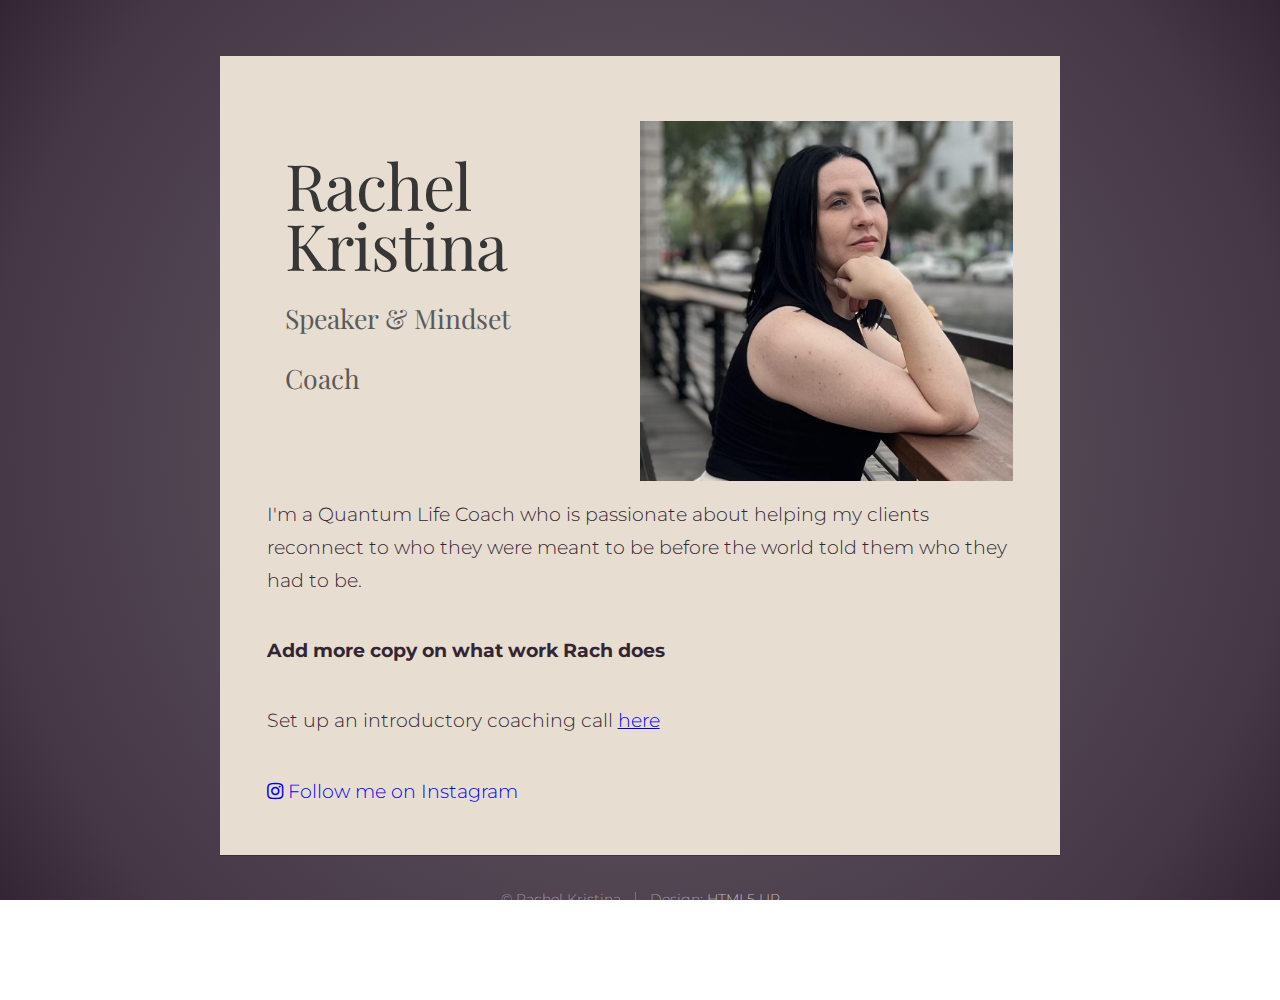
<file: index.html>
<!DOCTYPE HTML>
<!--
	Astral by HTML5 UP
	html5up.net | @ajlkn
	Free for personal and commercial use under the CCA 3.0 license (html5up.net/license)
-->
<html>
	<head>
		<title>Astral by HTML5 UP</title>
		<meta charset="utf-8" />
		<meta name="viewport" content="width=device-width, initial-scale=1, user-scalable=no" />
		<link rel="stylesheet" href="assets/css/main.css" />
		<link rel="preconnect" href="https://fonts.googleapis.com">
		<link rel="preconnect" href="https://fonts.gstatic.com" crossorigin>
		<link href="https://fonts.googleapis.com/css2?family=Montserrat:ital,wght@0,100..900;1,100..900&family=Playfair+Display:ital,wght@0,400..900;1,400..900&display=swap" rel="stylesheet">		
<noscript><link rel="stylesheet" href="assets/css/noscript.css" /></noscript>
	</head>
	<body class="is-preload">

		<!-- Wrapper-->
			<div id="wrapper">

				<!-- Nav -->
					<!-- <nav id="nav">
						<a href="#" class="icon solid fa-home"><span>Home</span></a>
						<a href="#work" class="icon solid fa-folder"><span>Work</span></a>
						<a href="#contact" class="icon solid fa-envelope"><span>Contact</span></a>
						<a href="https://www.instagram.com/rachelkristina.coach/" target="_blank" class="icon brands fa-instagram"><span>Instagram</span></a>
					</nav> -->

				<!-- Main -->
					<div id="main">

						<!-- Me -->
							<!-- <article id="home" class="panel intro">
								<header id="header">
									<h1>Rachel Kristina</h1>
									<p>Intuition Expert & Mindset Coach</p>
								</header>
								<p>
									I'm a Quantum Life Coach who is passionate about helping my clients reconnect to who they were meant to be before the world told them who they had to be.   
								</p>
								<p style="font-weight: bold;">Add more copy on what work Rach does</p>
								<a href="#work" class="jumplink pic">
									<img src="images/meTwo.jpg" alt="" />
								</a>
							</article> -->

						<!-- Work -->
							<article id="work" class="panel">
								<div id="headerGrid">
									<header id="header">
										<h1>Rachel Kristina</h1>
										<p>Speaker & Mindset Coach</p>
									</header>
									<div class="card-image">
										<img class="image fit" src="images/meTwo.jpg" alt="" />
									</div>
								</div>
								<p>
									I'm a Quantum Life Coach who is passionate about helping my clients reconnect to who they were meant to be before the world told them who they had to be.   
								</p>
								<p style="font-weight: bold;">Add more copy on what work Rach does</p>
								<p>Set up an introductory coaching call <a href="https://calendly.com/rachelkristina/intro-call" title="calendly link">here</a></p>
								<a href="https://www.instagram.com/rachelkristina.coach/" target="_blank" class="icon brands fa-instagram"><span>  Follow me on Instagram</span></a>
							</article>

						<!-- Contact -->
							<!-- <article id="contact" class="panel">
								<header id="header">
									<h2>Contact Me</h2>
								</header>
								<div>
									<h3>Ready to work with me? Schedule and introductory call</h3>
									<p style="font-weight: bold;">We probably want to try and drop the calendly intergration here</p>
								</div>
								<form action="#" method="post">
									<div>
										<div class="row">
											<div class="col-6 col-12-medium">
												<input type="text" name="name" placeholder="Name" />
											</div>
											<div class="col-6 col-12-medium">
												<input type="text" name="email" placeholder="Email" />
											</div>
											<div class="col-12">
												<input type="text" name="subject" placeholder="Subject" />
											</div>
											<div class="col-12">
												<textarea name="message" placeholder="Message" rows="6"></textarea>
											</div>
											<div class="col-12">
												<input type="submit" value="Send Message" />
											</div>
										</div>
									</div>
								</form> 
							</article> -->

					</div>

				<!-- Footer -->
					<div id="footer">
						<ul class="copyright">
							<li>&copy; Rachel Kristina</li><li>Design: <a href="http://html5up.net">HTML5 UP</a></li>
						</ul>
					</div>

			</div>

		<!-- Scripts -->
			<script src="assets/js/jquery.min.js"></script>
			<script src="assets/js/browser.min.js"></script>
			<script src="assets/js/breakpoints.min.js"></script>
			<script src="assets/js/util.js"></script>
			<script src="assets/js/main.js"></script>

	</body>
</html>
</file>
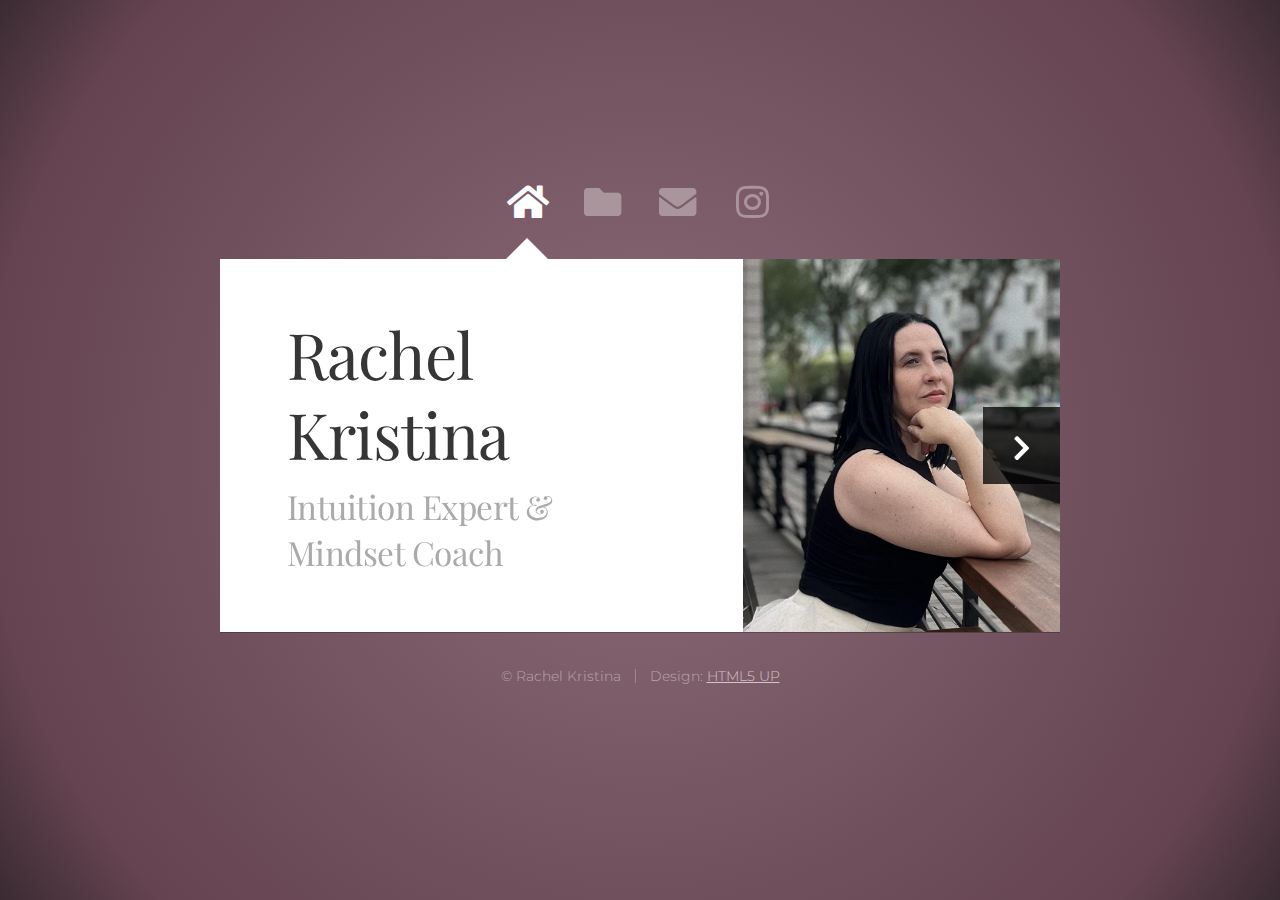
<file: optionOne/index.html>
<!DOCTYPE HTML>
<!--
	Astral by HTML5 UP
	html5up.net | @ajlkn
	Free for personal and commercial use under the CCA 3.0 license (html5up.net/license)
-->
<html>
	<head>
		<title>Astral by HTML5 UP</title>
		<meta charset="utf-8" />
		<meta name="viewport" content="width=device-width, initial-scale=1, user-scalable=no" />
		<link rel="stylesheet" href="assets/css/main.css" />
		<link rel="preconnect" href="https://fonts.googleapis.com">
		<link rel="preconnect" href="https://fonts.gstatic.com" crossorigin>
		<link href="https://fonts.googleapis.com/css2?family=Montserrat:ital,wght@0,100..900;1,100..900&family=Playfair+Display:ital,wght@0,400..900;1,400..900&display=swap" rel="stylesheet">		
<noscript><link rel="stylesheet" href="assets/css/noscript.css" /></noscript>
	</head>
	<body class="is-preload">

		<!-- Wrapper-->
			<div id="wrapper">

				<!-- Nav -->
					<nav id="nav">
						<a href="#" class="icon solid fa-home"><span>Home</span></a>
						<a href="#work" class="icon solid fa-folder"><span>Work</span></a>
						<a href="#contact" class="icon solid fa-envelope"><span>Contact</span></a>
						<a href="https://www.instagram.com/rachelkristina.coach/" target="_blank" class="icon brands fa-instagram"><span>Instagram</span></a>
					</nav>

				<!-- Main -->
					<div id="main">

						<!-- Me -->
							<article id="home" class="panel intro">
								<header id="header">
									<h1>Rachel Kristina</h1>
									<p>Intuition Expert & Mindset Coach</p>
								</header>
								<a href="#work" class="jumplink pic">
									<span class="arrow icon solid fa-chevron-right"><span>See my work</span></span>
									<img src="images/meTwo.jpg" alt="" />
								</a>
							</article>

						<!-- Work -->
							<article id="work" class="panel">
								<header id="header">
									<h2>The Work I Do</h2>
								</header>
								<p>
									I'm a Quantum Life Coach who is passionate about helping my clients reconnect to who they were meant to be before the world told them who they had to be.   
								</p>
								<p style="font-weight: bold;">Add more copy on what work Rach does</p>
								<section>
									<div class="row">
										<div class="col-4 col-6-medium col-12-small">
											<a href="#" class="image fit"><img src="images/pic01.jpg" alt=""></a>
										</div>
										<div class="col-4 col-6-medium col-12-small">
											<a href="#" class="image fit"><img src="images/pic02.jpg" alt=""></a>
										</div>
										<div class="col-4 col-6-medium col-12-small">
											<a href="#" class="image fit"><img src="images/pic03.jpg" alt=""></a>
										</div>
										<!-- <div class="col-4 col-6-medium col-12-small">
											<a href="#" class="image fit"><img src="images/pic04.jpg" alt=""></a>
										</div>
										<div class="col-4 col-6-medium col-12-small">
											<a href="#" class="image fit"><img src="images/pic05.jpg" alt=""></a>
										</div>
										<div class="col-4 col-6-medium col-12-small">
											<a href="#" class="image fit"><img src="images/pic06.jpg" alt=""></a>
										</div>
										<div class="col-4 col-6-medium col-12-small">
											<a href="#" class="image fit"><img src="images/pic07.jpg" alt=""></a>
										</div>
										<div class="col-4 col-6-medium col-12-small">
											<a href="#" class="image fit"><img src="images/pic08.jpg" alt=""></a>
										</div>
										<div class="col-4 col-6-medium col-12-small">
											<a href="#" class="image fit"><img src="images/pic09.jpg" alt=""></a>
										</div>
										<div class="col-4 col-6-medium col-12-small">
											<a href="#" class="image fit"><img src="images/pic10.jpg" alt=""></a>
										</div>
										<div class="col-4 col-6-medium col-12-small">
											<a href="#" class="image fit"><img src="images/pic11.jpg" alt=""></a>
										</div>
										<div class="col-4 col-6-medium col-12-small">
											<a href="#" class="image fit"><img src="images/pic12.jpg" alt=""></a>
										</div> -->
									</div>
								</section>
							</article>

						<!-- Contact -->
							<article id="contact" class="panel">
								<header id="header">
									<h2>Contact Me</h2>
								</header>
								<div>
									<h3>Ready to work with me? Schedule and introductory call</h3>
									<p style="font-weight: bold;">We probably want to try and drop the calendly intergration here</p>
								</div>
								<!-- <form action="#" method="post">
									<div>
										<div class="row">
											<div class="col-6 col-12-medium">
												<input type="text" name="name" placeholder="Name" />
											</div>
											<div class="col-6 col-12-medium">
												<input type="text" name="email" placeholder="Email" />
											</div>
											<div class="col-12">
												<input type="text" name="subject" placeholder="Subject" />
											</div>
											<div class="col-12">
												<textarea name="message" placeholder="Message" rows="6"></textarea>
											</div>
											<div class="col-12">
												<input type="submit" value="Send Message" />
											</div>
										</div>
									</div>
								</form> -->
							</article>

					</div>

				<!-- Footer -->
					<div id="footer">
						<ul class="copyright">
							<li>&copy; Rachel Kristina</li><li>Design: <a href="http://html5up.net">HTML5 UP</a></li>
						</ul>
					</div>

			</div>

		<!-- Scripts -->
			<script src="assets/js/jquery.min.js"></script>
			<script src="assets/js/browser.min.js"></script>
			<script src="assets/js/breakpoints.min.js"></script>
			<script src="assets/js/util.js"></script>
			<script src="assets/js/main.js"></script>

	</body>
</html>
</file>
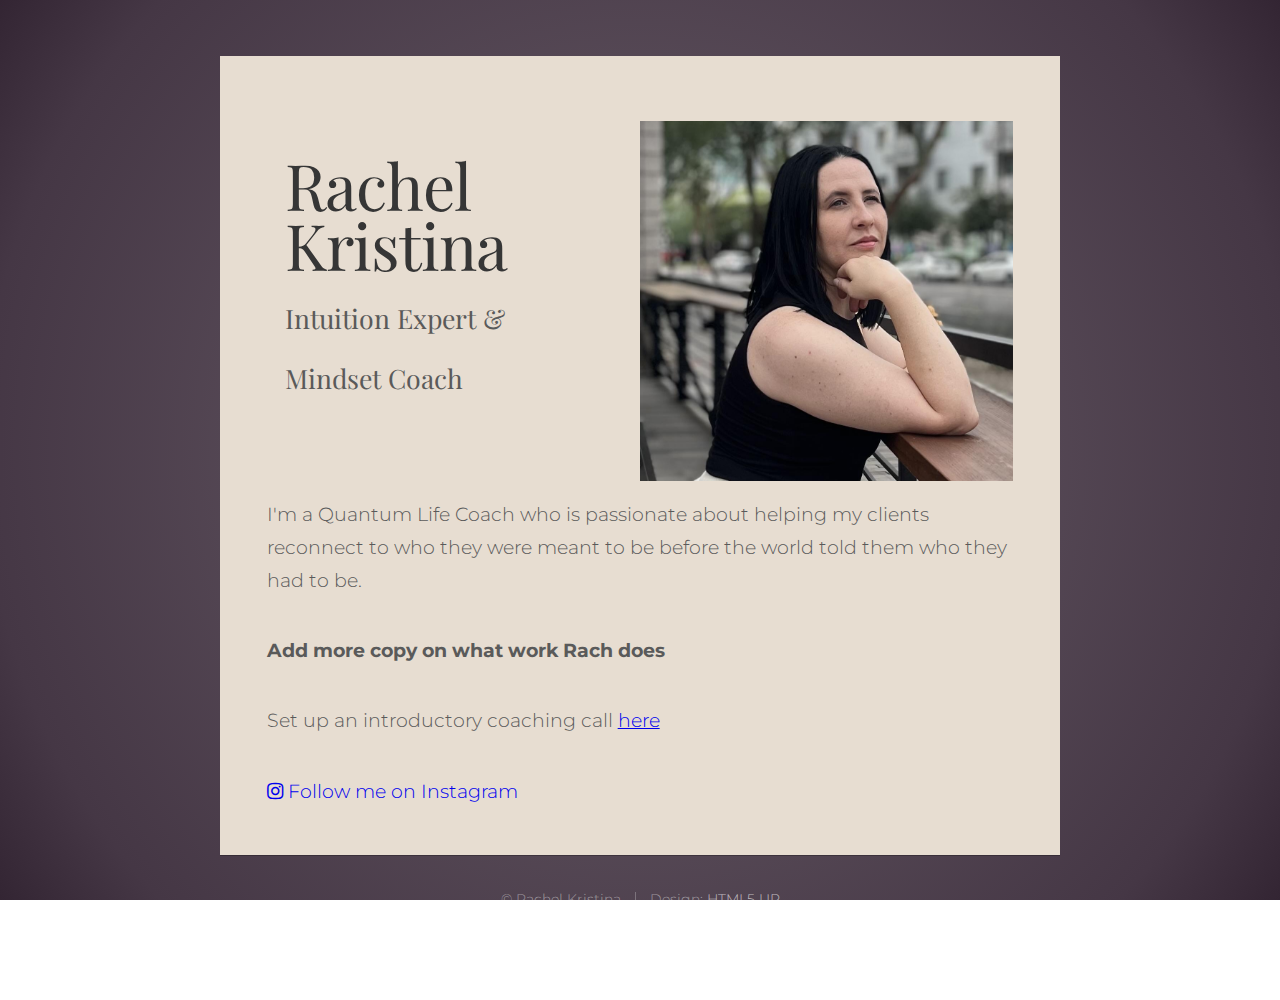
<file: optionOneTwo/index.html>
<!DOCTYPE HTML>
<!--
	Astral by HTML5 UP
	html5up.net | @ajlkn
	Free for personal and commercial use under the CCA 3.0 license (html5up.net/license)
-->
<html>
	<head>
		<title>Astral by HTML5 UP</title>
		<meta charset="utf-8" />
		<meta name="viewport" content="width=device-width, initial-scale=1, user-scalable=no" />
		<link rel="stylesheet" href="assets/css/main.css" />
		<link rel="preconnect" href="https://fonts.googleapis.com">
		<link rel="preconnect" href="https://fonts.gstatic.com" crossorigin>
		<link href="https://fonts.googleapis.com/css2?family=Montserrat:ital,wght@0,100..900;1,100..900&family=Playfair+Display:ital,wght@0,400..900;1,400..900&display=swap" rel="stylesheet">		
<noscript><link rel="stylesheet" href="assets/css/noscript.css" /></noscript>
	</head>
	<body class="is-preload">

		<!-- Wrapper-->
			<div id="wrapper">

				<!-- Nav -->
					<!-- <nav id="nav">
						<a href="#" class="icon solid fa-home"><span>Home</span></a>
						<a href="#work" class="icon solid fa-folder"><span>Work</span></a>
						<a href="#contact" class="icon solid fa-envelope"><span>Contact</span></a>
						<a href="https://www.instagram.com/rachelkristina.coach/" target="_blank" class="icon brands fa-instagram"><span>Instagram</span></a>
					</nav> -->

				<!-- Main -->
					<div id="main">

						<!-- Me -->
							<!-- <article id="home" class="panel intro">
								<header id="header">
									<h1>Rachel Kristina</h1>
									<p>Intuition Expert & Mindset Coach</p>
								</header>
								<p>
									I'm a Quantum Life Coach who is passionate about helping my clients reconnect to who they were meant to be before the world told them who they had to be.   
								</p>
								<p style="font-weight: bold;">Add more copy on what work Rach does</p>
								<a href="#work" class="jumplink pic">
									<img src="images/meTwo.jpg" alt="" />
								</a>
							</article> -->

						<!-- Work -->
							<article id="work" class="panel">
								<div id="headerGrid">
									<header id="header">
										<h1>Rachel Kristina</h1>
										<p>Intuition Expert & Mindset Coach</p>
									</header>
									<div class="card-image">
										<img class="image fit" src="images/meTwo.jpg" alt="" />
									</div>
								</div>
								<p>
									I'm a Quantum Life Coach who is passionate about helping my clients reconnect to who they were meant to be before the world told them who they had to be.   
								</p>
								<p style="font-weight: bold;">Add more copy on what work Rach does</p>
								<p>Set up an introductory coaching call <a href="https://calendly.com/rachelkristina/intro-call" title="calendly link">here</a></p>
								<a href="https://www.instagram.com/rachelkristina.coach/" target="_blank" class="icon brands fa-instagram"><span>  Follow me on Instagram</span></a>
							</article>

						<!-- Contact -->
							<!-- <article id="contact" class="panel">
								<header id="header">
									<h2>Contact Me</h2>
								</header>
								<div>
									<h3>Ready to work with me? Schedule and introductory call</h3>
									<p style="font-weight: bold;">We probably want to try and drop the calendly intergration here</p>
								</div>
								<form action="#" method="post">
									<div>
										<div class="row">
											<div class="col-6 col-12-medium">
												<input type="text" name="name" placeholder="Name" />
											</div>
											<div class="col-6 col-12-medium">
												<input type="text" name="email" placeholder="Email" />
											</div>
											<div class="col-12">
												<input type="text" name="subject" placeholder="Subject" />
											</div>
											<div class="col-12">
												<textarea name="message" placeholder="Message" rows="6"></textarea>
											</div>
											<div class="col-12">
												<input type="submit" value="Send Message" />
											</div>
										</div>
									</div>
								</form> 
							</article> -->

					</div>

				<!-- Footer -->
					<div id="footer">
						<ul class="copyright">
							<li>&copy; Rachel Kristina</li><li>Design: <a href="http://html5up.net">HTML5 UP</a></li>
						</ul>
					</div>

			</div>

		<!-- Scripts -->
			<script src="assets/js/jquery.min.js"></script>
			<script src="assets/js/browser.min.js"></script>
			<script src="assets/js/breakpoints.min.js"></script>
			<script src="assets/js/util.js"></script>
			<script src="assets/js/main.js"></script>

	</body>
</html>
</file>
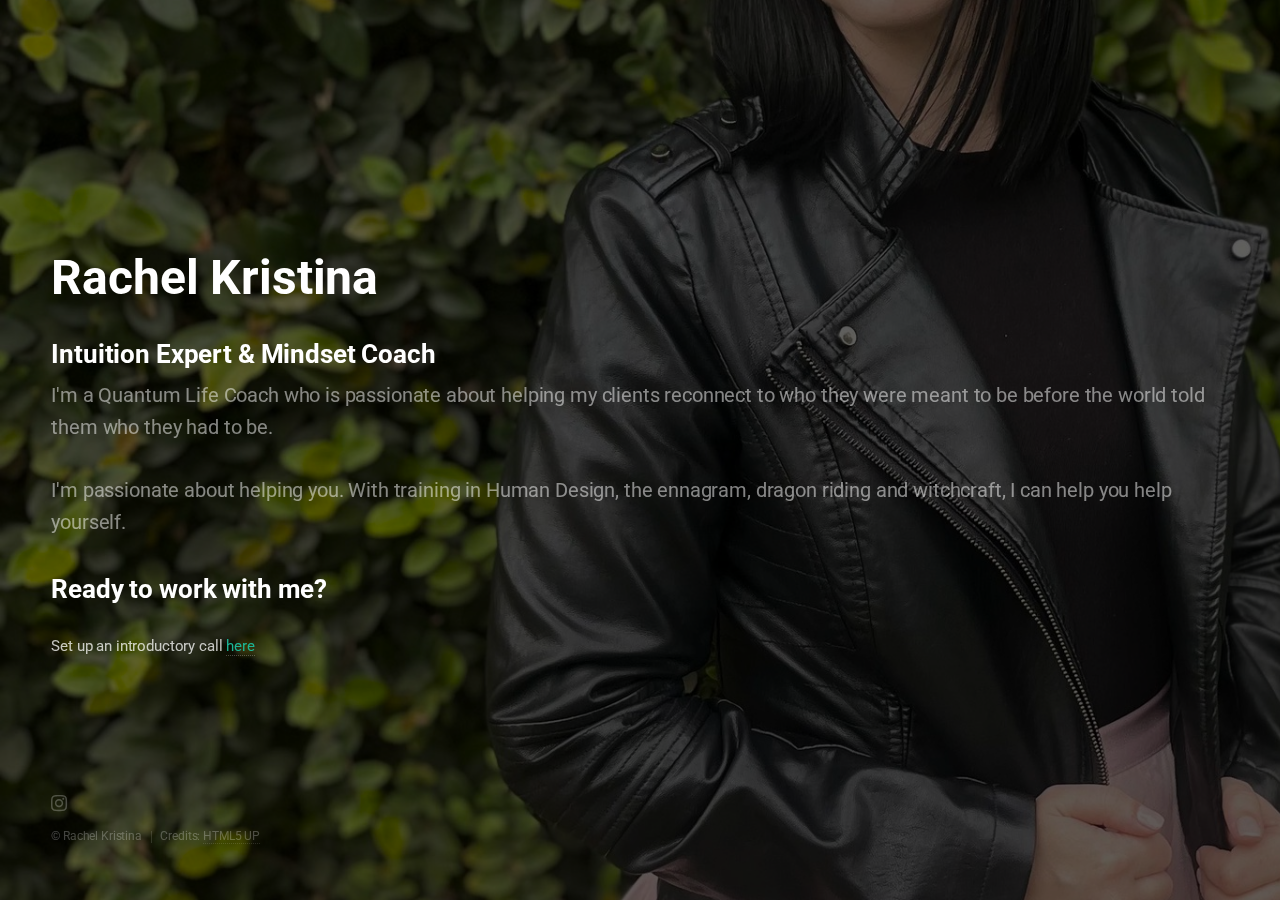
<file: optionThree/index.html>
<!DOCTYPE HTML>
<!--
	Eventually by HTML5 UP
	html5up.net | @ajlkn
	Free for personal and commercial use under the CCA 3.0 license (html5up.net/license)
-->
<html>
	<head>
		<title>Eventually by HTML5 UP</title>
		<meta charset="utf-8" />
		<meta name="viewport" content="width=device-width, initial-scale=1, user-scalable=no" />
		<link rel="stylesheet" href="assets/css/main.css" />
	</head>
	<body class="is-preload">

		<!-- Header -->
			<header id="header">
				<h1>Rachel Kristina</h1>
				<h2>Intuition Expert & Mindset Coach</h2>
				<p>I'm a Quantum Life Coach who is passionate about helping my clients reconnect to who they were meant to be before the world told them who they had to be.</p>
				<p>I'm passionate about helping you. With training in Human Design, the ennagram, dragon riding and witchcraft, I can help you help yourself.</p>
			</header>

		<!-- Signup Form -->
		<div>
			<h2>Ready to work with me? </h2>
			<p>Set up an introductory call <a href="https://calendly.com/rachelkristina/intro-call">here</a></p>
		</div>

		<!-- Footer -->
			<footer id="footer">
				<ul class="icons">
					<li><a href="https://www.instagram.com/rachelkristina.coach/" class="icon brands fa-instagram"><span class="label">Instagram</span></a></li>
				</ul>
				<ul class="copyright">
					<li>&copy; Rachel Kristina</li><li>Credits: <a href="http://html5up.net">HTML5 UP</a></li>
				</ul>
			</footer>

		<!-- Scripts -->
			<script src="assets/js/main.js"></script>
	</body>
</html>
</file>
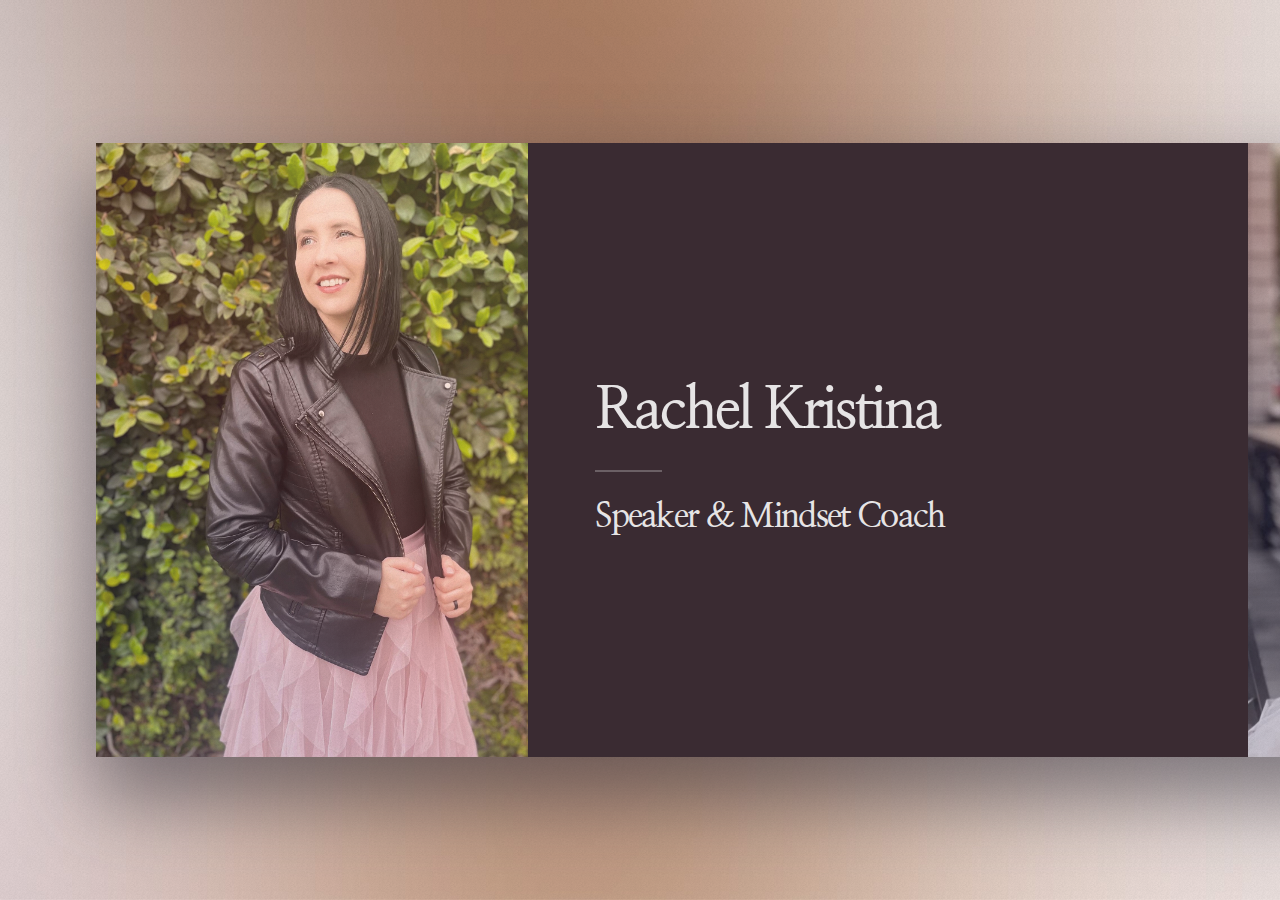
<file: optionTwo.One/index.html>
<!DOCTYPE HTML>
<!--
	Ethereal by HTML5 UP
	html5up.net | @ajlkn
	Free for personal and commercial use under the CCA 3.0 license (html5up.net/license)
-->
<html>

<head>
	<title>Ethereal by HTML5 UP</title>
	<meta charset="utf-8" />
	<meta name="viewport" content="width=device-width, initial-scale=1, user-scalable=no" />
	<link rel="stylesheet" href="assets/css/main.css" />
	<link rel="preconnect" href="https://fonts.googleapis.com">
	<link rel="preconnect" href="https://fonts.gstatic.com" crossorigin>
	<link href="https://fonts.googleapis.com/css2?family=Nanum+Gothic:wght@400;700;800&family=Nanum+Myeongjo:wght@400;700;800&display=swap" rel="stylesheet">
	<noscript>
		<link rel="stylesheet" href="assets/css/noscript.css" />
	</noscript>
</head>

<body class="is-preload">

	<!-- Page Wrapper -->
	<div id="page-wrapper">

		<!-- Wrapper -->
		<div id="wrapper">

			<!-- Panel (Banner) -->
			<section class="panel banner right">
				<div class="content color0 span-3-75">
					<h1 class="major" id="header">Rachel Kristina</h1>
					<h2  id="header">Speaker & Mindset Coach</h2>
					<!-- <ul class="actions">
						<li><a href="#speaker" class="button primary color1 circle icon solid fa-angle-right">Next</a>
						</li>
					</ul> -->
				</div>
				<div class="image filtered span-2-25" data-position="25% 25%">
					<img src="images/me.jpg" alt="photo of Rachel Kristina" />
				</div>
			</section>

			<!-- Panel (Spotlight) -->
			<section class="panel banner right" id="speaker">
				<div class="content span-3-75 tintTwo">
					<h2 class="major" id="header">Speaker</h2>
					<p id="text">I'm passionate about helping you. With training in Human Design, the ennagram, dragon
						riding and witchcraft, I can help you help yourself.</p>
					<!-- <ul class="actions">
						<li>
							<a href="#workWithMe" class="button primary color1 circle icon solid fa-angle-right">Next</a>
						</li>
					</ul> -->
				</div>
				<div class="image filtered span-2-5" data-position="25% 25%">
					<img src="images/meTwo.jpg" alt="photo of Rachel Kristina" />
				</div>
			</section>

			<!-- Panel (Spotlight) -->
			<section class="panel banner right" id="coaching">
				<div class="content span-3-75 tintThree">
					<h2 class="major" id="header">Coaching</h2>
					<p id="text">I'm passionate about helping you. With training in Human Design, the ennagram, dragon
						riding and witchcraft, I can help you help yourself.</p>
					<!-- <ul class="actions">
						<li><a href="#workWithMe"
								class="button primary color1 circle icon solid fa-angle-right">Next</a></li>
					</ul> -->
				</div>
				<div class="image filtered span-2-5" data-position="25% 25%">
					<img src="images/meTwo.jpg" alt="photo of Rachel Kristina" />
				</div>
			</section>

			<!-- Panel -->
			<section class="panel banner right color5" id="workWithMe">
				<div class="content span-3-75 color5">
					<h2 class="major" id="header">Ready to work with me? </h2>
					<p id="text">Set up an introductory call <a
							href="https://calendly.com/rachelkristina/intro-call" title="calendly link">here</a></p>
					<!-- <ul class="actions">
						<li><a href="#socialConnect"
								class="button primary color1 circle icon solid fa-angle-right">Next</a></li>
					</ul> -->
				</div>
				<!-- <div class="inner">
									<ul class="grid-icons three connected">
										<li><span class="icon fa-gem"><span class="label">Lorem</span></span></li>
										<li><span class="icon solid fa-camera-retro"><span class="label">Ipsum</span></span></li>
										<li><span class="icon solid fa-cog"><span class="label">Dolor</span></span></li>
										<li><span class="icon solid fa-paper-plane"><span class="label">Sit</span></span></li>
										<li><span class="icon solid fa-chart-bar"><span class="label">Amet</span></span></li>
										<li><span class="icon solid fa-code"><span class="label">Nullam</span></span></li>
									</ul>
								</div> -->
				<div class="image filtered span-3-25" data-position="25% 25%">
					<img src="images/meThree.jpg" alt="photo of Rachel Kristina" />
				</div>
			</section>
			<!-- Panel -->
			<!-- <section class="panel">
				<div class="image filtered span-2-25" data-position="25% 25%">
					<img src="images/me.jpg" alt="photo of Rachel Kristina" />
				</div>
			</section> -->
			<!-- Panel (Spotlight) -->
			<!-- <section class="panel spotlight left" id="socialConnect">
				<div class="content span-3-75 tintFour">
					<h2 class="major" id="header">Let's Connect on Socials</h2>
					<p id="text"><a href="https://www.instagram.com/rachelkristina.coach/" class="icon brands fa-instagram"><span>
						Instagram</span></a></p>
				</div>
			</section> -->
			<section class="panel banner right" id="socialConnect">
				<div class="content span-3-75 tintFour">
					<h2 class="major" id="header">Let's Connect on Socials</h2>
					<p id="text"><a href="https://www.instagram.com/rachelkristina.coach/" class="icon brands fa-instagram"><span>
						Instagram</span></a></p>
				</div>
				<div class="image filtered span-2-5" data-position="25% 25%">
					<img src="images/me.jpg" alt="photo of Rachel Kristina" />
				</div>
			</section>
			<!-- Panel -->
			<!-- <section class="panel color4-alt">
								<div class="intro color4">
									<h2 class="major" id="header">Contact</h2>
									<p id="text">Sed vel nibh libero. Mauris et lorem pharetra massa lorem turpis congue pulvinar. Vivamus sed feugiat finibus. Duis amet bibendum amet sed. Duis mauris ex, dapibus sed ligula tempus volutpat magna etiam.</p>
								</div>
								<div class="inner columns divided">
									<div class="span-3-25">
										<form method="post" action="#">
											<div class="fields">
												<div class="field half">
													<label for="name">Name</label>
													<input type="text" name="name" id="name" />
												</div>
												<div class="field half">
													<label for="email">Email</label>
													<input type="email" name="email" id="email" />
												</div>
												<div class="field">
													<label for="message">Message</label>
													<textarea name="message" id="message" rows="4"></textarea>
												</div>
											</div>
											<ul class="actions">
												<li><input type="submit" value="Send Message" class="button primary" /></li>
											</ul>
										</form>
									</div>
									<div class="span-1-5">
										<ul class="contact-icons color1">
											<li class="icon brands fa-twitter"><a href="#">@untitled-tld</a></li>
											<li class="icon brands fa-facebook-f"><a href="#">facebook.com/untitled</a></li>
											<li class="icon brands fa-snapchat-ghost"><a href="#">@untitled-tld</a></li>
											<li class="icon brands fa-instagram"><a href="#">@untitled-tld</a></li>
											<li class="icon brands fa-medium-m"><a href="#">medium.com/untitled</a></li>
										</ul>
									</div>
								</div>
							</section> -->

			<!-- Panel -->
			<!-- <section class="panel color2-alt">
								<div class="intro color2">
									<h2 class="major" id="header">Elements</h2>
									<p id="text">Sed vel nibh libero. Mauris et lorem pharetra massa lorem turpis congue pulvinar. Vivamus sed feugiat finibus. Duis amet bibendum amet sed. Duis mauris ex, dapibus sed ligula tempus volutpat magna etiam. </p>
								</div>
								<div class="inner columns aligned">
									<div class="span-2-75">

										<h3 class="major" id="header">Text</h3>
										<p id="text">This is <b>bold</b> and this is <strong>strong</strong>. This is <i>italic</i> and this is <em>emphasized</em>.
										This is <sup>superscript</sup> text and this is <sub>subscript</sub> text.
										This is <u>underlined</u> and this is code: <code>for (;;) { ... }</code>. Finally, <a href="#">this is a link</a>.</p>

										<h1>Heading Level 1</h1>
										<h2>Heading Level 2</h2>
										<h3>Heading Level 3</h3>
										<h4>Heading Level 4</h4>
										<h5>Heading Level 5</h5>
										<h6>Heading Level 6</h6>

									</div>
									<div class="span-3">

										<h4>Blockquote</h4>
										<blockquote>Lorem ipsum dolor sit amet. Felis sagittis eget tempus euismod. Vestibulum ante ipsum primis in vestibulum. Blandit adipiscing eu iaculis volutpat ac adipiscing volutpat ac adipiscing faucibus.</blockquote>

										<h4>Preformatted</h4>
										<pre><code>i = 0;

while (!deck.isInOrder()) {
    print 'Iteration ' + (i++);
    deck.shuffle();
}

print 'It took ' + i + ' iterations to sort the deck.';</code></pre>

									</div>
									<div class="span-1-25">

										<h3 class="major" id="header">Lists</h3>

										<h4>Unordered</h4>
										<ul>
											<li>Lorem ipsum dolor sit.</li>
											<li>Dolor pulvinar etiam.</li>
											<li>Etiam vel felis viverra.</li>
										</ul>

										<h4>Alternate</h4>
										<ul class="alt">
											<li>Lorem ipsum dolor sit.</li>
											<li>Dolor pulvinar etiam.</li>
											<li>Etiam vel felis viverra.</li>
											<li>Felis enim feugiat.</li>
										</ul>

									</div>
									<div class="span-1-5">

										<h4>Ordered</h4>
										<ol>
											<li>Lorem ipsum dolor sit.</li>
											<li>Dolor pulvinar etiam.</li>
											<li>Etiam vel felis viverra.</li>
											<li>Felis enim feugiat.</li>
											<li>Etiam vel felis lorem.</li>
										</ol>

										<h4>Actions</h4>
										<ul class="actions">
											<li><a href="#" class="button primary color2">Default</a></li>
											<li><a href="#" class="button">Default</a></li>
										</ul>
										<ul class="actions stacked">
											<li><a href="#" class="button primary color2">Default</a></li>
											<li><a href="#" class="button">Default</a></li>
										</ul>

									</div>
									<div class="span-1-25">

										<h4>Icons</h4>
										<ul class="icons">
											<li><a href="#" class="icon brands fa-twitter"><span class="label">Twitter</span></a></li>
											<li><a href="#" class="icon brands fa-facebook-f"><span class="label">Facebook</span></a></li>
											<li><a href="#" class="icon brands fa-instagram"><span class="label">Instagram</span></a></li>
											<li><a href="#" class="icon brands fa-github"><span class="label">GitHub</span></a></li>
											<li><a href="#" class="icon brands fa-medium-m"><span class="label">Medium</span></a></li>
										</ul>

										<h4>Contact Icons</h4>
										<ul class="contact-icons color2">
											<li class="icon brands fa-twitter"><a href="#">Twitter</a></li>
											<li class="icon brands fa-facebook-f"><a href="#">Facebook</a></li>
											<li class="icon brands fa-instagram"><a href="#">Instagram</a></li>
											<li class="icon brands fa-github"><a href="#">GitHub</a></li>
											<li class="icon brands fa-medium-m"><a href="#">Medium</a></li>
										</ul>

									</div>
									<div class="span-3">
										<h3 class="major" id="header">Table</h3>
										<h4>Default</h4>
										<div class="table-wrapper">
											<table>
												<thead>
													<tr>
														<th>Name</th>
														<th>Description</th>
														<th>Price</th>
													</tr>
												</thead>
												<tbody>
													<tr>
														<td>Item One</td>
														<td>Ante turpis integer aliquet porttitor.</td>
														<td>29.99</td>
													</tr>
													<tr>
														<td>Item Two</td>
														<td>Vis ac commodo adipiscing arcu aliquet.</td>
														<td>19.99</td>
													</tr>
													<tr>
														<td>Item Three</td>
														<td> Morbi faucibus arcu accumsan lorem.</td>
														<td>29.99</td>
													</tr>
													<tr>
														<td>Item Four</td>
														<td>Vitae integer tempus condimentum.</td>
														<td>19.99</td>
													</tr>
												</tbody>
												<tfoot>
													<tr>
														<td colspan="2"></td>
														<td>100.00</td>
													</tr>
												</tfoot>
											</table>
										</div>
									</div>
									<div class="span-3">
										<h4>Alternate</h4>
										<div class="table-wrapper">
											<table class="alt">
												<thead>
													<tr>
														<th>Name</th>
														<th>Description</th>
														<th>Price</th>
													</tr>
												</thead>
												<tbody>
													<tr>
														<td>Item One</td>
														<td>Ante turpis integer aliquet porttitor.</td>
														<td>29.99</td>
													</tr>
													<tr>
														<td>Item Two</td>
														<td>Vis ac commodo adipiscing arcu aliquet.</td>
														<td>19.99</td>
													</tr>
													<tr>
														<td>Item Three</td>
														<td> Morbi faucibus arcu accumsan lorem.</td>
														<td>29.99</td>
													</tr>
													<tr>
														<td>Item Four</td>
														<td>Vitae integer tempus condimentum.</td>
														<td>19.99</td>
													</tr>
													<tr>
														<td>Item Five</td>
														<td>Ante turpis integer aliquet porttitor.</td>
														<td>29.99</td>
													</tr>
												</tbody>
												<tfoot>
													<tr>
														<td colspan="2"></td>
														<td>100.00</td>
													</tr>
												</tfoot>
											</table>
										</div>
									</div>
									<div class="span-2-25">
										<h3 class="major" id="header">Buttons</h3>
										<ul class="actions">
											<li><a href="#" class="button primary color2">Primary</a></li>
											<li><a href="#" class="button">Default</a></li>
										</ul>
										<ul class="actions">
											<li><a href="#" class="button">Default</a></li>
											<li><a href="#" class="button large">Large</a></li>
											<li><a href="#" class="button small">Small</a></li>
										</ul>
										<ul class="actions">
											<li><a href="#" class="button primary color2 icon solid fa-cog">Icon</a></li>
											<li><a href="#" class="button icon fa-gem">Icon</a></li>
										</ul>
										<ul class="actions">
											<li><span class="button primary color2 disabled">Disabled</span></li>
											<li><span class="button disabled">Disabled</span></li>
										</ul>
										<ul class="actions">
											<li><a href="#" class="button primary color2 circle icon solid fa-cog">Icon</a></li>
											<li><a href="#" class="button circle icon fa-gem">Icon</a></li>
										</ul>
									</div>
									<div class="span-4-5">
										<h3 class="major" id="header">Form</h3>
										<form method="post" action="#">
											<div class="fields">
												<div class="field third">
													<label for="demo-name">Name</label>
													<input type="text" name="demo-name" id="demo-name" value="" placeholder="Jane Doe" />
												</div>
												<div class="field third">
													<label for="demo-email">Email</label>
													<input type="email" name="demo-email" id="demo-email" value="" placeholder="jane@untitled.tld" />
												</div>
												<div class="field third">
													<label for="demo-category">Category</label>
													<div class="select-wrapper">
														<select name="demo-category" id="demo-category">
															<option value="">-</option>
															<option value="1">Manufacturing</option>
															<option value="1">Shipping</option>
															<option value="1">Administration</option>
															<option value="1">Human Resources</option>
														</select>
													</div>
												</div>
												<div class="field quarter">
													<input type="radio" id="demo-priority-low" name="demo-priority" class="color2" checked />
													<label for="demo-priority-low">Low Priority</label>
												</div>
												<div class="field quarter">
													<input type="radio" id="demo-priority-high" name="demo-priority" class="color2" />
													<label for="demo-priority-high">High Priority</label>
												</div>
												<div class="field quarter">
													<input type="checkbox" id="demo-copy" name="demo-copy" class="color2" />
													<label for="demo-copy">Email a copy</label>
												</div>
												<div class="field quarter">
													<input type="checkbox" id="demo-human" name="demo-human" class="color2" checked />
													<label for="demo-human">Not a robot</label>
												</div>
												<div class="field">
													<label for="demo-message">Message</label>
													<textarea name="demo-message" id="demo-message" placeholder="Enter your message" rows="2"></textarea>
												</div>
											</div>
											<ul class="actions">
												<li><input type="submit" value="Send Message" class="primary color2" /></li>
												<li><input type="reset" value="Reset" /></li>
											</ul>
										</form>
									</div>
								</div>
							</section> -->

			<!-- Copyright -->
			<div class="copyright">&copy; Rachel Kristina Design: <a href="https://html5up.net">HTML5 UP</a>.</div>

		</div>

	</div>

	<!-- Scripts -->
	<script src="assets/js/jquery.min.js"></script>
	<script src="assets/js/browser.min.js"></script>
	<script src="assets/js/breakpoints.min.js"></script>
	<script src="assets/js/main.js"></script>

</body>

</html>
</file>
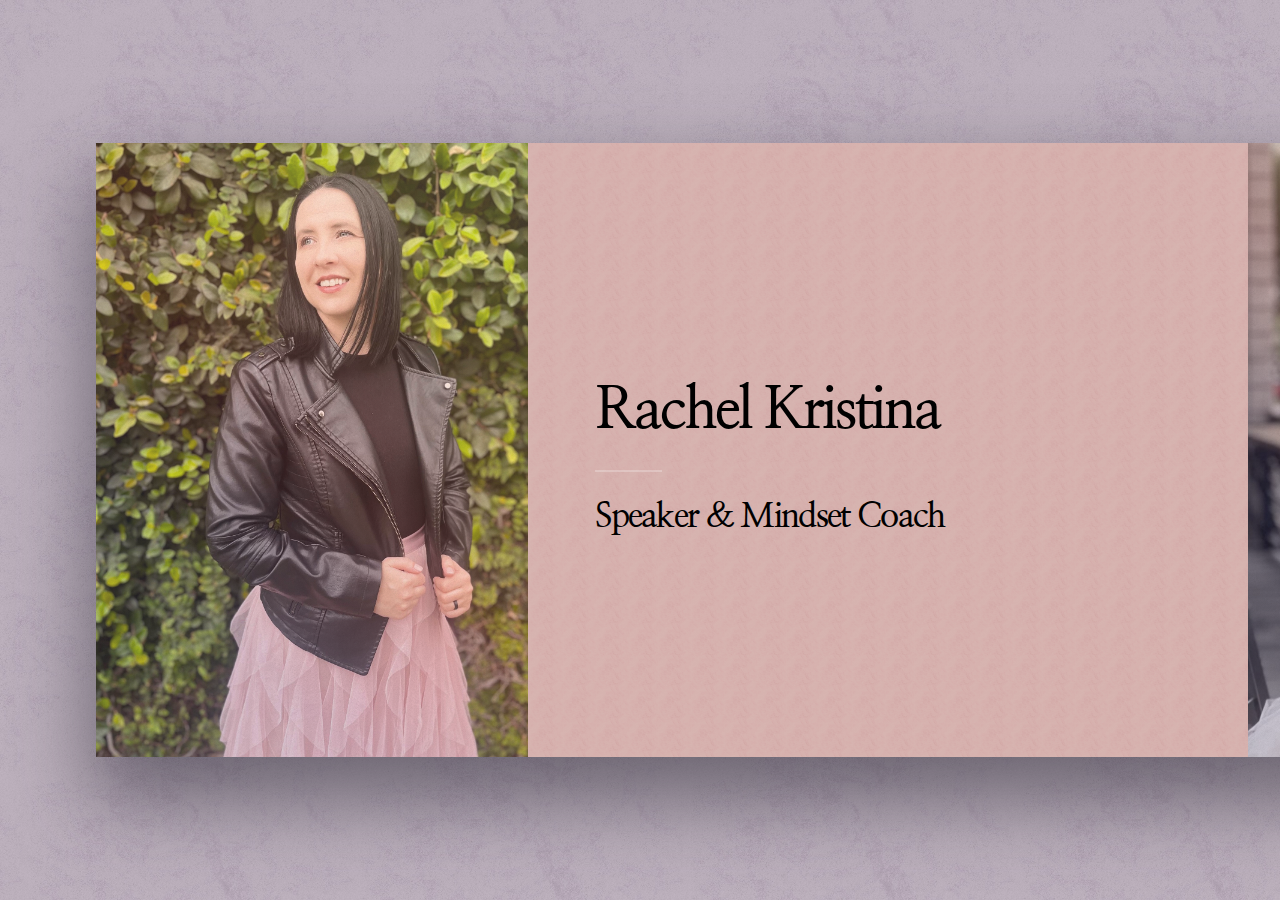
<file: optionTwo.Three/index.html>
<!DOCTYPE HTML>
<!--
	Ethereal by HTML5 UP
	html5up.net | @ajlkn
	Free for personal and commercial use under the CCA 3.0 license (html5up.net/license)
-->
<html>

<head>
	<title>Ethereal by HTML5 UP</title>
	<meta charset="utf-8" />
	<meta name="viewport" content="width=device-width, initial-scale=1, user-scalable=no" />
	<link rel="stylesheet" href="assets/css/main.css" />
	<link rel="preconnect" href="https://fonts.googleapis.com">
	<link rel="preconnect" href="https://fonts.gstatic.com" crossorigin>
	<link href="https://fonts.googleapis.com/css2?family=Nanum+Gothic:wght@400;700;800&family=Nanum+Myeongjo:wght@400;700;800&display=swap" rel="stylesheet">
	<noscript>
		<link rel="stylesheet" href="assets/css/noscript.css" />
	</noscript>
</head>

<body class="is-preload">

	<!-- Page Wrapper -->
	<div id="page-wrapper">

		<!-- Wrapper -->
		<div id="wrapper">

			<!-- Panel (Banner) -->
			<section class="panel banner right">
				<div class="content color0 span-3-75">
					<h1 class="major" id="header">Rachel Kristina</h1>
					<h2  id="header">Speaker & Mindset Coach</h2>
					<!-- <ul class="actions">
						<li><a href="#speaker" class="button primary color1 circle icon solid fa-angle-right">Next</a>
						</li>
					</ul> -->
				</div>
				<div class="image filtered span-2-25" data-position="25% 25%">
					<img src="images/me.jpg" alt="photo of Rachel Kristina" />
				</div>
			</section>

			<!-- Panel (Spotlight) -->
			<section class="panel banner right" id="speaker">
				<div class="content span-3-75 tintTwo">
					<h2 class="major" id="header">Speaker</h2>
					<p id="text">I'm passionate about helping you. With training in Human Design, the ennagram, dragon
						riding and witchcraft, I can help you help yourself.</p>
					<!-- <ul class="actions">
						<li>
							<a href="#workWithMe" class="button primary color1 circle icon solid fa-angle-right">Next</a>
						</li>
					</ul> -->
				</div>
				<div class="image filtered span-2-5" data-position="25% 25%">
					<img src="images/meTwo.jpg" alt="photo of Rachel Kristina" />
				</div>
			</section>

			<!-- Panel (Spotlight) -->
			<section class="panel banner right" id="coaching">
				<div class="content span-3-75 tintThree">
					<h2 class="major" id="header">Coaching</h2>
					<p id="text">I'm passionate about helping you. With training in Human Design, the ennagram, dragon
						riding and witchcraft, I can help you help yourself.</p>
					<!-- <ul class="actions">
						<li><a href="#workWithMe"
								class="button primary color1 circle icon solid fa-angle-right">Next</a></li>
					</ul> -->
				</div>
				<div class="image filtered span-2-5" data-position="25% 25%">
					<img src="images/meTwo.jpg" alt="photo of Rachel Kristina" />
				</div>
			</section>

			<!-- Panel -->
			<section class="panel banner right tintFive" id="workWithMe">
				<div class="content span-3-75 tintFive">
					<h2 class="major" id="header">Ready to work with me? </h2>
					<p id="text">Set up an introductory call <a
							href="https://calendly.com/rachelkristina/intro-call" title="calendly link">here</a></p>
					<!-- <ul class="actions">
						<li><a href="#socialConnect"
								class="button primary color1 circle icon solid fa-angle-right">Next</a></li>
					</ul> -->
				</div>
				<!-- <div class="inner">
									<ul class="grid-icons three connected">
										<li><span class="icon fa-gem"><span class="label">Lorem</span></span></li>
										<li><span class="icon solid fa-camera-retro"><span class="label">Ipsum</span></span></li>
										<li><span class="icon solid fa-cog"><span class="label">Dolor</span></span></li>
										<li><span class="icon solid fa-paper-plane"><span class="label">Sit</span></span></li>
										<li><span class="icon solid fa-chart-bar"><span class="label">Amet</span></span></li>
										<li><span class="icon solid fa-code"><span class="label">Nullam</span></span></li>
									</ul>
								</div> -->
				<div class="image filtered span-3-25" data-position="25% 25%">
					<img src="images/meThree.jpg" alt="photo of Rachel Kristina" />
				</div>
			</section>
			<!-- Panel -->
			<!-- <section class="panel">
				<div class="image filtered span-2-25" data-position="25% 25%">
					<img src="images/me.jpg" alt="photo of Rachel Kristina" />
				</div>
			</section> -->
			<!-- Panel (Spotlight) -->
			<!-- <section class="panel spotlight left" id="socialConnect">
				<div class="content span-3-75 tintFour">
					<h2 class="major" id="header">Let's Connect on Socials</h2>
					<p id="text"><a href="https://www.instagram.com/rachelkristina.coach/" class="icon brands fa-instagram"><span>
						Instagram</span></a></p>
				</div>
			</section> -->
			<section class="panel banner right" id="socialConnect">
				<div class="content span-3-75 tintFour">
					<h2 class="major" id="header">Let's Connect on Socials</h2>
					<p id="text"><a href="https://www.instagram.com/rachelkristina.coach/" class="icon brands fa-instagram"><span>
						Instagram</span></a></p>
				</div>
				<div class="image filtered span-2-5" data-position="25% 25%">
					<img src="images/me.jpg" alt="photo of Rachel Kristina" />
				</div>
			</section>
			<!-- Panel -->
			<!-- <section class="panel color4-alt">
								<div class="intro color4">
									<h2 class="major" id="header">Contact</h2>
									<p id="text">Sed vel nibh libero. Mauris et lorem pharetra massa lorem turpis congue pulvinar. Vivamus sed feugiat finibus. Duis amet bibendum amet sed. Duis mauris ex, dapibus sed ligula tempus volutpat magna etiam.</p>
								</div>
								<div class="inner columns divided">
									<div class="span-3-25">
										<form method="post" action="#">
											<div class="fields">
												<div class="field half">
													<label for="name">Name</label>
													<input type="text" name="name" id="name" />
												</div>
												<div class="field half">
													<label for="email">Email</label>
													<input type="email" name="email" id="email" />
												</div>
												<div class="field">
													<label for="message">Message</label>
													<textarea name="message" id="message" rows="4"></textarea>
												</div>
											</div>
											<ul class="actions">
												<li><input type="submit" value="Send Message" class="button primary" /></li>
											</ul>
										</form>
									</div>
									<div class="span-1-5">
										<ul class="contact-icons color1">
											<li class="icon brands fa-twitter"><a href="#">@untitled-tld</a></li>
											<li class="icon brands fa-facebook-f"><a href="#">facebook.com/untitled</a></li>
											<li class="icon brands fa-snapchat-ghost"><a href="#">@untitled-tld</a></li>
											<li class="icon brands fa-instagram"><a href="#">@untitled-tld</a></li>
											<li class="icon brands fa-medium-m"><a href="#">medium.com/untitled</a></li>
										</ul>
									</div>
								</div>
							</section> -->

			<!-- Panel -->
			<!-- <section class="panel color2-alt">
								<div class="intro color2">
									<h2 class="major" id="header">Elements</h2>
									<p id="text">Sed vel nibh libero. Mauris et lorem pharetra massa lorem turpis congue pulvinar. Vivamus sed feugiat finibus. Duis amet bibendum amet sed. Duis mauris ex, dapibus sed ligula tempus volutpat magna etiam. </p>
								</div>
								<div class="inner columns aligned">
									<div class="span-2-75">

										<h3 class="major" id="header">Text</h3>
										<p id="text">This is <b>bold</b> and this is <strong>strong</strong>. This is <i>italic</i> and this is <em>emphasized</em>.
										This is <sup>superscript</sup> text and this is <sub>subscript</sub> text.
										This is <u>underlined</u> and this is code: <code>for (;;) { ... }</code>. Finally, <a href="#">this is a link</a>.</p>

										<h1>Heading Level 1</h1>
										<h2>Heading Level 2</h2>
										<h3>Heading Level 3</h3>
										<h4>Heading Level 4</h4>
										<h5>Heading Level 5</h5>
										<h6>Heading Level 6</h6>

									</div>
									<div class="span-3">

										<h4>Blockquote</h4>
										<blockquote>Lorem ipsum dolor sit amet. Felis sagittis eget tempus euismod. Vestibulum ante ipsum primis in vestibulum. Blandit adipiscing eu iaculis volutpat ac adipiscing volutpat ac adipiscing faucibus.</blockquote>

										<h4>Preformatted</h4>
										<pre><code>i = 0;

while (!deck.isInOrder()) {
    print 'Iteration ' + (i++);
    deck.shuffle();
}

print 'It took ' + i + ' iterations to sort the deck.';</code></pre>

									</div>
									<div class="span-1-25">

										<h3 class="major" id="header">Lists</h3>

										<h4>Unordered</h4>
										<ul>
											<li>Lorem ipsum dolor sit.</li>
											<li>Dolor pulvinar etiam.</li>
											<li>Etiam vel felis viverra.</li>
										</ul>

										<h4>Alternate</h4>
										<ul class="alt">
											<li>Lorem ipsum dolor sit.</li>
											<li>Dolor pulvinar etiam.</li>
											<li>Etiam vel felis viverra.</li>
											<li>Felis enim feugiat.</li>
										</ul>

									</div>
									<div class="span-1-5">

										<h4>Ordered</h4>
										<ol>
											<li>Lorem ipsum dolor sit.</li>
											<li>Dolor pulvinar etiam.</li>
											<li>Etiam vel felis viverra.</li>
											<li>Felis enim feugiat.</li>
											<li>Etiam vel felis lorem.</li>
										</ol>

										<h4>Actions</h4>
										<ul class="actions">
											<li><a href="#" class="button primary color2">Default</a></li>
											<li><a href="#" class="button">Default</a></li>
										</ul>
										<ul class="actions stacked">
											<li><a href="#" class="button primary color2">Default</a></li>
											<li><a href="#" class="button">Default</a></li>
										</ul>

									</div>
									<div class="span-1-25">

										<h4>Icons</h4>
										<ul class="icons">
											<li><a href="#" class="icon brands fa-twitter"><span class="label">Twitter</span></a></li>
											<li><a href="#" class="icon brands fa-facebook-f"><span class="label">Facebook</span></a></li>
											<li><a href="#" class="icon brands fa-instagram"><span class="label">Instagram</span></a></li>
											<li><a href="#" class="icon brands fa-github"><span class="label">GitHub</span></a></li>
											<li><a href="#" class="icon brands fa-medium-m"><span class="label">Medium</span></a></li>
										</ul>

										<h4>Contact Icons</h4>
										<ul class="contact-icons color2">
											<li class="icon brands fa-twitter"><a href="#">Twitter</a></li>
											<li class="icon brands fa-facebook-f"><a href="#">Facebook</a></li>
											<li class="icon brands fa-instagram"><a href="#">Instagram</a></li>
											<li class="icon brands fa-github"><a href="#">GitHub</a></li>
											<li class="icon brands fa-medium-m"><a href="#">Medium</a></li>
										</ul>

									</div>
									<div class="span-3">
										<h3 class="major" id="header">Table</h3>
										<h4>Default</h4>
										<div class="table-wrapper">
											<table>
												<thead>
													<tr>
														<th>Name</th>
														<th>Description</th>
														<th>Price</th>
													</tr>
												</thead>
												<tbody>
													<tr>
														<td>Item One</td>
														<td>Ante turpis integer aliquet porttitor.</td>
														<td>29.99</td>
													</tr>
													<tr>
														<td>Item Two</td>
														<td>Vis ac commodo adipiscing arcu aliquet.</td>
														<td>19.99</td>
													</tr>
													<tr>
														<td>Item Three</td>
														<td> Morbi faucibus arcu accumsan lorem.</td>
														<td>29.99</td>
													</tr>
													<tr>
														<td>Item Four</td>
														<td>Vitae integer tempus condimentum.</td>
														<td>19.99</td>
													</tr>
												</tbody>
												<tfoot>
													<tr>
														<td colspan="2"></td>
														<td>100.00</td>
													</tr>
												</tfoot>
											</table>
										</div>
									</div>
									<div class="span-3">
										<h4>Alternate</h4>
										<div class="table-wrapper">
											<table class="alt">
												<thead>
													<tr>
														<th>Name</th>
														<th>Description</th>
														<th>Price</th>
													</tr>
												</thead>
												<tbody>
													<tr>
														<td>Item One</td>
														<td>Ante turpis integer aliquet porttitor.</td>
														<td>29.99</td>
													</tr>
													<tr>
														<td>Item Two</td>
														<td>Vis ac commodo adipiscing arcu aliquet.</td>
														<td>19.99</td>
													</tr>
													<tr>
														<td>Item Three</td>
														<td> Morbi faucibus arcu accumsan lorem.</td>
														<td>29.99</td>
													</tr>
													<tr>
														<td>Item Four</td>
														<td>Vitae integer tempus condimentum.</td>
														<td>19.99</td>
													</tr>
													<tr>
														<td>Item Five</td>
														<td>Ante turpis integer aliquet porttitor.</td>
														<td>29.99</td>
													</tr>
												</tbody>
												<tfoot>
													<tr>
														<td colspan="2"></td>
														<td>100.00</td>
													</tr>
												</tfoot>
											</table>
										</div>
									</div>
									<div class="span-2-25">
										<h3 class="major" id="header">Buttons</h3>
										<ul class="actions">
											<li><a href="#" class="button primary color2">Primary</a></li>
											<li><a href="#" class="button">Default</a></li>
										</ul>
										<ul class="actions">
											<li><a href="#" class="button">Default</a></li>
											<li><a href="#" class="button large">Large</a></li>
											<li><a href="#" class="button small">Small</a></li>
										</ul>
										<ul class="actions">
											<li><a href="#" class="button primary color2 icon solid fa-cog">Icon</a></li>
											<li><a href="#" class="button icon fa-gem">Icon</a></li>
										</ul>
										<ul class="actions">
											<li><span class="button primary color2 disabled">Disabled</span></li>
											<li><span class="button disabled">Disabled</span></li>
										</ul>
										<ul class="actions">
											<li><a href="#" class="button primary color2 circle icon solid fa-cog">Icon</a></li>
											<li><a href="#" class="button circle icon fa-gem">Icon</a></li>
										</ul>
									</div>
									<div class="span-4-5">
										<h3 class="major" id="header">Form</h3>
										<form method="post" action="#">
											<div class="fields">
												<div class="field third">
													<label for="demo-name">Name</label>
													<input type="text" name="demo-name" id="demo-name" value="" placeholder="Jane Doe" />
												</div>
												<div class="field third">
													<label for="demo-email">Email</label>
													<input type="email" name="demo-email" id="demo-email" value="" placeholder="jane@untitled.tld" />
												</div>
												<div class="field third">
													<label for="demo-category">Category</label>
													<div class="select-wrapper">
														<select name="demo-category" id="demo-category">
															<option value="">-</option>
															<option value="1">Manufacturing</option>
															<option value="1">Shipping</option>
															<option value="1">Administration</option>
															<option value="1">Human Resources</option>
														</select>
													</div>
												</div>
												<div class="field quarter">
													<input type="radio" id="demo-priority-low" name="demo-priority" class="color2" checked />
													<label for="demo-priority-low">Low Priority</label>
												</div>
												<div class="field quarter">
													<input type="radio" id="demo-priority-high" name="demo-priority" class="color2" />
													<label for="demo-priority-high">High Priority</label>
												</div>
												<div class="field quarter">
													<input type="checkbox" id="demo-copy" name="demo-copy" class="color2" />
													<label for="demo-copy">Email a copy</label>
												</div>
												<div class="field quarter">
													<input type="checkbox" id="demo-human" name="demo-human" class="color2" checked />
													<label for="demo-human">Not a robot</label>
												</div>
												<div class="field">
													<label for="demo-message">Message</label>
													<textarea name="demo-message" id="demo-message" placeholder="Enter your message" rows="2"></textarea>
												</div>
											</div>
											<ul class="actions">
												<li><input type="submit" value="Send Message" class="primary color2" /></li>
												<li><input type="reset" value="Reset" /></li>
											</ul>
										</form>
									</div>
								</div>
							</section> -->

			<!-- Copyright -->
			<div class="copyright">&copy; Rachel Kristina Design: <a href="https://html5up.net">HTML5 UP</a>.</div>

		</div>

	</div>

	<!-- Scripts -->
	<script src="assets/js/jquery.min.js"></script>
	<script src="assets/js/browser.min.js"></script>
	<script src="assets/js/breakpoints.min.js"></script>
	<script src="assets/js/main.js"></script>

</body>

</html>
</file>
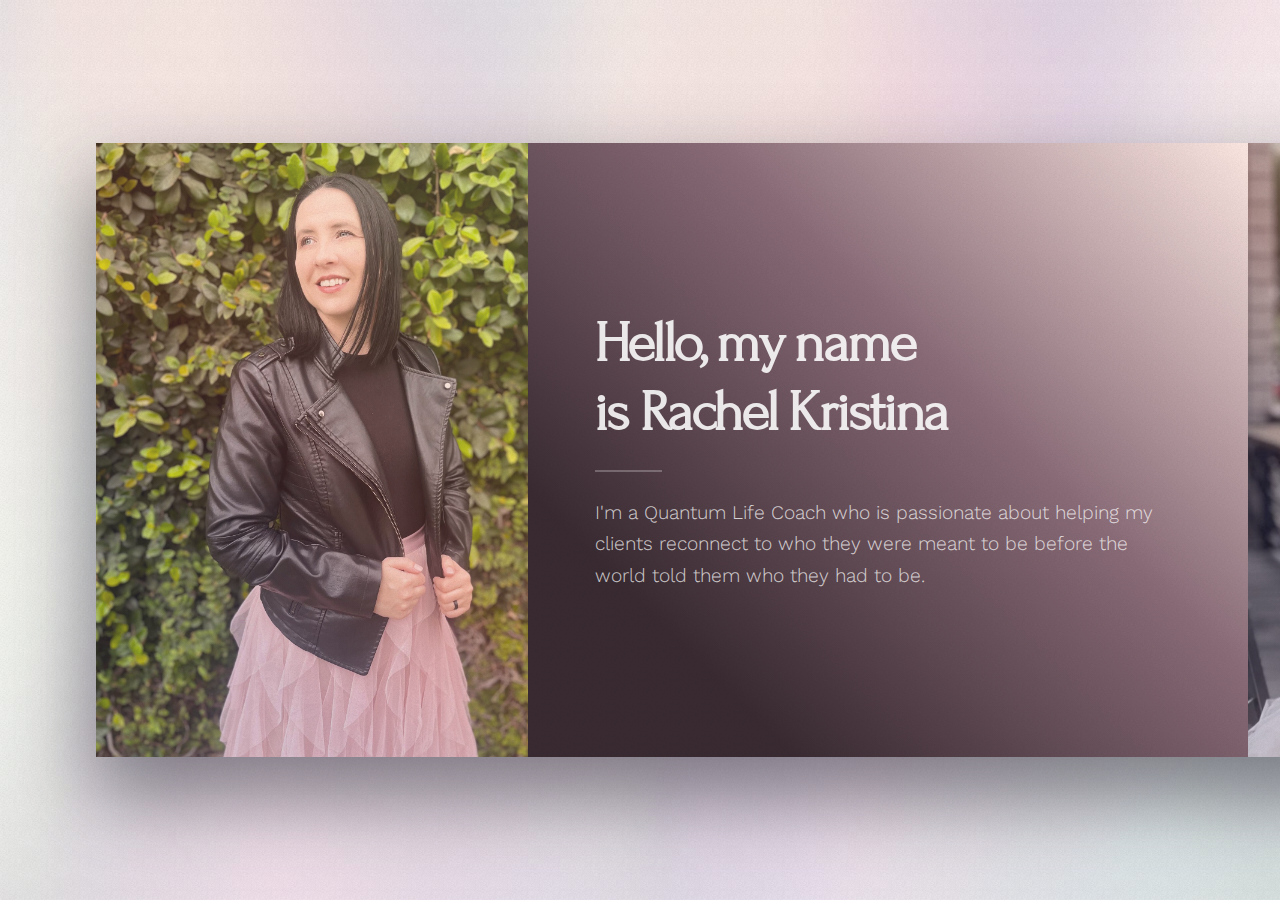
<file: optionTwo/index.html>
<!DOCTYPE HTML>
<!--
	Ethereal by HTML5 UP
	html5up.net | @ajlkn
	Free for personal and commercial use under the CCA 3.0 license (html5up.net/license)
-->
<html>

<head>
	<title>Ethereal by HTML5 UP</title>
	<meta charset="utf-8" />
	<meta name="viewport" content="width=device-width, initial-scale=1, user-scalable=no" />
	<link rel="stylesheet" href="assets/css/main.css" />
	<link rel="preconnect" href="https://fonts.googleapis.com">
	<link rel="preconnect" href="https://fonts.gstatic.com" crossorigin>
	<link
		href="https://fonts.googleapis.com/css2?family=Forum&family=Work+Sans:ital,wght@0,100..900;1,100..900&display=swap"
		rel="stylesheet">
	<noscript>
		<link rel="stylesheet" href="assets/css/noscript.css" />
	</noscript>
</head>

<body class="is-preload">

	<!-- Page Wrapper -->
	<div id="page-wrapper">

		<!-- Wrapper -->
		<div id="wrapper">

			<!-- Panel (Banner) -->
			<section class="panel banner right">
				<div class="content color0 span-3-75">
					<h1 class="major" id="header">Hello, my name<br />
						is Rachel Kristina</h1>
					<p id="text">I'm a Quantum Life Coach who is passionate about helping my clients reconnect to who
						they were meant to be before the world told them who they had to be.
					</p>
					<!-- <ul class="actions">
						<li><a href="#speaker" class="button primary color1 circle icon solid fa-angle-right">Next</a>
						</li>
					</ul> -->
				</div>
				<div class="image filtered span-2-25" data-position="25% 25%">
					<img src="images/me.jpg" alt="photo of Rachel Kristina" />
				</div>
			</section>

			<!-- Panel (Spotlight) -->
			<section class="panel banner right" id="speaker">
				<div class="content span-3-75 tintTwo">
					<h2 class="major" id="header">Speaker</h2>
					<p id="text">I'm passionate about helping you. With training in Human Design, the ennagram, dragon
						riding and witchcraft, I can help you help yourself.</p>
					<!-- <ul class="actions">
						<li>
							<a href="#workWithMe" class="button primary color1 circle icon solid fa-angle-right">Next</a>
						</li>
					</ul> -->
				</div>
				<div class="image filtered span-2-5" data-position="25% 25%">
					<img src="images/meTwo.jpg" alt="photo of Rachel Kristina" />
				</div>
			</section>

			<!-- Panel (Spotlight) -->
			<section class="panel banner right" id="coaching">
				<div class="content span-3-75 tintThree">
					<h2 class="major" id="header">Coaching</h2>
					<p id="text">I'm passionate about helping you. With training in Human Design, the ennagram, dragon
						riding and witchcraft, I can help you help yourself.</p>
					<!-- <ul class="actions">
						<li><a href="#workWithMe"
								class="button primary color1 circle icon solid fa-angle-right">Next</a></li>
					</ul> -->
				</div>
				<div class="image filtered span-2-5" data-position="25% 25%">
					<img src="images/meTwo.jpg" alt="photo of Rachel Kristina" />
				</div>
			</section>

			<!-- Panel -->
			<section class="panel banner right color5" id="workWithMe">
				<div class="content span-3-75 color5">
					<h2 class="major" id="header">Ready to work with me? </h2>
					<p id="text">Set up an introductory call <a
							href="https://calendly.com/rachelkristina/intro-call" title="calendly link">here</a></p>
					<!-- <ul class="actions">
						<li><a href="#socialConnect"
								class="button primary color1 circle icon solid fa-angle-right">Next</a></li>
					</ul> -->
				</div>
				<!-- <div class="inner">
									<ul class="grid-icons three connected">
										<li><span class="icon fa-gem"><span class="label">Lorem</span></span></li>
										<li><span class="icon solid fa-camera-retro"><span class="label">Ipsum</span></span></li>
										<li><span class="icon solid fa-cog"><span class="label">Dolor</span></span></li>
										<li><span class="icon solid fa-paper-plane"><span class="label">Sit</span></span></li>
										<li><span class="icon solid fa-chart-bar"><span class="label">Amet</span></span></li>
										<li><span class="icon solid fa-code"><span class="label">Nullam</span></span></li>
									</ul>
								</div> -->
				<div class="image filtered span-3-25" data-position="25% 25%">
					<img src="images/meThree.jpg" alt="photo of Rachel Kristina" />
				</div>
			</section>
			<!-- Panel -->
			<!-- <section class="panel">
				<div class="image filtered span-2-25" data-position="25% 25%">
					<img src="images/me.jpg" alt="photo of Rachel Kristina" />
				</div>
			</section> -->
			<!-- Panel (Spotlight) -->
			<!-- <section class="panel spotlight left" id="socialConnect">
				<div class="content span-3-75 tintFour">
					<h2 class="major" id="header">Let's Connect on Socials</h2>
					<p id="text"><a href="https://www.instagram.com/rachelkristina.coach/" class="icon brands fa-instagram"><span>
						Instagram</span></a></p>
				</div>
			</section> -->
			<section class="panel banner right" id="socialConnect">
				<div class="content span-3-75 tintFour">
					<h2 class="major" id="header">Let's Connect on Socials</h2>
					<p id="text"><a href="https://www.instagram.com/rachelkristina.coach/" class="icon brands fa-instagram"><span>
						Instagram</span></a></p>
				</div>
				<div class="image filtered span-2-5" data-position="25% 25%">
					<img src="images/me.jpg" alt="photo of Rachel Kristina" />
				</div>
			</section>
			<!-- Panel -->
			<!-- <section class="panel color4-alt">
								<div class="intro color4">
									<h2 class="major" id="header">Contact</h2>
									<p id="text">Sed vel nibh libero. Mauris et lorem pharetra massa lorem turpis congue pulvinar. Vivamus sed feugiat finibus. Duis amet bibendum amet sed. Duis mauris ex, dapibus sed ligula tempus volutpat magna etiam.</p>
								</div>
								<div class="inner columns divided">
									<div class="span-3-25">
										<form method="post" action="#">
											<div class="fields">
												<div class="field half">
													<label for="name">Name</label>
													<input type="text" name="name" id="name" />
												</div>
												<div class="field half">
													<label for="email">Email</label>
													<input type="email" name="email" id="email" />
												</div>
												<div class="field">
													<label for="message">Message</label>
													<textarea name="message" id="message" rows="4"></textarea>
												</div>
											</div>
											<ul class="actions">
												<li><input type="submit" value="Send Message" class="button primary" /></li>
											</ul>
										</form>
									</div>
									<div class="span-1-5">
										<ul class="contact-icons color1">
											<li class="icon brands fa-twitter"><a href="#">@untitled-tld</a></li>
											<li class="icon brands fa-facebook-f"><a href="#">facebook.com/untitled</a></li>
											<li class="icon brands fa-snapchat-ghost"><a href="#">@untitled-tld</a></li>
											<li class="icon brands fa-instagram"><a href="#">@untitled-tld</a></li>
											<li class="icon brands fa-medium-m"><a href="#">medium.com/untitled</a></li>
										</ul>
									</div>
								</div>
							</section> -->

			<!-- Panel -->
			<!-- <section class="panel color2-alt">
								<div class="intro color2">
									<h2 class="major" id="header">Elements</h2>
									<p id="text">Sed vel nibh libero. Mauris et lorem pharetra massa lorem turpis congue pulvinar. Vivamus sed feugiat finibus. Duis amet bibendum amet sed. Duis mauris ex, dapibus sed ligula tempus volutpat magna etiam. </p>
								</div>
								<div class="inner columns aligned">
									<div class="span-2-75">

										<h3 class="major" id="header">Text</h3>
										<p id="text">This is <b>bold</b> and this is <strong>strong</strong>. This is <i>italic</i> and this is <em>emphasized</em>.
										This is <sup>superscript</sup> text and this is <sub>subscript</sub> text.
										This is <u>underlined</u> and this is code: <code>for (;;) { ... }</code>. Finally, <a href="#">this is a link</a>.</p>

										<h1>Heading Level 1</h1>
										<h2>Heading Level 2</h2>
										<h3>Heading Level 3</h3>
										<h4>Heading Level 4</h4>
										<h5>Heading Level 5</h5>
										<h6>Heading Level 6</h6>

									</div>
									<div class="span-3">

										<h4>Blockquote</h4>
										<blockquote>Lorem ipsum dolor sit amet. Felis sagittis eget tempus euismod. Vestibulum ante ipsum primis in vestibulum. Blandit adipiscing eu iaculis volutpat ac adipiscing volutpat ac adipiscing faucibus.</blockquote>

										<h4>Preformatted</h4>
										<pre><code>i = 0;

while (!deck.isInOrder()) {
    print 'Iteration ' + (i++);
    deck.shuffle();
}

print 'It took ' + i + ' iterations to sort the deck.';</code></pre>

									</div>
									<div class="span-1-25">

										<h3 class="major" id="header">Lists</h3>

										<h4>Unordered</h4>
										<ul>
											<li>Lorem ipsum dolor sit.</li>
											<li>Dolor pulvinar etiam.</li>
											<li>Etiam vel felis viverra.</li>
										</ul>

										<h4>Alternate</h4>
										<ul class="alt">
											<li>Lorem ipsum dolor sit.</li>
											<li>Dolor pulvinar etiam.</li>
											<li>Etiam vel felis viverra.</li>
											<li>Felis enim feugiat.</li>
										</ul>

									</div>
									<div class="span-1-5">

										<h4>Ordered</h4>
										<ol>
											<li>Lorem ipsum dolor sit.</li>
											<li>Dolor pulvinar etiam.</li>
											<li>Etiam vel felis viverra.</li>
											<li>Felis enim feugiat.</li>
											<li>Etiam vel felis lorem.</li>
										</ol>

										<h4>Actions</h4>
										<ul class="actions">
											<li><a href="#" class="button primary color2">Default</a></li>
											<li><a href="#" class="button">Default</a></li>
										</ul>
										<ul class="actions stacked">
											<li><a href="#" class="button primary color2">Default</a></li>
											<li><a href="#" class="button">Default</a></li>
										</ul>

									</div>
									<div class="span-1-25">

										<h4>Icons</h4>
										<ul class="icons">
											<li><a href="#" class="icon brands fa-twitter"><span class="label">Twitter</span></a></li>
											<li><a href="#" class="icon brands fa-facebook-f"><span class="label">Facebook</span></a></li>
											<li><a href="#" class="icon brands fa-instagram"><span class="label">Instagram</span></a></li>
											<li><a href="#" class="icon brands fa-github"><span class="label">GitHub</span></a></li>
											<li><a href="#" class="icon brands fa-medium-m"><span class="label">Medium</span></a></li>
										</ul>

										<h4>Contact Icons</h4>
										<ul class="contact-icons color2">
											<li class="icon brands fa-twitter"><a href="#">Twitter</a></li>
											<li class="icon brands fa-facebook-f"><a href="#">Facebook</a></li>
											<li class="icon brands fa-instagram"><a href="#">Instagram</a></li>
											<li class="icon brands fa-github"><a href="#">GitHub</a></li>
											<li class="icon brands fa-medium-m"><a href="#">Medium</a></li>
										</ul>

									</div>
									<div class="span-3">
										<h3 class="major" id="header">Table</h3>
										<h4>Default</h4>
										<div class="table-wrapper">
											<table>
												<thead>
													<tr>
														<th>Name</th>
														<th>Description</th>
														<th>Price</th>
													</tr>
												</thead>
												<tbody>
													<tr>
														<td>Item One</td>
														<td>Ante turpis integer aliquet porttitor.</td>
														<td>29.99</td>
													</tr>
													<tr>
														<td>Item Two</td>
														<td>Vis ac commodo adipiscing arcu aliquet.</td>
														<td>19.99</td>
													</tr>
													<tr>
														<td>Item Three</td>
														<td> Morbi faucibus arcu accumsan lorem.</td>
														<td>29.99</td>
													</tr>
													<tr>
														<td>Item Four</td>
														<td>Vitae integer tempus condimentum.</td>
														<td>19.99</td>
													</tr>
												</tbody>
												<tfoot>
													<tr>
														<td colspan="2"></td>
														<td>100.00</td>
													</tr>
												</tfoot>
											</table>
										</div>
									</div>
									<div class="span-3">
										<h4>Alternate</h4>
										<div class="table-wrapper">
											<table class="alt">
												<thead>
													<tr>
														<th>Name</th>
														<th>Description</th>
														<th>Price</th>
													</tr>
												</thead>
												<tbody>
													<tr>
														<td>Item One</td>
														<td>Ante turpis integer aliquet porttitor.</td>
														<td>29.99</td>
													</tr>
													<tr>
														<td>Item Two</td>
														<td>Vis ac commodo adipiscing arcu aliquet.</td>
														<td>19.99</td>
													</tr>
													<tr>
														<td>Item Three</td>
														<td> Morbi faucibus arcu accumsan lorem.</td>
														<td>29.99</td>
													</tr>
													<tr>
														<td>Item Four</td>
														<td>Vitae integer tempus condimentum.</td>
														<td>19.99</td>
													</tr>
													<tr>
														<td>Item Five</td>
														<td>Ante turpis integer aliquet porttitor.</td>
														<td>29.99</td>
													</tr>
												</tbody>
												<tfoot>
													<tr>
														<td colspan="2"></td>
														<td>100.00</td>
													</tr>
												</tfoot>
											</table>
										</div>
									</div>
									<div class="span-2-25">
										<h3 class="major" id="header">Buttons</h3>
										<ul class="actions">
											<li><a href="#" class="button primary color2">Primary</a></li>
											<li><a href="#" class="button">Default</a></li>
										</ul>
										<ul class="actions">
											<li><a href="#" class="button">Default</a></li>
											<li><a href="#" class="button large">Large</a></li>
											<li><a href="#" class="button small">Small</a></li>
										</ul>
										<ul class="actions">
											<li><a href="#" class="button primary color2 icon solid fa-cog">Icon</a></li>
											<li><a href="#" class="button icon fa-gem">Icon</a></li>
										</ul>
										<ul class="actions">
											<li><span class="button primary color2 disabled">Disabled</span></li>
											<li><span class="button disabled">Disabled</span></li>
										</ul>
										<ul class="actions">
											<li><a href="#" class="button primary color2 circle icon solid fa-cog">Icon</a></li>
											<li><a href="#" class="button circle icon fa-gem">Icon</a></li>
										</ul>
									</div>
									<div class="span-4-5">
										<h3 class="major" id="header">Form</h3>
										<form method="post" action="#">
											<div class="fields">
												<div class="field third">
													<label for="demo-name">Name</label>
													<input type="text" name="demo-name" id="demo-name" value="" placeholder="Jane Doe" />
												</div>
												<div class="field third">
													<label for="demo-email">Email</label>
													<input type="email" name="demo-email" id="demo-email" value="" placeholder="jane@untitled.tld" />
												</div>
												<div class="field third">
													<label for="demo-category">Category</label>
													<div class="select-wrapper">
														<select name="demo-category" id="demo-category">
															<option value="">-</option>
															<option value="1">Manufacturing</option>
															<option value="1">Shipping</option>
															<option value="1">Administration</option>
															<option value="1">Human Resources</option>
														</select>
													</div>
												</div>
												<div class="field quarter">
													<input type="radio" id="demo-priority-low" name="demo-priority" class="color2" checked />
													<label for="demo-priority-low">Low Priority</label>
												</div>
												<div class="field quarter">
													<input type="radio" id="demo-priority-high" name="demo-priority" class="color2" />
													<label for="demo-priority-high">High Priority</label>
												</div>
												<div class="field quarter">
													<input type="checkbox" id="demo-copy" name="demo-copy" class="color2" />
													<label for="demo-copy">Email a copy</label>
												</div>
												<div class="field quarter">
													<input type="checkbox" id="demo-human" name="demo-human" class="color2" checked />
													<label for="demo-human">Not a robot</label>
												</div>
												<div class="field">
													<label for="demo-message">Message</label>
													<textarea name="demo-message" id="demo-message" placeholder="Enter your message" rows="2"></textarea>
												</div>
											</div>
											<ul class="actions">
												<li><input type="submit" value="Send Message" class="primary color2" /></li>
												<li><input type="reset" value="Reset" /></li>
											</ul>
										</form>
									</div>
								</div>
							</section> -->

			<!-- Copyright -->
			<div class="copyright">&copy; Rachel Kristina Design: <a href="https://html5up.net">HTML5 UP</a>.</div>

		</div>

	</div>

	<!-- Scripts -->
	<script src="assets/js/jquery.min.js"></script>
	<script src="assets/js/browser.min.js"></script>
	<script src="assets/js/breakpoints.min.js"></script>
	<script src="assets/js/main.js"></script>

</body>

</html>
</file>
<file: assets/css/noscript.css>
/*
	Astral by HTML5 UP
	html5up.net | @ajlkn
	Free for personal and commercial use under the CCA 3.0 license (html5up.net/license)
*/

/* Wrapper */

	#wrapper {
		opacity: 1 !important;
	}

/* Nav */

	#nav a {
		opacity: 1.0;
	}

		#nav a:before, #nav a:after {
			display: none;
		}

		#nav a span {
			top: 0;
			opacity: 1.0;
		}

			#nav a span:after {
				display: none;
			}

/* Main */

	#main {
		background: none;
		box-shadow: none;
	}

		#main > .panel {
			background: #ffffff;
			margin-bottom: 2em;
		}

			#main > .panel:last-child {
				margin-bottom: 0;
			}
</file>
<file: optionOne/assets/css/noscript.css>
/*
	Astral by HTML5 UP
	html5up.net | @ajlkn
	Free for personal and commercial use under the CCA 3.0 license (html5up.net/license)
*/

/* Wrapper */

	#wrapper {
		opacity: 1 !important;
	}

/* Nav */

	#nav a {
		opacity: 1.0;
	}

		#nav a:before, #nav a:after {
			display: none;
		}

		#nav a span {
			top: 0;
			opacity: 1.0;
		}

			#nav a span:after {
				display: none;
			}

/* Main */

	#main {
		background: none;
		box-shadow: none;
	}

		#main > .panel {
			background: #ffffff;
			margin-bottom: 2em;
		}

			#main > .panel:last-child {
				margin-bottom: 0;
			}
</file>
<file: optionOneTwo/assets/css/noscript.css>
/*
	Astral by HTML5 UP
	html5up.net | @ajlkn
	Free for personal and commercial use under the CCA 3.0 license (html5up.net/license)
*/

/* Wrapper */

	#wrapper {
		opacity: 1 !important;
	}

/* Nav */

	#nav a {
		opacity: 1.0;
	}

		#nav a:before, #nav a:after {
			display: none;
		}

		#nav a span {
			top: 0;
			opacity: 1.0;
		}

			#nav a span:after {
				display: none;
			}

/* Main */

	#main {
		background: none;
		box-shadow: none;
	}

		#main > .panel {
			background: #ffffff;
			margin-bottom: 2em;
		}

			#main > .panel:last-child {
				margin-bottom: 0;
			}
</file>
<file: optionTwo.One/assets/css/noscript.css>
/*
	Ethereal by HTML5 UP
	html5up.net | @ajlkn
	Free for personal and commercial use under the CCA 3.0 license (html5up.net/license)
*/

/* Page */

	body {
		overflow-x: scroll;
	}

/* Wrapper */

	body.is-preload #wrapper {
		-moz-transform: none;
		-webkit-transform: none;
		-ms-transform: none;
		transform: none;
		opacity: 1;
	}
</file>
<file: optionTwo.Three/assets/css/noscript.css>
/*
	Ethereal by HTML5 UP
	html5up.net | @ajlkn
	Free for personal and commercial use under the CCA 3.0 license (html5up.net/license)
*/

/* Page */

	body {
		overflow-x: scroll;
	}

/* Wrapper */

	body.is-preload #wrapper {
		-moz-transform: none;
		-webkit-transform: none;
		-ms-transform: none;
		transform: none;
		opacity: 1;
	}
</file>
<file: optionTwo/assets/css/noscript.css>
/*
	Ethereal by HTML5 UP
	html5up.net | @ajlkn
	Free for personal and commercial use under the CCA 3.0 license (html5up.net/license)
*/

/* Page */

	body {
		overflow-x: scroll;
	}

/* Wrapper */

	body.is-preload #wrapper {
		-moz-transform: none;
		-webkit-transform: none;
		-ms-transform: none;
		transform: none;
		opacity: 1;
	}
</file>
<file: assets/css/main.css>
@import url("https://fonts.googleapis.com/css?family=Source+Sans+Pro:300,400,300italic,400italic");
@import url("fontawesome-all.min.css");

/*
	Astral by HTML5 UP
	html5up.net | @ajlkn
	Free for personal and commercial use under the CCA 3.0 license (html5up.net/license)
*/

html, body, div, span, applet, object,
iframe, h1, h2, h3, h4, h5, h6, p, blockquote,
pre, a, abbr, acronym, address, big, cite,
code, del, dfn, em, img, ins, kbd, q, s, samp,
small, strike, strong, sub, sup, tt, var, b,
u, i, center, dl, dt, dd, ol, ul, li, fieldset,
form, label, legend, table, caption, tbody,
tfoot, thead, tr, th, td, article, aside,
canvas, details, embed, figure, figcaption,
footer, header, hgroup, menu, nav, output, ruby,
section, summary, time, mark, audio, video {
	margin: 0;
	padding: 0;
	border: 0;
	font-size: 100%;
	font: inherit;
	vertical-align: baseline;}

article, aside, details, figcaption, figure,
footer, header, hgroup, menu, nav, section {
	display: block;}

body {
	line-height: 1;
}

ol, ul {
	list-style: none;
}

blockquote, q {
	quotes: none;
}

	blockquote:before, blockquote:after, q:before, q:after {
		content: '';
		content: none;
	}

table {
	border-collapse: collapse;
	border-spacing: 0;
}

body {
	-webkit-text-size-adjust: none;
}

mark {
	background-color: transparent;
	color: inherit;
}

input::-moz-focus-inner {
	border: 0;
	padding: 0;
}

input, select, textarea {
	-moz-appearance: none;
	-webkit-appearance: none;
	-ms-appearance: none;
	appearance: none;
}

/* Row */

	.row {
		display: flex;
		flex-wrap: wrap;
		box-sizing: border-box;
		align-items: stretch;
	}

		.row > * {
			box-sizing: border-box;
		}

		.row.gtr-uniform > * > :last-child {
			margin-bottom: 0;
		}

		.row.aln-left {
			justify-content: flex-start;
		}

		.row.aln-center {
			justify-content: center;
		}

		.row.aln-right {
			justify-content: flex-end;
		}

		.row.aln-top {
			align-items: flex-start;
		}

		.row.aln-middle {
			align-items: center;
		}

		.row.aln-bottom {
			align-items: flex-end;
		}

		.row > .imp {
			order: -1;
		}

		.row > .col-1 {
			width: 8.33333%;
		}

		.row > .off-1 {
			margin-left: 8.33333%;
		}

		.row > .col-2 {
			width: 16.66667%;
		}

		.row > .off-2 {
			margin-left: 16.66667%;
		}

		.row > .col-3 {
			width: 25%;
		}

		.row > .off-3 {
			margin-left: 25%;
		}

		.row > .col-4 {
			width: 33.33333%;
		}

		.row > .off-4 {
			margin-left: 33.33333%;
		}

		.row > .col-5 {
			width: 41.66667%;
		}

		.row > .off-5 {
			margin-left: 41.66667%;
		}

		.row > .col-6 {
			width: 50%;
		}

		.row > .off-6 {
			margin-left: 50%;
		}

		.row > .col-7 {
			width: 58.33333%;
		}

		.row > .off-7 {
			margin-left: 58.33333%;
		}

		.row > .col-8 {
			width: 66.66667%;
		}

		.row > .off-8 {
			margin-left: 66.66667%;
		}

		.row > .col-9 {
			width: 75%;
		}

		.row > .off-9 {
			margin-left: 75%;
		}

		.row > .col-10 {
			width: 83.33333%;
		}

		.row > .off-10 {
			margin-left: 83.33333%;
		}

		.row > .col-11 {
			width: 91.66667%;
		}

		.row > .off-11 {
			margin-left: 91.66667%;
		}

		.row > .col-12 {
			width: 100%;
		}

		.row > .off-12 {
			margin-left: 100%;
		}

		.row.gtr-0 {
			margin-top: 0em;
			margin-left: 0em;
		}

			.row.gtr-0 > * {
				padding: 0em 0 0 0em;
			}

			.row.gtr-0.gtr-uniform {
				margin-top: 0em;
			}

				.row.gtr-0.gtr-uniform > * {
					padding-top: 0em;
				}

		.row.gtr-25 {
			margin-top: -0.3125em;
			margin-left: -0.3125em;
		}

			.row.gtr-25 > * {
				padding: 0.3125em 0 0 0.3125em;
			}

			.row.gtr-25.gtr-uniform {
				margin-top: -0.3125em;
			}

				.row.gtr-25.gtr-uniform > * {
					padding-top: 0.3125em;
				}

		.row.gtr-50 {
			margin-top: -0.625em;
			margin-left: -0.625em;
		}

			.row.gtr-50 > * {
				padding: 0.625em 0 0 0.625em;
			}

			.row.gtr-50.gtr-uniform {
				margin-top: -0.625em;
			}

				.row.gtr-50.gtr-uniform > * {
					padding-top: 0.625em;
				}

		.row {
			margin-top: -1.25em;
			margin-left: -1.25em;
		}

			.row > * {
				padding: 1.25em 0 0 1.25em;
			}

			.row.gtr-uniform {
				margin-top: -1.25em;
			}

				.row.gtr-uniform > * {
					padding-top: 1.25em;
				}

		.row.gtr-150 {
			margin-top: -1.875em;
			margin-left: -1.875em;
		}

			.row.gtr-150 > * {
				padding: 1.875em 0 0 1.875em;
			}

			.row.gtr-150.gtr-uniform {
				margin-top: -1.875em;
			}

				.row.gtr-150.gtr-uniform > * {
					padding-top: 1.875em;
				}

		.row.gtr-200 {
			margin-top: -2.5em;
			margin-left: -2.5em;
		}

			.row.gtr-200 > * {
				padding: 2.5em 0 0 2.5em;
			}

			.row.gtr-200.gtr-uniform {
				margin-top: -2.5em;
			}

				.row.gtr-200.gtr-uniform > * {
					padding-top: 2.5em;
				}

		@media screen and (max-width: 1680px) {

			.row {
				display: flex;
				flex-wrap: wrap;
				box-sizing: border-box;
				align-items: stretch;
			}

				.row > * {
					box-sizing: border-box;
				}

				.row.gtr-uniform > * > :last-child {
					margin-bottom: 0;
				}

				.row.aln-left {
					justify-content: flex-start;
				}

				.row.aln-center {
					justify-content: center;
				}

				.row.aln-right {
					justify-content: flex-end;
				}

				.row.aln-top {
					align-items: flex-start;
				}

				.row.aln-middle {
					align-items: center;
				}

				.row.aln-bottom {
					align-items: flex-end;
				}

				.row > .imp-xlarge {
					order: -1;
				}

				.row > .col-1-xlarge {
					width: 8.33333%;
				}

				.row > .off-1-xlarge {
					margin-left: 8.33333%;
				}

				.row > .col-2-xlarge {
					width: 16.66667%;
				}

				.row > .off-2-xlarge {
					margin-left: 16.66667%;
				}

				.row > .col-3-xlarge {
					width: 25%;
				}

				.row > .off-3-xlarge {
					margin-left: 25%;
				}

				.row > .col-4-xlarge {
					width: 33.33333%;
				}

				.row > .off-4-xlarge {
					margin-left: 33.33333%;
				}

				.row > .col-5-xlarge {
					width: 41.66667%;
				}

				.row > .off-5-xlarge {
					margin-left: 41.66667%;
				}

				.row > .col-6-xlarge {
					width: 50%;
				}

				.row > .off-6-xlarge {
					margin-left: 50%;
				}

				.row > .col-7-xlarge {
					width: 58.33333%;
				}

				.row > .off-7-xlarge {
					margin-left: 58.33333%;
				}

				.row > .col-8-xlarge {
					width: 66.66667%;
				}

				.row > .off-8-xlarge {
					margin-left: 66.66667%;
				}

				.row > .col-9-xlarge {
					width: 75%;
				}

				.row > .off-9-xlarge {
					margin-left: 75%;
				}

				.row > .col-10-xlarge {
					width: 83.33333%;
				}

				.row > .off-10-xlarge {
					margin-left: 83.33333%;
				}

				.row > .col-11-xlarge {
					width: 91.66667%;
				}

				.row > .off-11-xlarge {
					margin-left: 91.66667%;
				}

				.row > .col-12-xlarge {
					width: 100%;
				}

				.row > .off-12-xlarge {
					margin-left: 100%;
				}

				.row.gtr-0 {
					margin-top: 0em;
					margin-left: 0em;
				}

					.row.gtr-0 > * {
						padding: 0em 0 0 0em;
					}

					.row.gtr-0.gtr-uniform {
						margin-top: 0em;
					}

						.row.gtr-0.gtr-uniform > * {
							padding-top: 0em;
						}

				.row.gtr-25 {
					margin-top: -0.3125em;
					margin-left: -0.3125em;
				}

					.row.gtr-25 > * {
						padding: 0.3125em 0 0 0.3125em;
					}

					.row.gtr-25.gtr-uniform {
						margin-top: -0.3125em;
					}

						.row.gtr-25.gtr-uniform > * {
							padding-top: 0.3125em;
						}

				.row.gtr-50 {
					margin-top: -0.625em;
					margin-left: -0.625em;
				}

					.row.gtr-50 > * {
						padding: 0.625em 0 0 0.625em;
					}

					.row.gtr-50.gtr-uniform {
						margin-top: -0.625em;
					}

						.row.gtr-50.gtr-uniform > * {
							padding-top: 0.625em;
						}

				.row {
					margin-top: -1.25em;
					margin-left: -1.25em;
				}

					.row > * {
						padding: 1.25em 0 0 1.25em;
					}

					.row.gtr-uniform {
						margin-top: -1.25em;
					}

						.row.gtr-uniform > * {
							padding-top: 1.25em;
						}

				.row.gtr-150 {
					margin-top: -1.875em;
					margin-left: -1.875em;
				}

					.row.gtr-150 > * {
						padding: 1.875em 0 0 1.875em;
					}

					.row.gtr-150.gtr-uniform {
						margin-top: -1.875em;
					}

						.row.gtr-150.gtr-uniform > * {
							padding-top: 1.875em;
						}

				.row.gtr-200 {
					margin-top: -2.5em;
					margin-left: -2.5em;
				}

					.row.gtr-200 > * {
						padding: 2.5em 0 0 2.5em;
					}

					.row.gtr-200.gtr-uniform {
						margin-top: -2.5em;
					}

						.row.gtr-200.gtr-uniform > * {
							padding-top: 2.5em;
						}

		}

		@media screen and (max-width: 1280px) {

			.row {
				display: flex;
				flex-wrap: wrap;
				box-sizing: border-box;
				align-items: stretch;
			}

				.row > * {
					box-sizing: border-box;
				}

				.row.gtr-uniform > * > :last-child {
					margin-bottom: 0;
				}

				.row.aln-left {
					justify-content: flex-start;
				}

				.row.aln-center {
					justify-content: center;
				}

				.row.aln-right {
					justify-content: flex-end;
				}

				.row.aln-top {
					align-items: flex-start;
				}

				.row.aln-middle {
					align-items: center;
				}

				.row.aln-bottom {
					align-items: flex-end;
				}

				.row > .imp-large {
					order: -1;
				}

				.row > .col-1-large {
					width: 8.33333%;
				}

				.row > .off-1-large {
					margin-left: 8.33333%;
				}

				.row > .col-2-large {
					width: 16.66667%;
				}

				.row > .off-2-large {
					margin-left: 16.66667%;
				}

				.row > .col-3-large {
					width: 25%;
				}

				.row > .off-3-large {
					margin-left: 25%;
				}

				.row > .col-4-large {
					width: 33.33333%;
				}

				.row > .off-4-large {
					margin-left: 33.33333%;
				}

				.row > .col-5-large {
					width: 41.66667%;
				}

				.row > .off-5-large {
					margin-left: 41.66667%;
				}

				.row > .col-6-large {
					width: 50%;
				}

				.row > .off-6-large {
					margin-left: 50%;
				}

				.row > .col-7-large {
					width: 58.33333%;
				}

				.row > .off-7-large {
					margin-left: 58.33333%;
				}

				.row > .col-8-large {
					width: 66.66667%;
				}

				.row > .off-8-large {
					margin-left: 66.66667%;
				}

				.row > .col-9-large {
					width: 75%;
				}

				.row > .off-9-large {
					margin-left: 75%;
				}

				.row > .col-10-large {
					width: 83.33333%;
				}

				.row > .off-10-large {
					margin-left: 83.33333%;
				}

				.row > .col-11-large {
					width: 91.66667%;
				}

				.row > .off-11-large {
					margin-left: 91.66667%;
				}

				.row > .col-12-large {
					width: 100%;
				}

				.row > .off-12-large {
					margin-left: 100%;
				}

				.row.gtr-0 {
					margin-top: 0em;
					margin-left: 0em;
				}

					.row.gtr-0 > * {
						padding: 0em 0 0 0em;
					}

					.row.gtr-0.gtr-uniform {
						margin-top: 0em;
					}

						.row.gtr-0.gtr-uniform > * {
							padding-top: 0em;
						}

				.row.gtr-25 {
					margin-top: -0.3125em;
					margin-left: -0.3125em;
				}

					.row.gtr-25 > * {
						padding: 0.3125em 0 0 0.3125em;
					}

					.row.gtr-25.gtr-uniform {
						margin-top: -0.3125em;
					}

						.row.gtr-25.gtr-uniform > * {
							padding-top: 0.3125em;
						}

				.row.gtr-50 {
					margin-top: -0.625em;
					margin-left: -0.625em;
				}

					.row.gtr-50 > * {
						padding: 0.625em 0 0 0.625em;
					}

					.row.gtr-50.gtr-uniform {
						margin-top: -0.625em;
					}

						.row.gtr-50.gtr-uniform > * {
							padding-top: 0.625em;
						}

				.row {
					margin-top: -1.25em;
					margin-left: -1.25em;
				}

					.row > * {
						padding: 1.25em 0 0 1.25em;
					}

					.row.gtr-uniform {
						margin-top: -1.25em;
					}

						.row.gtr-uniform > * {
							padding-top: 1.25em;
						}

				.row.gtr-150 {
					margin-top: -1.875em;
					margin-left: -1.875em;
				}

					.row.gtr-150 > * {
						padding: 1.875em 0 0 1.875em;
					}

					.row.gtr-150.gtr-uniform {
						margin-top: -1.875em;
					}

						.row.gtr-150.gtr-uniform > * {
							padding-top: 1.875em;
						}

				.row.gtr-200 {
					margin-top: -2.5em;
					margin-left: -2.5em;
				}

					.row.gtr-200 > * {
						padding: 2.5em 0 0 2.5em;
					}

					.row.gtr-200.gtr-uniform {
						margin-top: -2.5em;
					}

						.row.gtr-200.gtr-uniform > * {
							padding-top: 2.5em;
						}

		}

		@media screen and (max-width: 980px) {

			.row {
				display: flex;
				flex-wrap: wrap;
				box-sizing: border-box;
				align-items: stretch;
			}

				.row > * {
					box-sizing: border-box;
				}

				.row.gtr-uniform > * > :last-child {
					margin-bottom: 0;
				}

				.row.aln-left {
					justify-content: flex-start;
				}

				.row.aln-center {
					justify-content: center;
				}

				.row.aln-right {
					justify-content: flex-end;
				}

				.row.aln-top {
					align-items: flex-start;
				}

				.row.aln-middle {
					align-items: center;
				}

				.row.aln-bottom {
					align-items: flex-end;
				}

				.row > .imp-medium {
					order: -1;
				}

				.row > .col-1-medium {
					width: 8.33333%;
				}

				.row > .off-1-medium {
					margin-left: 8.33333%;
				}

				.row > .col-2-medium {
					width: 16.66667%;
				}

				.row > .off-2-medium {
					margin-left: 16.66667%;
				}

				.row > .col-3-medium {
					width: 25%;
				}

				.row > .off-3-medium {
					margin-left: 25%;
				}

				.row > .col-4-medium {
					width: 33.33333%;
				}

				.row > .off-4-medium {
					margin-left: 33.33333%;
				}

				.row > .col-5-medium {
					width: 41.66667%;
				}

				.row > .off-5-medium {
					margin-left: 41.66667%;
				}

				.row > .col-6-medium {
					width: 50%;
				}

				.row > .off-6-medium {
					margin-left: 50%;
				}

				.row > .col-7-medium {
					width: 58.33333%;
				}

				.row > .off-7-medium {
					margin-left: 58.33333%;
				}

				.row > .col-8-medium {
					width: 66.66667%;
				}

				.row > .off-8-medium {
					margin-left: 66.66667%;
				}

				.row > .col-9-medium {
					width: 75%;
				}

				.row > .off-9-medium {
					margin-left: 75%;
				}

				.row > .col-10-medium {
					width: 83.33333%;
				}

				.row > .off-10-medium {
					margin-left: 83.33333%;
				}

				.row > .col-11-medium {
					width: 91.66667%;
				}

				.row > .off-11-medium {
					margin-left: 91.66667%;
				}

				.row > .col-12-medium {
					width: 100%;
				}

				.row > .off-12-medium {
					margin-left: 100%;
				}

				.row.gtr-0 {
					margin-top: 0em;
					margin-left: 0em;
				}

					.row.gtr-0 > * {
						padding: 0em 0 0 0em;
					}

					.row.gtr-0.gtr-uniform {
						margin-top: 0em;
					}

						.row.gtr-0.gtr-uniform > * {
							padding-top: 0em;
						}

				.row.gtr-25 {
					margin-top: -0.3125em;
					margin-left: -0.3125em;
				}

					.row.gtr-25 > * {
						padding: 0.3125em 0 0 0.3125em;
					}

					.row.gtr-25.gtr-uniform {
						margin-top: -0.3125em;
					}

						.row.gtr-25.gtr-uniform > * {
							padding-top: 0.3125em;
						}

				.row.gtr-50 {
					margin-top: -0.625em;
					margin-left: -0.625em;
				}

					.row.gtr-50 > * {
						padding: 0.625em 0 0 0.625em;
					}

					.row.gtr-50.gtr-uniform {
						margin-top: -0.625em;
					}

						.row.gtr-50.gtr-uniform > * {
							padding-top: 0.625em;
						}

				.row {
					margin-top: -1.25em;
					margin-left: -1.25em;
				}

					.row > * {
						padding: 1.25em 0 0 1.25em;
					}

					.row.gtr-uniform {
						margin-top: -1.25em;
					}

						.row.gtr-uniform > * {
							padding-top: 1.25em;
						}

				.row.gtr-150 {
					margin-top: -1.875em;
					margin-left: -1.875em;
				}

					.row.gtr-150 > * {
						padding: 1.875em 0 0 1.875em;
					}

					.row.gtr-150.gtr-uniform {
						margin-top: -1.875em;
					}

						.row.gtr-150.gtr-uniform > * {
							padding-top: 1.875em;
						}

				.row.gtr-200 {
					margin-top: -2.5em;
					margin-left: -2.5em;
				}

					.row.gtr-200 > * {
						padding: 2.5em 0 0 2.5em;
					}

					.row.gtr-200.gtr-uniform {
						margin-top: -2.5em;
					}

						.row.gtr-200.gtr-uniform > * {
							padding-top: 2.5em;
						}

		}

		@media screen and (max-width: 736px) {

			.row {
				display: flex;
				flex-wrap: wrap;
				box-sizing: border-box;
				align-items: stretch;
			}

				.row > * {
					box-sizing: border-box;
				}

				.row.gtr-uniform > * > :last-child {
					margin-bottom: 0;
				}

				.row.aln-left {
					justify-content: flex-start;
				}

				.row.aln-center {
					justify-content: center;
				}

				.row.aln-right {
					justify-content: flex-end;
				}

				.row.aln-top {
					align-items: flex-start;
				}

				.row.aln-middle {
					align-items: center;
				}

				.row.aln-bottom {
					align-items: flex-end;
				}

				.row > .imp-small {
					order: -1;
				}

				.row > .col-1-small {
					width: 8.33333%;
				}

				.row > .off-1-small {
					margin-left: 8.33333%;
				}

				.row > .col-2-small {
					width: 16.66667%;
				}

				.row > .off-2-small {
					margin-left: 16.66667%;
				}

				.row > .col-3-small {
					width: 25%;
				}

				.row > .off-3-small {
					margin-left: 25%;
				}

				.row > .col-4-small {
					width: 33.33333%;
				}

				.row > .off-4-small {
					margin-left: 33.33333%;
				}

				.row > .col-5-small {
					width: 41.66667%;
				}

				.row > .off-5-small {
					margin-left: 41.66667%;
				}

				.row > .col-6-small {
					width: 50%;
				}

				.row > .off-6-small {
					margin-left: 50%;
				}

				.row > .col-7-small {
					width: 58.33333%;
				}

				.row > .off-7-small {
					margin-left: 58.33333%;
				}

				.row > .col-8-small {
					width: 66.66667%;
				}

				.row > .off-8-small {
					margin-left: 66.66667%;
				}

				.row > .col-9-small {
					width: 75%;
				}

				.row > .off-9-small {
					margin-left: 75%;
				}

				.row > .col-10-small {
					width: 83.33333%;
				}

				.row > .off-10-small {
					margin-left: 83.33333%;
				}

				.row > .col-11-small {
					width: 91.66667%;
				}

				.row > .off-11-small {
					margin-left: 91.66667%;
				}

				.row > .col-12-small {
					width: 100%;
				}

				.row > .off-12-small {
					margin-left: 100%;
				}

				.row.gtr-0 {
					margin-top: 0em;
					margin-left: 0em;
				}

					.row.gtr-0 > * {
						padding: 0em 0 0 0em;
					}

					.row.gtr-0.gtr-uniform {
						margin-top: 0em;
					}

						.row.gtr-0.gtr-uniform > * {
							padding-top: 0em;
						}

				.row.gtr-25 {
					margin-top: -0.3125em;
					margin-left: -0.3125em;
				}

					.row.gtr-25 > * {
						padding: 0.3125em 0 0 0.3125em;
					}

					.row.gtr-25.gtr-uniform {
						margin-top: -0.3125em;
					}

						.row.gtr-25.gtr-uniform > * {
							padding-top: 0.3125em;
						}

				.row.gtr-50 {
					margin-top: -0.625em;
					margin-left: -0.625em;
				}

					.row.gtr-50 > * {
						padding: 0.625em 0 0 0.625em;
					}

					.row.gtr-50.gtr-uniform {
						margin-top: -0.625em;
					}

						.row.gtr-50.gtr-uniform > * {
							padding-top: 0.625em;
						}

				.row {
					margin-top: -1.25em;
					margin-left: -1.25em;
				}

					.row > * {
						padding: 1.25em 0 0 1.25em;
					}

					.row.gtr-uniform {
						margin-top: -1.25em;
					}

						.row.gtr-uniform > * {
							padding-top: 1.25em;
						}

				.row.gtr-150 {
					margin-top: -1.875em;
					margin-left: -1.875em;
				}

					.row.gtr-150 > * {
						padding: 1.875em 0 0 1.875em;
					}

					.row.gtr-150.gtr-uniform {
						margin-top: -1.875em;
					}

						.row.gtr-150.gtr-uniform > * {
							padding-top: 1.875em;
						}

				.row.gtr-200 {
					margin-top: -2.5em;
					margin-left: -2.5em;
				}

					.row.gtr-200 > * {
						padding: 2.5em 0 0 2.5em;
					}

					.row.gtr-200.gtr-uniform {
						margin-top: -2.5em;
					}

						.row.gtr-200.gtr-uniform > * {
							padding-top: 2.5em;
						}

		}

/* Basic */

	html {
		box-sizing: border-box;
	}

	*, *:before, *:after {
		box-sizing: inherit;
	}

	body {
		background: rgb(138,108,120);
		background: radial-gradient(circle, #6b5f6a 0%, #453745 84%, #332533 100%);
		/* background: rgb(138,108,120);
		background: linear-gradient(162deg, rgba(138,108,120,1) 35%, rgba(58,43,50,1) 100%); */
		/* background-image: url("images/overlay.png"), url("images/bg.jpg"); */
		background-repeat: repeat, no-repeat;
		background-size: auto, 100% 100%;
		background-attachment: fixed;
		overflow-y: scroll;
	}

		body.is-preload *, body.is-preload *:before, body.is-preload *:after {
			-moz-animation: none !important;
			-webkit-animation: none !important;
			-ms-animation: none !important;
			animation: none !important;
			-moz-transition: none !important;
			-webkit-transition: none !important;
			-ms-transition: none !important;
			transition: none !important;
		}

	body, input, textarea, select {
		font-family: 'Montserrat', sans-serif;
		font-weight: 300;
		color: #332533;
		font-size: 20pt;
		line-height: 1.75em;
	}

	#header {
		font-family: "Playfair Display", serif;
		font-optical-sizing: auto;
		font-style: normal;
		font-weight: 300;
		color: #332533;
		font-size: 20pt;
		line-height: 2.25em;
		padding-left: 2vh;
	}

	/* .card-image img {
		height: 40vh;
		object-fit: cover;
	} */

		@media screen and (max-width: 1680px) {
			#headerGrid {
				display: grid;
				grid-template-columns: 40% 50%;
				align-items: center;
				justify-content: space-between;
				margin-bottom: 2vh;
			}
		}

		@media screen and (min-width: 737px) {
			#headerGrid {
				display: grid;
				grid-template-columns: 40% 50%;
				align-items: center;
				justify-content: space-between;
				margin-bottom: 2vh;
			}
		}

		@media screen and (max-width: 1680px) {

			body, input, textarea, select {
				font-size: 15pt;
			}

		}

		@media screen and (max-width: 1280px) {

			body, input, textarea, select {
				font-size: 14pt;
			}

		}

		@media screen and (max-width: 736px) {

			body, input, textarea, select {
				font-size: 12pt;
			}

			#headerGrid {
				display: grid;
				grid-template-columns: 100%;
				align-items: center;
				justify-content: space-between;
				margin-bottom: 2vh;
			}

			.card-image img {
				height: 70vh;
				object-fit: scale-down;
			} 

		}

		@media screen and (max-width: 360px) {

			body, input, textarea, select {
				font-size: 11pt;
			}

		}

	strong, b, h1, h2, h3, h4, h5, h6 {
		font-weight: 400;
		color: #363636;
	}

	h1 {
		font-size: 2.4em;
		letter-spacing: -0.015em;
	}

	h2 {
		font-size: 1.8em;
		letter-spacing: -0.015em;
	}

	h3, h4, h5, h6 {
		font-size: 1.25em;
		letter-spacing: -0.015em;
	}

	@media screen and (max-width: 736px) {

		h1 {
			font-size: 1.75em;
		}

		h2 {
			font-size: 1.375em;
		}

		h3, h4, h5, h6 {
			font-size: 1em;
		}

	}

	blockquote {
		border-left: solid 0.5em #ddd;
		padding: 1em 0 1em 2em;
		font-style: italic;
	}

	em, i {
		font-style: italic;
	}

	hr {
		border: 0;
		border-top: solid 1px #ddd;
		padding: 1.5em 0 0 0;
		margin: 1.75em 0 0 0;
	}

	sub {
		position: relative;
		top: 0.5em;
		font-size: 0.8em;
	}

	sup {
		position: relative;
		top: -0.5em;
		font-size: 0.8em;
	}

	br.clear {
		clear: both;
	}

	p, ul, ol, dl, table, blockquote, form {
		margin-bottom: 2em;
	}

/* Table */

	table {
		width: 100%;
	}

		table.default tbody tr {
			border-bottom: solid 1px #f4f4f4;
		}

		table.default td {
			padding: 0.5em 1em 0.5em 1em;
		}

		table.default th {
			text-align: left;
			font-weight: 400;
			padding: 0.5em 1em 0.5em 1em;
		}

		table.default thead {
			border-bottom: solid 2px #f4f4f4;
		}

/* Form */

	form label {
		display: block;
		font-weight: 400;
		color: #363636;
		margin: 0 0 1em 0;
	}

	form input[type="text"],
	form input[type="email"],
	form input[type="password"],
	form select,
	form textarea {
		-webkit-appearance: none;
		border: 0;
		background: #f4f4f4;
		padding: 0.75em;
		width: 100%;
		-moz-transition: background-color .25s ease-in-out;
		-webkit-transition: background-color .25s ease-in-out;
		-ms-transition: background-color .25s ease-in-out;
		transition: background-color .25s ease-in-out;
	}

		form input[type="text"]:focus,
		form input[type="email"]:focus,
		form input[type="password"]:focus,
		form select:focus,
		form textarea:focus {
			background: #f8f8f8;
		}

	form input[type="text"],
	form input[type="email"],
	form input[type="password"],
	form select {
		line-height: 1.35em;
	}

	form ::-webkit-input-placeholder {
		color: #999;
	}

	form :-moz-placeholder {
		color: #999;
	}

	form ::-moz-placeholder {
		color: #999;
	}

	form :-ms-input-placeholder {
		color: #999;
	}

/* Section/Article */

	section, article {
		margin-bottom: 3em;
	}

		section > :last-child, section:last-child, article > :last-child, article:last-child {
			margin-bottom: 0;
		}

	header {
		margin: 0 0 1.5em 0;
	}

		header > p {
			margin: 0.5em 0 0 0;
			color: #5a5a5a;
		}

		@media screen and (max-width: 736px) {

			header {
				margin: 0 0 1em 0;
			}

		}

/* Image */

	.image {
		display: inline-block;
	}

	.card-image img {
		height: 40vh;
		object-fit: cover;
	} 
	
		.image img {
			display: block;
			width: 100%;
		}

		.image.fit {
			display: block;
			width: 100%;
		}

		.image.featured {
			display: block;
			width: 100%;
			margin: 0 0 2em 0;
		}

		.image.left {
			float: left;
			margin: 0 2em 2em 0;
		}

		.image.centered {
			display: block;
			margin: 0 0 2em 0;
		}

			.image.centered img {
				margin: 0 auto;
				width: auto;
			}

/* Button */

	input[type="button"],
	input[type="submit"],
	input[type="reset"],
	button,
	.button {
		-moz-transition: background-color .25s ease-in-out;
		-webkit-transition: background-color .25s ease-in-out;
		-ms-transition: background-color .25s ease-in-out;
		transition: background-color .25s ease-in-out;
		-webkit-appearance: none;
		display: inline-block;
		background-color: #222222;
		color: #ffffff;
		border: 0;
		cursor: pointer;
		outline: 0;
		padding: 0.7em 1.5em 0.7em 1.5em;
	}

		input[type="button"]:hover,
		input[type="submit"]:hover,
		input[type="reset"]:hover,
		button:hover,
		.button:hover {
			background-color: #333333;
		}

		input[type="button"]:active,
		input[type="submit"]:active,
		input[type="reset"]:active,
		button:active,
		.button:active {
			background-color: #444444;
		}

		input[type="button"].alt,
		input[type="submit"].alt,
		input[type="reset"].alt,
		button.alt,
		.button.alt {
			background-color: #777777;
		}

			input[type="button"].alt:hover,
			input[type="submit"].alt:hover,
			input[type="reset"].alt:hover,
			button.alt:hover,
			.button.alt:hover {
				background-color: #888888;
			}

			input[type="button"].alt:active,
			input[type="submit"].alt:active,
			input[type="reset"].alt:active,
			button.alt:active,
			.button.alt:active {
				background-color: #999999;
			}

		input[type="button"].small,
		input[type="submit"].small,
		input[type="reset"].small,
		button.small,
		.button.small {
			font-size: 0.75em;
		}

		input[type="button"].large,
		input[type="submit"].large,
		input[type="reset"].large,
		button.large,
		.button.large {
			font-size: 1.25em;
			padding: 0.5em 1.25em 0.5em 1.25em;
		}

		input[type="button"].xlarge,
		input[type="submit"].xlarge,
		input[type="reset"].xlarge,
		button.xlarge,
		.button.xlarge {
			font-size: 1.5em;
			padding: 0.5em 1.25em 0.5em 1.25em;
		}

		@media screen and (max-width: 736px) {

			input[type="button"],
			input[type="submit"],
			input[type="reset"],
			button,
			.button {
				width: 100%;
			}

		}

/* List */

	ul {
		list-style: disc;
		padding-left: 1em;
	}

		ul li {
			padding-left: 0.5em;
		}

	ol {
		list-style: decimal;
		padding-left: 1.25em;
	}

		ol li {
			padding-left: 0.25em;
		}

/* Actions */

	ul.actions {
		list-style: none;
		padding-left: 0;
	}

		ul.actions li {
			display: inline-block;
			padding-left: 0;
			margin: 0 0 0 0.5em;
		}

			ul.actions li:first-child {
				margin-left: 0;
			}

		@media screen and (max-width: 736px) {

			ul.actions li {
				display: block;
				margin: 0.75em 0 0 0;
			}

				ul.actions li:first-child {
					margin-top: 0;
				}

		}

/* Icons */

	.icon {
		text-decoration: none;
		position: relative;
		text-decoration: none;
	}

		.icon:before {
			-moz-osx-font-smoothing: grayscale;
			-webkit-font-smoothing: antialiased;
			display: inline-block;
			font-style: normal;
			font-variant: normal;
			text-rendering: auto;
			line-height: 1;
			text-transform: none !important;
			font-family: 'Font Awesome 5 Free';
			font-weight: 400;
		}

		.icon.solid:before {
			font-weight: 900;
		}

		.icon.brands:before {
			font-family: 'Font Awesome 5 Brands';
		}

		.icon:before {
			line-height: inherit;
		}

		.icon > .label {
			display: none;
		}

/* Nav */

	#nav {
		text-align: center;
		height: 4.25em;
		cursor: default;
	}

		#nav a {
			position: relative;
			display: inline-block;
			color: #ffffff;
			width: 1em;
			height: 1em;
			line-height: 0.9em;
			font-size: 2.5em;
			margin: 0 0.25em 0 0.25em;
			opacity: 0.35;
			outline: 0;
			-moz-transition: opacity .25s ease-in-out;
			-webkit-transition: opacity .25s ease-in-out;
			-ms-transition: opacity .25s ease-in-out;
			transition: opacity .25s ease-in-out;
		}

			#nav a.icon:before {
				padding-right: 0;
			}

			#nav a:before {
				font-size: 0.8em;
			}

			#nav a:after {
				content: '';
				display: block;
				position: absolute;
				left: 50%;
				bottom: -0.75em;
				margin-left: -0.5em;
				border-bottom: solid 0em #ffffff;
				border-left: solid 0.5em transparent;
				border-right: solid 0.5em transparent;
				-moz-transition: border-bottom-width .25s ease-in-out;
				-webkit-transition: border-bottom-width .25s ease-in-out;
				-ms-transition: border-bottom-width .25s ease-in-out;
				transition: border-bottom-width .25s ease-in-out;
			}

			#nav a span {
				display: block;
				position: absolute;
				background: #222222;
				color: #ffffff;
				top: -2.75em;
				font-size: 0.3em;
				height: 2.25em;
				line-height: 2.25em;
				left: 50%;
				opacity: 0;
				-moz-transition: opacity .25s ease-in-out;
				-webkit-transition: opacity .25s ease-in-out;
				-ms-transition: opacity .25s ease-in-out;
				transition: opacity .25s ease-in-out;
				width: 5.5em;
				margin-left: -2.75em;
			}

				#nav a span:after {
					content: '';
					display: block;
					position: absolute;
					bottom: -0.4em;
					left: 50%;
					margin-left: -0.6em;
					border-top: solid 0.6em #222222;
					border-left: solid 0.6em transparent;
					border-right: solid 0.6em transparent;
				}

			#nav a:hover {
				opacity: 1.0;
			}

				#nav a:hover span {
					opacity: 1.0;
				}

			#nav a.active {
				opacity: 1.0;
			}

				#nav a.active:after {
					border-bottom-width: 0.5em;
				}

		@media screen and (max-width: 980px) {

			#nav a span {
				display: none;
			}

		}

/* Wrapper */

	#wrapper {
		width: 45em;
		margin: 0 auto;
		min-height: 100vh;
		max-width: 100%;
		padding: 4em 0;
		display: -moz-flex;
		display: -webkit-flex;
		display: -ms-flex;
		display: flex;
		-moz-flex-direction: column;
		-webkit-flex-direction: column;
		-ms-flex-direction: column;
		flex-direction: column;
		-moz-align-items: center;
		-webkit-align-items: center;
		-ms-align-items: center;
		align-items: center;
		-moz-justify-content: center;
		-webkit-justify-content: center;
		-ms-justify-content: center;
		justify-content: center;
		-moz-transition: opacity 1s ease-in-out;
		-webkit-transition: opacity 1s ease-in-out;
		-ms-transition: opacity 1s ease-in-out;
		transition: opacity 1s ease-in-out;
	}

		body.is-preload #wrapper {
			opacity: 0;
		}

		@media screen and (max-width: 1280px) {

			#wrapper {
				padding: 3em 0;
				max-width: calc(100% - 6em);
			}

		}

		@media screen and (max-width: 980px) {

			#wrapper {
				padding: 1.5em 0;
				max-width: calc(100% - 8em);
			}

		}

		@media screen and (max-width: 736px) {

			#wrapper {
				padding: 1em 0;
				max-width: calc(100% - 2em);
			}

		}

		@media screen and (max-width: 360px) {

			#wrapper {
				padding: 1em 0;
				max-width: 100%;
			}

		}

/* Main */

	#main {
		position: relative;
		overflow: hidden;
		width: 100%;
		background: #e7ddd1;
		box-shadow: 0px 1px 0px 0px rgba(0, 0, 0, 0.25);
		-moz-transition: min-height 0.5s ease-in-out, max-height 0.5s ease-in-out;
		-webkit-transition: min-height 0.5s ease-in-out, max-height 0.5s ease-in-out;
		-ms-transition: min-height 0.5s ease-in-out, max-height 0.5s ease-in-out;
		transition: min-height 0.5s ease-in-out, max-height 0.5s ease-in-out;
	}

		#main > .panel {
			-moz-transition: opacity 0.25s ease-in-out;
			-webkit-transition: opacity 0.25s ease-in-out;
			-ms-transition: opacity 0.25s ease-in-out;
			transition: opacity 0.25s ease-in-out;
			margin-bottom: 0;
			position: relative;
			padding: 3.5em 2.5em 2.5em 2.5em;
			width: 100%;
		}

			#main > .panel.inactive {
				opacity: 0;
			}

			@media screen and (max-width: 736px) {

				#main > .panel {
					padding: 2em 1.5em 1.5em 1.5em;
				}

			}

			#main > .panel.intro {
				padding: 0;
				height: 20em;
				display: -moz-flex;
				display: -webkit-flex;
				display: -ms-flex;
				display: flex;
				-moz-flex-direction: row;
				-webkit-flex-direction: row;
				-ms-flex-direction: row;
				flex-direction: row;
				-moz-align-items: center;
				-webkit-align-items: center;
				-ms-align-items: center;
				align-items: center;
			}

				#main > .panel.intro .pic {
					text-decoration: none;
					position: relative;
					-moz-flex-grow: 0;
					-webkit-flex-grow: 0;
					-ms-flex-grow: 0;
					flex-grow: 0;
					-moz-flex-shrink: 0;
					-webkit-flex-shrink: 0;
					-ms-flex-shrink: 0;
					flex-shrink: 0;
					width: 17em;
					height: 100%;
				}

					#main > .panel.intro .pic:before {
						content: '';
						position: absolute;
						top: 0;
						left: 0;
						background: url("images/overlay.png");
						width: 100%;
						height: 100%;
						z-index: 1;
					}

					#main > .panel.intro .pic img {
						position: relative;
						display: block;
						position: absolute;
						top: 0;
						left: 0;
						width: 100%;
						height: 100%;
						-moz-object-fit: cover;
						-webkit-object-fit: cover;
						-ms-object-fit: cover;
						object-fit: cover;
						-moz-object-position: center;
						-webkit-object-position: center;
						-ms-object-position: center;
						object-position: center;
					}

					#main > .panel.intro .pic .arrow {
						display: block;
						position: absolute;
						right: 0;
						top: 50%;
						margin-top: -1.375em;
						width: 2.75em;
						height: 2.75em;
						background: #000;
						background: rgba(0, 0, 0, 0.75);
						color: #ffffff;
						text-align: center;
						line-height: 2.75em;
						font-size: 1.5em;
						z-index: 1;
						-moz-transition: width .15s ease-in-out, padding-right .15s ease-in-out;
						-webkit-transition: width .15s ease-in-out, padding-right .15s ease-in-out;
						-ms-transition: width .15s ease-in-out, padding-right .15s ease-in-out;
						transition: width .15s ease-in-out, padding-right .15s ease-in-out;
					}

						#main > .panel.intro .pic .arrow:before {
							position: relative;
							padding-right: 0;
							top: 0.125em;
						}

						#main > .panel.intro .pic .arrow span {
							display: block;
							text-indent: -9999px;
						}

					#main > .panel.intro .pic:hover .arrow {
						width: 3em;
						padding-right: 0.25em;
					}

				#main > .panel.intro header {
					-moz-flex-grow: 1;
					-webkit-flex-grow: 1;
					-ms-flex-grow: 1;
					flex-grow: 1;
					-moz-flex-shrink: 1;
					-webkit-flex-shrink: 1;
					-ms-flex-shrink: 1;
					flex-shrink: 1;
					padding: 3.5em 2.5em;
					margin-bottom: 0;
					width: 100%;
				}

					#main > .panel.intro header h1 {
						line-height: 1.25em;
						margin-bottom: 0;
					}

					#main > .panel.intro header p {
						letter-spacing: -0.015em;
						font-size: 1.25em;
						margin: 0.25em 0 0 0;
					}

				@media screen and (max-width: 980px) {

					#main > .panel.intro {
						-moz-flex-direction: column;
						-webkit-flex-direction: column;
						-ms-flex-direction: column;
						flex-direction: column;
						height: auto;
					}

						#main > .panel.intro .pic {
							height: 25em;
							width: 100%;
						}

						#main > .panel.intro header {
							padding: 4em;
							text-align: center;
						}

				}

				@media screen and (max-width: 736px) {

					#main > .panel.intro .pic {
						height: 20em;
					}

					#main > .panel.intro header {
						padding: 2.75em 2em 2.5em 2em;
					}

						#main > .panel.intro header p {
							font-size: 1em;
							margin: 0.25em 0 0 0;
						}

				}

/* Footer */

	#footer {
		color: rgba(255, 255, 255, 0.45);
		text-align: center;
		padding: 2em 0 0 0;
		font-size: 0.75em;
	}

		#footer a {
			color: #ddd;
			color: rgba(255, 255, 255, 0.65);
			-moz-transition: color .25s ease-in-out;
			-webkit-transition: color .25s ease-in-out;
			-ms-transition: color .25s ease-in-out;
			transition: color .25s ease-in-out;
		}

			#footer a:hover {
				color: white;
			}

		#footer .copyright {
			list-style: none;
			padding-left: 0;
		}

			#footer .copyright li {
				display: inline-block;
				padding-left: 1em;
				margin-left: 1em;
				border-left: solid 1px rgba(255, 255, 255, 0.25);
				line-height: 1;
			}

				#footer .copyright li:first-child {
					padding-left: 0;
					margin-left: 0;
					border-left: 0;
				}

		@media screen and (max-width: 736px) {

			#footer .copyright li {
				padding-left: 0.5em;
				margin-left: 0.5em;
			}

		}
</file>
<file: optionOne/assets/css/main.css>
@import url("https://fonts.googleapis.com/css?family=Source+Sans+Pro:300,400,300italic,400italic");
@import url("fontawesome-all.min.css");

/*
	Astral by HTML5 UP
	html5up.net | @ajlkn
	Free for personal and commercial use under the CCA 3.0 license (html5up.net/license)
*/

html, body, div, span, applet, object,
iframe, h1, h2, h3, h4, h5, h6, p, blockquote,
pre, a, abbr, acronym, address, big, cite,
code, del, dfn, em, img, ins, kbd, q, s, samp,
small, strike, strong, sub, sup, tt, var, b,
u, i, center, dl, dt, dd, ol, ul, li, fieldset,
form, label, legend, table, caption, tbody,
tfoot, thead, tr, th, td, article, aside,
canvas, details, embed, figure, figcaption,
footer, header, hgroup, menu, nav, output, ruby,
section, summary, time, mark, audio, video {
	margin: 0;
	padding: 0;
	border: 0;
	font-size: 100%;
	font: inherit;
	vertical-align: baseline;}

article, aside, details, figcaption, figure,
footer, header, hgroup, menu, nav, section {
	display: block;}

body {
	line-height: 1;
}

ol, ul {
	list-style: none;
}

blockquote, q {
	quotes: none;
}

	blockquote:before, blockquote:after, q:before, q:after {
		content: '';
		content: none;
	}

table {
	border-collapse: collapse;
	border-spacing: 0;
}

body {
	-webkit-text-size-adjust: none;
}

mark {
	background-color: transparent;
	color: inherit;
}

input::-moz-focus-inner {
	border: 0;
	padding: 0;
}

input, select, textarea {
	-moz-appearance: none;
	-webkit-appearance: none;
	-ms-appearance: none;
	appearance: none;
}

/* Row */

	.row {
		display: flex;
		flex-wrap: wrap;
		box-sizing: border-box;
		align-items: stretch;
	}

		.row > * {
			box-sizing: border-box;
		}

		.row.gtr-uniform > * > :last-child {
			margin-bottom: 0;
		}

		.row.aln-left {
			justify-content: flex-start;
		}

		.row.aln-center {
			justify-content: center;
		}

		.row.aln-right {
			justify-content: flex-end;
		}

		.row.aln-top {
			align-items: flex-start;
		}

		.row.aln-middle {
			align-items: center;
		}

		.row.aln-bottom {
			align-items: flex-end;
		}

		.row > .imp {
			order: -1;
		}

		.row > .col-1 {
			width: 8.33333%;
		}

		.row > .off-1 {
			margin-left: 8.33333%;
		}

		.row > .col-2 {
			width: 16.66667%;
		}

		.row > .off-2 {
			margin-left: 16.66667%;
		}

		.row > .col-3 {
			width: 25%;
		}

		.row > .off-3 {
			margin-left: 25%;
		}

		.row > .col-4 {
			width: 33.33333%;
		}

		.row > .off-4 {
			margin-left: 33.33333%;
		}

		.row > .col-5 {
			width: 41.66667%;
		}

		.row > .off-5 {
			margin-left: 41.66667%;
		}

		.row > .col-6 {
			width: 50%;
		}

		.row > .off-6 {
			margin-left: 50%;
		}

		.row > .col-7 {
			width: 58.33333%;
		}

		.row > .off-7 {
			margin-left: 58.33333%;
		}

		.row > .col-8 {
			width: 66.66667%;
		}

		.row > .off-8 {
			margin-left: 66.66667%;
		}

		.row > .col-9 {
			width: 75%;
		}

		.row > .off-9 {
			margin-left: 75%;
		}

		.row > .col-10 {
			width: 83.33333%;
		}

		.row > .off-10 {
			margin-left: 83.33333%;
		}

		.row > .col-11 {
			width: 91.66667%;
		}

		.row > .off-11 {
			margin-left: 91.66667%;
		}

		.row > .col-12 {
			width: 100%;
		}

		.row > .off-12 {
			margin-left: 100%;
		}

		.row.gtr-0 {
			margin-top: 0em;
			margin-left: 0em;
		}

			.row.gtr-0 > * {
				padding: 0em 0 0 0em;
			}

			.row.gtr-0.gtr-uniform {
				margin-top: 0em;
			}

				.row.gtr-0.gtr-uniform > * {
					padding-top: 0em;
				}

		.row.gtr-25 {
			margin-top: -0.3125em;
			margin-left: -0.3125em;
		}

			.row.gtr-25 > * {
				padding: 0.3125em 0 0 0.3125em;
			}

			.row.gtr-25.gtr-uniform {
				margin-top: -0.3125em;
			}

				.row.gtr-25.gtr-uniform > * {
					padding-top: 0.3125em;
				}

		.row.gtr-50 {
			margin-top: -0.625em;
			margin-left: -0.625em;
		}

			.row.gtr-50 > * {
				padding: 0.625em 0 0 0.625em;
			}

			.row.gtr-50.gtr-uniform {
				margin-top: -0.625em;
			}

				.row.gtr-50.gtr-uniform > * {
					padding-top: 0.625em;
				}

		.row {
			margin-top: -1.25em;
			margin-left: -1.25em;
		}

			.row > * {
				padding: 1.25em 0 0 1.25em;
			}

			.row.gtr-uniform {
				margin-top: -1.25em;
			}

				.row.gtr-uniform > * {
					padding-top: 1.25em;
				}

		.row.gtr-150 {
			margin-top: -1.875em;
			margin-left: -1.875em;
		}

			.row.gtr-150 > * {
				padding: 1.875em 0 0 1.875em;
			}

			.row.gtr-150.gtr-uniform {
				margin-top: -1.875em;
			}

				.row.gtr-150.gtr-uniform > * {
					padding-top: 1.875em;
				}

		.row.gtr-200 {
			margin-top: -2.5em;
			margin-left: -2.5em;
		}

			.row.gtr-200 > * {
				padding: 2.5em 0 0 2.5em;
			}

			.row.gtr-200.gtr-uniform {
				margin-top: -2.5em;
			}

				.row.gtr-200.gtr-uniform > * {
					padding-top: 2.5em;
				}

		@media screen and (max-width: 1680px) {

			.row {
				display: flex;
				flex-wrap: wrap;
				box-sizing: border-box;
				align-items: stretch;
			}

				.row > * {
					box-sizing: border-box;
				}

				.row.gtr-uniform > * > :last-child {
					margin-bottom: 0;
				}

				.row.aln-left {
					justify-content: flex-start;
				}

				.row.aln-center {
					justify-content: center;
				}

				.row.aln-right {
					justify-content: flex-end;
				}

				.row.aln-top {
					align-items: flex-start;
				}

				.row.aln-middle {
					align-items: center;
				}

				.row.aln-bottom {
					align-items: flex-end;
				}

				.row > .imp-xlarge {
					order: -1;
				}

				.row > .col-1-xlarge {
					width: 8.33333%;
				}

				.row > .off-1-xlarge {
					margin-left: 8.33333%;
				}

				.row > .col-2-xlarge {
					width: 16.66667%;
				}

				.row > .off-2-xlarge {
					margin-left: 16.66667%;
				}

				.row > .col-3-xlarge {
					width: 25%;
				}

				.row > .off-3-xlarge {
					margin-left: 25%;
				}

				.row > .col-4-xlarge {
					width: 33.33333%;
				}

				.row > .off-4-xlarge {
					margin-left: 33.33333%;
				}

				.row > .col-5-xlarge {
					width: 41.66667%;
				}

				.row > .off-5-xlarge {
					margin-left: 41.66667%;
				}

				.row > .col-6-xlarge {
					width: 50%;
				}

				.row > .off-6-xlarge {
					margin-left: 50%;
				}

				.row > .col-7-xlarge {
					width: 58.33333%;
				}

				.row > .off-7-xlarge {
					margin-left: 58.33333%;
				}

				.row > .col-8-xlarge {
					width: 66.66667%;
				}

				.row > .off-8-xlarge {
					margin-left: 66.66667%;
				}

				.row > .col-9-xlarge {
					width: 75%;
				}

				.row > .off-9-xlarge {
					margin-left: 75%;
				}

				.row > .col-10-xlarge {
					width: 83.33333%;
				}

				.row > .off-10-xlarge {
					margin-left: 83.33333%;
				}

				.row > .col-11-xlarge {
					width: 91.66667%;
				}

				.row > .off-11-xlarge {
					margin-left: 91.66667%;
				}

				.row > .col-12-xlarge {
					width: 100%;
				}

				.row > .off-12-xlarge {
					margin-left: 100%;
				}

				.row.gtr-0 {
					margin-top: 0em;
					margin-left: 0em;
				}

					.row.gtr-0 > * {
						padding: 0em 0 0 0em;
					}

					.row.gtr-0.gtr-uniform {
						margin-top: 0em;
					}

						.row.gtr-0.gtr-uniform > * {
							padding-top: 0em;
						}

				.row.gtr-25 {
					margin-top: -0.3125em;
					margin-left: -0.3125em;
				}

					.row.gtr-25 > * {
						padding: 0.3125em 0 0 0.3125em;
					}

					.row.gtr-25.gtr-uniform {
						margin-top: -0.3125em;
					}

						.row.gtr-25.gtr-uniform > * {
							padding-top: 0.3125em;
						}

				.row.gtr-50 {
					margin-top: -0.625em;
					margin-left: -0.625em;
				}

					.row.gtr-50 > * {
						padding: 0.625em 0 0 0.625em;
					}

					.row.gtr-50.gtr-uniform {
						margin-top: -0.625em;
					}

						.row.gtr-50.gtr-uniform > * {
							padding-top: 0.625em;
						}

				.row {
					margin-top: -1.25em;
					margin-left: -1.25em;
				}

					.row > * {
						padding: 1.25em 0 0 1.25em;
					}

					.row.gtr-uniform {
						margin-top: -1.25em;
					}

						.row.gtr-uniform > * {
							padding-top: 1.25em;
						}

				.row.gtr-150 {
					margin-top: -1.875em;
					margin-left: -1.875em;
				}

					.row.gtr-150 > * {
						padding: 1.875em 0 0 1.875em;
					}

					.row.gtr-150.gtr-uniform {
						margin-top: -1.875em;
					}

						.row.gtr-150.gtr-uniform > * {
							padding-top: 1.875em;
						}

				.row.gtr-200 {
					margin-top: -2.5em;
					margin-left: -2.5em;
				}

					.row.gtr-200 > * {
						padding: 2.5em 0 0 2.5em;
					}

					.row.gtr-200.gtr-uniform {
						margin-top: -2.5em;
					}

						.row.gtr-200.gtr-uniform > * {
							padding-top: 2.5em;
						}

		}

		@media screen and (max-width: 1280px) {

			.row {
				display: flex;
				flex-wrap: wrap;
				box-sizing: border-box;
				align-items: stretch;
			}

				.row > * {
					box-sizing: border-box;
				}

				.row.gtr-uniform > * > :last-child {
					margin-bottom: 0;
				}

				.row.aln-left {
					justify-content: flex-start;
				}

				.row.aln-center {
					justify-content: center;
				}

				.row.aln-right {
					justify-content: flex-end;
				}

				.row.aln-top {
					align-items: flex-start;
				}

				.row.aln-middle {
					align-items: center;
				}

				.row.aln-bottom {
					align-items: flex-end;
				}

				.row > .imp-large {
					order: -1;
				}

				.row > .col-1-large {
					width: 8.33333%;
				}

				.row > .off-1-large {
					margin-left: 8.33333%;
				}

				.row > .col-2-large {
					width: 16.66667%;
				}

				.row > .off-2-large {
					margin-left: 16.66667%;
				}

				.row > .col-3-large {
					width: 25%;
				}

				.row > .off-3-large {
					margin-left: 25%;
				}

				.row > .col-4-large {
					width: 33.33333%;
				}

				.row > .off-4-large {
					margin-left: 33.33333%;
				}

				.row > .col-5-large {
					width: 41.66667%;
				}

				.row > .off-5-large {
					margin-left: 41.66667%;
				}

				.row > .col-6-large {
					width: 50%;
				}

				.row > .off-6-large {
					margin-left: 50%;
				}

				.row > .col-7-large {
					width: 58.33333%;
				}

				.row > .off-7-large {
					margin-left: 58.33333%;
				}

				.row > .col-8-large {
					width: 66.66667%;
				}

				.row > .off-8-large {
					margin-left: 66.66667%;
				}

				.row > .col-9-large {
					width: 75%;
				}

				.row > .off-9-large {
					margin-left: 75%;
				}

				.row > .col-10-large {
					width: 83.33333%;
				}

				.row > .off-10-large {
					margin-left: 83.33333%;
				}

				.row > .col-11-large {
					width: 91.66667%;
				}

				.row > .off-11-large {
					margin-left: 91.66667%;
				}

				.row > .col-12-large {
					width: 100%;
				}

				.row > .off-12-large {
					margin-left: 100%;
				}

				.row.gtr-0 {
					margin-top: 0em;
					margin-left: 0em;
				}

					.row.gtr-0 > * {
						padding: 0em 0 0 0em;
					}

					.row.gtr-0.gtr-uniform {
						margin-top: 0em;
					}

						.row.gtr-0.gtr-uniform > * {
							padding-top: 0em;
						}

				.row.gtr-25 {
					margin-top: -0.3125em;
					margin-left: -0.3125em;
				}

					.row.gtr-25 > * {
						padding: 0.3125em 0 0 0.3125em;
					}

					.row.gtr-25.gtr-uniform {
						margin-top: -0.3125em;
					}

						.row.gtr-25.gtr-uniform > * {
							padding-top: 0.3125em;
						}

				.row.gtr-50 {
					margin-top: -0.625em;
					margin-left: -0.625em;
				}

					.row.gtr-50 > * {
						padding: 0.625em 0 0 0.625em;
					}

					.row.gtr-50.gtr-uniform {
						margin-top: -0.625em;
					}

						.row.gtr-50.gtr-uniform > * {
							padding-top: 0.625em;
						}

				.row {
					margin-top: -1.25em;
					margin-left: -1.25em;
				}

					.row > * {
						padding: 1.25em 0 0 1.25em;
					}

					.row.gtr-uniform {
						margin-top: -1.25em;
					}

						.row.gtr-uniform > * {
							padding-top: 1.25em;
						}

				.row.gtr-150 {
					margin-top: -1.875em;
					margin-left: -1.875em;
				}

					.row.gtr-150 > * {
						padding: 1.875em 0 0 1.875em;
					}

					.row.gtr-150.gtr-uniform {
						margin-top: -1.875em;
					}

						.row.gtr-150.gtr-uniform > * {
							padding-top: 1.875em;
						}

				.row.gtr-200 {
					margin-top: -2.5em;
					margin-left: -2.5em;
				}

					.row.gtr-200 > * {
						padding: 2.5em 0 0 2.5em;
					}

					.row.gtr-200.gtr-uniform {
						margin-top: -2.5em;
					}

						.row.gtr-200.gtr-uniform > * {
							padding-top: 2.5em;
						}

		}

		@media screen and (max-width: 980px) {

			.row {
				display: flex;
				flex-wrap: wrap;
				box-sizing: border-box;
				align-items: stretch;
			}

				.row > * {
					box-sizing: border-box;
				}

				.row.gtr-uniform > * > :last-child {
					margin-bottom: 0;
				}

				.row.aln-left {
					justify-content: flex-start;
				}

				.row.aln-center {
					justify-content: center;
				}

				.row.aln-right {
					justify-content: flex-end;
				}

				.row.aln-top {
					align-items: flex-start;
				}

				.row.aln-middle {
					align-items: center;
				}

				.row.aln-bottom {
					align-items: flex-end;
				}

				.row > .imp-medium {
					order: -1;
				}

				.row > .col-1-medium {
					width: 8.33333%;
				}

				.row > .off-1-medium {
					margin-left: 8.33333%;
				}

				.row > .col-2-medium {
					width: 16.66667%;
				}

				.row > .off-2-medium {
					margin-left: 16.66667%;
				}

				.row > .col-3-medium {
					width: 25%;
				}

				.row > .off-3-medium {
					margin-left: 25%;
				}

				.row > .col-4-medium {
					width: 33.33333%;
				}

				.row > .off-4-medium {
					margin-left: 33.33333%;
				}

				.row > .col-5-medium {
					width: 41.66667%;
				}

				.row > .off-5-medium {
					margin-left: 41.66667%;
				}

				.row > .col-6-medium {
					width: 50%;
				}

				.row > .off-6-medium {
					margin-left: 50%;
				}

				.row > .col-7-medium {
					width: 58.33333%;
				}

				.row > .off-7-medium {
					margin-left: 58.33333%;
				}

				.row > .col-8-medium {
					width: 66.66667%;
				}

				.row > .off-8-medium {
					margin-left: 66.66667%;
				}

				.row > .col-9-medium {
					width: 75%;
				}

				.row > .off-9-medium {
					margin-left: 75%;
				}

				.row > .col-10-medium {
					width: 83.33333%;
				}

				.row > .off-10-medium {
					margin-left: 83.33333%;
				}

				.row > .col-11-medium {
					width: 91.66667%;
				}

				.row > .off-11-medium {
					margin-left: 91.66667%;
				}

				.row > .col-12-medium {
					width: 100%;
				}

				.row > .off-12-medium {
					margin-left: 100%;
				}

				.row.gtr-0 {
					margin-top: 0em;
					margin-left: 0em;
				}

					.row.gtr-0 > * {
						padding: 0em 0 0 0em;
					}

					.row.gtr-0.gtr-uniform {
						margin-top: 0em;
					}

						.row.gtr-0.gtr-uniform > * {
							padding-top: 0em;
						}

				.row.gtr-25 {
					margin-top: -0.3125em;
					margin-left: -0.3125em;
				}

					.row.gtr-25 > * {
						padding: 0.3125em 0 0 0.3125em;
					}

					.row.gtr-25.gtr-uniform {
						margin-top: -0.3125em;
					}

						.row.gtr-25.gtr-uniform > * {
							padding-top: 0.3125em;
						}

				.row.gtr-50 {
					margin-top: -0.625em;
					margin-left: -0.625em;
				}

					.row.gtr-50 > * {
						padding: 0.625em 0 0 0.625em;
					}

					.row.gtr-50.gtr-uniform {
						margin-top: -0.625em;
					}

						.row.gtr-50.gtr-uniform > * {
							padding-top: 0.625em;
						}

				.row {
					margin-top: -1.25em;
					margin-left: -1.25em;
				}

					.row > * {
						padding: 1.25em 0 0 1.25em;
					}

					.row.gtr-uniform {
						margin-top: -1.25em;
					}

						.row.gtr-uniform > * {
							padding-top: 1.25em;
						}

				.row.gtr-150 {
					margin-top: -1.875em;
					margin-left: -1.875em;
				}

					.row.gtr-150 > * {
						padding: 1.875em 0 0 1.875em;
					}

					.row.gtr-150.gtr-uniform {
						margin-top: -1.875em;
					}

						.row.gtr-150.gtr-uniform > * {
							padding-top: 1.875em;
						}

				.row.gtr-200 {
					margin-top: -2.5em;
					margin-left: -2.5em;
				}

					.row.gtr-200 > * {
						padding: 2.5em 0 0 2.5em;
					}

					.row.gtr-200.gtr-uniform {
						margin-top: -2.5em;
					}

						.row.gtr-200.gtr-uniform > * {
							padding-top: 2.5em;
						}

		}

		@media screen and (max-width: 736px) {

			.row {
				display: flex;
				flex-wrap: wrap;
				box-sizing: border-box;
				align-items: stretch;
			}

				.row > * {
					box-sizing: border-box;
				}

				.row.gtr-uniform > * > :last-child {
					margin-bottom: 0;
				}

				.row.aln-left {
					justify-content: flex-start;
				}

				.row.aln-center {
					justify-content: center;
				}

				.row.aln-right {
					justify-content: flex-end;
				}

				.row.aln-top {
					align-items: flex-start;
				}

				.row.aln-middle {
					align-items: center;
				}

				.row.aln-bottom {
					align-items: flex-end;
				}

				.row > .imp-small {
					order: -1;
				}

				.row > .col-1-small {
					width: 8.33333%;
				}

				.row > .off-1-small {
					margin-left: 8.33333%;
				}

				.row > .col-2-small {
					width: 16.66667%;
				}

				.row > .off-2-small {
					margin-left: 16.66667%;
				}

				.row > .col-3-small {
					width: 25%;
				}

				.row > .off-3-small {
					margin-left: 25%;
				}

				.row > .col-4-small {
					width: 33.33333%;
				}

				.row > .off-4-small {
					margin-left: 33.33333%;
				}

				.row > .col-5-small {
					width: 41.66667%;
				}

				.row > .off-5-small {
					margin-left: 41.66667%;
				}

				.row > .col-6-small {
					width: 50%;
				}

				.row > .off-6-small {
					margin-left: 50%;
				}

				.row > .col-7-small {
					width: 58.33333%;
				}

				.row > .off-7-small {
					margin-left: 58.33333%;
				}

				.row > .col-8-small {
					width: 66.66667%;
				}

				.row > .off-8-small {
					margin-left: 66.66667%;
				}

				.row > .col-9-small {
					width: 75%;
				}

				.row > .off-9-small {
					margin-left: 75%;
				}

				.row > .col-10-small {
					width: 83.33333%;
				}

				.row > .off-10-small {
					margin-left: 83.33333%;
				}

				.row > .col-11-small {
					width: 91.66667%;
				}

				.row > .off-11-small {
					margin-left: 91.66667%;
				}

				.row > .col-12-small {
					width: 100%;
				}

				.row > .off-12-small {
					margin-left: 100%;
				}

				.row.gtr-0 {
					margin-top: 0em;
					margin-left: 0em;
				}

					.row.gtr-0 > * {
						padding: 0em 0 0 0em;
					}

					.row.gtr-0.gtr-uniform {
						margin-top: 0em;
					}

						.row.gtr-0.gtr-uniform > * {
							padding-top: 0em;
						}

				.row.gtr-25 {
					margin-top: -0.3125em;
					margin-left: -0.3125em;
				}

					.row.gtr-25 > * {
						padding: 0.3125em 0 0 0.3125em;
					}

					.row.gtr-25.gtr-uniform {
						margin-top: -0.3125em;
					}

						.row.gtr-25.gtr-uniform > * {
							padding-top: 0.3125em;
						}

				.row.gtr-50 {
					margin-top: -0.625em;
					margin-left: -0.625em;
				}

					.row.gtr-50 > * {
						padding: 0.625em 0 0 0.625em;
					}

					.row.gtr-50.gtr-uniform {
						margin-top: -0.625em;
					}

						.row.gtr-50.gtr-uniform > * {
							padding-top: 0.625em;
						}

				.row {
					margin-top: -1.25em;
					margin-left: -1.25em;
				}

					.row > * {
						padding: 1.25em 0 0 1.25em;
					}

					.row.gtr-uniform {
						margin-top: -1.25em;
					}

						.row.gtr-uniform > * {
							padding-top: 1.25em;
						}

				.row.gtr-150 {
					margin-top: -1.875em;
					margin-left: -1.875em;
				}

					.row.gtr-150 > * {
						padding: 1.875em 0 0 1.875em;
					}

					.row.gtr-150.gtr-uniform {
						margin-top: -1.875em;
					}

						.row.gtr-150.gtr-uniform > * {
							padding-top: 1.875em;
						}

				.row.gtr-200 {
					margin-top: -2.5em;
					margin-left: -2.5em;
				}

					.row.gtr-200 > * {
						padding: 2.5em 0 0 2.5em;
					}

					.row.gtr-200.gtr-uniform {
						margin-top: -2.5em;
					}

						.row.gtr-200.gtr-uniform > * {
							padding-top: 2.5em;
						}

		}

/* Basic */

	html {
		box-sizing: border-box;
	}

	*, *:before, *:after {
		box-sizing: inherit;
	}

	body {
		background: rgb(138,108,120);
background: radial-gradient(circle, rgba(138,108,120,1) 0%, rgba(101,67,81,1) 84%, rgba(58,43,50,1) 100%);
		/* background: rgb(138,108,120);
		background: linear-gradient(162deg, rgba(138,108,120,1) 35%, rgba(58,43,50,1) 100%); */
		/* background-image: url("images/overlay.png"), url("images/bg.jpg"); */
		background-repeat: repeat, no-repeat;
		background-size: auto, 100% 100%;
		background-attachment: fixed;
		overflow-y: scroll;
	}

		body.is-preload *, body.is-preload *:before, body.is-preload *:after {
			-moz-animation: none !important;
			-webkit-animation: none !important;
			-ms-animation: none !important;
			animation: none !important;
			-moz-transition: none !important;
			-webkit-transition: none !important;
			-ms-transition: none !important;
			transition: none !important;
		}

	body, input, textarea, select {
		font-family: 'Montserrat', sans-serif;
		font-weight: 300;
		color: #777777;
		font-size: 20pt;
		line-height: 1.75em;
	}

	#header {
		font-family: "Playfair Display", serif;
		font-optical-sizing: auto;
		font-style: normal;
		font-weight: 300;
		color: #777777;
		font-size: 20pt;
		line-height: 1.75em;
	}

		@media screen and (max-width: 1680px) {

			body, input, textarea, select {
				font-size: 15pt;
			}

		}

		@media screen and (max-width: 1280px) {

			body, input, textarea, select {
				font-size: 14pt;
			}

		}

		@media screen and (max-width: 736px) {

			body, input, textarea, select {
				font-size: 12pt;
			}

		}

		@media screen and (max-width: 360px) {

			body, input, textarea, select {
				font-size: 11pt;
			}

		}

	strong, b, h1, h2, h3, h4, h5, h6 {
		font-weight: 400;
		color: #363636;
	}

	h1 {
		font-size: 2.4em;
		letter-spacing: -0.015em;
	}

	h2 {
		font-size: 1.8em;
		letter-spacing: -0.015em;
	}

	h3, h4, h5, h6 {
		font-size: 1.25em;
		letter-spacing: -0.015em;
	}

	@media screen and (max-width: 736px) {

		h1 {
			font-size: 1.75em;
		}

		h2 {
			font-size: 1.375em;
		}

		h3, h4, h5, h6 {
			font-size: 1em;
		}

	}

	blockquote {
		border-left: solid 0.5em #ddd;
		padding: 1em 0 1em 2em;
		font-style: italic;
	}

	em, i {
		font-style: italic;
	}

	hr {
		border: 0;
		border-top: solid 1px #ddd;
		padding: 1.5em 0 0 0;
		margin: 1.75em 0 0 0;
	}

	sub {
		position: relative;
		top: 0.5em;
		font-size: 0.8em;
	}

	sup {
		position: relative;
		top: -0.5em;
		font-size: 0.8em;
	}

	br.clear {
		clear: both;
	}

	p, ul, ol, dl, table, blockquote, form {
		margin-bottom: 2em;
	}

/* Table */

	table {
		width: 100%;
	}

		table.default tbody tr {
			border-bottom: solid 1px #f4f4f4;
		}

		table.default td {
			padding: 0.5em 1em 0.5em 1em;
		}

		table.default th {
			text-align: left;
			font-weight: 400;
			padding: 0.5em 1em 0.5em 1em;
		}

		table.default thead {
			border-bottom: solid 2px #f4f4f4;
		}

/* Form */

	form label {
		display: block;
		font-weight: 400;
		color: #363636;
		margin: 0 0 1em 0;
	}

	form input[type="text"],
	form input[type="email"],
	form input[type="password"],
	form select,
	form textarea {
		-webkit-appearance: none;
		border: 0;
		background: #f4f4f4;
		padding: 0.75em;
		width: 100%;
		-moz-transition: background-color .25s ease-in-out;
		-webkit-transition: background-color .25s ease-in-out;
		-ms-transition: background-color .25s ease-in-out;
		transition: background-color .25s ease-in-out;
	}

		form input[type="text"]:focus,
		form input[type="email"]:focus,
		form input[type="password"]:focus,
		form select:focus,
		form textarea:focus {
			background: #f8f8f8;
		}

	form input[type="text"],
	form input[type="email"],
	form input[type="password"],
	form select {
		line-height: 1.35em;
	}

	form ::-webkit-input-placeholder {
		color: #999;
	}

	form :-moz-placeholder {
		color: #999;
	}

	form ::-moz-placeholder {
		color: #999;
	}

	form :-ms-input-placeholder {
		color: #999;
	}

/* Section/Article */

	section, article {
		margin-bottom: 3em;
	}

		section > :last-child, section:last-child, article > :last-child, article:last-child {
			margin-bottom: 0;
		}

	header {
		margin: 0 0 1.5em 0;
	}

		header > p {
			margin: 0.5em 0 0 0;
			color: #aaa;
		}

		@media screen and (max-width: 736px) {

			header {
				margin: 0 0 1em 0;
			}

		}

/* Image */

	.image {
		display: inline-block;
	}

		.image img {
			display: block;
			width: 100%;
		}

		.image.fit {
			display: block;
			width: 100%;
		}

		.image.featured {
			display: block;
			width: 100%;
			margin: 0 0 2em 0;
		}

		.image.left {
			float: left;
			margin: 0 2em 2em 0;
		}

		.image.centered {
			display: block;
			margin: 0 0 2em 0;
		}

			.image.centered img {
				margin: 0 auto;
				width: auto;
			}

/* Button */

	input[type="button"],
	input[type="submit"],
	input[type="reset"],
	button,
	.button {
		-moz-transition: background-color .25s ease-in-out;
		-webkit-transition: background-color .25s ease-in-out;
		-ms-transition: background-color .25s ease-in-out;
		transition: background-color .25s ease-in-out;
		-webkit-appearance: none;
		display: inline-block;
		background-color: #222222;
		color: #ffffff;
		border: 0;
		cursor: pointer;
		outline: 0;
		padding: 0.7em 1.5em 0.7em 1.5em;
	}

		input[type="button"]:hover,
		input[type="submit"]:hover,
		input[type="reset"]:hover,
		button:hover,
		.button:hover {
			background-color: #333333;
		}

		input[type="button"]:active,
		input[type="submit"]:active,
		input[type="reset"]:active,
		button:active,
		.button:active {
			background-color: #444444;
		}

		input[type="button"].alt,
		input[type="submit"].alt,
		input[type="reset"].alt,
		button.alt,
		.button.alt {
			background-color: #777777;
		}

			input[type="button"].alt:hover,
			input[type="submit"].alt:hover,
			input[type="reset"].alt:hover,
			button.alt:hover,
			.button.alt:hover {
				background-color: #888888;
			}

			input[type="button"].alt:active,
			input[type="submit"].alt:active,
			input[type="reset"].alt:active,
			button.alt:active,
			.button.alt:active {
				background-color: #999999;
			}

		input[type="button"].small,
		input[type="submit"].small,
		input[type="reset"].small,
		button.small,
		.button.small {
			font-size: 0.75em;
		}

		input[type="button"].large,
		input[type="submit"].large,
		input[type="reset"].large,
		button.large,
		.button.large {
			font-size: 1.25em;
			padding: 0.5em 1.25em 0.5em 1.25em;
		}

		input[type="button"].xlarge,
		input[type="submit"].xlarge,
		input[type="reset"].xlarge,
		button.xlarge,
		.button.xlarge {
			font-size: 1.5em;
			padding: 0.5em 1.25em 0.5em 1.25em;
		}

		@media screen and (max-width: 736px) {

			input[type="button"],
			input[type="submit"],
			input[type="reset"],
			button,
			.button {
				width: 100%;
			}

		}

/* List */

	ul {
		list-style: disc;
		padding-left: 1em;
	}

		ul li {
			padding-left: 0.5em;
		}

	ol {
		list-style: decimal;
		padding-left: 1.25em;
	}

		ol li {
			padding-left: 0.25em;
		}

/* Actions */

	ul.actions {
		list-style: none;
		padding-left: 0;
	}

		ul.actions li {
			display: inline-block;
			padding-left: 0;
			margin: 0 0 0 0.5em;
		}

			ul.actions li:first-child {
				margin-left: 0;
			}

		@media screen and (max-width: 736px) {

			ul.actions li {
				display: block;
				margin: 0.75em 0 0 0;
			}

				ul.actions li:first-child {
					margin-top: 0;
				}

		}

/* Icons */

	.icon {
		text-decoration: none;
		position: relative;
		text-decoration: none;
	}

		.icon:before {
			-moz-osx-font-smoothing: grayscale;
			-webkit-font-smoothing: antialiased;
			display: inline-block;
			font-style: normal;
			font-variant: normal;
			text-rendering: auto;
			line-height: 1;
			text-transform: none !important;
			font-family: 'Font Awesome 5 Free';
			font-weight: 400;
		}

		.icon.solid:before {
			font-weight: 900;
		}

		.icon.brands:before {
			font-family: 'Font Awesome 5 Brands';
		}

		.icon:before {
			line-height: inherit;
		}

		.icon > .label {
			display: none;
		}

/* Nav */

	#nav {
		text-align: center;
		height: 4.25em;
		cursor: default;
	}

		#nav a {
			position: relative;
			display: inline-block;
			color: #ffffff;
			width: 1em;
			height: 1em;
			line-height: 0.9em;
			font-size: 2.5em;
			margin: 0 0.25em 0 0.25em;
			opacity: 0.35;
			outline: 0;
			-moz-transition: opacity .25s ease-in-out;
			-webkit-transition: opacity .25s ease-in-out;
			-ms-transition: opacity .25s ease-in-out;
			transition: opacity .25s ease-in-out;
		}

			#nav a.icon:before {
				padding-right: 0;
			}

			#nav a:before {
				font-size: 0.8em;
			}

			#nav a:after {
				content: '';
				display: block;
				position: absolute;
				left: 50%;
				bottom: -0.75em;
				margin-left: -0.5em;
				border-bottom: solid 0em #ffffff;
				border-left: solid 0.5em transparent;
				border-right: solid 0.5em transparent;
				-moz-transition: border-bottom-width .25s ease-in-out;
				-webkit-transition: border-bottom-width .25s ease-in-out;
				-ms-transition: border-bottom-width .25s ease-in-out;
				transition: border-bottom-width .25s ease-in-out;
			}

			#nav a span {
				display: block;
				position: absolute;
				background: #222222;
				color: #ffffff;
				top: -2.75em;
				font-size: 0.3em;
				height: 2.25em;
				line-height: 2.25em;
				left: 50%;
				opacity: 0;
				-moz-transition: opacity .25s ease-in-out;
				-webkit-transition: opacity .25s ease-in-out;
				-ms-transition: opacity .25s ease-in-out;
				transition: opacity .25s ease-in-out;
				width: 5.5em;
				margin-left: -2.75em;
			}

				#nav a span:after {
					content: '';
					display: block;
					position: absolute;
					bottom: -0.4em;
					left: 50%;
					margin-left: -0.6em;
					border-top: solid 0.6em #222222;
					border-left: solid 0.6em transparent;
					border-right: solid 0.6em transparent;
				}

			#nav a:hover {
				opacity: 1.0;
			}

				#nav a:hover span {
					opacity: 1.0;
				}

			#nav a.active {
				opacity: 1.0;
			}

				#nav a.active:after {
					border-bottom-width: 0.5em;
				}

		@media screen and (max-width: 980px) {

			#nav a span {
				display: none;
			}

		}

/* Wrapper */

	#wrapper {
		width: 45em;
		margin: 0 auto;
		min-height: 100vh;
		max-width: 100%;
		padding: 4em 0;
		display: -moz-flex;
		display: -webkit-flex;
		display: -ms-flex;
		display: flex;
		-moz-flex-direction: column;
		-webkit-flex-direction: column;
		-ms-flex-direction: column;
		flex-direction: column;
		-moz-align-items: center;
		-webkit-align-items: center;
		-ms-align-items: center;
		align-items: center;
		-moz-justify-content: center;
		-webkit-justify-content: center;
		-ms-justify-content: center;
		justify-content: center;
		-moz-transition: opacity 1s ease-in-out;
		-webkit-transition: opacity 1s ease-in-out;
		-ms-transition: opacity 1s ease-in-out;
		transition: opacity 1s ease-in-out;
	}

		body.is-preload #wrapper {
			opacity: 0;
		}

		@media screen and (max-width: 1280px) {

			#wrapper {
				padding: 3em 0;
				max-width: calc(100% - 6em);
			}

		}

		@media screen and (max-width: 980px) {

			#wrapper {
				padding: 1.5em 0;
				max-width: calc(100% - 8em);
			}

		}

		@media screen and (max-width: 736px) {

			#wrapper {
				padding: 1em 0;
				max-width: calc(100% - 2em);
			}

		}

		@media screen and (max-width: 360px) {

			#wrapper {
				padding: 1em 0;
				max-width: 100%;
			}

		}

/* Main */

	#main {
		position: relative;
		overflow: hidden;
		width: 100%;
		background: #ffffff;
		box-shadow: 0px 1px 0px 0px rgba(0, 0, 0, 0.25);
		-moz-transition: min-height 0.5s ease-in-out, max-height 0.5s ease-in-out;
		-webkit-transition: min-height 0.5s ease-in-out, max-height 0.5s ease-in-out;
		-ms-transition: min-height 0.5s ease-in-out, max-height 0.5s ease-in-out;
		transition: min-height 0.5s ease-in-out, max-height 0.5s ease-in-out;
	}

		#main > .panel {
			-moz-transition: opacity 0.25s ease-in-out;
			-webkit-transition: opacity 0.25s ease-in-out;
			-ms-transition: opacity 0.25s ease-in-out;
			transition: opacity 0.25s ease-in-out;
			margin-bottom: 0;
			position: relative;
			padding: 3.5em 2.5em 2.5em 2.5em;
			width: 100%;
		}

			#main > .panel.inactive {
				opacity: 0;
			}

			@media screen and (max-width: 736px) {

				#main > .panel {
					padding: 2em 1.5em 1.5em 1.5em;
				}

			}

			#main > .panel.intro {
				padding: 0;
				height: 20em;
				display: -moz-flex;
				display: -webkit-flex;
				display: -ms-flex;
				display: flex;
				-moz-flex-direction: row;
				-webkit-flex-direction: row;
				-ms-flex-direction: row;
				flex-direction: row;
				-moz-align-items: center;
				-webkit-align-items: center;
				-ms-align-items: center;
				align-items: center;
			}

				#main > .panel.intro .pic {
					text-decoration: none;
					position: relative;
					-moz-flex-grow: 0;
					-webkit-flex-grow: 0;
					-ms-flex-grow: 0;
					flex-grow: 0;
					-moz-flex-shrink: 0;
					-webkit-flex-shrink: 0;
					-ms-flex-shrink: 0;
					flex-shrink: 0;
					width: 17em;
					height: 100%;
				}

					#main > .panel.intro .pic:before {
						content: '';
						position: absolute;
						top: 0;
						left: 0;
						background: url("images/overlay.png");
						width: 100%;
						height: 100%;
						z-index: 1;
					}

					#main > .panel.intro .pic img {
						position: relative;
						display: block;
						position: absolute;
						top: 0;
						left: 0;
						width: 100%;
						height: 100%;
						-moz-object-fit: cover;
						-webkit-object-fit: cover;
						-ms-object-fit: cover;
						object-fit: cover;
						-moz-object-position: center;
						-webkit-object-position: center;
						-ms-object-position: center;
						object-position: center;
					}

					#main > .panel.intro .pic .arrow {
						display: block;
						position: absolute;
						right: 0;
						top: 50%;
						margin-top: -1.375em;
						width: 2.75em;
						height: 2.75em;
						background: #000;
						background: rgba(0, 0, 0, 0.75);
						color: #ffffff;
						text-align: center;
						line-height: 2.75em;
						font-size: 1.5em;
						z-index: 1;
						-moz-transition: width .15s ease-in-out, padding-right .15s ease-in-out;
						-webkit-transition: width .15s ease-in-out, padding-right .15s ease-in-out;
						-ms-transition: width .15s ease-in-out, padding-right .15s ease-in-out;
						transition: width .15s ease-in-out, padding-right .15s ease-in-out;
					}

						#main > .panel.intro .pic .arrow:before {
							position: relative;
							padding-right: 0;
							top: 0.125em;
						}

						#main > .panel.intro .pic .arrow span {
							display: block;
							text-indent: -9999px;
						}

					#main > .panel.intro .pic:hover .arrow {
						width: 3em;
						padding-right: 0.25em;
					}

				#main > .panel.intro header {
					-moz-flex-grow: 1;
					-webkit-flex-grow: 1;
					-ms-flex-grow: 1;
					flex-grow: 1;
					-moz-flex-shrink: 1;
					-webkit-flex-shrink: 1;
					-ms-flex-shrink: 1;
					flex-shrink: 1;
					padding: 3.5em 2.5em;
					margin-bottom: 0;
					width: 100%;
				}

					#main > .panel.intro header h1 {
						line-height: 1.25em;
						margin-bottom: 0;
					}

					#main > .panel.intro header p {
						letter-spacing: -0.015em;
						font-size: 1.25em;
						margin: 0.25em 0 0 0;
					}

				@media screen and (max-width: 980px) {

					#main > .panel.intro {
						-moz-flex-direction: column;
						-webkit-flex-direction: column;
						-ms-flex-direction: column;
						flex-direction: column;
						height: auto;
					}

						#main > .panel.intro .pic {
							height: 25em;
							width: 100%;
						}

						#main > .panel.intro header {
							padding: 4em;
							text-align: center;
						}

				}

				@media screen and (max-width: 736px) {

					#main > .panel.intro .pic {
						height: 20em;
					}

					#main > .panel.intro header {
						padding: 2.75em 2em 2.5em 2em;
					}

						#main > .panel.intro header p {
							font-size: 1em;
							margin: 0.25em 0 0 0;
						}

				}

/* Footer */

	#footer {
		color: rgba(255, 255, 255, 0.45);
		text-align: center;
		padding: 2em 0 0 0;
		font-size: 0.75em;
	}

		#footer a {
			color: #ddd;
			color: rgba(255, 255, 255, 0.65);
			-moz-transition: color .25s ease-in-out;
			-webkit-transition: color .25s ease-in-out;
			-ms-transition: color .25s ease-in-out;
			transition: color .25s ease-in-out;
		}

			#footer a:hover {
				color: white;
			}

		#footer .copyright {
			list-style: none;
			padding-left: 0;
		}

			#footer .copyright li {
				display: inline-block;
				padding-left: 1em;
				margin-left: 1em;
				border-left: solid 1px rgba(255, 255, 255, 0.25);
				line-height: 1;
			}

				#footer .copyright li:first-child {
					padding-left: 0;
					margin-left: 0;
					border-left: 0;
				}

		@media screen and (max-width: 736px) {

			#footer .copyright li {
				padding-left: 0.5em;
				margin-left: 0.5em;
			}

		}
</file>
<file: optionOneTwo/assets/css/main.css>
@import url("https://fonts.googleapis.com/css?family=Source+Sans+Pro:300,400,300italic,400italic");
@import url("fontawesome-all.min.css");

/*
	Astral by HTML5 UP
	html5up.net | @ajlkn
	Free for personal and commercial use under the CCA 3.0 license (html5up.net/license)
*/

html, body, div, span, applet, object,
iframe, h1, h2, h3, h4, h5, h6, p, blockquote,
pre, a, abbr, acronym, address, big, cite,
code, del, dfn, em, img, ins, kbd, q, s, samp,
small, strike, strong, sub, sup, tt, var, b,
u, i, center, dl, dt, dd, ol, ul, li, fieldset,
form, label, legend, table, caption, tbody,
tfoot, thead, tr, th, td, article, aside,
canvas, details, embed, figure, figcaption,
footer, header, hgroup, menu, nav, output, ruby,
section, summary, time, mark, audio, video {
	margin: 0;
	padding: 0;
	border: 0;
	font-size: 100%;
	font: inherit;
	vertical-align: baseline;}

article, aside, details, figcaption, figure,
footer, header, hgroup, menu, nav, section {
	display: block;}

body {
	line-height: 1;
}

ol, ul {
	list-style: none;
}

blockquote, q {
	quotes: none;
}

	blockquote:before, blockquote:after, q:before, q:after {
		content: '';
		content: none;
	}

table {
	border-collapse: collapse;
	border-spacing: 0;
}

body {
	-webkit-text-size-adjust: none;
}

mark {
	background-color: transparent;
	color: inherit;
}

input::-moz-focus-inner {
	border: 0;
	padding: 0;
}

input, select, textarea {
	-moz-appearance: none;
	-webkit-appearance: none;
	-ms-appearance: none;
	appearance: none;
}

/* Row */

	.row {
		display: flex;
		flex-wrap: wrap;
		box-sizing: border-box;
		align-items: stretch;
	}

		.row > * {
			box-sizing: border-box;
		}

		.row.gtr-uniform > * > :last-child {
			margin-bottom: 0;
		}

		.row.aln-left {
			justify-content: flex-start;
		}

		.row.aln-center {
			justify-content: center;
		}

		.row.aln-right {
			justify-content: flex-end;
		}

		.row.aln-top {
			align-items: flex-start;
		}

		.row.aln-middle {
			align-items: center;
		}

		.row.aln-bottom {
			align-items: flex-end;
		}

		.row > .imp {
			order: -1;
		}

		.row > .col-1 {
			width: 8.33333%;
		}

		.row > .off-1 {
			margin-left: 8.33333%;
		}

		.row > .col-2 {
			width: 16.66667%;
		}

		.row > .off-2 {
			margin-left: 16.66667%;
		}

		.row > .col-3 {
			width: 25%;
		}

		.row > .off-3 {
			margin-left: 25%;
		}

		.row > .col-4 {
			width: 33.33333%;
		}

		.row > .off-4 {
			margin-left: 33.33333%;
		}

		.row > .col-5 {
			width: 41.66667%;
		}

		.row > .off-5 {
			margin-left: 41.66667%;
		}

		.row > .col-6 {
			width: 50%;
		}

		.row > .off-6 {
			margin-left: 50%;
		}

		.row > .col-7 {
			width: 58.33333%;
		}

		.row > .off-7 {
			margin-left: 58.33333%;
		}

		.row > .col-8 {
			width: 66.66667%;
		}

		.row > .off-8 {
			margin-left: 66.66667%;
		}

		.row > .col-9 {
			width: 75%;
		}

		.row > .off-9 {
			margin-left: 75%;
		}

		.row > .col-10 {
			width: 83.33333%;
		}

		.row > .off-10 {
			margin-left: 83.33333%;
		}

		.row > .col-11 {
			width: 91.66667%;
		}

		.row > .off-11 {
			margin-left: 91.66667%;
		}

		.row > .col-12 {
			width: 100%;
		}

		.row > .off-12 {
			margin-left: 100%;
		}

		.row.gtr-0 {
			margin-top: 0em;
			margin-left: 0em;
		}

			.row.gtr-0 > * {
				padding: 0em 0 0 0em;
			}

			.row.gtr-0.gtr-uniform {
				margin-top: 0em;
			}

				.row.gtr-0.gtr-uniform > * {
					padding-top: 0em;
				}

		.row.gtr-25 {
			margin-top: -0.3125em;
			margin-left: -0.3125em;
		}

			.row.gtr-25 > * {
				padding: 0.3125em 0 0 0.3125em;
			}

			.row.gtr-25.gtr-uniform {
				margin-top: -0.3125em;
			}

				.row.gtr-25.gtr-uniform > * {
					padding-top: 0.3125em;
				}

		.row.gtr-50 {
			margin-top: -0.625em;
			margin-left: -0.625em;
		}

			.row.gtr-50 > * {
				padding: 0.625em 0 0 0.625em;
			}

			.row.gtr-50.gtr-uniform {
				margin-top: -0.625em;
			}

				.row.gtr-50.gtr-uniform > * {
					padding-top: 0.625em;
				}

		.row {
			margin-top: -1.25em;
			margin-left: -1.25em;
		}

			.row > * {
				padding: 1.25em 0 0 1.25em;
			}

			.row.gtr-uniform {
				margin-top: -1.25em;
			}

				.row.gtr-uniform > * {
					padding-top: 1.25em;
				}

		.row.gtr-150 {
			margin-top: -1.875em;
			margin-left: -1.875em;
		}

			.row.gtr-150 > * {
				padding: 1.875em 0 0 1.875em;
			}

			.row.gtr-150.gtr-uniform {
				margin-top: -1.875em;
			}

				.row.gtr-150.gtr-uniform > * {
					padding-top: 1.875em;
				}

		.row.gtr-200 {
			margin-top: -2.5em;
			margin-left: -2.5em;
		}

			.row.gtr-200 > * {
				padding: 2.5em 0 0 2.5em;
			}

			.row.gtr-200.gtr-uniform {
				margin-top: -2.5em;
			}

				.row.gtr-200.gtr-uniform > * {
					padding-top: 2.5em;
				}

		@media screen and (max-width: 1680px) {

			.row {
				display: flex;
				flex-wrap: wrap;
				box-sizing: border-box;
				align-items: stretch;
			}

				.row > * {
					box-sizing: border-box;
				}

				.row.gtr-uniform > * > :last-child {
					margin-bottom: 0;
				}

				.row.aln-left {
					justify-content: flex-start;
				}

				.row.aln-center {
					justify-content: center;
				}

				.row.aln-right {
					justify-content: flex-end;
				}

				.row.aln-top {
					align-items: flex-start;
				}

				.row.aln-middle {
					align-items: center;
				}

				.row.aln-bottom {
					align-items: flex-end;
				}

				.row > .imp-xlarge {
					order: -1;
				}

				.row > .col-1-xlarge {
					width: 8.33333%;
				}

				.row > .off-1-xlarge {
					margin-left: 8.33333%;
				}

				.row > .col-2-xlarge {
					width: 16.66667%;
				}

				.row > .off-2-xlarge {
					margin-left: 16.66667%;
				}

				.row > .col-3-xlarge {
					width: 25%;
				}

				.row > .off-3-xlarge {
					margin-left: 25%;
				}

				.row > .col-4-xlarge {
					width: 33.33333%;
				}

				.row > .off-4-xlarge {
					margin-left: 33.33333%;
				}

				.row > .col-5-xlarge {
					width: 41.66667%;
				}

				.row > .off-5-xlarge {
					margin-left: 41.66667%;
				}

				.row > .col-6-xlarge {
					width: 50%;
				}

				.row > .off-6-xlarge {
					margin-left: 50%;
				}

				.row > .col-7-xlarge {
					width: 58.33333%;
				}

				.row > .off-7-xlarge {
					margin-left: 58.33333%;
				}

				.row > .col-8-xlarge {
					width: 66.66667%;
				}

				.row > .off-8-xlarge {
					margin-left: 66.66667%;
				}

				.row > .col-9-xlarge {
					width: 75%;
				}

				.row > .off-9-xlarge {
					margin-left: 75%;
				}

				.row > .col-10-xlarge {
					width: 83.33333%;
				}

				.row > .off-10-xlarge {
					margin-left: 83.33333%;
				}

				.row > .col-11-xlarge {
					width: 91.66667%;
				}

				.row > .off-11-xlarge {
					margin-left: 91.66667%;
				}

				.row > .col-12-xlarge {
					width: 100%;
				}

				.row > .off-12-xlarge {
					margin-left: 100%;
				}

				.row.gtr-0 {
					margin-top: 0em;
					margin-left: 0em;
				}

					.row.gtr-0 > * {
						padding: 0em 0 0 0em;
					}

					.row.gtr-0.gtr-uniform {
						margin-top: 0em;
					}

						.row.gtr-0.gtr-uniform > * {
							padding-top: 0em;
						}

				.row.gtr-25 {
					margin-top: -0.3125em;
					margin-left: -0.3125em;
				}

					.row.gtr-25 > * {
						padding: 0.3125em 0 0 0.3125em;
					}

					.row.gtr-25.gtr-uniform {
						margin-top: -0.3125em;
					}

						.row.gtr-25.gtr-uniform > * {
							padding-top: 0.3125em;
						}

				.row.gtr-50 {
					margin-top: -0.625em;
					margin-left: -0.625em;
				}

					.row.gtr-50 > * {
						padding: 0.625em 0 0 0.625em;
					}

					.row.gtr-50.gtr-uniform {
						margin-top: -0.625em;
					}

						.row.gtr-50.gtr-uniform > * {
							padding-top: 0.625em;
						}

				.row {
					margin-top: -1.25em;
					margin-left: -1.25em;
				}

					.row > * {
						padding: 1.25em 0 0 1.25em;
					}

					.row.gtr-uniform {
						margin-top: -1.25em;
					}

						.row.gtr-uniform > * {
							padding-top: 1.25em;
						}

				.row.gtr-150 {
					margin-top: -1.875em;
					margin-left: -1.875em;
				}

					.row.gtr-150 > * {
						padding: 1.875em 0 0 1.875em;
					}

					.row.gtr-150.gtr-uniform {
						margin-top: -1.875em;
					}

						.row.gtr-150.gtr-uniform > * {
							padding-top: 1.875em;
						}

				.row.gtr-200 {
					margin-top: -2.5em;
					margin-left: -2.5em;
				}

					.row.gtr-200 > * {
						padding: 2.5em 0 0 2.5em;
					}

					.row.gtr-200.gtr-uniform {
						margin-top: -2.5em;
					}

						.row.gtr-200.gtr-uniform > * {
							padding-top: 2.5em;
						}

		}

		@media screen and (max-width: 1280px) {

			.row {
				display: flex;
				flex-wrap: wrap;
				box-sizing: border-box;
				align-items: stretch;
			}

				.row > * {
					box-sizing: border-box;
				}

				.row.gtr-uniform > * > :last-child {
					margin-bottom: 0;
				}

				.row.aln-left {
					justify-content: flex-start;
				}

				.row.aln-center {
					justify-content: center;
				}

				.row.aln-right {
					justify-content: flex-end;
				}

				.row.aln-top {
					align-items: flex-start;
				}

				.row.aln-middle {
					align-items: center;
				}

				.row.aln-bottom {
					align-items: flex-end;
				}

				.row > .imp-large {
					order: -1;
				}

				.row > .col-1-large {
					width: 8.33333%;
				}

				.row > .off-1-large {
					margin-left: 8.33333%;
				}

				.row > .col-2-large {
					width: 16.66667%;
				}

				.row > .off-2-large {
					margin-left: 16.66667%;
				}

				.row > .col-3-large {
					width: 25%;
				}

				.row > .off-3-large {
					margin-left: 25%;
				}

				.row > .col-4-large {
					width: 33.33333%;
				}

				.row > .off-4-large {
					margin-left: 33.33333%;
				}

				.row > .col-5-large {
					width: 41.66667%;
				}

				.row > .off-5-large {
					margin-left: 41.66667%;
				}

				.row > .col-6-large {
					width: 50%;
				}

				.row > .off-6-large {
					margin-left: 50%;
				}

				.row > .col-7-large {
					width: 58.33333%;
				}

				.row > .off-7-large {
					margin-left: 58.33333%;
				}

				.row > .col-8-large {
					width: 66.66667%;
				}

				.row > .off-8-large {
					margin-left: 66.66667%;
				}

				.row > .col-9-large {
					width: 75%;
				}

				.row > .off-9-large {
					margin-left: 75%;
				}

				.row > .col-10-large {
					width: 83.33333%;
				}

				.row > .off-10-large {
					margin-left: 83.33333%;
				}

				.row > .col-11-large {
					width: 91.66667%;
				}

				.row > .off-11-large {
					margin-left: 91.66667%;
				}

				.row > .col-12-large {
					width: 100%;
				}

				.row > .off-12-large {
					margin-left: 100%;
				}

				.row.gtr-0 {
					margin-top: 0em;
					margin-left: 0em;
				}

					.row.gtr-0 > * {
						padding: 0em 0 0 0em;
					}

					.row.gtr-0.gtr-uniform {
						margin-top: 0em;
					}

						.row.gtr-0.gtr-uniform > * {
							padding-top: 0em;
						}

				.row.gtr-25 {
					margin-top: -0.3125em;
					margin-left: -0.3125em;
				}

					.row.gtr-25 > * {
						padding: 0.3125em 0 0 0.3125em;
					}

					.row.gtr-25.gtr-uniform {
						margin-top: -0.3125em;
					}

						.row.gtr-25.gtr-uniform > * {
							padding-top: 0.3125em;
						}

				.row.gtr-50 {
					margin-top: -0.625em;
					margin-left: -0.625em;
				}

					.row.gtr-50 > * {
						padding: 0.625em 0 0 0.625em;
					}

					.row.gtr-50.gtr-uniform {
						margin-top: -0.625em;
					}

						.row.gtr-50.gtr-uniform > * {
							padding-top: 0.625em;
						}

				.row {
					margin-top: -1.25em;
					margin-left: -1.25em;
				}

					.row > * {
						padding: 1.25em 0 0 1.25em;
					}

					.row.gtr-uniform {
						margin-top: -1.25em;
					}

						.row.gtr-uniform > * {
							padding-top: 1.25em;
						}

				.row.gtr-150 {
					margin-top: -1.875em;
					margin-left: -1.875em;
				}

					.row.gtr-150 > * {
						padding: 1.875em 0 0 1.875em;
					}

					.row.gtr-150.gtr-uniform {
						margin-top: -1.875em;
					}

						.row.gtr-150.gtr-uniform > * {
							padding-top: 1.875em;
						}

				.row.gtr-200 {
					margin-top: -2.5em;
					margin-left: -2.5em;
				}

					.row.gtr-200 > * {
						padding: 2.5em 0 0 2.5em;
					}

					.row.gtr-200.gtr-uniform {
						margin-top: -2.5em;
					}

						.row.gtr-200.gtr-uniform > * {
							padding-top: 2.5em;
						}

		}

		@media screen and (max-width: 980px) {

			.row {
				display: flex;
				flex-wrap: wrap;
				box-sizing: border-box;
				align-items: stretch;
			}

				.row > * {
					box-sizing: border-box;
				}

				.row.gtr-uniform > * > :last-child {
					margin-bottom: 0;
				}

				.row.aln-left {
					justify-content: flex-start;
				}

				.row.aln-center {
					justify-content: center;
				}

				.row.aln-right {
					justify-content: flex-end;
				}

				.row.aln-top {
					align-items: flex-start;
				}

				.row.aln-middle {
					align-items: center;
				}

				.row.aln-bottom {
					align-items: flex-end;
				}

				.row > .imp-medium {
					order: -1;
				}

				.row > .col-1-medium {
					width: 8.33333%;
				}

				.row > .off-1-medium {
					margin-left: 8.33333%;
				}

				.row > .col-2-medium {
					width: 16.66667%;
				}

				.row > .off-2-medium {
					margin-left: 16.66667%;
				}

				.row > .col-3-medium {
					width: 25%;
				}

				.row > .off-3-medium {
					margin-left: 25%;
				}

				.row > .col-4-medium {
					width: 33.33333%;
				}

				.row > .off-4-medium {
					margin-left: 33.33333%;
				}

				.row > .col-5-medium {
					width: 41.66667%;
				}

				.row > .off-5-medium {
					margin-left: 41.66667%;
				}

				.row > .col-6-medium {
					width: 50%;
				}

				.row > .off-6-medium {
					margin-left: 50%;
				}

				.row > .col-7-medium {
					width: 58.33333%;
				}

				.row > .off-7-medium {
					margin-left: 58.33333%;
				}

				.row > .col-8-medium {
					width: 66.66667%;
				}

				.row > .off-8-medium {
					margin-left: 66.66667%;
				}

				.row > .col-9-medium {
					width: 75%;
				}

				.row > .off-9-medium {
					margin-left: 75%;
				}

				.row > .col-10-medium {
					width: 83.33333%;
				}

				.row > .off-10-medium {
					margin-left: 83.33333%;
				}

				.row > .col-11-medium {
					width: 91.66667%;
				}

				.row > .off-11-medium {
					margin-left: 91.66667%;
				}

				.row > .col-12-medium {
					width: 100%;
				}

				.row > .off-12-medium {
					margin-left: 100%;
				}

				.row.gtr-0 {
					margin-top: 0em;
					margin-left: 0em;
				}

					.row.gtr-0 > * {
						padding: 0em 0 0 0em;
					}

					.row.gtr-0.gtr-uniform {
						margin-top: 0em;
					}

						.row.gtr-0.gtr-uniform > * {
							padding-top: 0em;
						}

				.row.gtr-25 {
					margin-top: -0.3125em;
					margin-left: -0.3125em;
				}

					.row.gtr-25 > * {
						padding: 0.3125em 0 0 0.3125em;
					}

					.row.gtr-25.gtr-uniform {
						margin-top: -0.3125em;
					}

						.row.gtr-25.gtr-uniform > * {
							padding-top: 0.3125em;
						}

				.row.gtr-50 {
					margin-top: -0.625em;
					margin-left: -0.625em;
				}

					.row.gtr-50 > * {
						padding: 0.625em 0 0 0.625em;
					}

					.row.gtr-50.gtr-uniform {
						margin-top: -0.625em;
					}

						.row.gtr-50.gtr-uniform > * {
							padding-top: 0.625em;
						}

				.row {
					margin-top: -1.25em;
					margin-left: -1.25em;
				}

					.row > * {
						padding: 1.25em 0 0 1.25em;
					}

					.row.gtr-uniform {
						margin-top: -1.25em;
					}

						.row.gtr-uniform > * {
							padding-top: 1.25em;
						}

				.row.gtr-150 {
					margin-top: -1.875em;
					margin-left: -1.875em;
				}

					.row.gtr-150 > * {
						padding: 1.875em 0 0 1.875em;
					}

					.row.gtr-150.gtr-uniform {
						margin-top: -1.875em;
					}

						.row.gtr-150.gtr-uniform > * {
							padding-top: 1.875em;
						}

				.row.gtr-200 {
					margin-top: -2.5em;
					margin-left: -2.5em;
				}

					.row.gtr-200 > * {
						padding: 2.5em 0 0 2.5em;
					}

					.row.gtr-200.gtr-uniform {
						margin-top: -2.5em;
					}

						.row.gtr-200.gtr-uniform > * {
							padding-top: 2.5em;
						}

		}

		@media screen and (max-width: 736px) {

			.row {
				display: flex;
				flex-wrap: wrap;
				box-sizing: border-box;
				align-items: stretch;
			}

				.row > * {
					box-sizing: border-box;
				}

				.row.gtr-uniform > * > :last-child {
					margin-bottom: 0;
				}

				.row.aln-left {
					justify-content: flex-start;
				}

				.row.aln-center {
					justify-content: center;
				}

				.row.aln-right {
					justify-content: flex-end;
				}

				.row.aln-top {
					align-items: flex-start;
				}

				.row.aln-middle {
					align-items: center;
				}

				.row.aln-bottom {
					align-items: flex-end;
				}

				.row > .imp-small {
					order: -1;
				}

				.row > .col-1-small {
					width: 8.33333%;
				}

				.row > .off-1-small {
					margin-left: 8.33333%;
				}

				.row > .col-2-small {
					width: 16.66667%;
				}

				.row > .off-2-small {
					margin-left: 16.66667%;
				}

				.row > .col-3-small {
					width: 25%;
				}

				.row > .off-3-small {
					margin-left: 25%;
				}

				.row > .col-4-small {
					width: 33.33333%;
				}

				.row > .off-4-small {
					margin-left: 33.33333%;
				}

				.row > .col-5-small {
					width: 41.66667%;
				}

				.row > .off-5-small {
					margin-left: 41.66667%;
				}

				.row > .col-6-small {
					width: 50%;
				}

				.row > .off-6-small {
					margin-left: 50%;
				}

				.row > .col-7-small {
					width: 58.33333%;
				}

				.row > .off-7-small {
					margin-left: 58.33333%;
				}

				.row > .col-8-small {
					width: 66.66667%;
				}

				.row > .off-8-small {
					margin-left: 66.66667%;
				}

				.row > .col-9-small {
					width: 75%;
				}

				.row > .off-9-small {
					margin-left: 75%;
				}

				.row > .col-10-small {
					width: 83.33333%;
				}

				.row > .off-10-small {
					margin-left: 83.33333%;
				}

				.row > .col-11-small {
					width: 91.66667%;
				}

				.row > .off-11-small {
					margin-left: 91.66667%;
				}

				.row > .col-12-small {
					width: 100%;
				}

				.row > .off-12-small {
					margin-left: 100%;
				}

				.row.gtr-0 {
					margin-top: 0em;
					margin-left: 0em;
				}

					.row.gtr-0 > * {
						padding: 0em 0 0 0em;
					}

					.row.gtr-0.gtr-uniform {
						margin-top: 0em;
					}

						.row.gtr-0.gtr-uniform > * {
							padding-top: 0em;
						}

				.row.gtr-25 {
					margin-top: -0.3125em;
					margin-left: -0.3125em;
				}

					.row.gtr-25 > * {
						padding: 0.3125em 0 0 0.3125em;
					}

					.row.gtr-25.gtr-uniform {
						margin-top: -0.3125em;
					}

						.row.gtr-25.gtr-uniform > * {
							padding-top: 0.3125em;
						}

				.row.gtr-50 {
					margin-top: -0.625em;
					margin-left: -0.625em;
				}

					.row.gtr-50 > * {
						padding: 0.625em 0 0 0.625em;
					}

					.row.gtr-50.gtr-uniform {
						margin-top: -0.625em;
					}

						.row.gtr-50.gtr-uniform > * {
							padding-top: 0.625em;
						}

				.row {
					margin-top: -1.25em;
					margin-left: -1.25em;
				}

					.row > * {
						padding: 1.25em 0 0 1.25em;
					}

					.row.gtr-uniform {
						margin-top: -1.25em;
					}

						.row.gtr-uniform > * {
							padding-top: 1.25em;
						}

				.row.gtr-150 {
					margin-top: -1.875em;
					margin-left: -1.875em;
				}

					.row.gtr-150 > * {
						padding: 1.875em 0 0 1.875em;
					}

					.row.gtr-150.gtr-uniform {
						margin-top: -1.875em;
					}

						.row.gtr-150.gtr-uniform > * {
							padding-top: 1.875em;
						}

				.row.gtr-200 {
					margin-top: -2.5em;
					margin-left: -2.5em;
				}

					.row.gtr-200 > * {
						padding: 2.5em 0 0 2.5em;
					}

					.row.gtr-200.gtr-uniform {
						margin-top: -2.5em;
					}

						.row.gtr-200.gtr-uniform > * {
							padding-top: 2.5em;
						}

		}

/* Basic */

	html {
		box-sizing: border-box;
	}

	*, *:before, *:after {
		box-sizing: inherit;
	}

	body {
		background: rgb(138,108,120);
		background: radial-gradient(circle, #6b5f6a 0%, #453745 84%, #332533 100%);
		/* background: rgb(138,108,120);
		background: linear-gradient(162deg, rgba(138,108,120,1) 35%, rgba(58,43,50,1) 100%); */
		/* background-image: url("images/overlay.png"), url("images/bg.jpg"); */
		background-repeat: repeat, no-repeat;
		background-size: auto, 100% 100%;
		background-attachment: fixed;
		overflow-y: scroll;
	}

		body.is-preload *, body.is-preload *:before, body.is-preload *:after {
			-moz-animation: none !important;
			-webkit-animation: none !important;
			-ms-animation: none !important;
			animation: none !important;
			-moz-transition: none !important;
			-webkit-transition: none !important;
			-ms-transition: none !important;
			transition: none !important;
		}

	body, input, textarea, select {
		font-family: 'Montserrat', sans-serif;
		font-weight: 300;
		color: #5a5a5a;
		font-size: 20pt;
		line-height: 1.75em;
	}

	#header {
		font-family: "Playfair Display", serif;
		font-optical-sizing: auto;
		font-style: normal;
		font-weight: 300;
		color: #777777;
		font-size: 20pt;
		line-height: 2.25em;
		padding-left: 2vh;
	}

		@media screen and (max-width: 1680px) {
			#headerGrid {
				display: grid;
				grid-template-columns: 40% 50%;
				align-items: center;
				justify-content: space-between;
				margin-bottom: 2vh;
			}
		}

		@media screen and (min-width: 737px) {
			#headerGrid {
				display: grid;
				grid-template-columns: 40% 50%;
				align-items: center;
				justify-content: space-between;
				margin-bottom: 2vh;
			}
		}

		@media screen and (max-width: 1680px) {

			body, input, textarea, select {
				font-size: 15pt;
			}

		}

		@media screen and (max-width: 1280px) {

			body, input, textarea, select {
				font-size: 14pt;
			}

		}

		@media screen and (max-width: 736px) {

			body, input, textarea, select {
				font-size: 12pt;
			}

			#headerGrid {
				display: grid;
				grid-template-columns: 100%;
				align-items: center;
				justify-content: space-between;
				margin-bottom: 2vh;
			}

		}

		@media screen and (max-width: 360px) {

			body, input, textarea, select {
				font-size: 11pt;
			}

		}

	strong, b, h1, h2, h3, h4, h5, h6 {
		font-weight: 400;
		color: #363636;
	}

	h1 {
		font-size: 2.4em;
		letter-spacing: -0.015em;
	}

	h2 {
		font-size: 1.8em;
		letter-spacing: -0.015em;
	}

	h3, h4, h5, h6 {
		font-size: 1.25em;
		letter-spacing: -0.015em;
	}

	@media screen and (max-width: 736px) {

		h1 {
			font-size: 1.75em;
		}

		h2 {
			font-size: 1.375em;
		}

		h3, h4, h5, h6 {
			font-size: 1em;
		}

	}

	blockquote {
		border-left: solid 0.5em #ddd;
		padding: 1em 0 1em 2em;
		font-style: italic;
	}

	em, i {
		font-style: italic;
	}

	hr {
		border: 0;
		border-top: solid 1px #ddd;
		padding: 1.5em 0 0 0;
		margin: 1.75em 0 0 0;
	}

	sub {
		position: relative;
		top: 0.5em;
		font-size: 0.8em;
	}

	sup {
		position: relative;
		top: -0.5em;
		font-size: 0.8em;
	}

	br.clear {
		clear: both;
	}

	p, ul, ol, dl, table, blockquote, form {
		margin-bottom: 2em;
	}

/* Table */

	table {
		width: 100%;
	}

		table.default tbody tr {
			border-bottom: solid 1px #f4f4f4;
		}

		table.default td {
			padding: 0.5em 1em 0.5em 1em;
		}

		table.default th {
			text-align: left;
			font-weight: 400;
			padding: 0.5em 1em 0.5em 1em;
		}

		table.default thead {
			border-bottom: solid 2px #f4f4f4;
		}

/* Form */

	form label {
		display: block;
		font-weight: 400;
		color: #363636;
		margin: 0 0 1em 0;
	}

	form input[type="text"],
	form input[type="email"],
	form input[type="password"],
	form select,
	form textarea {
		-webkit-appearance: none;
		border: 0;
		background: #f4f4f4;
		padding: 0.75em;
		width: 100%;
		-moz-transition: background-color .25s ease-in-out;
		-webkit-transition: background-color .25s ease-in-out;
		-ms-transition: background-color .25s ease-in-out;
		transition: background-color .25s ease-in-out;
	}

		form input[type="text"]:focus,
		form input[type="email"]:focus,
		form input[type="password"]:focus,
		form select:focus,
		form textarea:focus {
			background: #f8f8f8;
		}

	form input[type="text"],
	form input[type="email"],
	form input[type="password"],
	form select {
		line-height: 1.35em;
	}

	form ::-webkit-input-placeholder {
		color: #999;
	}

	form :-moz-placeholder {
		color: #999;
	}

	form ::-moz-placeholder {
		color: #999;
	}

	form :-ms-input-placeholder {
		color: #999;
	}

/* Section/Article */

	section, article {
		margin-bottom: 3em;
	}

		section > :last-child, section:last-child, article > :last-child, article:last-child {
			margin-bottom: 0;
		}

	header {
		margin: 0 0 1.5em 0;
	}

		header > p {
			margin: 0.5em 0 0 0;
			color: #5a5a5a;
		}

		@media screen and (max-width: 736px) {

			header {
				margin: 0 0 1em 0;
			}

		}

/* Image */

	.card-image img {
		height: 40vh;
		object-fit: cover;
	}

	.image {
		display: inline-block;
	}

		.image img {
			display: block;
			width: 100%;
		}

		.image.fit {
			display: block;
			width: 100%;
		}

		.image.featured {
			display: block;
			width: 100%;
			margin: 0 0 2em 0;
		}

		.image.left {
			float: left;
			margin: 0 2em 2em 0;
		}

		.image.centered {
			display: block;
			margin: 0 0 2em 0;
		}

			.image.centered img {
				margin: 0 auto;
				width: auto;
			}

/* Button */

	input[type="button"],
	input[type="submit"],
	input[type="reset"],
	button,
	.button {
		-moz-transition: background-color .25s ease-in-out;
		-webkit-transition: background-color .25s ease-in-out;
		-ms-transition: background-color .25s ease-in-out;
		transition: background-color .25s ease-in-out;
		-webkit-appearance: none;
		display: inline-block;
		background-color: #222222;
		color: #ffffff;
		border: 0;
		cursor: pointer;
		outline: 0;
		padding: 0.7em 1.5em 0.7em 1.5em;
	}

		input[type="button"]:hover,
		input[type="submit"]:hover,
		input[type="reset"]:hover,
		button:hover,
		.button:hover {
			background-color: #333333;
		}

		input[type="button"]:active,
		input[type="submit"]:active,
		input[type="reset"]:active,
		button:active,
		.button:active {
			background-color: #444444;
		}

		input[type="button"].alt,
		input[type="submit"].alt,
		input[type="reset"].alt,
		button.alt,
		.button.alt {
			background-color: #777777;
		}

			input[type="button"].alt:hover,
			input[type="submit"].alt:hover,
			input[type="reset"].alt:hover,
			button.alt:hover,
			.button.alt:hover {
				background-color: #888888;
			}

			input[type="button"].alt:active,
			input[type="submit"].alt:active,
			input[type="reset"].alt:active,
			button.alt:active,
			.button.alt:active {
				background-color: #999999;
			}

		input[type="button"].small,
		input[type="submit"].small,
		input[type="reset"].small,
		button.small,
		.button.small {
			font-size: 0.75em;
		}

		input[type="button"].large,
		input[type="submit"].large,
		input[type="reset"].large,
		button.large,
		.button.large {
			font-size: 1.25em;
			padding: 0.5em 1.25em 0.5em 1.25em;
		}

		input[type="button"].xlarge,
		input[type="submit"].xlarge,
		input[type="reset"].xlarge,
		button.xlarge,
		.button.xlarge {
			font-size: 1.5em;
			padding: 0.5em 1.25em 0.5em 1.25em;
		}

		@media screen and (max-width: 736px) {

			input[type="button"],
			input[type="submit"],
			input[type="reset"],
			button,
			.button {
				width: 100%;
			}

		}

/* List */

	ul {
		list-style: disc;
		padding-left: 1em;
	}

		ul li {
			padding-left: 0.5em;
		}

	ol {
		list-style: decimal;
		padding-left: 1.25em;
	}

		ol li {
			padding-left: 0.25em;
		}

/* Actions */

	ul.actions {
		list-style: none;
		padding-left: 0;
	}

		ul.actions li {
			display: inline-block;
			padding-left: 0;
			margin: 0 0 0 0.5em;
		}

			ul.actions li:first-child {
				margin-left: 0;
			}

		@media screen and (max-width: 736px) {

			ul.actions li {
				display: block;
				margin: 0.75em 0 0 0;
			}

				ul.actions li:first-child {
					margin-top: 0;
				}

		}

/* Icons */

	.icon {
		text-decoration: none;
		position: relative;
		text-decoration: none;
	}

		.icon:before {
			-moz-osx-font-smoothing: grayscale;
			-webkit-font-smoothing: antialiased;
			display: inline-block;
			font-style: normal;
			font-variant: normal;
			text-rendering: auto;
			line-height: 1;
			text-transform: none !important;
			font-family: 'Font Awesome 5 Free';
			font-weight: 400;
		}

		.icon.solid:before {
			font-weight: 900;
		}

		.icon.brands:before {
			font-family: 'Font Awesome 5 Brands';
		}

		.icon:before {
			line-height: inherit;
		}

		.icon > .label {
			display: none;
		}

/* Nav */

	#nav {
		text-align: center;
		height: 4.25em;
		cursor: default;
	}

		#nav a {
			position: relative;
			display: inline-block;
			color: #ffffff;
			width: 1em;
			height: 1em;
			line-height: 0.9em;
			font-size: 2.5em;
			margin: 0 0.25em 0 0.25em;
			opacity: 0.35;
			outline: 0;
			-moz-transition: opacity .25s ease-in-out;
			-webkit-transition: opacity .25s ease-in-out;
			-ms-transition: opacity .25s ease-in-out;
			transition: opacity .25s ease-in-out;
		}

			#nav a.icon:before {
				padding-right: 0;
			}

			#nav a:before {
				font-size: 0.8em;
			}

			#nav a:after {
				content: '';
				display: block;
				position: absolute;
				left: 50%;
				bottom: -0.75em;
				margin-left: -0.5em;
				border-bottom: solid 0em #ffffff;
				border-left: solid 0.5em transparent;
				border-right: solid 0.5em transparent;
				-moz-transition: border-bottom-width .25s ease-in-out;
				-webkit-transition: border-bottom-width .25s ease-in-out;
				-ms-transition: border-bottom-width .25s ease-in-out;
				transition: border-bottom-width .25s ease-in-out;
			}

			#nav a span {
				display: block;
				position: absolute;
				background: #222222;
				color: #ffffff;
				top: -2.75em;
				font-size: 0.3em;
				height: 2.25em;
				line-height: 2.25em;
				left: 50%;
				opacity: 0;
				-moz-transition: opacity .25s ease-in-out;
				-webkit-transition: opacity .25s ease-in-out;
				-ms-transition: opacity .25s ease-in-out;
				transition: opacity .25s ease-in-out;
				width: 5.5em;
				margin-left: -2.75em;
			}

				#nav a span:after {
					content: '';
					display: block;
					position: absolute;
					bottom: -0.4em;
					left: 50%;
					margin-left: -0.6em;
					border-top: solid 0.6em #222222;
					border-left: solid 0.6em transparent;
					border-right: solid 0.6em transparent;
				}

			#nav a:hover {
				opacity: 1.0;
			}

				#nav a:hover span {
					opacity: 1.0;
				}

			#nav a.active {
				opacity: 1.0;
			}

				#nav a.active:after {
					border-bottom-width: 0.5em;
				}

		@media screen and (max-width: 980px) {

			#nav a span {
				display: none;
			}

		}

/* Wrapper */

	#wrapper {
		width: 45em;
		margin: 0 auto;
		min-height: 100vh;
		max-width: 100%;
		padding: 4em 0;
		display: -moz-flex;
		display: -webkit-flex;
		display: -ms-flex;
		display: flex;
		-moz-flex-direction: column;
		-webkit-flex-direction: column;
		-ms-flex-direction: column;
		flex-direction: column;
		-moz-align-items: center;
		-webkit-align-items: center;
		-ms-align-items: center;
		align-items: center;
		-moz-justify-content: center;
		-webkit-justify-content: center;
		-ms-justify-content: center;
		justify-content: center;
		-moz-transition: opacity 1s ease-in-out;
		-webkit-transition: opacity 1s ease-in-out;
		-ms-transition: opacity 1s ease-in-out;
		transition: opacity 1s ease-in-out;
	}

		body.is-preload #wrapper {
			opacity: 0;
		}

		@media screen and (max-width: 1280px) {

			#wrapper {
				padding: 3em 0;
				max-width: calc(100% - 6em);
			}

		}

		@media screen and (max-width: 980px) {

			#wrapper {
				padding: 1.5em 0;
				max-width: calc(100% - 8em);
			}

		}

		@media screen and (max-width: 736px) {

			#wrapper {
				padding: 1em 0;
				max-width: calc(100% - 2em);
			}

		}

		@media screen and (max-width: 360px) {

			#wrapper {
				padding: 1em 0;
				max-width: 100%;
			}

		}

/* Main */

	#main {
		position: relative;
		overflow: hidden;
		width: 100%;
		background: #e7ddd1;
		box-shadow: 0px 1px 0px 0px rgba(0, 0, 0, 0.25);
		-moz-transition: min-height 0.5s ease-in-out, max-height 0.5s ease-in-out;
		-webkit-transition: min-height 0.5s ease-in-out, max-height 0.5s ease-in-out;
		-ms-transition: min-height 0.5s ease-in-out, max-height 0.5s ease-in-out;
		transition: min-height 0.5s ease-in-out, max-height 0.5s ease-in-out;
	}

		#main > .panel {
			-moz-transition: opacity 0.25s ease-in-out;
			-webkit-transition: opacity 0.25s ease-in-out;
			-ms-transition: opacity 0.25s ease-in-out;
			transition: opacity 0.25s ease-in-out;
			margin-bottom: 0;
			position: relative;
			padding: 3.5em 2.5em 2.5em 2.5em;
			width: 100%;
		}

			#main > .panel.inactive {
				opacity: 0;
			}

			@media screen and (max-width: 736px) {

				#main > .panel {
					padding: 2em 1.5em 1.5em 1.5em;
				}

			}

			#main > .panel.intro {
				padding: 0;
				height: 20em;
				display: -moz-flex;
				display: -webkit-flex;
				display: -ms-flex;
				display: flex;
				-moz-flex-direction: row;
				-webkit-flex-direction: row;
				-ms-flex-direction: row;
				flex-direction: row;
				-moz-align-items: center;
				-webkit-align-items: center;
				-ms-align-items: center;
				align-items: center;
			}

				#main > .panel.intro .pic {
					text-decoration: none;
					position: relative;
					-moz-flex-grow: 0;
					-webkit-flex-grow: 0;
					-ms-flex-grow: 0;
					flex-grow: 0;
					-moz-flex-shrink: 0;
					-webkit-flex-shrink: 0;
					-ms-flex-shrink: 0;
					flex-shrink: 0;
					width: 17em;
					height: 100%;
				}

					#main > .panel.intro .pic:before {
						content: '';
						position: absolute;
						top: 0;
						left: 0;
						background: url("images/overlay.png");
						width: 100%;
						height: 100%;
						z-index: 1;
					}

					#main > .panel.intro .pic img {
						position: relative;
						display: block;
						position: absolute;
						top: 0;
						left: 0;
						width: 100%;
						height: 100%;
						-moz-object-fit: cover;
						-webkit-object-fit: cover;
						-ms-object-fit: cover;
						object-fit: cover;
						-moz-object-position: center;
						-webkit-object-position: center;
						-ms-object-position: center;
						object-position: center;
					}

					#main > .panel.intro .pic .arrow {
						display: block;
						position: absolute;
						right: 0;
						top: 50%;
						margin-top: -1.375em;
						width: 2.75em;
						height: 2.75em;
						background: #000;
						background: rgba(0, 0, 0, 0.75);
						color: #ffffff;
						text-align: center;
						line-height: 2.75em;
						font-size: 1.5em;
						z-index: 1;
						-moz-transition: width .15s ease-in-out, padding-right .15s ease-in-out;
						-webkit-transition: width .15s ease-in-out, padding-right .15s ease-in-out;
						-ms-transition: width .15s ease-in-out, padding-right .15s ease-in-out;
						transition: width .15s ease-in-out, padding-right .15s ease-in-out;
					}

						#main > .panel.intro .pic .arrow:before {
							position: relative;
							padding-right: 0;
							top: 0.125em;
						}

						#main > .panel.intro .pic .arrow span {
							display: block;
							text-indent: -9999px;
						}

					#main > .panel.intro .pic:hover .arrow {
						width: 3em;
						padding-right: 0.25em;
					}

				#main > .panel.intro header {
					-moz-flex-grow: 1;
					-webkit-flex-grow: 1;
					-ms-flex-grow: 1;
					flex-grow: 1;
					-moz-flex-shrink: 1;
					-webkit-flex-shrink: 1;
					-ms-flex-shrink: 1;
					flex-shrink: 1;
					padding: 3.5em 2.5em;
					margin-bottom: 0;
					width: 100%;
				}

					#main > .panel.intro header h1 {
						line-height: 1.25em;
						margin-bottom: 0;
					}

					#main > .panel.intro header p {
						letter-spacing: -0.015em;
						font-size: 1.25em;
						margin: 0.25em 0 0 0;
					}

				@media screen and (max-width: 980px) {

					#main > .panel.intro {
						-moz-flex-direction: column;
						-webkit-flex-direction: column;
						-ms-flex-direction: column;
						flex-direction: column;
						height: auto;
					}

						#main > .panel.intro .pic {
							height: 25em;
							width: 100%;
						}

						#main > .panel.intro header {
							padding: 4em;
							text-align: center;
						}

				}

				@media screen and (max-width: 736px) {

					#main > .panel.intro .pic {
						height: 20em;
					}

					#main > .panel.intro header {
						padding: 2.75em 2em 2.5em 2em;
					}

						#main > .panel.intro header p {
							font-size: 1em;
							margin: 0.25em 0 0 0;
						}

				}

/* Footer */

	#footer {
		color: rgba(255, 255, 255, 0.45);
		text-align: center;
		padding: 2em 0 0 0;
		font-size: 0.75em;
	}

		#footer a {
			color: #ddd;
			color: rgba(255, 255, 255, 0.65);
			-moz-transition: color .25s ease-in-out;
			-webkit-transition: color .25s ease-in-out;
			-ms-transition: color .25s ease-in-out;
			transition: color .25s ease-in-out;
		}

			#footer a:hover {
				color: white;
			}

		#footer .copyright {
			list-style: none;
			padding-left: 0;
		}

			#footer .copyright li {
				display: inline-block;
				padding-left: 1em;
				margin-left: 1em;
				border-left: solid 1px rgba(255, 255, 255, 0.25);
				line-height: 1;
			}

				#footer .copyright li:first-child {
					padding-left: 0;
					margin-left: 0;
					border-left: 0;
				}

		@media screen and (max-width: 736px) {

			#footer .copyright li {
				padding-left: 0.5em;
				margin-left: 0.5em;
			}

		}
</file>
<file: optionThree/assets/css/main.css>
@import url(fontawesome-all.min.css);
@import url("https://fonts.googleapis.com/css?family=Roboto:400,700");
/*
	Eventually by HTML5 UP
	html5up.net | @ajlkn
	Free for personal and commercial use under the CCA 3.0 license (html5up.net/license)
*/
html, body, div, span, applet, object,
iframe, h1, h2, h3, h4, h5, h6, p, blockquote,
pre, a, abbr, acronym, address, big, cite,
code, del, dfn, em, img, ins, kbd, q, s, samp,
small, strike, strong, sub, sup, tt, var, b,
u, i, center, dl, dt, dd, ol, ul, li, fieldset,
form, label, legend, table, caption, tbody,
tfoot, thead, tr, th, td, article, aside,
canvas, details, embed, figure, figcaption,
footer, header, hgroup, menu, nav, output, ruby,
section, summary, time, mark, audio, video {
  margin: 0;
  padding: 0;
  border: 0;
  font-size: 100%;
  font: inherit;
  vertical-align: baseline; }

article, aside, details, figcaption, figure,
footer, header, hgroup, menu, nav, section {
  display: block; }

body {
  line-height: 1; }

ol, ul {
  list-style: none; }

blockquote, q {
  quotes: none; }
  blockquote:before, blockquote:after, q:before, q:after {
    content: '';
    content: none; }

table {
  border-collapse: collapse;
  border-spacing: 0; }

body {
  -webkit-text-size-adjust: none; }

mark {
  background-color: transparent;
  color: inherit; }

input::-moz-focus-inner {
  border: 0;
  padding: 0; }

input, select, textarea {
  -moz-appearance: none;
  -webkit-appearance: none;
  -ms-appearance: none;
  appearance: none; }

/* Basic */
@-ms-viewport {
  width: device-width; }

body {
  -ms-overflow-style: scrollbar; }

@media screen and (max-width: 480px) {
  html, body {
    min-width: 320px; } }

html {
  box-sizing: border-box; }

*, *:before, *:after {
  box-sizing: inherit; }

html, body {
  height: 100%;
  overflow-x: hidden;
  width: 100%; }
  @media screen and (max-height: 640px) {
    html, body {
      height: auto;
      min-height: 100%; } }

body {
  display: -moz-flex;
  display: -webkit-flex;
  display: -ms-flex;
  display: flex;
  -moz-flex-direction: column;
  -webkit-flex-direction: column;
  -ms-flex-direction: column;
  flex-direction: column;
  -moz-justify-content: center;
  -webkit-justify-content: center;
  -ms-justify-content: center;
  justify-content: center;
  background-color: #000;
  padding: 6em 4em 4em 4em; }
  body.is-preload *, body.is-preload *:before, body.is-preload *:after {
    -moz-animation: none !important;
    -webkit-animation: none !important;
    -ms-animation: none !important;
    animation: none !important;
    -moz-transition: none !important;
    -webkit-transition: none !important;
    -ms-transition: none !important;
    transition: none !important; }
  body > * {
    position: relative;
    z-index: 2; }
  @media screen and (max-width: 1680px) {
    body {
      padding: 6em 3.5em 3.5em 3.5em; } }
  @media screen and (max-width: 736px) {
    body {
      padding: 5em 2em 2em 2em; } }
  @media screen and (max-width: 360px) {
    body {
      padding: 5em 1.25em 1.25em 1.25em; } }

/* BG */
#bg {
  -moz-transition: opacity 2s ease-in-out;
  -webkit-transition: opacity 2s ease-in-out;
  -ms-transition: opacity 2s ease-in-out;
  transition: opacity 2s ease-in-out;
  height: 100%;
  left: 0;
  opacity: 0.375;
  position: fixed;
  top: 0;
  width: 100%;
  z-index: 1; }
  #bg div {
    -moz-transition: opacity 3s ease;
    -webkit-transition: opacity 3s ease;
    -ms-transition: opacity 3s ease;
    transition: opacity 3s ease;
    background-size: cover;
    height: 100%;
    left: 0;
    opacity: 0;
    position: absolute;
    top: 0;
    visibility: hidden;
    width: 150%; }
    #bg div.visible {
      -moz-animation: bg 45s linear infinite;
      -webkit-animation: bg 45s linear infinite;
      -ms-animation: bg 45s linear infinite;
      animation: bg 45s linear infinite;
      opacity: 1;
      visibility: visible;
      z-index: 1; }
      #bg div.visible.top {
        z-index: 2; }
      @media screen and (max-width: 1280px) {
        #bg div.visible {
          -moz-animation: bg 29.25s linear infinite;
          -webkit-animation: bg 29.25s linear infinite;
          -ms-animation: bg 29.25s linear infinite;
          animation: bg 29.25s linear infinite; } }
      @media screen and (max-width: 736px) {
        #bg div.visible {
          -moz-animation: bg 18s linear infinite;
          -webkit-animation: bg 18s linear infinite;
          -ms-animation: bg 18s linear infinite;
          animation: bg 18s linear infinite; } }
    #bg div:only-child {
      -moz-animation-direction: alternate !important;
      -webkit-animation-direction: alternate !important;
      -ms-animation-direction: alternate !important;
      animation-direction: alternate !important; }
  body.is-preload #bg {
    opacity: 0; }

@-moz-keyframes bg {
  0% {
    -moz-transform: translateX(0);
    -webkit-transform: translateX(0);
    -ms-transform: translateX(0);
    transform: translateX(0); }
  100% {
    -moz-transform: translateX(-25%);
    -webkit-transform: translateX(-25%);
    -ms-transform: translateX(-25%);
    transform: translateX(-25%); } }

@-webkit-keyframes bg {
  0% {
    -moz-transform: translateX(0);
    -webkit-transform: translateX(0);
    -ms-transform: translateX(0);
    transform: translateX(0); }
  100% {
    -moz-transform: translateX(-25%);
    -webkit-transform: translateX(-25%);
    -ms-transform: translateX(-25%);
    transform: translateX(-25%); } }

@-ms-keyframes bg {
  0% {
    -moz-transform: translateX(0);
    -webkit-transform: translateX(0);
    -ms-transform: translateX(0);
    transform: translateX(0); }
  100% {
    -moz-transform: translateX(-25%);
    -webkit-transform: translateX(-25%);
    -ms-transform: translateX(-25%);
    transform: translateX(-25%); } }

@keyframes bg {
  0% {
    -moz-transform: translateX(0);
    -webkit-transform: translateX(0);
    -ms-transform: translateX(0);
    transform: translateX(0); }
  100% {
    -moz-transform: translateX(-25%);
    -webkit-transform: translateX(-25%);
    -ms-transform: translateX(-25%);
    transform: translateX(-25%); } }

/* Type */
body, input, select, textarea {
  color: rgba(255, 255, 255, 0.75);
  font-family: "Roboto", sans-serif;
  font-size: 16pt;
  font-weight: 400;
  letter-spacing: -0.01em;
  line-height: 1.65em; }
  @media screen and (max-width: 1680px) {
    body, input, select, textarea {
      font-size: 12pt; } }
  @media screen and (max-width: 1280px) {
    body, input, select, textarea {
      font-size: 11pt; } }
  @media screen and (max-width: 980px) {
    body, input, select, textarea {
      font-size: 12pt; } }
  @media screen and (max-width: 736px) {
    body, input, select, textarea {
      font-size: 12pt; } }
  @media screen and (max-width: 480px) {
    body, input, select, textarea {
      font-size: 12pt; } }

a {
  -moz-transition: border-bottom-color 0.2s ease, color 0.2s ease;
  -webkit-transition: border-bottom-color 0.2s ease, color 0.2s ease;
  -ms-transition: border-bottom-color 0.2s ease, color 0.2s ease;
  transition: border-bottom-color 0.2s ease, color 0.2s ease;
  border-bottom: dotted 1px rgba(255, 255, 255, 0.25);
  color: #1cb495;
  text-decoration: none; }
  a:hover {
    border-bottom-color: transparent;
    color: #1cb495 !important;
    text-decoration: none; }

strong, b {
  color: #fff;
  font-weight: 700; }

em, i {
  font-style: italic; }

p {
  margin: 0 0 2em 0; }

h1, h2, h3, h4, h5, h6 {
  color: #fff;
  font-weight: 700;
  line-height: 1em;
  margin: 0 0 1em 0; }
  h1 a, h2 a, h3 a, h4 a, h5 a, h6 a {
    color: inherit;
    text-decoration: none; }

h1 {
  font-size: 2.5em;
  line-height: 1.25em; }

h2 {
  font-size: 1.75em;
  line-height: 1.5em; }

h3 {
  font-size: 1.35em;
  line-height: 1.5em; }

h4 {
  font-size: 1.1em;
  line-height: 1.5em; }

h5 {
  font-size: 0.9em;
  line-height: 1.5em; }

h6 {
  font-size: 0.7em;
  line-height: 1.5em; }

sub {
  font-size: 0.8em;
  position: relative;
  top: 0.5em; }

sup {
  font-size: 0.8em;
  position: relative;
  top: -0.5em; }

blockquote {
  border-left: solid 8px rgba(255, 255, 255, 0.35);
  font-style: italic;
  margin: 0 0 2em 0;
  padding: 0.5em 0 0.5em 2em; }

code {
  background: rgba(255, 255, 255, 0.125);
  border-radius: 6px;
  border: solid 2px rgba(255, 255, 255, 0.35);
  font-family: "Courier New", monospace;
  font-size: 0.9em;
  margin: 0 0.25em;
  padding: 0.25em 0.65em; }

pre {
  -webkit-overflow-scrolling: touch;
  font-family: "Courier New", monospace;
  font-size: 0.9em;
  margin: 0 0 2em 0; }
  pre code {
    display: block;
    line-height: 1.75em;
    padding: 1em 1.5em;
    overflow-x: auto; }

hr {
  border: 0;
  border-bottom: solid 2px rgba(255, 255, 255, 0.35);
  margin: 2em 0; }
  hr.major {
    margin: 3em 0; }

/* Section/Article */
section.special, article.special {
  text-align: center; }

header p {
  color: rgba(255, 255, 255, 0.5);
  position: relative;
  margin: 0 0 1.5em 0; }

header h2 + p {
  font-size: 1.25em;
  margin-top: -1em;
  line-height: 1.5em; }

header h3 + p {
  font-size: 1.1em;
  margin-top: -0.8em;
  line-height: 1.5em; }

header h4 + p,
header h5 + p,
header h6 + p {
  font-size: 0.9em;
  margin-top: -0.6em;
  line-height: 1.5em; }

@media screen and (max-width: 980px) {
  header br {
    display: none; } }

@media screen and (max-width: 736px) {
  header br {
    display: inline; } }

@media screen and (max-width: 480px) {
  header br {
    display: none; } }

/* Icon */
.icon {
  text-decoration: none;
  border-bottom: none;
  position: relative; }
  .icon:before {
    -moz-osx-font-smoothing: grayscale;
    -webkit-font-smoothing: antialiased;
    display: inline-block;
    font-style: normal;
    font-variant: normal;
    text-rendering: auto;
    line-height: 1;
    text-transform: none !important;
    font-family: 'Font Awesome 5 Free';
    font-weight: 400; }
  .icon > .label {
    display: none; }
  .icon:before {
    line-height: inherit; }
  .icon.solid:before {
    font-weight: 900; }
  .icon.brands:before {
    font-family: 'Font Awesome 5 Brands'; }

/* List */
ol {
  list-style: decimal;
  margin: 0 0 2em 0;
  padding-left: 1.25em; }
  ol li {
    padding-left: 0.25em; }

ul {
  list-style: disc;
  margin: 0 0 2em 0;
  padding-left: 1em; }
  ul li {
    padding-left: 0.5em; }

/* Icons */
ul.icons {
  cursor: default;
  list-style: none;
  padding-left: 0; }
  ul.icons li {
    display: inline-block;
    padding: 0 1em 0 0; }
    ul.icons li:last-child {
      padding-right: 0; }
    ul.icons li .icon:before {
      font-size: 1.25em; }
    ul.icons li a {
      color: inherit; }

/* Form */
form {
  margin: 0 0 2em 0; }
  form .message {
    text-decoration: none;
    -moz-transition: opacity 0.2s ease-in-out, -moz-transform 0.2s ease-in-out;
    -webkit-transition: opacity 0.2s ease-in-out, -webkit-transform 0.2s ease-in-out;
    -ms-transition: opacity 0.2s ease-in-out, -ms-transform 0.2s ease-in-out;
    transition: opacity 0.2s ease-in-out, transform 0.2s ease-in-out;
    -moz-transform: scale(1.05);
    -webkit-transform: scale(1.05);
    -ms-transform: scale(1.05);
    transform: scale(1.05);
    height: 2.75em;
    line-height: 2.75em;
    opacity: 0; }
    form .message:before {
      -moz-osx-font-smoothing: grayscale;
      -webkit-font-smoothing: antialiased;
      display: inline-block;
      font-style: normal;
      font-variant: normal;
      text-rendering: auto;
      line-height: 1;
      text-transform: none !important;
      font-family: 'Font Awesome 5 Free';
      font-weight: 900; }
    form .message:before {
      margin-right: 0.5em; }
    form .message.visible {
      -moz-transform: scale(1);
      -webkit-transform: scale(1);
      -ms-transform: scale(1);
      transform: scale(1);
      opacity: 1; }
    form .message.success {
      color: #1cb495; }
      form .message.success:before {
        content: '\f00c'; }
    form .message.failure {
      color: #ff2361; }
      form .message.failure:before {
        content: '\f119'; }

label {
  color: #fff;
  display: block;
  font-size: 0.9em;
  font-weight: 700;
  margin: 0 0 1em 0; }

@-moz-keyframes focus {
  0% {
    -moz-transform: scale(1);
    -webkit-transform: scale(1);
    -ms-transform: scale(1);
    transform: scale(1); }
  50% {
    -moz-transform: scale(1.025);
    -webkit-transform: scale(1.025);
    -ms-transform: scale(1.025);
    transform: scale(1.025); }
  100% {
    -moz-transform: scale(1);
    -webkit-transform: scale(1);
    -ms-transform: scale(1);
    transform: scale(1); } }

@-webkit-keyframes focus {
  0% {
    -moz-transform: scale(1);
    -webkit-transform: scale(1);
    -ms-transform: scale(1);
    transform: scale(1); }
  50% {
    -moz-transform: scale(1.025);
    -webkit-transform: scale(1.025);
    -ms-transform: scale(1.025);
    transform: scale(1.025); }
  100% {
    -moz-transform: scale(1);
    -webkit-transform: scale(1);
    -ms-transform: scale(1);
    transform: scale(1); } }

@-ms-keyframes focus {
  0% {
    -moz-transform: scale(1);
    -webkit-transform: scale(1);
    -ms-transform: scale(1);
    transform: scale(1); }
  50% {
    -moz-transform: scale(1.025);
    -webkit-transform: scale(1.025);
    -ms-transform: scale(1.025);
    transform: scale(1.025); }
  100% {
    -moz-transform: scale(1);
    -webkit-transform: scale(1);
    -ms-transform: scale(1);
    transform: scale(1); } }

@keyframes focus {
  0% {
    -moz-transform: scale(1);
    -webkit-transform: scale(1);
    -ms-transform: scale(1);
    transform: scale(1); }
  50% {
    -moz-transform: scale(1.025);
    -webkit-transform: scale(1.025);
    -ms-transform: scale(1.025);
    transform: scale(1.025); }
  100% {
    -moz-transform: scale(1);
    -webkit-transform: scale(1);
    -ms-transform: scale(1);
    transform: scale(1); } }

input[type="text"],
input[type="password"],
input[type="email"],
select,
textarea {
  -moz-appearance: none;
  -webkit-appearance: none;
  -ms-appearance: none;
  appearance: none;
  -moz-transform: scale(1);
  -webkit-transform: scale(1);
  -ms-transform: scale(1);
  transform: scale(1);
  -moz-transition: border-color 0.2s ease, background-color 0.2s ease;
  -webkit-transition: border-color 0.2s ease, background-color 0.2s ease;
  -ms-transition: border-color 0.2s ease, background-color 0.2s ease;
  transition: border-color 0.2s ease, background-color 0.2s ease;
  background-color: transparent;
  border-radius: 6px;
  border: none;
  border: solid 2px rgba(255, 255, 255, 0.35);
  color: inherit;
  display: block;
  outline: 0;
  padding: 0 1em;
  text-decoration: none;
  width: 100%; }
  input[type="text"]:invalid,
  input[type="password"]:invalid,
  input[type="email"]:invalid,
  select:invalid,
  textarea:invalid {
    box-shadow: none; }
  input[type="text"]:focus,
  input[type="password"]:focus,
  input[type="email"]:focus,
  select:focus,
  textarea:focus {
    -moz-animation: focus 0.1s;
    -webkit-animation: focus 0.1s;
    -ms-animation: focus 0.1s;
    animation: focus 0.1s;
    background-color: rgba(255, 255, 255, 0.125);
    border-color: #1cb495; }

select {
  background-image: url("data:image/svg+xml;charset=utf8,%3Csvg xmlns='http://www.w3.org/2000/svg' width='40' height='40' preserveAspectRatio='none' viewBox='0 0 40 40'%3E%3Cpath d='M9.4,12.3l10.4,10.4l10.4-10.4c0.2-0.2,0.5-0.4,0.9-0.4c0.3,0,0.6,0.1,0.9,0.4l3.3,3.3c0.2,0.2,0.4,0.5,0.4,0.9 c0,0.4-0.1,0.6-0.4,0.9L20.7,31.9c-0.2,0.2-0.5,0.4-0.9,0.4c-0.3,0-0.6-0.1-0.9-0.4L4.3,17.3c-0.2-0.2-0.4-0.5-0.4-0.9 c0-0.4,0.1-0.6,0.4-0.9l3.3-3.3c0.2-0.2,0.5-0.4,0.9-0.4S9.1,12.1,9.4,12.3z' fill='rgba(255, 255, 255, 0.35)' /%3E%3C/svg%3E");
  background-size: 1.25rem;
  background-repeat: no-repeat;
  background-position: calc(100% - 1rem) center;
  height: 2.75em;
  padding-right: 2.75em;
  text-overflow: ellipsis; }
  select option {
    color: #fff;
    background: #000; }
  select:focus::-ms-value {
    background-color: transparent; }
  select::-ms-expand {
    display: none; }

input[type="text"],
input[type="password"],
input[type="email"],
select {
  height: 2.75em; }

textarea {
  padding: 0.75em 1em; }

input[type="checkbox"],
input[type="radio"] {
  -moz-appearance: none;
  -webkit-appearance: none;
  -ms-appearance: none;
  appearance: none;
  display: block;
  float: left;
  margin-right: -2em;
  opacity: 0;
  width: 1em;
  z-index: -1; }
  input[type="checkbox"] + label,
  input[type="radio"] + label {
    text-decoration: none;
    color: rgba(255, 255, 255, 0.75);
    cursor: pointer;
    display: inline-block;
    font-size: 1em;
    font-weight: 400;
    padding-left: 2.4em;
    padding-right: 0.75em;
    position: relative; }
    input[type="checkbox"] + label:before,
    input[type="radio"] + label:before {
      -moz-osx-font-smoothing: grayscale;
      -webkit-font-smoothing: antialiased;
      display: inline-block;
      font-style: normal;
      font-variant: normal;
      text-rendering: auto;
      line-height: 1;
      text-transform: none !important;
      font-family: 'Font Awesome 5 Free';
      font-weight: 900; }
    input[type="checkbox"] + label:before,
    input[type="radio"] + label:before {
      background: rgba(255, 255, 255, 0.125);
      border-radius: 6px;
      border: solid 2px rgba(255, 255, 255, 0.35);
      content: '';
      display: inline-block;
      font-size: 0.8em;
      height: 1.65em;
      left: 0;
      line-height: 1.65em;
      position: absolute;
      text-align: center;
      top: 0;
      width: 1.65em; }
  input[type="checkbox"]:checked + label:before,
  input[type="radio"]:checked + label:before {
    background: #1cb495;
    border-color: #1cb495;
    color: #ffffff;
    content: '\f00c'; }
  input[type="checkbox"]:focus + label:before,
  input[type="radio"]:focus + label:before {
    border-color: #1cb495;
    box-shadow: 0 0 0 2px #1cb495; }

input[type="checkbox"] + label:before {
  border-radius: 6px; }

input[type="radio"] + label:before {
  border-radius: 100%; }

::-webkit-input-placeholder {
  color: rgba(255, 255, 255, 0.5) !important;
  opacity: 1.0; }

:-moz-placeholder {
  color: rgba(255, 255, 255, 0.5) !important;
  opacity: 1.0; }

::-moz-placeholder {
  color: rgba(255, 255, 255, 0.5) !important;
  opacity: 1.0; }

:-ms-input-placeholder {
  color: rgba(255, 255, 255, 0.5) !important;
  opacity: 1.0; }

.formerize-placeholder {
  color: rgba(255, 255, 255, 0.5) !important;
  opacity: 1.0; }

/* Button */
input[type="submit"],
input[type="reset"],
input[type="button"],
button,
.button {
  -moz-appearance: none;
  -webkit-appearance: none;
  -ms-appearance: none;
  appearance: none;
  -moz-transition: background-color 0.2s ease-in-out, color 0.2s ease-in-out, opacity 0.2s ease-in-out;
  -webkit-transition: background-color 0.2s ease-in-out, color 0.2s ease-in-out, opacity 0.2s ease-in-out;
  -ms-transition: background-color 0.2s ease-in-out, color 0.2s ease-in-out, opacity 0.2s ease-in-out;
  transition: background-color 0.2s ease-in-out, color 0.2s ease-in-out, opacity 0.2s ease-in-out;
  background-color: #1cb495;
  border-radius: 6px;
  border: 0;
  color: #ffffff !important;
  cursor: pointer;
  display: inline-block;
  font-weight: 700;
  height: 2.75em;
  line-height: 2.75em;
  padding: 0 1.125em;
  text-align: center;
  text-decoration: none;
  white-space: nowrap; }
  input[type="submit"]:hover,
  input[type="reset"]:hover,
  input[type="button"]:hover,
  button:hover,
  .button:hover {
    background-color: #1fcaa7; }
  input[type="submit"]:active,
  input[type="reset"]:active,
  input[type="button"]:active,
  button:active,
  .button:active {
    background-color: #199e83; }
  input[type="submit"].disabled, input[type="submit"]:disabled,
  input[type="reset"].disabled,
  input[type="reset"]:disabled,
  input[type="button"].disabled,
  input[type="button"]:disabled,
  button.disabled,
  button:disabled,
  .button.disabled,
  .button:disabled {
    opacity: 0.5; }
  @media screen and (max-width: 480px) {
    input[type="submit"],
    input[type="reset"],
    input[type="button"],
    button,
    .button {
      padding: 0; } }

/* Header */
#header h1 {
  font-size: 3.25em;
  margin: 0 0 0.55em 0; }

#header p {
  font-size: 1.35em;
  line-height: 1.65em; }

#header a {
  color: inherit; }

@media screen and (max-width: 736px) {
  #header h1 {
    font-size: 2em; }
  #header p {
    font-size: 1em; } }

@media screen and (max-width: 480px) {
  #header {
    margin: 0 0 1em 0; } }

/* Signup Form */
#signup-form {
  display: -moz-flex;
  display: -webkit-flex;
  display: -ms-flex;
  display: flex;
  position: relative; }
  #signup-form input[type="text"],
  #signup-form input[type="password"],
  #signup-form input[type="email"] {
    width: 18em; }
  #signup-form > * {
    margin: 0 0 0 1em; }
  #signup-form > :first-child {
    margin: 0 0 0 0; }
  @media screen and (max-width: 480px) {
    #signup-form {
      -moz-flex-direction: column;
      -webkit-flex-direction: column;
      -ms-flex-direction: column;
      flex-direction: column; }
      #signup-form input[type="type"],
      #signup-form input[type="password"],
      #signup-form input[type="email"] {
        width: 100%; }
      #signup-form > * {
        margin: 1.25em 0 0 0; }
      #signup-form .message {
        bottom: -1.5em;
        font-size: 0.9em;
        height: 1em;
        left: 0;
        line-height: inherit;
        margin-top: 0;
        position: absolute; } }

/* Footer */
#footer {
  -moz-transition: opacity 0.5s ease-in-out;
  -webkit-transition: opacity 0.5s ease-in-out;
  -ms-transition: opacity 0.5s ease-in-out;
  transition: opacity 0.5s ease-in-out;
  bottom: 4em;
  color: rgba(255, 255, 255, 0.5);
  left: 4em;
  opacity: 0.5;
  position: absolute; }
  #footer .icons {
    margin: 0 0 0.5em 0; }
  #footer .copyright {
    font-size: 0.8em;
    list-style: none;
    padding: 0; }
    #footer .copyright li {
      border-left: solid 1px rgba(255, 255, 255, 0.25);
      display: inline-block;
      line-height: 1em;
      margin: 0 0 0 0.75em;
      padding: 0 0 0 0.75em; }
      #footer .copyright li:first-child {
        border-left: 0;
        margin-left: 0;
        padding-left: 0; }
    #footer .copyright a {
      color: inherit; }
  #footer:hover {
    opacity: 1; }
  #footer > :last-child {
    margin-bottom: 0; }
  @media screen and (max-width: 1680px) {
    #footer {
      bottom: 3.5em;
      left: 3.5em; } }
  @media screen and (max-width: 736px) {
    #footer {
      bottom: 2em;
      left: 2em; } }
  @media screen and (max-width: 360px) {
    #footer {
      bottom: 1.25em;
      left: 1.25em; } }
  @media screen and (max-height: 640px) {
    #footer {
      bottom: auto;
      left: auto;
      margin: 1em 0 0 0;
      position: relative; } }
</file>
<file: optionTwo.One/assets/css/main.css>
@import url(fontawesome-all.min.css);
@import url("https://fonts.googleapis.com/css?family=Source+Sans+Pro:300,400,300i,400i");

/*
	Ethereal by HTML5 UP
	html5up.net | @ajlkn
	Free for personal and commercial use under the CCA 3.0 license (html5up.net/license)
*/

html,
body,
div,
span,
applet,
object,
iframe,
h1,
h2,
h3,
h4,
h5,
h6,
p,
blockquote,
pre,
a,
abbr,
acronym,
address,
big,
cite,
code,
del,
dfn,
em,
img,
ins,
kbd,
q,
s,
samp,
small,
strike,
strong,
sub,
sup,
tt,
var,
b,
u,
i,
center,
dl,
dt,
dd,
ol,
ul,
li,
fieldset,
form,
label,
legend,
table,
caption,
tbody,
tfoot,
thead,
tr,
th,
td,
article,
aside,
canvas,
details,
embed,
figure,
figcaption,
footer,
header,
hgroup,
menu,
nav,
output,
ruby,
section,
summary,
time,
mark,
audio,
video {
	margin: 0;
	padding: 0;
	border: 0;
	font-size: 100%;
	font: inherit;
	vertical-align: baseline;
}

article,
aside,
details,
figcaption,
figure,
footer,
header,
hgroup,
menu,
nav,
section {
	display: block;
}

body {
	line-height: 1;
}

ol,
ul {
	list-style: none;
}

blockquote,
q {
	quotes: none;
}

blockquote:before,
blockquote:after,
q:before,
q:after {
	content: '';
	content: none;
}

table {
	border-collapse: collapse;
	border-spacing: 0;
}

body {
	-webkit-text-size-adjust: none;
}

mark {
	background-color: transparent;
	color: inherit;
}

input::-moz-focus-inner {
	border: 0;
	padding: 0;
}

input,
select,
textarea {
	-moz-appearance: none;
	-webkit-appearance: none;
	-ms-appearance: none;
	appearance: none;
}

#header {
	font-family: "Nanum Myeongjo", serif;
	font-style: normal;
}

#text {
	font-family: "Nanum Gothic", sans-serif;
	font-style: normal;
}

/* Page */

@-moz-keyframes load-spinner {
	0% {
		-moz-transform: rotate(0deg);
		-webkit-transform: rotate(0deg);
		-ms-transform: rotate(0deg);
		transform: rotate(0deg);
	}

	100% {
		-moz-transform: rotate(360deg);
		-webkit-transform: rotate(360deg);
		-ms-transform: rotate(360deg);
		transform: rotate(360deg);
	}
}

@-webkit-keyframes load-spinner {
	0% {
		-moz-transform: rotate(0deg);
		-webkit-transform: rotate(0deg);
		-ms-transform: rotate(0deg);
		transform: rotate(0deg);
	}

	100% {
		-moz-transform: rotate(360deg);
		-webkit-transform: rotate(360deg);
		-ms-transform: rotate(360deg);
		transform: rotate(360deg);
	}
}

@-ms-keyframes load-spinner {
	0% {
		-moz-transform: rotate(0deg);
		-webkit-transform: rotate(0deg);
		-ms-transform: rotate(0deg);
		transform: rotate(0deg);
	}

	100% {
		-moz-transform: rotate(360deg);
		-webkit-transform: rotate(360deg);
		-ms-transform: rotate(360deg);
		transform: rotate(360deg);
	}
}

@keyframes load-spinner {
	0% {
		-moz-transform: rotate(0deg);
		-webkit-transform: rotate(0deg);
		-ms-transform: rotate(0deg);
		transform: rotate(0deg);
	}

	100% {
		-moz-transform: rotate(360deg);
		-webkit-transform: rotate(360deg);
		-ms-transform: rotate(360deg);
		transform: rotate(360deg);
	}
}

@-ms-viewport {
	width: device-width;
}

html {
	width: 100%;
	height: 100%;
}

html {
	box-sizing: border-box;
}

*,
*:before,
*:after {
	box-sizing: inherit;
}

body {
	display: -moz-flex;
	display: -webkit-flex;
	display: -ms-flex;
	display: flex;
	-moz-align-items: center;
	-webkit-align-items: center;
	-ms-align-items: center;
	align-items: center;
	-moz-justify-content: -moz-flex-start;
	-webkit-justify-content: -webkit-flex-start;
	-ms-justify-content: -ms-flex-start;
	justify-content: flex-start;
	-ms-overflow-style: scrollbar;
	width: 100%;
	height: 100%;
	min-height: 30rem;
	overflow: hidden;
}

body:before {
	-moz-animation: load-spinner 1s infinite linear;
	-webkit-animation: load-spinner 1s infinite linear;
	-ms-animation: load-spinner 1s infinite linear;
	animation: load-spinner 1s infinite linear;
	-moz-transition: opacity 0.25s ease;
	-webkit-transition: opacity 0.25s ease;
	-ms-transition: opacity 0.25s ease;
	transition: opacity 0.25s ease;
	-moz-transition-delay: 0s;
	-webkit-transition-delay: 0s;
	-ms-transition-delay: 0s;
	transition-delay: 0s;
	pointer-events: none;
	content: '';
	display: block;
	position: absolute;
	top: 50%;
	left: 50%;
	width: 4rem;
	height: 4rem;
	margin: -2rem 0 0 -2rem;
	background-image: url("data:image/svg+xml;charset=utf8,%3Csvg xmlns='http://www.w3.org/2000/svg' xmlns:xlink='http://www.w3.org/1999/xlink' width='96px' height='96px' viewBox='0 0 96 96' zoomAndPan='disable'%3E%3Cstyle%3Ecircle %7Bfill: transparent%3B stroke: %232e2b37%3B stroke-width: 1.5px%3B %7D%3C/style%3E%3Cdefs%3E%3CclipPath id='corner'%3E%3Cpolygon points='0,0 48,0 48,48 96,48 96,96 0,96' /%3E%3C/clipPath%3E%3C/defs%3E%3Cg clip-path='url(%23corner)'%3E%3Ccircle cx='48' cy='48' r='32'/%3E%3C/g%3E%3C/svg%3E");
	background-position: center;
	background-repeat: no-repeat;
	background-size: 4rem;
	opacity: 0;
}

body:after {
	pointer-events: none;
	content: '';
	display: block;
	position: fixed;
	top: 0;
	left: 0;
	width: 100%;
	height: 100%;
	z-index: -1;
	background-attachment: fixed;
	background-color: #e1e6e1;
	background-image: url("../../images/overlay.png"), url("../../images/gallery/fulls/01.jpg");
	background-repeat: repeat, repeat-x;
	background-size: 128px 128px, cover;
}

body.is-preload *,
body.is-preload *:before,
body.is-preload *:after {
	-moz-animation: none !important;
	-webkit-animation: none !important;
	-ms-animation: none !important;
	animation: none !important;
	-moz-transition: none !important;
	-webkit-transition: none !important;
	-ms-transition: none !important;
	transition: none !important;
}

body.is-preload:before {
	-moz-transition: opacity 1s ease;
	-webkit-transition: opacity 1s ease;
	-ms-transition: opacity 1s ease;
	transition: opacity 1s ease;
	-moz-transition-delay: 0.75s;
	-webkit-transition-delay: 0.75s;
	-ms-transition-delay: 0.75s;
	transition-delay: 0.75s;
	opacity: 0.25;
}

@media screen and (max-width: 736px) {

	html {
		height: auto;
	}

	body {
		height: auto;
		overflow-x: hidden;
		overflow-y: auto;
	}

}

@media screen and (max-width: 480px) {

	html,
	body {
		min-width: 320px;
	}

}

/* Typography */

html {
	font-size: 18pt;
	font-size: 1vmax;
}

@media screen and (max-width: 1680px) {

	html {
		font-size: 12pt;
		font-size: 1.1vmax;
	}

}

@media screen and (max-width: 1280px) {

	html {
		font-size: 11pt;
		font-size: 1.5vmax;
	}

}

body,
input,
select,
textarea {
	color: rgba(255, 255, 255, 0.75);
	font-family: "Source Sans Pro", Helvetica, sans-serif;
	font-size: 1rem;
	font-weight: 300;
	line-height: 1.65;
}

a {
	-moz-transition: color 0.2s ease-in-out, border-bottom-color 0.2s ease-in-out;
	-webkit-transition: color 0.2s ease-in-out, border-bottom-color 0.2s ease-in-out;
	-ms-transition: color 0.2s ease-in-out, border-bottom-color 0.2s ease-in-out;
	transition: color 0.2s ease-in-out, border-bottom-color 0.2s ease-in-out;
	color: inherit;
	border-bottom: dotted 1px;
	text-decoration: none;
}

a:hover {
	border-bottom-color: transparent;
	color: #ffe4b4;
}

strong,
b {
	color: rgba(255, 255, 255, 0.875);
	font-weight: 400;
}

em,
i {
	font-style: italic;
}

p {
	margin: 0 0 1.5rem 0;
}

body.is-ie p {
	width: 100%;
}

h1,
h2,
h3,
h4,
h5,
h6 {
	color: rgba(255, 255, 255, 0.875);
	font-family: "Nanum Myeongjo", serif;
	font-weight: 700;
	line-height: 1.3;
	margin: 0 0 0.75rem 0;
	letter-spacing: -0.05em;
}

h1 a,
h2 a,
h3 a,
h4 a,
h5 a,
h6 a {
	color: inherit;
	text-decoration: none;
}

h1.major,
h2.major,
h3.major {
	position: relative;
}

h1.major:after,
h2.major:after,
h3.major:after {
	content: '';
	position: absolute;
	left: 0;
	width: 3.5rem;
	height: 0.1rem;
	background-color: rgba(255, 255, 255, 0.25);
}

h1 {
	font-size: 3rem;
	line-height: 1.2;
}

h1.major {
	margin: 0 0 2.625rem 0;
}

h1.major:after {
	bottom: -1.325rem;
}

h2 {
	font-size: 1.75rem;
	line-height: 1.2;
}

h2.major {
	margin: 0 0 1.9875rem 0;
}

h2.major:after {
	bottom: -1.2rem;
}

h3 {
	font-size: 1.325rem;
}

h3.major {
	margin: 0 0 1.875rem 0;
}

h3.major:after {
	bottom: -0.75rem;
}

h4 {
	font-size: 1rem;
}

h5 {
	font-size: 0.9rem;
}

h6 {
	font-size: 0.7rem;
}

sub {
	font-size: 0.8rem;
	position: relative;
	top: 0.5rem;
}

sup {
	font-size: 0.8rem;
	position: relative;
	top: -0.5rem;
}

blockquote {
	border-left: solid 0.25rem rgba(255, 255, 255, 0.25);
	font-style: italic;
	margin: 0 0 1.5rem 0;
	padding: 0.375rem 0 0.375rem 1.5rem;
}

code {
	background: rgba(255, 255, 255, 0.075);
	border-radius: 0.25rem;
	font-family: "Courier New", monospace;
	font-size: 0.8rem;
	margin: 0 0.25rem;
	padding: 0.25rem 0.65rem;
}

pre {
	-webkit-overflow-scrolling: touch;
	font-family: "Courier New", monospace;
	font-size: 0.8rem;
	margin: 0 0 1.5rem 0;
	white-space: pre-wrap;
}

pre code {
	display: block;
	line-height: 1.625;
	padding: 1rem 1.5rem;
	overflow-x: auto;
	margin: 0;
}

hr {
	border: 0;
	border-bottom: solid 2px rgba(255, 255, 255, 0.25);
	margin: 1.875rem 0;
}

.align-left {
	text-align: left;
}

.align-center {
	text-align: center;
}

.align-right {
	text-align: right;
}

@media screen and (max-width: 736px) {

	html {
		font-size: 12pt;
	}

	h1 {
		font-size: 2.25rem;
		line-height: 1.2;
	}

	h1.major {
		margin: 0 0 2.625rem 0;
	}

	h1.major:after {
		bottom: -1.325rem;
	}

	h2 {
		font-size: 1.5rem;
		line-height: 1.2;
	}

	h2.major {
		margin: 0 0 1.9875rem 0;
	}

	h2.major:after {
		bottom: -1.2rem;
	}

	h3 {
		font-size: 1rem;
	}

	h3.major {
		margin: 0 0 1.875rem 0;
	}

	h3.major:after {
		bottom: -0.75rem;
	}

	h4 {
		font-size: 1rem;
	}

	h5 {
		font-size: 0.9rem;
	}

	h6 {
		font-size: 0.7rem;
	}

	h1 br,
	h2 br,
	h3 br,
	h4 br,
	h5 br,
	h6 br {
		display: none;
	}

}

@media screen and (max-width: 360px) {

	html {
		font-size: 11pt;
	}

}

/* Form */

form {
	margin: 0 0 1.5rem 0;
}

form> :last-child {
	margin-bottom: 0;
}

form>.fields {
	display: -moz-flex;
	display: -webkit-flex;
	display: -ms-flex;
	display: flex;
	-moz-flex-wrap: wrap;
	-webkit-flex-wrap: wrap;
	-ms-flex-wrap: wrap;
	flex-wrap: wrap;
	width: calc(100% + 3rem);
	margin: -1.5rem 0 1.5rem -1.5rem;
}

form>.fields>.field {
	-moz-flex-grow: 0;
	-webkit-flex-grow: 0;
	-ms-flex-grow: 0;
	flex-grow: 0;
	-moz-flex-shrink: 0;
	-webkit-flex-shrink: 0;
	-ms-flex-shrink: 0;
	flex-shrink: 0;
	padding: 1.5rem 0 0 1.5rem;
	width: calc(100% - 1.5rem);
}

form>.fields>.field.half {
	width: calc(50% - 0.75rem);
}

form>.fields>.field.third {
	width: calc(100%/3 - 0.5rem);
}

form>.fields>.field.quarter {
	width: calc(25% - 0.375rem);
}

@media screen and (max-width: 736px) {

	form>.fields {
		width: calc(100% + 2.25rem);
		margin: -1.125rem 0 1.5rem -1.125rem;
	}

	form>.fields>.field {
		padding: 1.125rem 0 0 1.125rem;
		width: calc(100% - 1.125rem);
	}

	form>.fields>.field.half {
		width: calc(100% - 1.125rem);
	}

	form>.fields>.field.third {
		width: calc(100% - 1.125rem);
	}

	form>.fields>.field.quarter {
		width: calc(100% - 1.125rem);
	}

}

label {
	color: rgba(255, 255, 255, 0.875);
	display: block;
	font-family: Arial, Helvetica, sans-serif;
	font-size: 0.8rem;
	font-weight: 700;
	margin: 0 0 0.4875rem 0;
}

input[type="text"],
input[type="password"],
input[type="email"],
input[type="tel"],
select,
textarea {
	-moz-appearance: none;
	-webkit-appearance: none;
	-ms-appearance: none;
	appearance: none;
	background: transparent;
	border: solid 2px rgba(255, 255, 255, 0.25);
	border-radius: 0.25rem;
	color: inherit;
	display: block;
	outline: 0;
	padding: 0 0.75rem;
	text-decoration: none;
	width: 100%;
}

input[type="text"]:invalid,
input[type="password"]:invalid,
input[type="email"]:invalid,
input[type="tel"]:invalid,
select:invalid,
textarea:invalid {
	box-shadow: none;
}

input[type="text"]:focus,
input[type="password"]:focus,
input[type="email"]:focus,
input[type="tel"]:focus,
select:focus,
textarea:focus {
	border-color: #ffe4b4;
}

option {
	background-color: rgba(255, 255, 255, 0.875);
	color: #2e2b37;
}

select {
	background-image: url("data:image/svg+xml;charset=utf8,%3Csvg xmlns='http://www.w3.org/2000/svg' width='40' height='40' preserveAspectRatio='none' viewBox='0 0 40 40'%3E%3Cpath d='M9.4,12.3l10.4,10.4l10.4-10.4c0.2-0.2,0.5-0.4,0.9-0.4c0.3,0,0.6,0.1,0.9,0.4l3.3,3.3c0.2,0.2,0.4,0.5,0.4,0.9 c0,0.4-0.1,0.6-0.4,0.9L20.7,31.9c-0.2,0.2-0.5,0.4-0.9,0.4c-0.3,0-0.6-0.1-0.9-0.4L4.3,17.3c-0.2-0.2-0.4-0.5-0.4-0.9 c0-0.4,0.1-0.6,0.4-0.9l3.3-3.3c0.2-0.2,0.5-0.4,0.9-0.4S9.1,12.1,9.4,12.3z' fill='rgba(255, 255, 255, 0.25)' /%3E%3C/svg%3E");
	background-size: 1.25rem;
	background-repeat: no-repeat;
	background-position: calc(100% - 1rem) center;
	height: 2.5rem;
	padding-right: 2.5rem;
	text-overflow: ellipsis;
}

select option {
	color: rgba(255, 255, 255, 0.875);
	background: #2e2b37;
}

select:focus::-ms-value {
	background-color: transparent;
}

select::-ms-expand {
	display: none;
}

input[type="text"],
input[type="password"],
input[type="email"],
select {
	height: 2.5rem;
}

textarea {
	padding: 0.75rem 1rem;
}

input[type="checkbox"],
input[type="radio"] {
	-moz-appearance: none;
	-webkit-appearance: none;
	-ms-appearance: none;
	appearance: none;
	display: block;
	float: left;
	margin-right: -2rem;
	opacity: 0;
	width: 1rem;
	z-index: -1;
}

input[type="checkbox"]+label,
input[type="radio"]+label {
	text-decoration: none;
	position: relative;
	color: rgba(255, 255, 255, 0.75);
	cursor: pointer;
	display: inline-block;
	font-size: 1rem;
	font-weight: 300;
	margin-bottom: 0;
	padding-left: 2.5rem;
	padding-right: 1rem;
}

input[type="checkbox"]+label:before,
input[type="radio"]+label:before {
	-moz-osx-font-smoothing: grayscale;
	-webkit-font-smoothing: antialiased;
	display: inline-block;
	font-style: normal;
	font-variant: normal;
	text-rendering: auto;
	line-height: 1;
	text-transform: none !important;
	font-family: 'Font Awesome 5 Free';
	font-weight: 900;
}

input[type="checkbox"]+label:before,
input[type="radio"]+label:before {
	content: '';
	display: inline-block;
	font-size: 0.8rem;
	position: absolute;
	top: 0;
	left: 0;
	width: 1.6875rem;
	height: 1.6875rem;
	line-height: 1.6875rem;
	background: rgba(255, 255, 255, 0.075);
	border: solid 1px rgba(255, 255, 255, 0.25);
	border-radius: 0.25rem;
	color: #2e2b37;
	text-align: center;
}

body.is-ie input[type="checkbox"]+label:before,
body.is-ie input[type="radio"]+label:before {
	line-height: 1.5;
}

input[type="checkbox"]:checked+label:before,
input[type="radio"]:checked+label:before {
	content: '\f00c';
	background: rgba(255, 255, 255, 0.875);
	border-color: rgba(255, 255, 255, 0.875);
}

input[type="checkbox"]:focus+label:before,
input[type="radio"]:focus+label:before {
	border-color: #ffe4b4;
	box-shadow: 0 0 0 1px #ffe4b4;
}

input[type="checkbox"]:focus:checked+label:before,
input[type="radio"]:focus:checked+label:before {
	background: #ffe4b4;
}

input[type="checkbox"].color1+label:before,
input[type="radio"].color1+label:before {
	color: #726193;
}

input[type="checkbox"].color2+label:before,
input[type="radio"].color2+label:before {
	color: #e37b7c;
}

input[type="checkbox"].color3+label:before,
input[type="radio"].color3+label:before {
	color: #ffe4b4;
}

input[type="checkbox"].color4+label:before,
input[type="radio"].color4+label:before {
	color: #353865;
}

input[type="checkbox"]+label:before {
	border-radius: 0.25rem;
}

input[type="radio"]+label:before {
	border-radius: 100%;
}

::-webkit-input-placeholder {
	color: rgba(255, 255, 255, 0.5) !important;
	opacity: 1.0;
}

:-moz-placeholder {
	color: rgba(255, 255, 255, 0.5) !important;
	opacity: 1.0;
}

::-moz-placeholder {
	color: rgba(255, 255, 255, 0.5) !important;
	opacity: 1.0;
}

:-ms-input-placeholder {
	color: rgba(255, 255, 255, 0.5) !important;
	opacity: 1.0;
}

/* Icon */

.icon {
	text-decoration: none;
	position: relative;
	border-bottom: none;
}

.icon:before {
	-moz-osx-font-smoothing: grayscale;
	-webkit-font-smoothing: antialiased;
	display: inline-block;
	font-style: normal;
	font-variant: normal;
	text-rendering: auto;
	line-height: 1;
	text-transform: none !important;
	font-family: 'Font Awesome 5 Free';
	font-weight: 400;
}

.icon>.label {
	display: none;
}

.icon:before {
	line-height: inherit;
}

.icon.solid:before {
	font-weight: 900;
}

.icon.brands:before {
	font-family: 'Font Awesome 5 Brands';
}

/* Image */

.image {
	display: inline-block;
	position: relative;
	border: 0;
}

.image.filtered:after {
	background-image: url("../../images/overlay.png"), linear-gradient(45deg, rgba(114, 97, 147, 0.25) 25%, rgba(227, 123, 124, 0.25) 50%, rgba(255, 228, 180, 0.25));
	background-size: 128px 128px, auto;
	pointer-events: none;
	content: '';
	position: absolute;
	top: 0;
	left: 0;
	width: 100%;
	height: 100%;
	opacity: 1;
	z-index: 1;
}

.image.filtered.tinted:after {
	background-image: url("../../images/overlay.png"), linear-gradient(45deg, #725673 25%, #B3BFBA 50%, #E8E5E6), linear-gradient(0deg, #332533, #332533);
	background-size: 128px 128px, auto, auto;
}

.tint {
	background-image: url("../../images/overlay.png"), linear-gradient(45deg, #394543 25%, #5C6F6C 50%, #819793), linear-gradient(0deg, #332533, #332533);
	background-size: 128px 128px, auto, auto;
}

.tintTwo {
	background-color: #394543;
	/* background-image: url("../../images/overlay.png"), linear-gradient(135deg,
	hsl(169deg 19% 28%) 0%,
	hsl(166deg 15% 36%) 29%,
	hsl(162deg 13% 43%) 43%,
	hsl(158deg 12% 51%) 57%,
	hsl(154deg 14% 58%) 71%,
	hsl(150deg 17% 65%) 100%
		); */
	background-size: 128px 128px, auto, auto;
}

.tintThree {
	background-color: hsl(332deg 15% 20%);
	/* background-image: url("../../images/overlay.png"), linear-gradient(345deg,
	hsl(332deg 15% 20%) 0%,
	hsl(334deg 19% 30%) 33%,
	hsl(336deg 16% 40%) 50%,
	hsl(347deg 15% 53%) 67%,
	hsl(14deg 30% 66%) 100%
		); */
	background-size: 128px 128px, auto, auto;
}

.image[data-position] img {
	-moz-object-fit: cover;
	-webkit-object-fit: cover;
	-ms-object-fit: cover;
	object-fit: cover;
	display: block;
	position: absolute;
	top: 0;
	left: 0;
	width: 100%;
	height: 100%;
}

.image[data-position="top left"] img {
	-moz-object-position: top left;
	-webkit-object-position: top left;
	-ms-object-position: top left;
	object-position: top left;
}

.image[data-position="top"] img {
	-moz-object-position: top;
	-webkit-object-position: top;
	-ms-object-position: top;
	object-position: top;
}

.image[data-position="top right"] img {
	-moz-object-position: top right;
	-webkit-object-position: top right;
	-ms-object-position: top right;
	object-position: top right;
}

.image[data-position="right"] img {
	-moz-object-position: right;
	-webkit-object-position: right;
	-ms-object-position: right;
	object-position: right;
}

.image[data-position="bottom right"] img {
	-moz-object-position: bottom right;
	-webkit-object-position: bottom right;
	-ms-object-position: bottom right;
	object-position: bottom right;
}

.image[data-position="bottom"] img {
	-moz-object-position: bottom;
	-webkit-object-position: bottom;
	-ms-object-position: bottom;
	object-position: bottom;
}

.image[data-position="bottom left"] img {
	-moz-object-position: bottom left;
	-webkit-object-position: bottom left;
	-ms-object-position: bottom left;
	object-position: bottom left;
}

.image[data-position="left"] img {
	-moz-object-position: left;
	-webkit-object-position: left;
	-ms-object-position: left;
	object-position: left;
}

.image[data-position="center"] img {
	-moz-object-position: center;
	-webkit-object-position: center;
	-ms-object-position: center;
	object-position: center;
}

.image[data-position="25% 25%"] img {
	-moz-object-position: 25% 25%;
	-webkit-object-position: 25% 25%;
	-ms-object-position: 25% 25%;
	object-position: 25% 25%;
}

.image[data-position="75% 25%"] img {
	-moz-object-position: 75% 25%;
	-webkit-object-position: 75% 25%;
	-ms-object-position: 75% 25%;
	object-position: 75% 25%;
}

.image[data-position="75% 75%"] img {
	-moz-object-position: 75% 75%;
	-webkit-object-position: 75% 75%;
	-ms-object-position: 75% 75%;
	object-position: 75% 75%;
}

.image[data-position="25% 75%"] img {
	-moz-object-position: 25% 75%;
	-webkit-object-position: 25% 75%;
	-ms-object-position: 25% 75%;
	object-position: 25% 75%;
}

.image img {
	display: block;
}

.image.left,
.image.right {
	max-width: 40%;
}

.image.left img,
.image.right img {
	width: 100%;
}

.image.left {
	float: left;
	padding: 0 1.5rem 1rem 0;
	top: 0.25rem;
}

.image.right {
	float: right;
	padding: 0 0 1rem 1.5rem;
	top: 0.25rem;
}

.image.fit {
	display: block;
	margin: 0 0 1.5rem 0;
	width: 100%;
}

.image.fit img {
	width: 100%;
}

.image.main {
	display: block;
	margin: 0 0 2.25rem 0;
	width: 100%;
}

.image.main img {
	width: 100%;
}

/* List */

ol {
	list-style: decimal;
	margin: 0 0 1.5rem 0;
	padding-left: 1.25rem;
}

ol li {
	padding-left: 0.25rem;
}

ul {
	list-style: disc;
	margin: 0 0 1.5rem 0;
	padding-left: 1rem;
}

ul li {
	padding-left: 0.5rem;
}

ul.alt {
	list-style: none;
	padding-left: 0;
}

ul.alt li {
	border-top: solid 1px rgba(255, 255, 255, 0.25);
	padding: 0.5rem 0;
}

ul.alt li:first-child {
	border-top: 0;
	padding-top: 0;
}

dl {
	margin: 0 0 1.5rem 0;
}

dl dt {
	display: block;
	font-weight: 400;
	margin: 0 0 0.75rem 0;
}

dl dd {
	margin-left: 1.5rem;
}

/* Actions */

ul.actions {
	display: -moz-flex;
	display: -webkit-flex;
	display: -ms-flex;
	display: flex;
	cursor: default;
	list-style: none;
	margin-left: -0.75rem;
	padding-left: 0;
}

ul.actions li {
	padding: 0 0 0 0.75rem;
	vertical-align: middle;
}

ul.actions.special {
	-moz-justify-content: center;
	-webkit-justify-content: center;
	-ms-justify-content: center;
	justify-content: center;
	width: 100%;
	margin-left: 0;
}

ul.actions.special li:first-child {
	padding-left: 0;
}

ul.actions.stacked {
	-moz-flex-direction: column;
	-webkit-flex-direction: column;
	-ms-flex-direction: column;
	flex-direction: column;
	margin-left: 0;
}

ul.actions.stacked li {
	padding: 0.975rem 0 0 0;
}

ul.actions.stacked li:first-child {
	padding-top: 0;
}

ul.actions.fit {
	width: calc(100% + 0.75rem);
}

ul.actions.fit li {
	-moz-flex-grow: 1;
	-webkit-flex-grow: 1;
	-ms-flex-grow: 1;
	flex-grow: 1;
	-moz-flex-shrink: 1;
	-webkit-flex-shrink: 1;
	-ms-flex-shrink: 1;
	flex-shrink: 1;
	width: 100%;
}

ul.actions.fit li>* {
	width: 100%;
}

ul.actions.fit.stacked {
	width: 100%;
}

/* Icons */

ul.icons {
	cursor: default;
	list-style: none;
	padding-left: 0;
}

ul.icons li {
	display: inline-block;
	padding: 0 1rem 0 0;
}

ul.icons li:last-child {
	padding-right: 0;
}

ul.icons li .icon:before {
	font-size: 1.25em;
}

/* Grid Icons */

ul.grid-icons {
	display: -moz-flex;
	display: -webkit-flex;
	display: -ms-flex;
	display: flex;
	-moz-flex-wrap: wrap;
	-webkit-flex-wrap: wrap;
	-ms-flex-wrap: wrap;
	flex-wrap: wrap;
	-moz-justify-content: center;
	-webkit-justify-content: center;
	-ms-justify-content: center;
	justify-content: center;
	list-style: none;
	margin: 0 0 1.5rem 0;
	padding-left: 0;
}

ul.grid-icons .icon {
	display: block;
	position: relative;
	width: 100%;
	text-align: center;
}

ul.grid-icons .icon:before {
	display: block;
	width: 6rem;
	height: 6rem;
	line-height: 6rem;
	border-radius: 6rem;
	box-shadow: inset 0 0 0 2px rgba(255, 255, 255, 0.25);
	font-size: 2.5rem;
	margin: 0 auto;
	text-align: center;
}

body.is-ie ul.grid-icons .icon:before {
	line-height: 2.375;
}

ul.grid-icons>li {
	-moz-flex-grow: 0;
	-webkit-flex-grow: 0;
	-ms-flex-grow: 0;
	flex-grow: 0;
	-moz-flex-shrink: 0;
	-webkit-flex-shrink: 0;
	-ms-flex-shrink: 0;
	flex-shrink: 0;
	position: relative;
	margin: 1.5rem 0 0 1.5rem;
	padding-left: 0;
}

ul.grid-icons.connected>li:before {
	content: '';
	display: block;
	position: absolute;
	width: 1.5rem;
	height: 2px;
	top: 50%;
	left: -1.5rem;
	background-color: rgba(255, 255, 255, 0.25);
}

ul.grid-icons.connected>li:after {
	content: '';
	display: block;
	position: absolute;
	width: 2px;
	height: 1.5rem;
	top: -1.5rem;
	left: 50%;
	background-color: rgba(255, 255, 255, 0.25);
}

ul.grid-icons.two {
	width: 14rem;
}

ul.grid-icons.two>li:nth-child(-n + 2) {
	margin-top: 0;
}

ul.grid-icons.two>li:nth-child(-n + 2):after {
	display: none;
}

ul.grid-icons.two>li:nth-child(2n - 1) {
	margin-left: 0;
}

ul.grid-icons.two>li:nth-child(2n - 1):before {
	display: none;
}

ul.grid-icons.three {
	width: 21.5rem;
}

ul.grid-icons.three>li:nth-child(-n + 3) {
	margin-top: 0;
}

ul.grid-icons.three>li:nth-child(-n + 3):after {
	display: none;
}

ul.grid-icons.three>li:nth-child(3n - 2) {
	margin-left: 0;
}

ul.grid-icons.three>li:nth-child(3n - 2):before {
	display: none;
}

ul.grid-icons.four {
	width: 29rem;
}

ul.grid-icons.four>li:nth-child(-n + 4) {
	margin-top: 0;
}

ul.grid-icons.four>li:nth-child(-n + 4):after {
	display: none;
}

ul.grid-icons.four>li:nth-child(4n - 3) {
	margin-left: 0;
}

ul.grid-icons.four>li:nth-child(4n - 3):before {
	display: none;
}

@media screen and (max-width: 736px) {

	ul.grid-icons {
		-moz-justify-content: -moz-flex-start;
		-webkit-justify-content: -webkit-flex-start;
		-ms-justify-content: -ms-flex-start;
		justify-content: flex-start;
		width: 100% !important;
		margin: -1rem 0 1.5rem -1rem;
	}

	ul.grid-icons .icon:before {
		width: 4.5rem;
		height: 4.5rem;
		line-height: 4.5rem;
		font-size: 1.75rem;
	}

	ul.grid-icons>li {
		margin: 1rem 0 0 1rem !important;
	}

	ul.grid-icons>li:before {
		display: none !important;
	}

	ul.grid-icons>li:after {
		display: none !important;
	}

}

/* Contact Icons */

ul.contact-icons {
	list-style: none;
	padding-left: 0;
}

ul.contact-icons>li {
	margin: 1.25rem 0 0 0;
	padding-left: 0;
}

ul.contact-icons>li:before {
	display: inline-block;
	width: 2.25rem;
	height: 2.25rem;
	line-height: 2.25rem;
	border-radius: 2.25rem;
	background-color: white;
	color: #2e2b37;
	cursor: default;
	font-size: 1.125rem;
	margin-right: 1rem;
	text-align: center;
	vertical-align: middle;
}

body.is-ie ul.contact-icons>li:before {
	line-height: 2.125;
}

ul.contact-icons>li a {
	border-bottom: 0;
}

ul.contact-icons.color1>li:before {
	color: #726193;
}

ul.contact-icons.color2>li:before {
	color: #e37b7c;
}

ul.contact-icons.color3>li:before {
	color: #ffe4b4;
}

ul.contact-icons.color4>li:before {
	color: #353865;
}

/* Table */

.table-wrapper {
	-webkit-overflow-scrolling: touch;
	overflow-x: auto;
}

table {
	margin: 0 0 1.5rem 0;
	width: 100%;
}

table tbody tr {
	border: solid 1px rgba(255, 255, 255, 0.25);
	border-left: 0;
	border-right: 0;
}

table tbody tr:nth-child(2n + 1) {
	background-color: rgba(255, 255, 255, 0.075);
}

table td {
	padding: 0.75rem 0.75rem;
}

table th {
	color: rgba(255, 255, 255, 0.875);
	font-size: 0.9rem;
	font-weight: 400;
	padding: 0 0.75rem 0.75rem 0.75rem;
	text-align: left;
}

table thead {
	border-bottom: solid 2px rgba(255, 255, 255, 0.25);
}

table tfoot {
	border-top: solid 2px rgba(255, 255, 255, 0.25);
}

table.alt {
	border-collapse: separate;
}

table.alt tbody tr td {
	border: solid 1px rgba(255, 255, 255, 0.25);
	border-left-width: 0;
	border-top-width: 0;
}

table.alt tbody tr td:first-child {
	border-left-width: 1px;
}

table.alt tbody tr:first-child td {
	border-top-width: 1px;
}

table.alt thead {
	border-bottom: 0;
}

table.alt tfoot {
	border-top: 0;
}

/* Button */

input[type="submit"],
input[type="reset"],
input[type="button"],
button,
.button {
	-moz-appearance: none;
	-webkit-appearance: none;
	-ms-appearance: none;
	appearance: none;
	-moz-transition: background-color 0.2s ease-in-out, box-shadow 0.2s ease-in-out, color 0.2s ease-in-out;
	-webkit-transition: background-color 0.2s ease-in-out, box-shadow 0.2s ease-in-out, color 0.2s ease-in-out;
	-ms-transition: background-color 0.2s ease-in-out, box-shadow 0.2s ease-in-out, color 0.2s ease-in-out;
	transition: background-color 0.2s ease-in-out, box-shadow 0.2s ease-in-out, color 0.2s ease-in-out;
	background-color: transparent;
	border: 0;
	border-radius: 0.25rem;
	box-shadow: inset 0 0 0 2px rgba(255, 255, 255, 0.25);
	color: rgba(255, 255, 255, 0.875) !important;
	cursor: pointer;
	display: inline-block;
	font-family: Arial, Helvetica, sans-serif;
	font-size: 0.6rem;
	font-weight: 700;
	height: 2.75rem;
	letter-spacing: 0.15rem;
	line-height: 2.75rem;
	padding: 0 1.5rem 0 1.65rem;
	text-align: center;
	text-decoration: none;
	text-transform: uppercase;
	white-space: nowrap;
}

input[type="submit"]:hover,
input[type="reset"]:hover,
input[type="button"]:hover,
button:hover,
.button:hover {
	box-shadow: inset 0 0 0 2px #ffe4b4;
	color: #ffe4b4 !important;
}

input[type="submit"]:active,
input[type="reset"]:active,
input[type="button"]:active,
button:active,
.button:active {
	background-color: rgba(255, 228, 180, 0.125);
}

input[type="submit"].icon:before,
input[type="reset"].icon:before,
input[type="button"].icon:before,
button.icon:before,
.button.icon:before {
	display: inline-block;
	position: relative;
	top: -0.075rem;
	vertical-align: middle;
	font-size: 0.8rem;
	margin: 0 0.375rem 0 -0.325rem;
}

input[type="submit"].icon.circle,
input[type="reset"].icon.circle,
input[type="button"].icon.circle,
button.icon.circle,
.button.icon.circle {
	position: relative;
	width: 3.125rem;
	height: 3.125rem;
	line-height: 3.125rem;
	text-indent: 3.125rem;
	border-radius: 100%;
	overflow: hidden;
	padding: 0;
	letter-spacing: 0;
}

input[type="submit"].icon.circle:before,
input[type="reset"].icon.circle:before,
input[type="button"].icon.circle:before,
button.icon.circle:before,
.button.icon.circle:before {
	display: block;
	position: absolute;
	top: 0;
	left: 0;
	width: inherit;
	height: inherit;
	font-size: 1.25rem;
	line-height: inherit;
	margin: 0;
	text-indent: 0;
}

input[type="submit"].icon.circle.fa-angle-left:before,
input[type="reset"].icon.circle.fa-angle-left:before,
input[type="button"].icon.circle.fa-angle-left:before,
button.icon.circle.fa-angle-left:before,
.button.icon.circle.fa-angle-left:before {
	position: relative;
	left: -0.1rem;
	font-size: 1.75rem;
}

input[type="submit"].icon.circle.fa-angle-right:before,
input[type="reset"].icon.circle.fa-angle-right:before,
input[type="button"].icon.circle.fa-angle-right:before,
button.icon.circle.fa-angle-right:before,
.button.icon.circle.fa-angle-right:before {
	position: relative;
	left: 0.1rem;
	font-size: 1.75rem;
}

input[type="submit"].fit,
input[type="reset"].fit,
input[type="button"].fit,
button.fit,
.button.fit {
	width: 100%;
}

input[type="submit"].small,
input[type="reset"].small,
input[type="button"].small,
button.small,
.button.small {
	font-size: 0.4rem;
	height: 1.875rem;
	line-height: 1.875rem;
	padding: 0 1.25rem 0 1.4rem;
}

input[type="submit"].large,
input[type="reset"].large,
input[type="button"].large,
button.large,
.button.large {
	font-size: 0.8rem;
	height: 3.3125rem;
	line-height: 3.3125rem;
	padding: 0 2rem 0 2.15rem;
}

input[type="submit"].primary,
input[type="reset"].primary,
input[type="button"].primary,
button.primary,
.button.primary {
	background-color: white;
	box-shadow: none;
	color: #2e2b37 !important;
}

input[type="submit"].primary.color1,
input[type="reset"].primary.color1,
input[type="button"].primary.color1,
button.primary.color1,
.button.primary.color1 {
	color: #726193 !important;
}

input[type="submit"].primary.color2,
input[type="reset"].primary.color2,
input[type="button"].primary.color2,
button.primary.color2,
.button.primary.color2 {
	color: #e37b7c !important;
}

input[type="submit"].primary.color3,
input[type="reset"].primary.color3,
input[type="button"].primary.color3,
button.primary.color3,
.button.primary.color3 {
	color: #ffe4b4 !important;
}

input[type="submit"].primary.color4,
input[type="reset"].primary.color4,
input[type="button"].primary.color4,
button.primary.color4,
.button.primary.color4 {
	color: #353865 !important;
}

input[type="submit"].primary:hover,
input[type="reset"].primary:hover,
input[type="button"].primary:hover,
button.primary:hover,
.button.primary:hover {
	background-color: #ffe4b4;
}

input[type="submit"].primary:active,
input[type="reset"].primary:active,
input[type="button"].primary:active,
button.primary:active,
.button.primary:active {
	background-color: #fdd997;
}

input[type="submit"].disabled,
input[type="submit"]:disabled,
input[type="reset"].disabled,
input[type="reset"]:disabled,
input[type="button"].disabled,
input[type="button"]:disabled,
button.disabled,
button:disabled,
.button.disabled,
.button:disabled {
	pointer-events: none;
	cursor: default;
	opacity: 0.5;
}

/* Gallery */

@-moz-keyframes gallery-modal-spinner {
	0% {
		-moz-transform: rotate(0deg);
		-webkit-transform: rotate(0deg);
		-ms-transform: rotate(0deg);
		transform: rotate(0deg);
	}

	100% {
		-moz-transform: rotate(360deg);
		-webkit-transform: rotate(360deg);
		-ms-transform: rotate(360deg);
		transform: rotate(360deg);
	}
}

@-webkit-keyframes gallery-modal-spinner {
	0% {
		-moz-transform: rotate(0deg);
		-webkit-transform: rotate(0deg);
		-ms-transform: rotate(0deg);
		transform: rotate(0deg);
	}

	100% {
		-moz-transform: rotate(360deg);
		-webkit-transform: rotate(360deg);
		-ms-transform: rotate(360deg);
		transform: rotate(360deg);
	}
}

@-ms-keyframes gallery-modal-spinner {
	0% {
		-moz-transform: rotate(0deg);
		-webkit-transform: rotate(0deg);
		-ms-transform: rotate(0deg);
		transform: rotate(0deg);
	}

	100% {
		-moz-transform: rotate(360deg);
		-webkit-transform: rotate(360deg);
		-ms-transform: rotate(360deg);
		transform: rotate(360deg);
	}
}

@keyframes gallery-modal-spinner {
	0% {
		-moz-transform: rotate(0deg);
		-webkit-transform: rotate(0deg);
		-ms-transform: rotate(0deg);
		transform: rotate(0deg);
	}

	100% {
		-moz-transform: rotate(360deg);
		-webkit-transform: rotate(360deg);
		-ms-transform: rotate(360deg);
		transform: rotate(360deg);
	}
}

.gallery {
	-moz-align-items: -moz-stretch;
	-webkit-align-items: -webkit-stretch;
	-ms-align-items: -ms-stretch;
	align-items: stretch;
	display: -moz-flex;
	display: -webkit-flex;
	display: -ms-flex;
	display: flex;
	height: 100%;
}

.gallery>* {
	width: 20rem;
	height: 100%;
}

.gallery .image {
	display: block;
	position: relative;
	border-bottom: 0;
	overflow: hidden;
}

.gallery .image img {
	-moz-transition: -moz-transform 0.2s ease-in-out;
	-webkit-transition: -webkit-transform 0.2s ease-in-out;
	-ms-transition: -ms-transform 0.2s ease-in-out;
	transition: transform 0.2s ease-in-out;
}

.gallery .image:after {
	-moz-transition: opacity 0.2s ease-in-out;
	-webkit-transition: opacity 0.2s ease-in-out;
	-ms-transition: opacity 0.2s ease-in-out;
	transition: opacity 0.2s ease-in-out;
}

.gallery .image:hover img {
	-moz-transform: scale(1.025);
	-webkit-transform: scale(1.025);
	-ms-transform: scale(1.025);
	transform: scale(1.025);
}

.gallery .image:hover:after {
	opacity: 0;
}

.gallery .group {
	display: -moz-flex;
	display: -webkit-flex;
	display: -ms-flex;
	display: flex;
	-moz-flex-wrap: wrap;
	-webkit-flex-wrap: wrap;
	-ms-flex-wrap: wrap;
	flex-wrap: wrap;
}

.gallery .group>* {
	height: 50%;
}

.gallery .modal {
	display: -moz-flex;
	display: -webkit-flex;
	display: -ms-flex;
	display: flex;
	-moz-align-items: center;
	-webkit-align-items: center;
	-ms-align-items: center;
	align-items: center;
	-moz-justify-content: center;
	-webkit-justify-content: center;
	-ms-justify-content: center;
	justify-content: center;
	pointer-events: none;
	-moz-user-select: none;
	-webkit-user-select: none;
	-ms-user-select: none;
	user-select: none;
	-moz-transition: opacity 0.5s ease, visibility 0.5s, z-index 0.5s;
	-webkit-transition: opacity 0.5s ease, visibility 0.5s, z-index 0.5s;
	-ms-transition: opacity 0.5s ease, visibility 0.5s, z-index 0.5s;
	transition: opacity 0.5s ease, visibility 0.5s, z-index 0.5s;
	-webkit-tap-highlight-color: rgba(0, 0, 0, 0);
	position: fixed;
	top: 0;
	left: 0;
	width: 100%;
	height: 100%;
	background-color: rgba(46, 43, 55, 0.875);
	opacity: 0;
	outline: 0;
	visibility: none;
	z-index: 0;
}

.gallery .modal:before {
	-moz-animation: gallery-modal-spinner 1s infinite linear;
	-webkit-animation: gallery-modal-spinner 1s infinite linear;
	-ms-animation: gallery-modal-spinner 1s infinite linear;
	animation: gallery-modal-spinner 1s infinite linear;
	-moz-transition: opacity 0.25s ease;
	-webkit-transition: opacity 0.25s ease;
	-ms-transition: opacity 0.25s ease;
	transition: opacity 0.25s ease;
	-moz-transition-delay: 0.5s;
	-webkit-transition-delay: 0.5s;
	-ms-transition-delay: 0.5s;
	transition-delay: 0.5s;
	content: '';
	display: block;
	position: absolute;
	top: 50%;
	left: 50%;
	width: 4rem;
	height: 4rem;
	margin: -2rem 0 0 -2rem;
	background-image: url("data:image/svg+xml;charset=utf8,%3Csvg xmlns='http://www.w3.org/2000/svg' xmlns:xlink='http://www.w3.org/1999/xlink' width='96px' height='96px' viewBox='0 0 96 96' zoomAndPan='disable'%3E%3Cstyle%3Ecircle %7Bfill: transparent%3B stroke: rgba(255, 255, 255, 0.875)%3B stroke-width: 1.5px%3B %7D%3C/style%3E%3Cdefs%3E%3CclipPath id='corner'%3E%3Cpolygon points='0,0 48,0 48,48 96,48 96,96 0,96' /%3E%3C/clipPath%3E%3C/defs%3E%3Cg clip-path='url(%23corner)'%3E%3Ccircle cx='48' cy='48' r='32'/%3E%3C/g%3E%3C/svg%3E");
	background-position: center;
	background-repeat: no-repeat;
	background-size: 4rem;
	opacity: 0;
}

.gallery .modal:after {
	content: '';
	display: block;
	position: absolute;
	top: 0.5rem;
	right: 0.5rem;
	width: 4rem;
	height: 4rem;
	background-image: url("data:image/svg+xml;charset=utf8,%3Csvg xmlns='http://www.w3.org/2000/svg' xmlns:xlink='http://www.w3.org/1999/xlink' width='64px' height='64px' viewBox='0 0 64 64' zoomAndPan='disable'%3E%3Cstyle%3Eline %7Bstroke: rgba(255, 255, 255, 0.875)%3Bstroke-width: 1.5px%3B%7D%3C/style%3E%3Cline x1='20' y1='20' x2='44' y2='44' /%3E%3Cline x1='20' y1='44' x2='44' y2='20' /%3E%3C/svg%3E");
	background-position: center;
	background-repeat: no-repeat;
	background-size: 3rem;
	cursor: pointer;
}

.gallery .modal .inner {
	-moz-transform: translateY(0.75rem);
	-webkit-transform: translateY(0.75rem);
	-ms-transform: translateY(0.75rem);
	transform: translateY(0.75rem);
	-moz-transition: opacity 0.25s ease, -moz-transform 0.25s ease;
	-webkit-transition: opacity 0.25s ease, -webkit-transform 0.25s ease;
	-ms-transition: opacity 0.25s ease, -ms-transform 0.25s ease;
	transition: opacity 0.25s ease, transform 0.25s ease;
	opacity: 0;
}

.gallery .modal .inner img {
	display: block;
	max-width: 90vw;
	max-height: 85vh;
	box-shadow: 0 1rem 3rem 0 rgba(0, 0, 0, 0.35);
}

.gallery .modal.visible {
	pointer-events: auto;
	opacity: 1;
	visibility: visible;
	z-index: 11000;
}

.gallery .modal.visible:before {
	opacity: 1;
}

.gallery .modal.loaded .inner {
	-moz-transform: translateY(0);
	-webkit-transform: translateY(0);
	-ms-transform: translateY(0);
	transform: translateY(0);
	-moz-transition: opacity 0.5s ease, -moz-transform 0.5s ease;
	-webkit-transition: opacity 0.5s ease, -webkit-transform 0.5s ease;
	-ms-transition: opacity 0.5s ease, -ms-transform 0.5s ease;
	transition: opacity 0.5s ease, transform 0.5s ease;
	opacity: 1;
}

.gallery .modal.loaded:before {
	-moz-transition-delay: 0s;
	-webkit-transition-delay: 0s;
	-ms-transition-delay: 0s;
	transition-delay: 0s;
	opacity: 0;
}

@media screen and (max-width: 980px) {

	.gallery .modal .inner img {
		max-width: 100vw;
	}

}

@media screen and (max-width: 736px) {

	.gallery {
		-moz-flex-direction: column;
		-webkit-flex-direction: column;
		-ms-flex-direction: column;
		flex-direction: column;
		height: auto;
	}

	.gallery>* {
		height: auto;
		width: 100%;
	}

	.gallery .image {
		width: 100%;
		height: 40rem;
	}

	.gallery .group .span-0-25 {
		width: 8.33333%;
	}

	.gallery .group .span-0-5 {
		width: 16.66666%;
	}

	.gallery .group .span-0-75 {
		width: 25.0%;
	}

	.gallery .group .span-1 {
		width: 33.33333%;
	}

	.gallery .group .span-1-25 {
		width: 41.66666%;
	}

	.gallery .group .span-1-5 {
		width: 49.99999%;
	}

	.gallery .group .span-1-75 {
		width: 58.33333%;
	}

	.gallery .group .span-2 {
		width: 66.66666%;
	}

	.gallery .group .span-2-25 {
		width: 74.99999%;
	}

	.gallery .group .span-2-5 {
		width: 83.33332%;
	}

	.gallery .group .span-2-75 {
		width: 91.66666%;
	}

	.gallery .group .span-3 {
		width: 99.99999%;
	}

	.gallery .group .span-3-25 {
		width: 108.33332%;
	}

	.gallery .group .span-3-5 {
		width: 116.66665%;
	}

	.gallery .group .span-3-75 {
		width: 124.99999%;
	}

	.gallery .group .span-4 {
		width: 133.33332%;
	}

	.gallery .group .span-4-25 {
		width: 141.66665%;
	}

	.gallery .group .span-4-5 {
		width: 149.99998%;
	}

	.gallery .group .span-4-75 {
		width: 158.33332%;
	}

	.gallery .group .span-5 {
		width: 166.66665%;
	}

	.gallery .group .span-5-25 {
		width: 174.99998%;
	}

	.gallery .group .span-5-5 {
		width: 183.33331%;
	}

	.gallery .group .span-5-75 {
		width: 191.66665%;
	}

	.gallery .group .span-6 {
		width: 199.99998%;
	}

	.gallery .group .span-6-25 {
		width: 208.33331%;
	}

	.gallery .group .span-6-5 {
		width: 216.66664%;
	}

	.gallery .group .span-6-75 {
		width: 224.99998%;
	}

	.gallery .group .span-7 {
		width: 233.33331%;
	}

	.gallery .group .span-7-25 {
		width: 241.66664%;
	}

	.gallery .group .span-7-5 {
		width: 249.99997%;
	}

	.gallery .group .span-7-75 {
		width: 258.33331%;
	}

	.gallery .group .span-8 {
		width: 266.66664%;
	}

	.gallery .group .span-8-25 {
		width: 274.99997%;
	}

	.gallery .group .span-8-5 {
		width: 283.3333%;
	}

	.gallery .group .span-8-75 {
		width: 291.66664%;
	}

	.gallery .group .span-9 {
		width: 299.99997%;
	}

	.gallery .group .span-9-25 {
		width: 308.3333%;
	}

	.gallery .group .span-9-5 {
		width: 316.66663%;
	}

	.gallery .group .span-9-75 {
		width: 324.99997%;
	}

	.gallery .group .span-10 {
		width: 333.3333%;
	}

	.gallery .group .image {
		height: 20rem;
	}

}

@media screen and (max-width: 480px) {

	.gallery .image {
		height: 30rem;
	}

	.gallery .group .image {
		height: 12.5rem;
	}

}

/* Panel */

.panel {
	display: -moz-flex;
	display: -webkit-flex;
	display: -ms-flex;
	display: flex;
	-moz-flex-grow: 0;
	-webkit-flex-grow: 0;
	-ms-flex-grow: 0;
	flex-grow: 0;
	-moz-flex-shrink: 0;
	-webkit-flex-shrink: 0;
	-ms-flex-shrink: 0;
	flex-shrink: 0;
	-moz-justify-content: center;
	-webkit-justify-content: center;
	-ms-justify-content: center;
	justify-content: center;
	-moz-align-items: -moz-stretch;
	-webkit-align-items: -webkit-stretch;
	-ms-align-items: -ms-stretch;
	align-items: stretch;
	height: 100%;
	overflow-x: hidden;
	overflow-y: auto;
}

.panel>* {
	position: relative;
	min-width: 10rem;
}

.panel>*.color0 {
	background-color: #3a2b32;
	/* linear-gradient(45deg, #3a2b32 20%, #8a6c78 60%, #fde8e3); */
	background-size: 128px 128px, auto;
}

.panel>*.color1 {
	background-image: url("../../images/overlay.png"), linear-gradient(45deg, #45393B 25%, #6F4C5F 50%, #978184);
	background-size: 128px 128px, auto;
	background-color: #726193;
}

.color5 {
	background-color: #45393B;
	/* background-image: url("../../images/overlay.png"), linear-gradient(135deg, #45393B 25%, #6F4C5F 50%, #978184); */
	background-size: 128px 128px, auto;
}

.tintFour {
	/* background-color: hsl(332deg 35% 18%);
	background-image: linear-gradient(45deg,
		hsl(332deg 35% 18%) 0%,
		hsl(332deg 35% 20%) 20%,
		hsl(332deg 36% 22%) 30%,
		hsl(333deg 36% 23%) 37%,
		hsl(333deg 37% 25%) 42%,
		hsl(333deg 37% 27%) 47%,
		hsl(333deg 38% 29%) 51%,
		hsl(334deg 32% 32%) 54%,
		hsl(334deg 27% 35%) 57%,
		hsl(335deg 22% 39%) 60%,
		hsl(350deg 16% 61%) 75%,
		hsl(12deg 37% 85%) 100% ); */
	background-color: #3E1E2D;
}


.panel>*.color2 {
	background-image: url("../../images/overlay.png"), linear-gradient(45deg, rgba(114, 97, 147, 0.25) 25%, rgba(227, 123, 124, 0.25) 50%, rgba(255, 228, 180, 0.25));
	background-size: 128px 128px, auto;
	background-color: #e37b7c;
}

.panel>*.color3 {
	background-image: url("../../images/overlay.png"), linear-gradient(45deg, rgba(114, 97, 147, 0.25) 25%, rgba(227, 123, 124, 0.25) 50%, rgba(255, 228, 180, 0.25));
	background-size: 128px 128px, auto;
	background-color: #ffe4b4;
}

.panel>*.color4 {
	background-image: url("../../images/overlay.png"), linear-gradient(45deg, rgba(114, 97, 147, 0.25) 25%, rgba(227, 123, 124, 0.25) 50%, rgba(255, 228, 180, 0.25));
	background-size: 128px 128px, auto;
	background-color: #353865;
}

.panel>*.color1-alt {
	background-image: url("../../images/overlay.png"), linear-gradient(45deg, rgba(114, 97, 147, 0.175) 25%, rgba(227, 123, 124, 0.175) 50%, rgba(255, 228, 180, 0.175));
	background-size: 128px 128px, auto;
	background-color: #6c5e86;
}

.panel>*.color2-alt {
	background-image: url("../../images/overlay.png"), linear-gradient(45deg, rgba(114, 97, 147, 0.175) 25%, rgba(227, 123, 124, 0.175) 50%, rgba(255, 228, 180, 0.175));
	background-size: 128px 128px, auto;
	background-color: #de7172;
}

.panel>*.color3-alt {
	background-image: url("../../images/overlay.png"), linear-gradient(45deg, rgba(114, 97, 147, 0.175) 25%, rgba(227, 123, 124, 0.175) 50%, rgba(255, 228, 180, 0.175));
	background-size: 128px 128px, auto;
	background-color: #fedea6;
}

.panel>*.color4-alt {
	background-image: url("../../images/overlay.png"), linear-gradient(45deg, rgba(114, 97, 147, 0.175) 25%, rgba(227, 123, 124, 0.175) 50%, rgba(255, 228, 180, 0.175));
	background-size: 128px 128px, auto;
	background-color: #323459;
}

.panel>.intro {
	padding: 3.5rem 3.5rem 2rem 3.5rem;
	display: -moz-flex;
	display: -webkit-flex;
	display: -ms-flex;
	display: flex;
	-moz-flex-grow: 0;
	-webkit-flex-grow: 0;
	-ms-flex-grow: 0;
	flex-grow: 0;
	-moz-flex-shrink: 0;
	-webkit-flex-shrink: 0;
	-ms-flex-shrink: 0;
	flex-shrink: 0;
	-moz-justify-content: center;
	-webkit-justify-content: center;
	-ms-justify-content: center;
	justify-content: center;
	-moz-align-items: -moz-flex-start;
	-webkit-align-items: -webkit-flex-start;
	-ms-align-items: -ms-flex-start;
	align-items: flex-start;
	-moz-flex-direction: column;
	-webkit-flex-direction: column;
	-ms-flex-direction: column;
	flex-direction: column;
	width: 22rem;
}

.panel>.intro.joined {
	width: 18.5rem;
	padding-right: 0;
}

.panel>.intro.joined+.inner {
	padding-left: 2.625rem;
}

.panel>.inner {
	padding: 3.5rem 3.5rem 2rem 3.5rem;
	display: -moz-flex;
	display: -webkit-flex;
	display: -ms-flex;
	display: flex;
	-moz-flex-grow: 1;
	-webkit-flex-grow: 1;
	-ms-flex-grow: 1;
	flex-grow: 1;
	-moz-flex-shrink: 1;
	-webkit-flex-shrink: 1;
	-ms-flex-shrink: 1;
	flex-shrink: 1;
	-moz-justify-content: center;
	-webkit-justify-content: center;
	-ms-justify-content: center;
	justify-content: center;
	-moz-align-items: -moz-flex-start;
	-webkit-align-items: -webkit-flex-start;
	-ms-align-items: -ms-flex-start;
	align-items: flex-start;
	-moz-flex-direction: column;
	-webkit-flex-direction: column;
	-ms-flex-direction: column;
	flex-direction: column;
	position: relative;
	width: 100%;
}

.panel>.inner.columns {
	display: -moz-flex;
	display: -webkit-flex;
	display: -ms-flex;
	display: flex;
	-moz-justify-content: center;
	-webkit-justify-content: center;
	-ms-justify-content: center;
	justify-content: center;
	-moz-align-items: center;
	-webkit-align-items: center;
	-ms-align-items: center;
	align-items: center;
	-moz-flex-direction: row;
	-webkit-flex-direction: row;
	-ms-flex-direction: row;
	flex-direction: row;
}

.panel>.inner.columns>* {
	-moz-flex-grow: 0;
	-webkit-flex-grow: 0;
	-ms-flex-grow: 0;
	flex-grow: 0;
	-moz-flex-shrink: 0;
	-webkit-flex-shrink: 0;
	-ms-flex-shrink: 0;
	flex-shrink: 0;
	margin-left: 3.5rem;
}

.panel>.inner.columns> :first-child {
	margin-left: 0;
}

.panel>.inner.columns.divided>* {
	margin-left: 7rem;
}

.panel>.inner.columns.divided>*:before {
	content: '';
	position: absolute;
	top: 3.5rem;
	width: 2px;
	height: calc(100% - 7rem);
	margin-left: -3.5rem;
	background-color: rgba(255, 255, 255, 0.25);
}

.panel>.inner.columns.divided> :first-child {
	margin-left: 0;
}

.panel>.inner.columns.divided> :first-child:before {
	display: none;
}

.panel>.inner.columns.aligned {
	-moz-align-items: -moz-flex-start;
	-webkit-align-items: -webkit-flex-start;
	-ms-align-items: -ms-flex-start;
	align-items: flex-start;
}

.panel .span-0-25 {
	width: 2.5rem;
}

.panel .span-0-5 {
	width: 5rem;
}

.panel .span-0-75 {
	width: 7.5rem;
}

.panel .span-1 {
	width: 10rem;
}

.panel .span-1-25 {
	width: 12.5rem;
}

.panel .span-1-5 {
	width: 15rem;
}

.panel .span-1-75 {
	width: 17.5rem;
}

.panel .span-2 {
	width: 20rem;
}

.panel .span-2-25 {
	width: 22.5rem;
}

.panel .span-2-5 {
	width: 25rem;
}

.panel .span-2-75 {
	width: 27.5rem;
}

.panel .span-3 {
	width: 30rem;
}

.panel .span-3-25 {
	width: 32.5rem;
}

.panel .span-3-5 {
	width: 35rem;
}

.panel .span-3-75 {
	width: 37.5rem;
}

.panel .span-4 {
	width: 40rem;
}

.panel .span-4-25 {
	width: 42.5rem;
}

.panel .span-4-5 {
	width: 45rem;
}

.panel .span-4-75 {
	width: 47.5rem;
}

.panel .span-5 {
	width: 50rem;
}

.panel .span-5-25 {
	width: 52.5rem;
}

.panel .span-5-5 {
	width: 55rem;
}

.panel .span-5-75 {
	width: 57.5rem;
}

.panel .span-6 {
	width: 60rem;
}

.panel .span-6-25 {
	width: 62.5rem;
}

.panel .span-6-5 {
	width: 65rem;
}

.panel .span-6-75 {
	width: 67.5rem;
}

.panel .span-7 {
	width: 70rem;
}

.panel .span-7-25 {
	width: 72.5rem;
}

.panel .span-7-5 {
	width: 75rem;
}

.panel .span-7-75 {
	width: 77.5rem;
}

.panel .span-8 {
	width: 80rem;
}

.panel .span-8-25 {
	width: 82.5rem;
}

.panel .span-8-5 {
	width: 85rem;
}

.panel .span-8-75 {
	width: 87.5rem;
}

.panel .span-9 {
	width: 90rem;
}

.panel .span-9-25 {
	width: 92.5rem;
}

.panel .span-9-5 {
	width: 95rem;
}

.panel .span-9-75 {
	width: 97.5rem;
}

.panel .span-10 {
	width: 100rem;
}

.panel.small {
	width: 35rem;
}

.panel.medium {
	width: 50rem;
}

.panel.large {
	width: 65rem;
}

.panel.small .span-0-25,
.panel.medium .span-0-25,
.panel.large .span-0-25 {
	width: 2.5%;
}

.panel.small .span-0-5,
.panel.medium .span-0-5,
.panel.large .span-0-5 {
	width: 5%;
}

.panel.small .span-0-75,
.panel.medium .span-0-75,
.panel.large .span-0-75 {
	width: 7.5%;
}

.panel.small .span-1,
.panel.medium .span-1,
.panel.large .span-1 {
	width: 10%;
}

.panel.small .span-1-25,
.panel.medium .span-1-25,
.panel.large .span-1-25 {
	width: 12.5%;
}

.panel.small .span-1-5,
.panel.medium .span-1-5,
.panel.large .span-1-5 {
	width: 15%;
}

.panel.small .span-1-75,
.panel.medium .span-1-75,
.panel.large .span-1-75 {
	width: 17.5%;
}

.panel.small .span-2,
.panel.medium .span-2,
.panel.large .span-2 {
	width: 20%;
}

.panel.small .span-2-25,
.panel.medium .span-2-25,
.panel.large .span-2-25 {
	width: 22.5%;
}

.panel.small .span-2-5,
.panel.medium .span-2-5,
.panel.large .span-2-5 {
	width: 25%;
}

.panel.small .span-2-75,
.panel.medium .span-2-75,
.panel.large .span-2-75 {
	width: 27.5%;
}

.panel.small .span-3,
.panel.medium .span-3,
.panel.large .span-3 {
	width: 30%;
}

.panel.small .span-3-25,
.panel.medium .span-3-25,
.panel.large .span-3-25 {
	width: 32.5%;
}

.panel.small .span-3-5,
.panel.medium .span-3-5,
.panel.large .span-3-5 {
	width: 35%;
}

.panel.small .span-3-75,
.panel.medium .span-3-75,
.panel.large .span-3-75 {
	width: 37.5%;
}

.panel.small .span-4,
.panel.medium .span-4,
.panel.large .span-4 {
	width: 40%;
}

.panel.small .span-4-25,
.panel.medium .span-4-25,
.panel.large .span-4-25 {
	width: 42.5%;
}

.panel.small .span-4-5,
.panel.medium .span-4-5,
.panel.large .span-4-5 {
	width: 45%;
}

.panel.small .span-4-75,
.panel.medium .span-4-75,
.panel.large .span-4-75 {
	width: 47.5%;
}

.panel.small .span-5,
.panel.medium .span-5,
.panel.large .span-5 {
	width: 50%;
}

.panel.small .span-5-25,
.panel.medium .span-5-25,
.panel.large .span-5-25 {
	width: 52.5%;
}

.panel.small .span-5-5,
.panel.medium .span-5-5,
.panel.large .span-5-5 {
	width: 55%;
}

.panel.small .span-5-75,
.panel.medium .span-5-75,
.panel.large .span-5-75 {
	width: 57.5%;
}

.panel.small .span-6,
.panel.medium .span-6,
.panel.large .span-6 {
	width: 60%;
}

.panel.small .span-6-25,
.panel.medium .span-6-25,
.panel.large .span-6-25 {
	width: 62.5%;
}

.panel.small .span-6-5,
.panel.medium .span-6-5,
.panel.large .span-6-5 {
	width: 65%;
}

.panel.small .span-6-75,
.panel.medium .span-6-75,
.panel.large .span-6-75 {
	width: 67.5%;
}

.panel.small .span-7,
.panel.medium .span-7,
.panel.large .span-7 {
	width: 70%;
}

.panel.small .span-7-25,
.panel.medium .span-7-25,
.panel.large .span-7-25 {
	width: 72.5%;
}

.panel.small .span-7-5,
.panel.medium .span-7-5,
.panel.large .span-7-5 {
	width: 75%;
}

.panel.small .span-7-75,
.panel.medium .span-7-75,
.panel.large .span-7-75 {
	width: 77.5%;
}

.panel.small .span-8,
.panel.medium .span-8,
.panel.large .span-8 {
	width: 80%;
}

.panel.small .span-8-25,
.panel.medium .span-8-25,
.panel.large .span-8-25 {
	width: 82.5%;
}

.panel.small .span-8-5,
.panel.medium .span-8-5,
.panel.large .span-8-5 {
	width: 85%;
}

.panel.small .span-8-75,
.panel.medium .span-8-75,
.panel.large .span-8-75 {
	width: 87.5%;
}

.panel.small .span-9,
.panel.medium .span-9,
.panel.large .span-9 {
	width: 90%;
}

.panel.small .span-9-25,
.panel.medium .span-9-25,
.panel.large .span-9-25 {
	width: 92.5%;
}

.panel.small .span-9-5,
.panel.medium .span-9-5,
.panel.large .span-9-5 {
	width: 95%;
}

.panel.small .span-9-75,
.panel.medium .span-9-75,
.panel.large .span-9-75 {
	width: 97.5%;
}

.panel.small .span-10,
.panel.medium .span-10,
.panel.large .span-10 {
	width: 100%;
}

.panel.color0 {
	background-image: url("../../images/overlay.png"), linear-gradient(45deg, #726193 20%, #e37b7c 60%, #ffe4b4);
	background-size: 128px 128px, auto;
}

.panel.color1 {
	background-image: url("../../images/overlay.png"), linear-gradient(45deg, #45393B 25%, #6F4C5F 50%, #978184);
	background-size: 128px 128px, auto;
	background-color: #726193;
}

.color5 {
	/* background-image: url("../../images/overlay.png"), linear-gradient(135deg, #45393B 25%, #6F4C5F 50%, #978184); */
	background-size: 128px 128px, auto;
	background-color: #726193;
}

.panel.color2 {
	background-image: url("../../images/overlay.png"), linear-gradient(45deg, rgba(114, 97, 147, 0.25) 25%, rgba(227, 123, 124, 0.25) 50%, rgba(255, 228, 180, 0.25));
	background-size: 128px 128px, auto;
	background-color: #e37b7c;
}

.panel.color3 {
	background-image: url("../../images/overlay.png"), linear-gradient(45deg, rgba(114, 97, 147, 0.25) 25%, rgba(227, 123, 124, 0.25) 50%, rgba(255, 228, 180, 0.25));
	background-size: 128px 128px, auto;
	background-color: #ffe4b4;
}

.panel.color4 {
	background-image: url("../../images/overlay.png"), linear-gradient(45deg, rgba(114, 97, 147, 0.25) 25%, rgba(227, 123, 124, 0.25) 50%, rgba(255, 228, 180, 0.25));
	background-size: 128px 128px, auto;
	background-color: #353865;
}

.panel.color1-alt {
	background-image: url("../../images/overlay.png"), linear-gradient(45deg, rgba(114, 97, 147, 0.175) 25%, rgba(227, 123, 124, 0.175) 50%, rgba(255, 228, 180, 0.175));
	background-size: 128px 128px, auto;
	background-color: #6c5e86;
}

.panel.color2-alt {
	background-image: url("../../images/overlay.png"), linear-gradient(45deg, rgba(114, 97, 147, 0.175) 25%, rgba(227, 123, 124, 0.175) 50%, rgba(255, 228, 180, 0.175));
	background-size: 128px 128px, auto;
	background-color: #de7172;
}

.panel.color3-alt {
	background-image: url("../../images/overlay.png"), linear-gradient(45deg, rgba(114, 97, 147, 0.175) 25%, rgba(227, 123, 124, 0.175) 50%, rgba(255, 228, 180, 0.175));
	background-size: 128px 128px, auto;
	background-color: #fedea6;
}

.panel.color4-alt {
	background-image: url("../../images/overlay.png"), linear-gradient(45deg, rgba(114, 97, 147, 0.175) 25%, rgba(227, 123, 124, 0.175) 50%, rgba(255, 228, 180, 0.175));
	background-size: 128px 128px, auto;
	background-color: #323459;
}

@media screen and (max-width: 736px) {

	.panel {
		-moz-flex-direction: column;
		-webkit-flex-direction: column;
		-ms-flex-direction: column;
		flex-direction: column;
		height: auto;
	}

	.panel>*.color5 {
		/* background-image: url("../../images/overlay.png"), linear-gradient(135deg, #45393B 25%, #6F4C5F 50%, #978184); */
		background-size: 128px 128px, auto;
		background-color: #45393B;
	}

	.color5 {
		/* background-image: url("../../images/overlay.png"), linear-gradient(135deg, #45393B 25%, #6F4C5F 50%, #978184); */
		background-size: 128px 128px, auto;
		background-color: #45393B;
	}

	.panel>*.color1 {
		background-image: url("../../images/overlay.png"), linear-gradient(135deg, rgba(114, 97, 147, 0.25) 25%, rgba(227, 123, 124, 0.25) 50%, rgba(255, 228, 180, 0.25));
		background-size: 128px 128px, auto;
		background-color: #726193;
	}

	.panel>*.color2 {
		background-image: url("../../images/overlay.png"), linear-gradient(135deg, rgba(114, 97, 147, 0.25) 25%, rgba(227, 123, 124, 0.25) 50%, rgba(255, 228, 180, 0.25));
		background-size: 128px 128px, auto;
		background-color: #e37b7c;
	}

	.panel>*.color3 {
		background-image: url("../../images/overlay.png"), linear-gradient(135deg, rgba(114, 97, 147, 0.25) 25%, rgba(227, 123, 124, 0.25) 50%, rgba(255, 228, 180, 0.25));
		background-size: 128px 128px, auto;
		background-color: #ffe4b4;
	}

	.panel>*.color4 {
		background-image: url("../../images/overlay.png"), linear-gradient(135deg, rgba(114, 97, 147, 0.25) 25%, rgba(227, 123, 124, 0.25) 50%, rgba(255, 228, 180, 0.25));
		background-size: 128px 128px, auto;
		background-color: #353865;
	}

	.panel>*.color1-alt {
		background-image: url("../../images/overlay.png"), linear-gradient(135deg, rgba(114, 97, 147, 0.175) 25%, rgba(227, 123, 124, 0.175) 50%, rgba(255, 228, 180, 0.175));
		background-size: 128px 128px, auto;
		background-color: #6c5e86;
	}

	.panel>*.color2-alt {
		background-image: url("../../images/overlay.png"), linear-gradient(135deg, rgba(114, 97, 147, 0.175) 25%, rgba(227, 123, 124, 0.175) 50%, rgba(255, 228, 180, 0.175));
		background-size: 128px 128px, auto;
		background-color: #de7172;
	}

	.panel>*.color3-alt {
		background-image: url("../../images/overlay.png"), linear-gradient(135deg, rgba(114, 97, 147, 0.175) 25%, rgba(227, 123, 124, 0.175) 50%, rgba(255, 228, 180, 0.175));
		background-size: 128px 128px, auto;
		background-color: #fedea6;
	}

	.panel>*.color4-alt {
		background-image: url("../../images/overlay.png"), linear-gradient(135deg, rgba(114, 97, 147, 0.175) 25%, rgba(227, 123, 124, 0.175) 50%, rgba(255, 228, 180, 0.175));
		background-size: 128px 128px, auto;
		background-color: #323459;
	}

	.panel>.intro {
		padding: 2.8875rem 1.75rem 1.3875rem 1.75rem;
		width: 100% !important;
	}

	.panel>.intro.joined {
		padding-bottom: 0;
		padding-right: 1.75rem;
	}

	.panel>.intro.joined+.inner {
		padding-top: 0;
		padding-left: 1.75rem;
	}

	.panel>.inner {
		padding: 2.8875rem 1.75rem 1.3875rem 1.75rem;
	}

	.panel>.inner.columns {
		-moz-flex-direction: column;
		-webkit-flex-direction: column;
		-ms-flex-direction: column;
		flex-direction: column;
	}

	.panel>.inner.columns>* {
		margin-left: 0;
		margin-top: 0;
	}

	.panel>.inner.columns> :first-child {
		margin-top: 0;
	}

	.panel>.inner.columns.divided>* {
		margin-left: 0;
		margin-top: 3.5rem;
	}

	.panel>.inner.columns.divided>*:before {
		content: '';
		position: absolute;
		top: auto;
		left: 1.75rem;
		width: calc(100% - 3.5rem);
		height: 2px;
		margin-left: 0;
		margin-top: -1.75rem;
	}

	.panel>.inner.columns.divided> :first-child {
		margin-top: 0;
	}

	.panel .span-0-25 {
		width: 100%;
	}

	.panel .span-0-5 {
		width: 100%;
	}

	.panel .span-0-75 {
		width: 100%;
	}

	.panel .span-1 {
		width: 100%;
	}

	.panel .span-1-25 {
		width: 100%;
	}

	.panel .span-1-5 {
		width: 100%;
	}

	.panel .span-1-75 {
		width: 100%;
	}

	.panel .span-2 {
		width: 100%;
	}

	.panel .span-2-25 {
		width: 100%;
	}

	.panel .span-2-5 {
		width: 100%;
	}

	.panel .span-2-75 {
		width: 100%;
	}

	.panel .span-3 {
		width: 100%;
	}

	.panel .span-3-25 {
		width: 100%;
	}

	.panel .span-3-5 {
		width: 100%;
	}

	.panel .span-3-75 {
		width: 100%;
	}

	.panel .span-4 {
		width: 100%;
	}

	.panel .span-4-25 {
		width: 100%;
	}

	.panel .span-4-5 {
		width: 100%;
	}

	.panel .span-4-75 {
		width: 100%;
	}

	.panel .span-5 {
		width: 100%;
	}

	.panel .span-5-25 {
		width: 100%;
	}

	.panel .span-5-5 {
		width: 100%;
	}

	.panel .span-5-75 {
		width: 100%;
	}

	.panel .span-6 {
		width: 100%;
	}

	.panel .span-6-25 {
		width: 100%;
	}

	.panel .span-6-5 {
		width: 100%;
	}

	.panel .span-6-75 {
		width: 100%;
	}

	.panel .span-7 {
		width: 100%;
	}

	.panel .span-7-25 {
		width: 100%;
	}

	.panel .span-7-5 {
		width: 100%;
	}

	.panel .span-7-75 {
		width: 100%;
	}

	.panel .span-8 {
		width: 100%;
	}

	.panel .span-8-25 {
		width: 100%;
	}

	.panel .span-8-5 {
		width: 100%;
	}

	.panel .span-8-75 {
		width: 100%;
	}

	.panel .span-9 {
		width: 100%;
	}

	.panel .span-9-25 {
		width: 100%;
	}

	.panel .span-9-5 {
		width: 100%;
	}

	.panel .span-9-75 {
		width: 100%;
	}

	.panel .span-10 {
		width: 100%;
	}

	.panel.small,
	.panel.medium,
	.panel.large {
		width: 100% !important;
	}

	.panel.small .span-0-25,
	.panel.medium .span-0-25,
	.panel.large .span-0-25 {
		width: 100%;
	}

	.panel.small .span-0-5,
	.panel.medium .span-0-5,
	.panel.large .span-0-5 {
		width: 100%;
	}

	.panel.small .span-0-75,
	.panel.medium .span-0-75,
	.panel.large .span-0-75 {
		width: 100%;
	}

	.panel.small .span-1,
	.panel.medium .span-1,
	.panel.large .span-1 {
		width: 100%;
	}

	.panel.small .span-1-25,
	.panel.medium .span-1-25,
	.panel.large .span-1-25 {
		width: 100%;
	}

	.panel.small .span-1-5,
	.panel.medium .span-1-5,
	.panel.large .span-1-5 {
		width: 100%;
	}

	.panel.small .span-1-75,
	.panel.medium .span-1-75,
	.panel.large .span-1-75 {
		width: 100%;
	}

	.panel.small .span-2,
	.panel.medium .span-2,
	.panel.large .span-2 {
		width: 100%;
	}

	.panel.small .span-2-25,
	.panel.medium .span-2-25,
	.panel.large .span-2-25 {
		width: 100%;
	}

	.panel.small .span-2-5,
	.panel.medium .span-2-5,
	.panel.large .span-2-5 {
		width: 100%;
	}

	.panel.small .span-2-75,
	.panel.medium .span-2-75,
	.panel.large .span-2-75 {
		width: 100%;
	}

	.panel.small .span-3,
	.panel.medium .span-3,
	.panel.large .span-3 {
		width: 100%;
	}

	.panel.small .span-3-25,
	.panel.medium .span-3-25,
	.panel.large .span-3-25 {
		width: 100%;
	}

	.panel.small .span-3-5,
	.panel.medium .span-3-5,
	.panel.large .span-3-5 {
		width: 100%;
	}

	.panel.small .span-3-75,
	.panel.medium .span-3-75,
	.panel.large .span-3-75 {
		width: 100%;
	}

	.panel.small .span-4,
	.panel.medium .span-4,
	.panel.large .span-4 {
		width: 100%;
	}

	.panel.small .span-4-25,
	.panel.medium .span-4-25,
	.panel.large .span-4-25 {
		width: 100%;
	}

	.panel.small .span-4-5,
	.panel.medium .span-4-5,
	.panel.large .span-4-5 {
		width: 100%;
	}

	.panel.small .span-4-75,
	.panel.medium .span-4-75,
	.panel.large .span-4-75 {
		width: 100%;
	}

	.panel.small .span-5,
	.panel.medium .span-5,
	.panel.large .span-5 {
		width: 100%;
	}

	.panel.small .span-5-25,
	.panel.medium .span-5-25,
	.panel.large .span-5-25 {
		width: 100%;
	}

	.panel.small .span-5-5,
	.panel.medium .span-5-5,
	.panel.large .span-5-5 {
		width: 100%;
	}

	.panel.small .span-5-75,
	.panel.medium .span-5-75,
	.panel.large .span-5-75 {
		width: 100%;
	}

	.panel.small .span-6,
	.panel.medium .span-6,
	.panel.large .span-6 {
		width: 100%;
	}

	.panel.small .span-6-25,
	.panel.medium .span-6-25,
	.panel.large .span-6-25 {
		width: 100%;
	}

	.panel.small .span-6-5,
	.panel.medium .span-6-5,
	.panel.large .span-6-5 {
		width: 100%;
	}

	.panel.small .span-6-75,
	.panel.medium .span-6-75,
	.panel.large .span-6-75 {
		width: 100%;
	}

	.panel.small .span-7,
	.panel.medium .span-7,
	.panel.large .span-7 {
		width: 100%;
	}

	.panel.small .span-7-25,
	.panel.medium .span-7-25,
	.panel.large .span-7-25 {
		width: 100%;
	}

	.panel.small .span-7-5,
	.panel.medium .span-7-5,
	.panel.large .span-7-5 {
		width: 100%;
	}

	.panel.small .span-7-75,
	.panel.medium .span-7-75,
	.panel.large .span-7-75 {
		width: 100%;
	}

	.panel.small .span-8,
	.panel.medium .span-8,
	.panel.large .span-8 {
		width: 100%;
	}

	.panel.small .span-8-25,
	.panel.medium .span-8-25,
	.panel.large .span-8-25 {
		width: 100%;
	}

	.panel.small .span-8-5,
	.panel.medium .span-8-5,
	.panel.large .span-8-5 {
		width: 100%;
	}

	.panel.small .span-8-75,
	.panel.medium .span-8-75,
	.panel.large .span-8-75 {
		width: 100%;
	}

	.panel.small .span-9,
	.panel.medium .span-9,
	.panel.large .span-9 {
		width: 100%;
	}

	.panel.small .span-9-25,
	.panel.medium .span-9-25,
	.panel.large .span-9-25 {
		width: 100%;
	}

	.panel.small .span-9-5,
	.panel.medium .span-9-5,
	.panel.large .span-9-5 {
		width: 100%;
	}

	.panel.small .span-9-75,
	.panel.medium .span-9-75,
	.panel.large .span-9-75 {
		width: 100%;
	}

	.panel.small .span-10,
	.panel.medium .span-10,
	.panel.large .span-10 {
		width: 100%;
	}

	.panel.color1 {
		background-image: url("../../images/overlay.png"), linear-gradient(135deg, rgba(114, 97, 147, 0.25) 25%, rgba(227, 123, 124, 0.25) 50%, rgba(255, 228, 180, 0.25));
		background-size: 128px 128px, auto;
		background-color: #726193;
	}

	.color5 {
		/* background-image: url("../../images/overlay.png"), linear-gradient(135deg, #45393B 25%, #6F4C5F 50%, #978184); */
		background-size: 128px 128px, auto;
		background-color: #726193;
	}

	.panel.color2 {
		background-image: url("../../images/overlay.png"), linear-gradient(135deg, rgba(114, 97, 147, 0.25) 25%, rgba(227, 123, 124, 0.25) 50%, rgba(255, 228, 180, 0.25));
		background-size: 128px 128px, auto;
		background-color: #e37b7c;
	}

	.panel.color3 {
		background-image: url("../../images/overlay.png"), linear-gradient(135deg, rgba(114, 97, 147, 0.25) 25%, rgba(227, 123, 124, 0.25) 50%, rgba(255, 228, 180, 0.25));
		background-size: 128px 128px, auto;
		background-color: #ffe4b4;
	}

	.panel.color4 {
		background-image: url("../../images/overlay.png"), linear-gradient(135deg, rgba(114, 97, 147, 0.25) 25%, rgba(227, 123, 124, 0.25) 50%, rgba(255, 228, 180, 0.25));
		background-size: 128px 128px, auto;
		background-color: #353865;
	}

	.panel.color1-alt {
		background-image: url("../../images/overlay.png"), linear-gradient(135deg, rgba(114, 97, 147, 0.175) 25%, rgba(227, 123, 124, 0.175) 50%, rgba(255, 228, 180, 0.175));
		background-size: 128px 128px, auto;
		background-color: #6c5e86;
	}

	.panel.color2-alt {
		background-image: url("../../images/overlay.png"), linear-gradient(135deg, rgba(114, 97, 147, 0.175) 25%, rgba(227, 123, 124, 0.175) 50%, rgba(255, 228, 180, 0.175));
		background-size: 128px 128px, auto;
		background-color: #de7172;
	}

	.panel.color3-alt {
		background-image: url("../../images/overlay.png"), linear-gradient(135deg, rgba(114, 97, 147, 0.175) 25%, rgba(227, 123, 124, 0.175) 50%, rgba(255, 228, 180, 0.175));
		background-size: 128px 128px, auto;
		background-color: #fedea6;
	}

	.panel.color4-alt {
		background-image: url("../../images/overlay.png"), linear-gradient(135deg, rgba(114, 97, 147, 0.175) 25%, rgba(227, 123, 124, 0.175) 50%, rgba(255, 228, 180, 0.175));
		background-size: 128px 128px, auto;
		background-color: #323459;
	}

}

/* Panel (Banner) */

.panel.banner {
	-moz-align-items: -moz-stretch;
	-webkit-align-items: -webkit-stretch;
	-ms-align-items: -ms-stretch;
	align-items: stretch;
}

.panel.banner .content {
	padding: 3.5rem 3.5rem 2rem 3.5rem;
	display: -moz-flex;
	display: -webkit-flex;
	display: -ms-flex;
	display: flex;
	-moz-flex-direction: column;
	-webkit-flex-direction: column;
	-ms-flex-direction: column;
	flex-direction: column;
	-moz-justify-content: center;
	-webkit-justify-content: center;
	-ms-justify-content: center;
	justify-content: center;
	-moz-flex-grow: 0;
	-webkit-flex-grow: 0;
	-ms-flex-grow: 0;
	flex-grow: 0;
	-moz-flex-shrink: 0;
	-webkit-flex-shrink: 0;
	-ms-flex-shrink: 0;
	flex-shrink: 0;
}

.panel.banner .content>.actions:last-child {
	margin-bottom: 0;
}

.panel.banner .image {
	-moz-flex-grow: 0;
	-webkit-flex-grow: 0;
	-ms-flex-grow: 0;
	flex-grow: 0;
	-moz-flex-shrink: 0;
	-webkit-flex-shrink: 0;
	-ms-flex-shrink: 0;
	flex-shrink: 0;
	position: relative;
}

.panel.banner .image img {
	-moz-object-fit: cover;
	-webkit-object-fit: cover;
	-ms-object-fit: cover;
	object-fit: cover;
	display: block;
	position: absolute;
	top: 0;
	left: 0;
	width: 100%;
	height: 100%;
}

.panel.banner.left {
	-moz-flex-direction: row;
	-webkit-flex-direction: row;
	-ms-flex-direction: row;
	flex-direction: row;
}

.panel.banner.right {
	-moz-flex-direction: row-reverse;
	-webkit-flex-direction: row-reverse;
	-ms-flex-direction: row-reverse;
	flex-direction: row-reverse;
}

@media screen and (max-width: 736px) {

	.panel.banner .content {
		padding: 2.8875rem 1.75rem 1.3875rem 1.75rem;
		-moz-flex-basis: 60%;
		-webkit-flex-basis: 60%;
		-ms-flex-basis: 60%;
		flex-basis: 60%;
	}

	.panel.banner .content>.actions:last-child {
		margin-bottom: 1.5rem;
	}

	.panel.banner .image {
		-moz-flex-basis: 40%;
		-webkit-flex-basis: 40%;
		-ms-flex-basis: 40%;
		flex-basis: 40%;
	}

}

@media screen and (max-width: 736px) and (orientation: portrait) {

	.panel.banner .content {
		-moz-flex-basis: auto;
		-webkit-flex-basis: auto;
		-ms-flex-basis: auto;
		flex-basis: auto;
	}

	.panel.banner .image {
		-moz-flex-basis: auto;
		-webkit-flex-basis: auto;
		-ms-flex-basis: auto;
		flex-basis: auto;
		height: 18rem;
	}

	.panel.banner.left {
		-moz-flex-direction: column;
		-webkit-flex-direction: column;
		-ms-flex-direction: column;
		flex-direction: column;
	}

	.panel.banner.right {
		-moz-flex-direction: column-reverse;
		-webkit-flex-direction: column-reverse;
		-ms-flex-direction: column-reverse;
		flex-direction: column-reverse;
	}

}

/* Panel (Spotlight) */

.panel.spotlight {
	-moz-align-items: -moz-stretch;
	-webkit-align-items: -webkit-stretch;
	-ms-align-items: -ms-stretch;
	align-items: stretch;
	position: relative;
}

.panel.spotlight>* {
	z-index: 1;
}

.panel.spotlight .content {
	display: -moz-flex;
	display: -webkit-flex;
	display: -ms-flex;
	display: flex;
	-moz-flex-direction: column;
	-webkit-flex-direction: column;
	-ms-flex-direction: column;
	flex-direction: column;
	-moz-justify-content: center;
	-webkit-justify-content: center;
	-ms-justify-content: center;
	justify-content: center;
	padding: 3.5rem 3.5rem 2rem 3.5rem;
}

.panel.spotlight .image {
	position: absolute;
	top: 0;
	left: 0;
	width: 100%;
	height: 100%;
	z-index: 0;
}

.panel.spotlight .image img {
	-moz-object-fit: cover;
	-webkit-object-fit: cover;
	-ms-object-fit: cover;
	object-fit: cover;
	display: block;
	position: absolute;
	top: 0;
	left: 0;
	width: 100%;
	height: 100%;
}

.panel.spotlight.left {
	-moz-justify-content: -moz-flex-start;
	-webkit-justify-content: -webkit-flex-start;
	-ms-justify-content: -ms-flex-start;
	justify-content: flex-start;
}

.panel.spotlight.left .content {
	background-image: linear-gradient(-90deg, rgba(0, 0, 0, 0) 0%, rgba(0, 0, 0, 0.125) 30%, rgba(0, 0, 0, 0.175) 50%);
}

.panel.spotlight.right {
	-moz-justify-content: -moz-flex-end;
	-webkit-justify-content: -webkit-flex-end;
	-ms-justify-content: -ms-flex-end;
	justify-content: flex-end;
}

.panel.spotlight.right .content {
	background-image: linear-gradient(90deg, rgba(0, 0, 0, 0) 0%, rgba(0, 0, 0, 0.125) 30%, rgba(0, 0, 0, 0.175) 50%);
}

@media screen and (max-width: 736px) {

	.panel.spotlight .content {
		padding: 2.8875rem 1.75rem 1.3875rem 1.75rem;
		-moz-flex-direction: column !important;
		-webkit-flex-direction: column !important;
		-ms-flex-direction: column !important;
		flex-direction: column !important;
		background-image: linear-gradient(0deg, rgba(0, 0, 0, 0.25) 70%, rgba(0, 0, 0, 0.175)) !important;
		min-height: 25rem;
	}

}

@media screen and (max-width: 480px) {

	.panel.spotlight .content {
		min-height: 30rem;
	}

}

/* Page Wrapper */

#page-wrapper {
	display: -moz-flex;
	display: -webkit-flex;
	display: -ms-flex;
	display: flex;
	-moz-align-items: center;
	-webkit-align-items: center;
	-ms-align-items: center;
	align-items: center;
	-moz-justify-content: -moz-flex-start;
	-webkit-justify-content: -webkit-flex-start;
	-ms-justify-content: -ms-flex-start;
	justify-content: flex-start;
	-moz-flex-grow: 1;
	-webkit-flex-grow: 1;
	-ms-flex-grow: 1;
	flex-grow: 1;
	-moz-flex-shrink: 1;
	-webkit-flex-shrink: 1;
	-ms-flex-shrink: 1;
	flex-shrink: 1;
	height: 100%;
	padding: 5rem;
}

@media screen and (orientation: portrait) {

	#page-wrapper {
		padding-left: 2rem;
		padding-right: 2rem;
	}

}

@media screen and (min-aspect-ratio: 16 / 7) {

	#page-wrapper {
		padding: 6vh;
	}

}

@media screen and (min-aspect-ratio: 16 / 6) {

	#page-wrapper {
		padding: 0;
	}

}

@media screen and (max-width: 736px) {

	#page-wrapper {
		height: auto;
		padding: 1rem;
	}

}

@media screen and (max-width: 480px) {

	#page-wrapper {
		padding: 0;
	}

}

/* Wrapper */

#wrapper {
	display: -moz-flex;
	display: -webkit-flex;
	display: -ms-flex;
	display: flex;
	-moz-flex-direction: row;
	-webkit-flex-direction: row;
	-ms-flex-direction: row;
	flex-direction: row;
	-moz-transition: opacity 1s ease-out, -moz-transform 0.75s ease-out;
	-webkit-transition: opacity 1s ease-out, -webkit-transform 0.75s ease-out;
	-ms-transition: opacity 1s ease-out, -ms-transform 0.75s ease-out;
	transition: opacity 1s ease-out, transform 0.75s ease-out;
	-moz-transition-delay: 0.25s;
	-webkit-transition-delay: 0.25s;
	-ms-transition-delay: 0.25s;
	transition-delay: 0.25s;
	cursor: default;
	position: relative;
	height: 32rem;
	box-shadow: 0 2rem 4rem 0.25rem rgba(46, 43, 55, 0.575);
}

#wrapper>.scrollZone {
	position: fixed;
	width: 6rem;
	height: inherit;
	cursor: -moz-grab;
	cursor: -webkit-grab;
	cursor: -ms-grab;
	cursor: grab;
	z-index: 10100;
}

#wrapper>.scrollZone.left {
	left: 0;
}

#wrapper>.scrollZone.right {
	right: 0;
}

#wrapper>.copyright {
	position: absolute;
	bottom: -3rem;
	right: 0;
	font-size: 0.8rem;
	color: #3E1E2D;
	margin-bottom: 0;
}

#wrapper>.copyright a:hover {
	color: inherit;
}

#wrapper.is-dragging {
	-moz-user-select: none;
	-webkit-user-select: none;
	-ms-user-select: none;
	user-select: none;
	cursor: -moz-grab;
	cursor: -webkit-grab;
	cursor: -ms-grab;
	cursor: grab;
}

#wrapper.is-dragging * {
	-moz-user-select: none;
	-webkit-user-select: none;
	-ms-user-select: none;
	user-select: none;
}

#wrapper.is-dragging * {
	cursor: -moz-grab;
	cursor: -webkit-grab;
	cursor: -ms-grab;
	cursor: grab;
}

#wrapper.is-dragged * {
	pointer-events: none;
}

body.is-preload #wrapper {
	-moz-transform: translateX(2rem);
	-webkit-transform: translateX(2rem);
	-ms-transform: translateX(2rem);
	transform: translateX(2rem);
	opacity: 0;
}

@media screen and (max-width: 736px) {

	#wrapper {
		-moz-flex-direction: column;
		-webkit-flex-direction: column;
		-ms-flex-direction: column;
		flex-direction: column;
		height: auto;
		margin: 0 0 5rem 0;
		box-shadow: 0 0.25rem 1.5rem 0.25rem rgba(46, 43, 55, 0.5);
	}

	#wrapper>.scrollZone {
		display: none;
	}

	#wrapper>.copyright {
		display: block;
		width: 100%;
		text-align: center;
		color: #3E1E2D;
	}

	body.is-preload #wrapper {
		-moz-transform: translateY(1rem);
		-webkit-transform: translateY(1rem);
		-ms-transform: translateY(1rem);
		transform: translateY(1rem);
	}

}

@media screen and (max-width: 480px) {

	#wrapper {
		box-shadow: none;
	}

	body.is-preload #wrapper {
		-moz-transform: none;
		-webkit-transform: none;
		-ms-transform: none;
		transform: none;
	}

}
</file>
<file: optionTwo.Three/assets/css/main.css>
@import url(fontawesome-all.min.css);
@import url("https://fonts.googleapis.com/css?family=Source+Sans+Pro:300,400,300i,400i");

/*
	Ethereal by HTML5 UP
	html5up.net | @ajlkn
	Free for personal and commercial use under the CCA 3.0 license (html5up.net/license)
*/

html,
body,
div,
span,
applet,
object,
iframe,
h1,
h2,
h3,
h4,
h5,
h6,
p,
blockquote,
pre,
a,
abbr,
acronym,
address,
big,
cite,
code,
del,
dfn,
em,
img,
ins,
kbd,
q,
s,
samp,
small,
strike,
strong,
sub,
sup,
tt,
var,
b,
u,
i,
center,
dl,
dt,
dd,
ol,
ul,
li,
fieldset,
form,
label,
legend,
table,
caption,
tbody,
tfoot,
thead,
tr,
th,
td,
article,
aside,
canvas,
details,
embed,
figure,
figcaption,
footer,
header,
hgroup,
menu,
nav,
output,
ruby,
section,
summary,
time,
mark,
audio,
video {
	margin: 0;
	padding: 0;
	border: 0;
	font-size: 100%;
	font: inherit;
	vertical-align: baseline;
}

article,
aside,
details,
figcaption,
figure,
footer,
header,
hgroup,
menu,
nav,
section {
	display: block;
}

body {
	line-height: 1;
}

ol,
ul {
	list-style: none;
}

blockquote,
q {
	quotes: none;
}

blockquote:before,
blockquote:after,
q:before,
q:after {
	content: '';
	content: none;
}

table {
	border-collapse: collapse;
	border-spacing: 0;
}

body {
	-webkit-text-size-adjust: none;
}

mark {
	background-color: transparent;
	color: inherit;
}

input::-moz-focus-inner {
	border: 0;
	padding: 0;
}

input,
select,
textarea {
	-moz-appearance: none;
	-webkit-appearance: none;
	-ms-appearance: none;
	appearance: none;
}

#header {
	font-family: "Nanum Myeongjo", serif;
	font-style: normal;
}

#text {
	font-family: "Nanum Gothic", sans-serif;
	font-style: normal;
}

/* Page */

@-moz-keyframes load-spinner {
	0% {
		-moz-transform: rotate(0deg);
		-webkit-transform: rotate(0deg);
		-ms-transform: rotate(0deg);
		transform: rotate(0deg);
	}

	100% {
		-moz-transform: rotate(360deg);
		-webkit-transform: rotate(360deg);
		-ms-transform: rotate(360deg);
		transform: rotate(360deg);
	}
}

@-webkit-keyframes load-spinner {
	0% {
		-moz-transform: rotate(0deg);
		-webkit-transform: rotate(0deg);
		-ms-transform: rotate(0deg);
		transform: rotate(0deg);
	}

	100% {
		-moz-transform: rotate(360deg);
		-webkit-transform: rotate(360deg);
		-ms-transform: rotate(360deg);
		transform: rotate(360deg);
	}
}

@-ms-keyframes load-spinner {
	0% {
		-moz-transform: rotate(0deg);
		-webkit-transform: rotate(0deg);
		-ms-transform: rotate(0deg);
		transform: rotate(0deg);
	}

	100% {
		-moz-transform: rotate(360deg);
		-webkit-transform: rotate(360deg);
		-ms-transform: rotate(360deg);
		transform: rotate(360deg);
	}
}

@keyframes load-spinner {
	0% {
		-moz-transform: rotate(0deg);
		-webkit-transform: rotate(0deg);
		-ms-transform: rotate(0deg);
		transform: rotate(0deg);
	}

	100% {
		-moz-transform: rotate(360deg);
		-webkit-transform: rotate(360deg);
		-ms-transform: rotate(360deg);
		transform: rotate(360deg);
	}
}

@-ms-viewport {
	width: device-width;
}

html {
	width: 100%;
	height: 100%;
}

html {
	box-sizing: border-box;
}

*,
*:before,
*:after {
	box-sizing: inherit;
}

body {
	display: -moz-flex;
	display: -webkit-flex;
	display: -ms-flex;
	display: flex;
	-moz-align-items: center;
	-webkit-align-items: center;
	-ms-align-items: center;
	align-items: center;
	-moz-justify-content: -moz-flex-start;
	-webkit-justify-content: -webkit-flex-start;
	-ms-justify-content: -ms-flex-start;
	justify-content: flex-start;
	-ms-overflow-style: scrollbar;
	width: 100%;
	height: 100%;
	min-height: 30rem;
	overflow: hidden;
}

body:before {
	-moz-animation: load-spinner 1s infinite linear;
	-webkit-animation: load-spinner 1s infinite linear;
	-ms-animation: load-spinner 1s infinite linear;
	animation: load-spinner 1s infinite linear;
	-moz-transition: opacity 0.25s ease;
	-webkit-transition: opacity 0.25s ease;
	-ms-transition: opacity 0.25s ease;
	transition: opacity 0.25s ease;
	-moz-transition-delay: 0s;
	-webkit-transition-delay: 0s;
	-ms-transition-delay: 0s;
	transition-delay: 0s;
	pointer-events: none;
	content: '';
	display: block;
	position: absolute;
	top: 50%;
	left: 50%;
	width: 4rem;
	height: 4rem;
	margin: -2rem 0 0 -2rem;
	background-image: url("data:image/svg+xml;charset=utf8,%3Csvg xmlns='http://www.w3.org/2000/svg' xmlns:xlink='http://www.w3.org/1999/xlink' width='96px' height='96px' viewBox='0 0 96 96' zoomAndPan='disable'%3E%3Cstyle%3Ecircle %7Bfill: transparent%3B stroke: %232e2b37%3B stroke-width: 1.5px%3B %7D%3C/style%3E%3Cdefs%3E%3CclipPath id='corner'%3E%3Cpolygon points='0,0 48,0 48,48 96,48 96,96 0,96' /%3E%3C/clipPath%3E%3C/defs%3E%3Cg clip-path='url(%23corner)'%3E%3Ccircle cx='48' cy='48' r='32'/%3E%3C/g%3E%3C/svg%3E");
	background-position: center;
	background-repeat: no-repeat;
	background-size: 4rem;
	opacity: 0;
}

body:after {
	pointer-events: none;
	content: '';
	display: block;
	position: fixed;
	top: 0;
	left: 0;
	width: 100%;
	height: 100%;
	z-index: -1;
	background-attachment: fixed;
	background-color: #e1e6e1;
	background-image: url("../../images/overlay.png"), url("../../images/plum.jpg");
	background-repeat: repeat, repeat-x;
	background-size: 128px 128px, cover;
}

body.is-preload *,
body.is-preload *:before,
body.is-preload *:after {
	-moz-animation: none !important;
	-webkit-animation: none !important;
	-ms-animation: none !important;
	animation: none !important;
	-moz-transition: none !important;
	-webkit-transition: none !important;
	-ms-transition: none !important;
	transition: none !important;
}

body.is-preload:before {
	-moz-transition: opacity 1s ease;
	-webkit-transition: opacity 1s ease;
	-ms-transition: opacity 1s ease;
	transition: opacity 1s ease;
	-moz-transition-delay: 0.75s;
	-webkit-transition-delay: 0.75s;
	-ms-transition-delay: 0.75s;
	transition-delay: 0.75s;
	opacity: 0.25;
}

@media screen and (max-width: 736px) {

	html {
		height: auto;
	}

	body {
		height: auto;
		overflow-x: hidden;
		overflow-y: auto;
	}

}

@media screen and (max-width: 480px) {

	html,
	body {
		min-width: 320px;
	}

}

/* Typography */

html {
	font-size: 18pt;
	font-size: 1vmax;
}

@media screen and (max-width: 1680px) {

	html {
		font-size: 12pt;
		font-size: 1.1vmax;
	}

}

@media screen and (max-width: 1280px) {

	html {
		font-size: 11pt;
		font-size: 1.5vmax;
	}

}

body,
input,
select,
textarea {
	color: black;
	font-family: "Source Sans Pro", Helvetica, sans-serif;
	font-size: 1rem;
	font-weight: 300;
	line-height: 1.65;
}

a {
	-moz-transition: color 0.2s ease-in-out, border-bottom-color 0.2s ease-in-out;
	-webkit-transition: color 0.2s ease-in-out, border-bottom-color 0.2s ease-in-out;
	-ms-transition: color 0.2s ease-in-out, border-bottom-color 0.2s ease-in-out;
	transition: color 0.2s ease-in-out, border-bottom-color 0.2s ease-in-out;
	color: inherit;
	border-bottom: dotted 1px;
	text-decoration: none;
}

a:hover {
	border-bottom-color: transparent;
	color: #ffe4b4;
}

strong,
b {
	color: black;
	/* color: rgba(255, 255, 255, 0.875); */
	font-weight: 400;
}

em,
i {
	font-style: italic;
}

p {
	margin: 0 0 1.5rem 0;
}

body.is-ie p {
	width: 100%;
}

h1,
h2,
h3,
h4,
h5,
h6 {
	color: black;
	font-family: "Nanum Myeongjo", serif;
	font-weight: 700;
	line-height: 1.3;
	margin: 0 0 0.75rem 0;
	letter-spacing: -0.05em;
}

h1 a,
h2 a,
h3 a,
h4 a,
h5 a,
h6 a {
	color: inherit;
	text-decoration: none;
}

h1.major,
h2.major,
h3.major {
	position: relative;
}

h1.major:after,
h2.major:after,
h3.major:after {
	content: '';
	position: absolute;
	left: 0;
	width: 3.5rem;
	height: 0.1rem;
	background-color: rgba(255, 255, 255, 0.25);
}

h1 {
	font-size: 3rem;
	line-height: 1.2;
}

h1.major {
	margin: 0 0 2.625rem 0;
}

h1.major:after {
	bottom: -1.325rem;
}

h2 {
	font-size: 1.75rem;
	line-height: 1.2;
}

h2.major {
	margin: 0 0 1.9875rem 0;
}

h2.major:after {
	bottom: -1.2rem;
}

h3 {
	font-size: 1.325rem;
}

h3.major {
	margin: 0 0 1.875rem 0;
}

h3.major:after {
	bottom: -0.75rem;
}

h4 {
	font-size: 1rem;
}

h5 {
	font-size: 0.9rem;
}

h6 {
	font-size: 0.7rem;
}

sub {
	font-size: 0.8rem;
	position: relative;
	top: 0.5rem;
}

sup {
	font-size: 0.8rem;
	position: relative;
	top: -0.5rem;
}

blockquote {
	border-left: solid 0.25rem rgba(255, 255, 255, 0.25);
	font-style: italic;
	margin: 0 0 1.5rem 0;
	padding: 0.375rem 0 0.375rem 1.5rem;
}

code {
	background: rgba(255, 255, 255, 0.075);
	border-radius: 0.25rem;
	font-family: "Courier New", monospace;
	font-size: 0.8rem;
	margin: 0 0.25rem;
	padding: 0.25rem 0.65rem;
}

pre {
	-webkit-overflow-scrolling: touch;
	font-family: "Courier New", monospace;
	font-size: 0.8rem;
	margin: 0 0 1.5rem 0;
	white-space: pre-wrap;
}

pre code {
	display: block;
	line-height: 1.625;
	padding: 1rem 1.5rem;
	overflow-x: auto;
	margin: 0;
}

hr {
	border: 0;
	border-bottom: solid 2px rgba(255, 255, 255, 0.25);
	margin: 1.875rem 0;
}

.align-left {
	text-align: left;
}

.align-center {
	text-align: center;
}

.align-right {
	text-align: right;
}

@media screen and (max-width: 736px) {

	html {
		font-size: 12pt;
	}

	h1 {
		font-size: 2.25rem;
		line-height: 1.2;
	}

	h1.major {
		margin: 0 0 2.625rem 0;
	}

	h1.major:after {
		bottom: -1.325rem;
	}

	h2 {
		font-size: 1.5rem;
		line-height: 1.2;
	}

	h2.major {
		margin: 0 0 1.9875rem 0;
	}

	h2.major:after {
		bottom: -1.2rem;
	}

	h3 {
		font-size: 1rem;
	}

	h3.major {
		margin: 0 0 1.875rem 0;
	}

	h3.major:after {
		bottom: -0.75rem;
	}

	h4 {
		font-size: 1rem;
	}

	h5 {
		font-size: 0.9rem;
	}

	h6 {
		font-size: 0.7rem;
	}

	h1 br,
	h2 br,
	h3 br,
	h4 br,
	h5 br,
	h6 br {
		display: none;
	}

}

@media screen and (max-width: 360px) {

	html {
		font-size: 11pt;
	}

}

/* Form */

form {
	margin: 0 0 1.5rem 0;
}

form> :last-child {
	margin-bottom: 0;
}

form>.fields {
	display: -moz-flex;
	display: -webkit-flex;
	display: -ms-flex;
	display: flex;
	-moz-flex-wrap: wrap;
	-webkit-flex-wrap: wrap;
	-ms-flex-wrap: wrap;
	flex-wrap: wrap;
	width: calc(100% + 3rem);
	margin: -1.5rem 0 1.5rem -1.5rem;
}

form>.fields>.field {
	-moz-flex-grow: 0;
	-webkit-flex-grow: 0;
	-ms-flex-grow: 0;
	flex-grow: 0;
	-moz-flex-shrink: 0;
	-webkit-flex-shrink: 0;
	-ms-flex-shrink: 0;
	flex-shrink: 0;
	padding: 1.5rem 0 0 1.5rem;
	width: calc(100% - 1.5rem);
}

form>.fields>.field.half {
	width: calc(50% - 0.75rem);
}

form>.fields>.field.third {
	width: calc(100%/3 - 0.5rem);
}

form>.fields>.field.quarter {
	width: calc(25% - 0.375rem);
}

@media screen and (max-width: 736px) {

	form>.fields {
		width: calc(100% + 2.25rem);
		margin: -1.125rem 0 1.5rem -1.125rem;
	}

	form>.fields>.field {
		padding: 1.125rem 0 0 1.125rem;
		width: calc(100% - 1.125rem);
	}

	form>.fields>.field.half {
		width: calc(100% - 1.125rem);
	}

	form>.fields>.field.third {
		width: calc(100% - 1.125rem);
	}

	form>.fields>.field.quarter {
		width: calc(100% - 1.125rem);
	}

}

label {
	color: black;
	/* color: rgba(255, 255, 255, 0.875); */
	display: block;
	font-family: Arial, Helvetica, sans-serif;
	font-size: 0.8rem;
	font-weight: 700;
	margin: 0 0 0.4875rem 0;
}

input[type="text"],
input[type="password"],
input[type="email"],
input[type="tel"],
select,
textarea {
	-moz-appearance: none;
	-webkit-appearance: none;
	-ms-appearance: none;
	appearance: none;
	background: transparent;
	border: solid 2px rgba(255, 255, 255, 0.25);
	border-radius: 0.25rem;
	color: inherit;
	display: block;
	outline: 0;
	padding: 0 0.75rem;
	text-decoration: none;
	width: 100%;
}

input[type="text"]:invalid,
input[type="password"]:invalid,
input[type="email"]:invalid,
input[type="tel"]:invalid,
select:invalid,
textarea:invalid {
	box-shadow: none;
}

input[type="text"]:focus,
input[type="password"]:focus,
input[type="email"]:focus,
input[type="tel"]:focus,
select:focus,
textarea:focus {
	border-color: #ffe4b4;
}

option {
	background-color: rgba(255, 255, 255, 0.875);
	color: #2e2b37;
}

select {
	background-image: url("data:image/svg+xml;charset=utf8,%3Csvg xmlns='http://www.w3.org/2000/svg' width='40' height='40' preserveAspectRatio='none' viewBox='0 0 40 40'%3E%3Cpath d='M9.4,12.3l10.4,10.4l10.4-10.4c0.2-0.2,0.5-0.4,0.9-0.4c0.3,0,0.6,0.1,0.9,0.4l3.3,3.3c0.2,0.2,0.4,0.5,0.4,0.9 c0,0.4-0.1,0.6-0.4,0.9L20.7,31.9c-0.2,0.2-0.5,0.4-0.9,0.4c-0.3,0-0.6-0.1-0.9-0.4L4.3,17.3c-0.2-0.2-0.4-0.5-0.4-0.9 c0-0.4,0.1-0.6,0.4-0.9l3.3-3.3c0.2-0.2,0.5-0.4,0.9-0.4S9.1,12.1,9.4,12.3z' fill='rgba(255, 255, 255, 0.25)' /%3E%3C/svg%3E");
	background-size: 1.25rem;
	background-repeat: no-repeat;
	background-position: calc(100% - 1rem) center;
	height: 2.5rem;
	padding-right: 2.5rem;
	text-overflow: ellipsis;
}

select option {
	color: rgba(255, 255, 255, 0.875);
	background: #2e2b37;
}

select:focus::-ms-value {
	background-color: transparent;
}

select::-ms-expand {
	display: none;
}

input[type="text"],
input[type="password"],
input[type="email"],
select {
	height: 2.5rem;
}

textarea {
	padding: 0.75rem 1rem;
}

input[type="checkbox"],
input[type="radio"] {
	-moz-appearance: none;
	-webkit-appearance: none;
	-ms-appearance: none;
	appearance: none;
	display: block;
	float: left;
	margin-right: -2rem;
	opacity: 0;
	width: 1rem;
	z-index: -1;
}

input[type="checkbox"]+label,
input[type="radio"]+label {
	text-decoration: none;
	position: relative;
	color: rgba(255, 255, 255, 0.75);
	cursor: pointer;
	display: inline-block;
	font-size: 1rem;
	font-weight: 300;
	margin-bottom: 0;
	padding-left: 2.5rem;
	padding-right: 1rem;
}

input[type="checkbox"]+label:before,
input[type="radio"]+label:before {
	-moz-osx-font-smoothing: grayscale;
	-webkit-font-smoothing: antialiased;
	display: inline-block;
	font-style: normal;
	font-variant: normal;
	text-rendering: auto;
	line-height: 1;
	text-transform: none !important;
	font-family: 'Font Awesome 5 Free';
	font-weight: 900;
}

input[type="checkbox"]+label:before,
input[type="radio"]+label:before {
	content: '';
	display: inline-block;
	font-size: 0.8rem;
	position: absolute;
	top: 0;
	left: 0;
	width: 1.6875rem;
	height: 1.6875rem;
	line-height: 1.6875rem;
	background: rgba(255, 255, 255, 0.075);
	border: solid 1px rgba(255, 255, 255, 0.25);
	border-radius: 0.25rem;
	color: #2e2b37;
	text-align: center;
}

body.is-ie input[type="checkbox"]+label:before,
body.is-ie input[type="radio"]+label:before {
	line-height: 1.5;
}

input[type="checkbox"]:checked+label:before,
input[type="radio"]:checked+label:before {
	content: '\f00c';
	background: rgba(255, 255, 255, 0.875);
	border-color: rgba(255, 255, 255, 0.875);
}

input[type="checkbox"]:focus+label:before,
input[type="radio"]:focus+label:before {
	border-color: #ffe4b4;
	box-shadow: 0 0 0 1px #ffe4b4;
}

input[type="checkbox"]:focus:checked+label:before,
input[type="radio"]:focus:checked+label:before {
	background: #ffe4b4;
}

input[type="checkbox"].color1+label:before,
input[type="radio"].color1+label:before {
	color: #726193;
}

input[type="checkbox"].color2+label:before,
input[type="radio"].color2+label:before {
	color: #e37b7c;
}

input[type="checkbox"].color3+label:before,
input[type="radio"].color3+label:before {
	color: #ffe4b4;
}

input[type="checkbox"].color4+label:before,
input[type="radio"].color4+label:before {
	color: #353865;
}

input[type="checkbox"]+label:before {
	border-radius: 0.25rem;
}

input[type="radio"]+label:before {
	border-radius: 100%;
}

::-webkit-input-placeholder {
	color: rgba(255, 255, 255, 0.5) !important;
	opacity: 1.0;
}

:-moz-placeholder {
	color: rgba(255, 255, 255, 0.5) !important;
	opacity: 1.0;
}

::-moz-placeholder {
	color: rgba(255, 255, 255, 0.5) !important;
	opacity: 1.0;
}

:-ms-input-placeholder {
	color: rgba(255, 255, 255, 0.5) !important;
	opacity: 1.0;
}

/* Icon */

.icon {
	text-decoration: none;
	position: relative;
	border-bottom: none;
}

.icon:before {
	-moz-osx-font-smoothing: grayscale;
	-webkit-font-smoothing: antialiased;
	display: inline-block;
	font-style: normal;
	font-variant: normal;
	text-rendering: auto;
	line-height: 1;
	text-transform: none !important;
	font-family: 'Font Awesome 5 Free';
	font-weight: 400;
}

.icon>.label {
	display: none;
}

.icon:before {
	line-height: inherit;
}

.icon.solid:before {
	font-weight: 900;
}

.icon.brands:before {
	font-family: 'Font Awesome 5 Brands';
}

/* Image */

.image {
	display: inline-block;
	position: relative;
	border: 0;
}

.image.filtered:after {
	background-image: url("../../images/overlay.png"), linear-gradient(45deg, rgba(114, 97, 147, 0.25) 25%, rgba(227, 123, 124, 0.25) 50%, rgba(255, 228, 180, 0.25));
	background-size: 128px 128px, auto;
	pointer-events: none;
	content: '';
	position: absolute;
	top: 0;
	left: 0;
	width: 100%;
	height: 100%;
	opacity: 1;
	z-index: 1;
}

.image.filtered.tinted:after {
	background-image: url("../../images/overlay.png"), linear-gradient(45deg, #725673 25%, #B3BFBA 50%, #E8E5E6), linear-gradient(0deg, #332533, #332533);
	background-size: 128px 128px, auto, auto;
}

.tint {
	background-image: url("../../images/overlay.png"), linear-gradient(45deg, #394543 25%, #5C6F6C 50%, #819793), linear-gradient(0deg, #332533, #332533);
	background-size: 128px 128px, auto, auto;
}

.tintTwo {
	background-image: url("../../images/blush.jpg");
	background-size: 128px 128px, auto, auto;
}

.tintThree {
	background-image: url("../../images/blush.jpg");
	background-size: 128px 128px, auto, auto;
}

.tintFive {
	background-image: url("../../images/blush.jpg");
	background-size: 128px 128px, auto, auto;
}

.image[data-position] img {
	-moz-object-fit: cover;
	-webkit-object-fit: cover;
	-ms-object-fit: cover;
	object-fit: cover;
	display: block;
	position: absolute;
	top: 0;
	left: 0;
	width: 100%;
	height: 100%;
}

.image[data-position="top left"] img {
	-moz-object-position: top left;
	-webkit-object-position: top left;
	-ms-object-position: top left;
	object-position: top left;
}

.image[data-position="top"] img {
	-moz-object-position: top;
	-webkit-object-position: top;
	-ms-object-position: top;
	object-position: top;
}

.image[data-position="top right"] img {
	-moz-object-position: top right;
	-webkit-object-position: top right;
	-ms-object-position: top right;
	object-position: top right;
}

.image[data-position="right"] img {
	-moz-object-position: right;
	-webkit-object-position: right;
	-ms-object-position: right;
	object-position: right;
}

.image[data-position="bottom right"] img {
	-moz-object-position: bottom right;
	-webkit-object-position: bottom right;
	-ms-object-position: bottom right;
	object-position: bottom right;
}

.image[data-position="bottom"] img {
	-moz-object-position: bottom;
	-webkit-object-position: bottom;
	-ms-object-position: bottom;
	object-position: bottom;
}

.image[data-position="bottom left"] img {
	-moz-object-position: bottom left;
	-webkit-object-position: bottom left;
	-ms-object-position: bottom left;
	object-position: bottom left;
}

.image[data-position="left"] img {
	-moz-object-position: left;
	-webkit-object-position: left;
	-ms-object-position: left;
	object-position: left;
}

.image[data-position="center"] img {
	-moz-object-position: center;
	-webkit-object-position: center;
	-ms-object-position: center;
	object-position: center;
}

.image[data-position="25% 25%"] img {
	-moz-object-position: 25% 25%;
	-webkit-object-position: 25% 25%;
	-ms-object-position: 25% 25%;
	object-position: 25% 25%;
}

.image[data-position="75% 25%"] img {
	-moz-object-position: 75% 25%;
	-webkit-object-position: 75% 25%;
	-ms-object-position: 75% 25%;
	object-position: 75% 25%;
}

.image[data-position="75% 75%"] img {
	-moz-object-position: 75% 75%;
	-webkit-object-position: 75% 75%;
	-ms-object-position: 75% 75%;
	object-position: 75% 75%;
}

.image[data-position="25% 75%"] img {
	-moz-object-position: 25% 75%;
	-webkit-object-position: 25% 75%;
	-ms-object-position: 25% 75%;
	object-position: 25% 75%;
}

.image img {
	display: block;
}

.image.left,
.image.right {
	max-width: 40%;
}

.image.left img,
.image.right img {
	width: 100%;
}

.image.left {
	float: left;
	padding: 0 1.5rem 1rem 0;
	top: 0.25rem;
}

.image.right {
	float: right;
	padding: 0 0 1rem 1.5rem;
	top: 0.25rem;
}

.image.fit {
	display: block;
	margin: 0 0 1.5rem 0;
	width: 100%;
}

.image.fit img {
	width: 100%;
}

.image.main {
	display: block;
	margin: 0 0 2.25rem 0;
	width: 100%;
}

.image.main img {
	width: 100%;
}

/* List */

ol {
	list-style: decimal;
	margin: 0 0 1.5rem 0;
	padding-left: 1.25rem;
}

ol li {
	padding-left: 0.25rem;
}

ul {
	list-style: disc;
	margin: 0 0 1.5rem 0;
	padding-left: 1rem;
}

ul li {
	padding-left: 0.5rem;
}

ul.alt {
	list-style: none;
	padding-left: 0;
}

ul.alt li {
	border-top: solid 1px rgba(255, 255, 255, 0.25);
	padding: 0.5rem 0;
}

ul.alt li:first-child {
	border-top: 0;
	padding-top: 0;
}

dl {
	margin: 0 0 1.5rem 0;
}

dl dt {
	display: block;
	font-weight: 400;
	margin: 0 0 0.75rem 0;
}

dl dd {
	margin-left: 1.5rem;
}

/* Actions */

ul.actions {
	display: -moz-flex;
	display: -webkit-flex;
	display: -ms-flex;
	display: flex;
	cursor: default;
	list-style: none;
	margin-left: -0.75rem;
	padding-left: 0;
}

ul.actions li {
	padding: 0 0 0 0.75rem;
	vertical-align: middle;
}

ul.actions.special {
	-moz-justify-content: center;
	-webkit-justify-content: center;
	-ms-justify-content: center;
	justify-content: center;
	width: 100%;
	margin-left: 0;
}

ul.actions.special li:first-child {
	padding-left: 0;
}

ul.actions.stacked {
	-moz-flex-direction: column;
	-webkit-flex-direction: column;
	-ms-flex-direction: column;
	flex-direction: column;
	margin-left: 0;
}

ul.actions.stacked li {
	padding: 0.975rem 0 0 0;
}

ul.actions.stacked li:first-child {
	padding-top: 0;
}

ul.actions.fit {
	width: calc(100% + 0.75rem);
}

ul.actions.fit li {
	-moz-flex-grow: 1;
	-webkit-flex-grow: 1;
	-ms-flex-grow: 1;
	flex-grow: 1;
	-moz-flex-shrink: 1;
	-webkit-flex-shrink: 1;
	-ms-flex-shrink: 1;
	flex-shrink: 1;
	width: 100%;
}

ul.actions.fit li>* {
	width: 100%;
}

ul.actions.fit.stacked {
	width: 100%;
}

/* Icons */

ul.icons {
	cursor: default;
	list-style: none;
	padding-left: 0;
}

ul.icons li {
	display: inline-block;
	padding: 0 1rem 0 0;
}

ul.icons li:last-child {
	padding-right: 0;
}

ul.icons li .icon:before {
	font-size: 1.25em;
}

/* Grid Icons */

ul.grid-icons {
	display: -moz-flex;
	display: -webkit-flex;
	display: -ms-flex;
	display: flex;
	-moz-flex-wrap: wrap;
	-webkit-flex-wrap: wrap;
	-ms-flex-wrap: wrap;
	flex-wrap: wrap;
	-moz-justify-content: center;
	-webkit-justify-content: center;
	-ms-justify-content: center;
	justify-content: center;
	list-style: none;
	margin: 0 0 1.5rem 0;
	padding-left: 0;
}

ul.grid-icons .icon {
	display: block;
	position: relative;
	width: 100%;
	text-align: center;
}

ul.grid-icons .icon:before {
	display: block;
	width: 6rem;
	height: 6rem;
	line-height: 6rem;
	border-radius: 6rem;
	box-shadow: inset 0 0 0 2px rgba(255, 255, 255, 0.25);
	font-size: 2.5rem;
	margin: 0 auto;
	text-align: center;
}

body.is-ie ul.grid-icons .icon:before {
	line-height: 2.375;
}

ul.grid-icons>li {
	-moz-flex-grow: 0;
	-webkit-flex-grow: 0;
	-ms-flex-grow: 0;
	flex-grow: 0;
	-moz-flex-shrink: 0;
	-webkit-flex-shrink: 0;
	-ms-flex-shrink: 0;
	flex-shrink: 0;
	position: relative;
	margin: 1.5rem 0 0 1.5rem;
	padding-left: 0;
}

ul.grid-icons.connected>li:before {
	content: '';
	display: block;
	position: absolute;
	width: 1.5rem;
	height: 2px;
	top: 50%;
	left: -1.5rem;
	background-color: rgba(255, 255, 255, 0.25);
}

ul.grid-icons.connected>li:after {
	content: '';
	display: block;
	position: absolute;
	width: 2px;
	height: 1.5rem;
	top: -1.5rem;
	left: 50%;
	background-color: rgba(255, 255, 255, 0.25);
}

ul.grid-icons.two {
	width: 14rem;
}

ul.grid-icons.two>li:nth-child(-n + 2) {
	margin-top: 0;
}

ul.grid-icons.two>li:nth-child(-n + 2):after {
	display: none;
}

ul.grid-icons.two>li:nth-child(2n - 1) {
	margin-left: 0;
}

ul.grid-icons.two>li:nth-child(2n - 1):before {
	display: none;
}

ul.grid-icons.three {
	width: 21.5rem;
}

ul.grid-icons.three>li:nth-child(-n + 3) {
	margin-top: 0;
}

ul.grid-icons.three>li:nth-child(-n + 3):after {
	display: none;
}

ul.grid-icons.three>li:nth-child(3n - 2) {
	margin-left: 0;
}

ul.grid-icons.three>li:nth-child(3n - 2):before {
	display: none;
}

ul.grid-icons.four {
	width: 29rem;
}

ul.grid-icons.four>li:nth-child(-n + 4) {
	margin-top: 0;
}

ul.grid-icons.four>li:nth-child(-n + 4):after {
	display: none;
}

ul.grid-icons.four>li:nth-child(4n - 3) {
	margin-left: 0;
}

ul.grid-icons.four>li:nth-child(4n - 3):before {
	display: none;
}

@media screen and (max-width: 736px) {

	ul.grid-icons {
		-moz-justify-content: -moz-flex-start;
		-webkit-justify-content: -webkit-flex-start;
		-ms-justify-content: -ms-flex-start;
		justify-content: flex-start;
		width: 100% !important;
		margin: -1rem 0 1.5rem -1rem;
	}

	ul.grid-icons .icon:before {
		width: 4.5rem;
		height: 4.5rem;
		line-height: 4.5rem;
		font-size: 1.75rem;
	}

	ul.grid-icons>li {
		margin: 1rem 0 0 1rem !important;
	}

	ul.grid-icons>li:before {
		display: none !important;
	}

	ul.grid-icons>li:after {
		display: none !important;
	}

}

/* Contact Icons */

ul.contact-icons {
	list-style: none;
	padding-left: 0;
}

ul.contact-icons>li {
	margin: 1.25rem 0 0 0;
	padding-left: 0;
}

ul.contact-icons>li:before {
	display: inline-block;
	width: 2.25rem;
	height: 2.25rem;
	line-height: 2.25rem;
	border-radius: 2.25rem;
	background-color: white;
	color: #2e2b37;
	cursor: default;
	font-size: 1.125rem;
	margin-right: 1rem;
	text-align: center;
	vertical-align: middle;
}

body.is-ie ul.contact-icons>li:before {
	line-height: 2.125;
}

ul.contact-icons>li a {
	border-bottom: 0;
}

ul.contact-icons.color1>li:before {
	color: #726193;
}

ul.contact-icons.color2>li:before {
	color: #e37b7c;
}

ul.contact-icons.color3>li:before {
	color: #ffe4b4;
}

ul.contact-icons.color4>li:before {
	color: #353865;
}

/* Table */

.table-wrapper {
	-webkit-overflow-scrolling: touch;
	overflow-x: auto;
}

table {
	margin: 0 0 1.5rem 0;
	width: 100%;
}

table tbody tr {
	border: solid 1px rgba(255, 255, 255, 0.25);
	border-left: 0;
	border-right: 0;
}

table tbody tr:nth-child(2n + 1) {
	background-color: rgba(255, 255, 255, 0.075);
}

table td {
	padding: 0.75rem 0.75rem;
}

table th {
	color: rgba(255, 255, 255, 0.875);
	font-size: 0.9rem;
	font-weight: 400;
	padding: 0 0.75rem 0.75rem 0.75rem;
	text-align: left;
}

table thead {
	border-bottom: solid 2px rgba(255, 255, 255, 0.25);
}

table tfoot {
	border-top: solid 2px rgba(255, 255, 255, 0.25);
}

table.alt {
	border-collapse: separate;
}

table.alt tbody tr td {
	border: solid 1px rgba(255, 255, 255, 0.25);
	border-left-width: 0;
	border-top-width: 0;
}

table.alt tbody tr td:first-child {
	border-left-width: 1px;
}

table.alt tbody tr:first-child td {
	border-top-width: 1px;
}

table.alt thead {
	border-bottom: 0;
}

table.alt tfoot {
	border-top: 0;
}

/* Button */

input[type="submit"],
input[type="reset"],
input[type="button"],
button,
.button {
	-moz-appearance: none;
	-webkit-appearance: none;
	-ms-appearance: none;
	appearance: none;
	-moz-transition: background-color 0.2s ease-in-out, box-shadow 0.2s ease-in-out, color 0.2s ease-in-out;
	-webkit-transition: background-color 0.2s ease-in-out, box-shadow 0.2s ease-in-out, color 0.2s ease-in-out;
	-ms-transition: background-color 0.2s ease-in-out, box-shadow 0.2s ease-in-out, color 0.2s ease-in-out;
	transition: background-color 0.2s ease-in-out, box-shadow 0.2s ease-in-out, color 0.2s ease-in-out;
	background-color: transparent;
	border: 0;
	border-radius: 0.25rem;
	box-shadow: inset 0 0 0 2px rgba(255, 255, 255, 0.25);
	color: rgba(255, 255, 255, 0.875) !important;
	cursor: pointer;
	display: inline-block;
	font-family: Arial, Helvetica, sans-serif;
	font-size: 0.6rem;
	font-weight: 700;
	height: 2.75rem;
	letter-spacing: 0.15rem;
	line-height: 2.75rem;
	padding: 0 1.5rem 0 1.65rem;
	text-align: center;
	text-decoration: none;
	text-transform: uppercase;
	white-space: nowrap;
}

input[type="submit"]:hover,
input[type="reset"]:hover,
input[type="button"]:hover,
button:hover,
.button:hover {
	box-shadow: inset 0 0 0 2px #ffe4b4;
	color: #ffe4b4 !important;
}

input[type="submit"]:active,
input[type="reset"]:active,
input[type="button"]:active,
button:active,
.button:active {
	background-color: rgba(255, 228, 180, 0.125);
}

input[type="submit"].icon:before,
input[type="reset"].icon:before,
input[type="button"].icon:before,
button.icon:before,
.button.icon:before {
	display: inline-block;
	position: relative;
	top: -0.075rem;
	vertical-align: middle;
	font-size: 0.8rem;
	margin: 0 0.375rem 0 -0.325rem;
}

input[type="submit"].icon.circle,
input[type="reset"].icon.circle,
input[type="button"].icon.circle,
button.icon.circle,
.button.icon.circle {
	position: relative;
	width: 3.125rem;
	height: 3.125rem;
	line-height: 3.125rem;
	text-indent: 3.125rem;
	border-radius: 100%;
	overflow: hidden;
	padding: 0;
	letter-spacing: 0;
}

input[type="submit"].icon.circle:before,
input[type="reset"].icon.circle:before,
input[type="button"].icon.circle:before,
button.icon.circle:before,
.button.icon.circle:before {
	display: block;
	position: absolute;
	top: 0;
	left: 0;
	width: inherit;
	height: inherit;
	font-size: 1.25rem;
	line-height: inherit;
	margin: 0;
	text-indent: 0;
}

input[type="submit"].icon.circle.fa-angle-left:before,
input[type="reset"].icon.circle.fa-angle-left:before,
input[type="button"].icon.circle.fa-angle-left:before,
button.icon.circle.fa-angle-left:before,
.button.icon.circle.fa-angle-left:before {
	position: relative;
	left: -0.1rem;
	font-size: 1.75rem;
}

input[type="submit"].icon.circle.fa-angle-right:before,
input[type="reset"].icon.circle.fa-angle-right:before,
input[type="button"].icon.circle.fa-angle-right:before,
button.icon.circle.fa-angle-right:before,
.button.icon.circle.fa-angle-right:before {
	position: relative;
	left: 0.1rem;
	font-size: 1.75rem;
}

input[type="submit"].fit,
input[type="reset"].fit,
input[type="button"].fit,
button.fit,
.button.fit {
	width: 100%;
}

input[type="submit"].small,
input[type="reset"].small,
input[type="button"].small,
button.small,
.button.small {
	font-size: 0.4rem;
	height: 1.875rem;
	line-height: 1.875rem;
	padding: 0 1.25rem 0 1.4rem;
}

input[type="submit"].large,
input[type="reset"].large,
input[type="button"].large,
button.large,
.button.large {
	font-size: 0.8rem;
	height: 3.3125rem;
	line-height: 3.3125rem;
	padding: 0 2rem 0 2.15rem;
}

input[type="submit"].primary,
input[type="reset"].primary,
input[type="button"].primary,
button.primary,
.button.primary {
	background-color: white;
	box-shadow: none;
	color: #2e2b37 !important;
}

input[type="submit"].primary.color1,
input[type="reset"].primary.color1,
input[type="button"].primary.color1,
button.primary.color1,
.button.primary.color1 {
	color: #726193 !important;
}

input[type="submit"].primary.color2,
input[type="reset"].primary.color2,
input[type="button"].primary.color2,
button.primary.color2,
.button.primary.color2 {
	color: #e37b7c !important;
}

input[type="submit"].primary.color3,
input[type="reset"].primary.color3,
input[type="button"].primary.color3,
button.primary.color3,
.button.primary.color3 {
	color: #ffe4b4 !important;
}

input[type="submit"].primary.color4,
input[type="reset"].primary.color4,
input[type="button"].primary.color4,
button.primary.color4,
.button.primary.color4 {
	color: #353865 !important;
}

input[type="submit"].primary:hover,
input[type="reset"].primary:hover,
input[type="button"].primary:hover,
button.primary:hover,
.button.primary:hover {
	background-color: #ffe4b4;
}

input[type="submit"].primary:active,
input[type="reset"].primary:active,
input[type="button"].primary:active,
button.primary:active,
.button.primary:active {
	background-color: #fdd997;
}

input[type="submit"].disabled,
input[type="submit"]:disabled,
input[type="reset"].disabled,
input[type="reset"]:disabled,
input[type="button"].disabled,
input[type="button"]:disabled,
button.disabled,
button:disabled,
.button.disabled,
.button:disabled {
	pointer-events: none;
	cursor: default;
	opacity: 0.5;
}

/* Gallery */

@-moz-keyframes gallery-modal-spinner {
	0% {
		-moz-transform: rotate(0deg);
		-webkit-transform: rotate(0deg);
		-ms-transform: rotate(0deg);
		transform: rotate(0deg);
	}

	100% {
		-moz-transform: rotate(360deg);
		-webkit-transform: rotate(360deg);
		-ms-transform: rotate(360deg);
		transform: rotate(360deg);
	}
}

@-webkit-keyframes gallery-modal-spinner {
	0% {
		-moz-transform: rotate(0deg);
		-webkit-transform: rotate(0deg);
		-ms-transform: rotate(0deg);
		transform: rotate(0deg);
	}

	100% {
		-moz-transform: rotate(360deg);
		-webkit-transform: rotate(360deg);
		-ms-transform: rotate(360deg);
		transform: rotate(360deg);
	}
}

@-ms-keyframes gallery-modal-spinner {
	0% {
		-moz-transform: rotate(0deg);
		-webkit-transform: rotate(0deg);
		-ms-transform: rotate(0deg);
		transform: rotate(0deg);
	}

	100% {
		-moz-transform: rotate(360deg);
		-webkit-transform: rotate(360deg);
		-ms-transform: rotate(360deg);
		transform: rotate(360deg);
	}
}

@keyframes gallery-modal-spinner {
	0% {
		-moz-transform: rotate(0deg);
		-webkit-transform: rotate(0deg);
		-ms-transform: rotate(0deg);
		transform: rotate(0deg);
	}

	100% {
		-moz-transform: rotate(360deg);
		-webkit-transform: rotate(360deg);
		-ms-transform: rotate(360deg);
		transform: rotate(360deg);
	}
}

.gallery {
	-moz-align-items: -moz-stretch;
	-webkit-align-items: -webkit-stretch;
	-ms-align-items: -ms-stretch;
	align-items: stretch;
	display: -moz-flex;
	display: -webkit-flex;
	display: -ms-flex;
	display: flex;
	height: 100%;
}

.gallery>* {
	width: 20rem;
	height: 100%;
}

.gallery .image {
	display: block;
	position: relative;
	border-bottom: 0;
	overflow: hidden;
}

.gallery .image img {
	-moz-transition: -moz-transform 0.2s ease-in-out;
	-webkit-transition: -webkit-transform 0.2s ease-in-out;
	-ms-transition: -ms-transform 0.2s ease-in-out;
	transition: transform 0.2s ease-in-out;
}

.gallery .image:after {
	-moz-transition: opacity 0.2s ease-in-out;
	-webkit-transition: opacity 0.2s ease-in-out;
	-ms-transition: opacity 0.2s ease-in-out;
	transition: opacity 0.2s ease-in-out;
}

.gallery .image:hover img {
	-moz-transform: scale(1.025);
	-webkit-transform: scale(1.025);
	-ms-transform: scale(1.025);
	transform: scale(1.025);
}

.gallery .image:hover:after {
	opacity: 0;
}

.gallery .group {
	display: -moz-flex;
	display: -webkit-flex;
	display: -ms-flex;
	display: flex;
	-moz-flex-wrap: wrap;
	-webkit-flex-wrap: wrap;
	-ms-flex-wrap: wrap;
	flex-wrap: wrap;
}

.gallery .group>* {
	height: 50%;
}

.gallery .modal {
	display: -moz-flex;
	display: -webkit-flex;
	display: -ms-flex;
	display: flex;
	-moz-align-items: center;
	-webkit-align-items: center;
	-ms-align-items: center;
	align-items: center;
	-moz-justify-content: center;
	-webkit-justify-content: center;
	-ms-justify-content: center;
	justify-content: center;
	pointer-events: none;
	-moz-user-select: none;
	-webkit-user-select: none;
	-ms-user-select: none;
	user-select: none;
	-moz-transition: opacity 0.5s ease, visibility 0.5s, z-index 0.5s;
	-webkit-transition: opacity 0.5s ease, visibility 0.5s, z-index 0.5s;
	-ms-transition: opacity 0.5s ease, visibility 0.5s, z-index 0.5s;
	transition: opacity 0.5s ease, visibility 0.5s, z-index 0.5s;
	-webkit-tap-highlight-color: rgba(0, 0, 0, 0);
	position: fixed;
	top: 0;
	left: 0;
	width: 100%;
	height: 100%;
	background-color: rgba(46, 43, 55, 0.875);
	opacity: 0;
	outline: 0;
	visibility: none;
	z-index: 0;
}

.gallery .modal:before {
	-moz-animation: gallery-modal-spinner 1s infinite linear;
	-webkit-animation: gallery-modal-spinner 1s infinite linear;
	-ms-animation: gallery-modal-spinner 1s infinite linear;
	animation: gallery-modal-spinner 1s infinite linear;
	-moz-transition: opacity 0.25s ease;
	-webkit-transition: opacity 0.25s ease;
	-ms-transition: opacity 0.25s ease;
	transition: opacity 0.25s ease;
	-moz-transition-delay: 0.5s;
	-webkit-transition-delay: 0.5s;
	-ms-transition-delay: 0.5s;
	transition-delay: 0.5s;
	content: '';
	display: block;
	position: absolute;
	top: 50%;
	left: 50%;
	width: 4rem;
	height: 4rem;
	margin: -2rem 0 0 -2rem;
	background-image: url("data:image/svg+xml;charset=utf8,%3Csvg xmlns='http://www.w3.org/2000/svg' xmlns:xlink='http://www.w3.org/1999/xlink' width='96px' height='96px' viewBox='0 0 96 96' zoomAndPan='disable'%3E%3Cstyle%3Ecircle %7Bfill: transparent%3B stroke: rgba(255, 255, 255, 0.875)%3B stroke-width: 1.5px%3B %7D%3C/style%3E%3Cdefs%3E%3CclipPath id='corner'%3E%3Cpolygon points='0,0 48,0 48,48 96,48 96,96 0,96' /%3E%3C/clipPath%3E%3C/defs%3E%3Cg clip-path='url(%23corner)'%3E%3Ccircle cx='48' cy='48' r='32'/%3E%3C/g%3E%3C/svg%3E");
	background-position: center;
	background-repeat: no-repeat;
	background-size: 4rem;
	opacity: 0;
}

.gallery .modal:after {
	content: '';
	display: block;
	position: absolute;
	top: 0.5rem;
	right: 0.5rem;
	width: 4rem;
	height: 4rem;
	background-image: url("data:image/svg+xml;charset=utf8,%3Csvg xmlns='http://www.w3.org/2000/svg' xmlns:xlink='http://www.w3.org/1999/xlink' width='64px' height='64px' viewBox='0 0 64 64' zoomAndPan='disable'%3E%3Cstyle%3Eline %7Bstroke: rgba(255, 255, 255, 0.875)%3Bstroke-width: 1.5px%3B%7D%3C/style%3E%3Cline x1='20' y1='20' x2='44' y2='44' /%3E%3Cline x1='20' y1='44' x2='44' y2='20' /%3E%3C/svg%3E");
	background-position: center;
	background-repeat: no-repeat;
	background-size: 3rem;
	cursor: pointer;
}

.gallery .modal .inner {
	-moz-transform: translateY(0.75rem);
	-webkit-transform: translateY(0.75rem);
	-ms-transform: translateY(0.75rem);
	transform: translateY(0.75rem);
	-moz-transition: opacity 0.25s ease, -moz-transform 0.25s ease;
	-webkit-transition: opacity 0.25s ease, -webkit-transform 0.25s ease;
	-ms-transition: opacity 0.25s ease, -ms-transform 0.25s ease;
	transition: opacity 0.25s ease, transform 0.25s ease;
	opacity: 0;
}

.gallery .modal .inner img {
	display: block;
	max-width: 90vw;
	max-height: 85vh;
	box-shadow: 0 1rem 3rem 0 rgba(0, 0, 0, 0.35);
}

.gallery .modal.visible {
	pointer-events: auto;
	opacity: 1;
	visibility: visible;
	z-index: 11000;
}

.gallery .modal.visible:before {
	opacity: 1;
}

.gallery .modal.loaded .inner {
	-moz-transform: translateY(0);
	-webkit-transform: translateY(0);
	-ms-transform: translateY(0);
	transform: translateY(0);
	-moz-transition: opacity 0.5s ease, -moz-transform 0.5s ease;
	-webkit-transition: opacity 0.5s ease, -webkit-transform 0.5s ease;
	-ms-transition: opacity 0.5s ease, -ms-transform 0.5s ease;
	transition: opacity 0.5s ease, transform 0.5s ease;
	opacity: 1;
}

.gallery .modal.loaded:before {
	-moz-transition-delay: 0s;
	-webkit-transition-delay: 0s;
	-ms-transition-delay: 0s;
	transition-delay: 0s;
	opacity: 0;
}

@media screen and (max-width: 980px) {

	.gallery .modal .inner img {
		max-width: 100vw;
	}

}

@media screen and (max-width: 736px) {

	.gallery {
		-moz-flex-direction: column;
		-webkit-flex-direction: column;
		-ms-flex-direction: column;
		flex-direction: column;
		height: auto;
	}

	.gallery>* {
		height: auto;
		width: 100%;
	}

	.gallery .image {
		width: 100%;
		height: 40rem;
	}

	.gallery .group .span-0-25 {
		width: 8.33333%;
	}

	.gallery .group .span-0-5 {
		width: 16.66666%;
	}

	.gallery .group .span-0-75 {
		width: 25.0%;
	}

	.gallery .group .span-1 {
		width: 33.33333%;
	}

	.gallery .group .span-1-25 {
		width: 41.66666%;
	}

	.gallery .group .span-1-5 {
		width: 49.99999%;
	}

	.gallery .group .span-1-75 {
		width: 58.33333%;
	}

	.gallery .group .span-2 {
		width: 66.66666%;
	}

	.gallery .group .span-2-25 {
		width: 74.99999%;
	}

	.gallery .group .span-2-5 {
		width: 83.33332%;
	}

	.gallery .group .span-2-75 {
		width: 91.66666%;
	}

	.gallery .group .span-3 {
		width: 99.99999%;
	}

	.gallery .group .span-3-25 {
		width: 108.33332%;
	}

	.gallery .group .span-3-5 {
		width: 116.66665%;
	}

	.gallery .group .span-3-75 {
		width: 124.99999%;
	}

	.gallery .group .span-4 {
		width: 133.33332%;
	}

	.gallery .group .span-4-25 {
		width: 141.66665%;
	}

	.gallery .group .span-4-5 {
		width: 149.99998%;
	}

	.gallery .group .span-4-75 {
		width: 158.33332%;
	}

	.gallery .group .span-5 {
		width: 166.66665%;
	}

	.gallery .group .span-5-25 {
		width: 174.99998%;
	}

	.gallery .group .span-5-5 {
		width: 183.33331%;
	}

	.gallery .group .span-5-75 {
		width: 191.66665%;
	}

	.gallery .group .span-6 {
		width: 199.99998%;
	}

	.gallery .group .span-6-25 {
		width: 208.33331%;
	}

	.gallery .group .span-6-5 {
		width: 216.66664%;
	}

	.gallery .group .span-6-75 {
		width: 224.99998%;
	}

	.gallery .group .span-7 {
		width: 233.33331%;
	}

	.gallery .group .span-7-25 {
		width: 241.66664%;
	}

	.gallery .group .span-7-5 {
		width: 249.99997%;
	}

	.gallery .group .span-7-75 {
		width: 258.33331%;
	}

	.gallery .group .span-8 {
		width: 266.66664%;
	}

	.gallery .group .span-8-25 {
		width: 274.99997%;
	}

	.gallery .group .span-8-5 {
		width: 283.3333%;
	}

	.gallery .group .span-8-75 {
		width: 291.66664%;
	}

	.gallery .group .span-9 {
		width: 299.99997%;
	}

	.gallery .group .span-9-25 {
		width: 308.3333%;
	}

	.gallery .group .span-9-5 {
		width: 316.66663%;
	}

	.gallery .group .span-9-75 {
		width: 324.99997%;
	}

	.gallery .group .span-10 {
		width: 333.3333%;
	}

	.gallery .group .image {
		height: 20rem;
	}

}

@media screen and (max-width: 480px) {

	.gallery .image {
		height: 30rem;
	}

	.gallery .group .image {
		height: 12.5rem;
	}

}

/* Panel */

.panel {
	display: -moz-flex;
	display: -webkit-flex;
	display: -ms-flex;
	display: flex;
	-moz-flex-grow: 0;
	-webkit-flex-grow: 0;
	-ms-flex-grow: 0;
	flex-grow: 0;
	-moz-flex-shrink: 0;
	-webkit-flex-shrink: 0;
	-ms-flex-shrink: 0;
	flex-shrink: 0;
	-moz-justify-content: center;
	-webkit-justify-content: center;
	-ms-justify-content: center;
	justify-content: center;
	-moz-align-items: -moz-stretch;
	-webkit-align-items: -webkit-stretch;
	-ms-align-items: -ms-stretch;
	align-items: stretch;
	height: 100%;
	overflow-x: hidden;
	overflow-y: auto;
}

.panel>* {
	position: relative;
	min-width: 10rem;
}

.panel>*.color0 {
	background-image: url("../../images/blush.jpg");
	background-size: 128px 128px, auto;
}

.panel>*.color1 {
	background-image: url("../../images/overlay.png"), linear-gradient(45deg, #45393B 25%, #6F4C5F 50%, #978184);
	background-size: 128px 128px, auto;
	background-color: #726193;
}

.color5 {
	background-image: url("../../images/overlay.png"), linear-gradient(135deg, #45393B 25%, #6F4C5F 50%, #978184);
	background-size: 128px 128px, auto;
	background-color: #726193;
}

.tintFour {
	background-image: url("../../images/blush.jpg");
	background-color: #3E1E2D;
}


.panel>*.color2 {
	background-image: url("../../images/overlay.png"), linear-gradient(45deg, rgba(114, 97, 147, 0.25) 25%, rgba(227, 123, 124, 0.25) 50%, rgba(255, 228, 180, 0.25));
	background-size: 128px 128px, auto;
	background-color: #e37b7c;
}

.panel>*.color3 {
	background-image: url("../../images/overlay.png"), linear-gradient(45deg, rgba(114, 97, 147, 0.25) 25%, rgba(227, 123, 124, 0.25) 50%, rgba(255, 228, 180, 0.25));
	background-size: 128px 128px, auto;
	background-color: #ffe4b4;
}

.panel>*.color4 {
	background-image: url("../../images/overlay.png"), linear-gradient(45deg, rgba(114, 97, 147, 0.25) 25%, rgba(227, 123, 124, 0.25) 50%, rgba(255, 228, 180, 0.25));
	background-size: 128px 128px, auto;
	background-color: #353865;
}

.panel>*.color1-alt {
	background-image: url("../../images/overlay.png"), linear-gradient(45deg, rgba(114, 97, 147, 0.175) 25%, rgba(227, 123, 124, 0.175) 50%, rgba(255, 228, 180, 0.175));
	background-size: 128px 128px, auto;
	background-color: #6c5e86;
}

.panel>*.color2-alt {
	background-image: url("../../images/overlay.png"), linear-gradient(45deg, rgba(114, 97, 147, 0.175) 25%, rgba(227, 123, 124, 0.175) 50%, rgba(255, 228, 180, 0.175));
	background-size: 128px 128px, auto;
	background-color: #de7172;
}

.panel>*.color3-alt {
	background-image: url("../../images/overlay.png"), linear-gradient(45deg, rgba(114, 97, 147, 0.175) 25%, rgba(227, 123, 124, 0.175) 50%, rgba(255, 228, 180, 0.175));
	background-size: 128px 128px, auto;
	background-color: #fedea6;
}

.panel>*.color4-alt {
	background-image: url("../../images/overlay.png"), linear-gradient(45deg, rgba(114, 97, 147, 0.175) 25%, rgba(227, 123, 124, 0.175) 50%, rgba(255, 228, 180, 0.175));
	background-size: 128px 128px, auto;
	background-color: #323459;
}

.panel>.intro {
	padding: 3.5rem 3.5rem 2rem 3.5rem;
	display: -moz-flex;
	display: -webkit-flex;
	display: -ms-flex;
	display: flex;
	-moz-flex-grow: 0;
	-webkit-flex-grow: 0;
	-ms-flex-grow: 0;
	flex-grow: 0;
	-moz-flex-shrink: 0;
	-webkit-flex-shrink: 0;
	-ms-flex-shrink: 0;
	flex-shrink: 0;
	-moz-justify-content: center;
	-webkit-justify-content: center;
	-ms-justify-content: center;
	justify-content: center;
	-moz-align-items: -moz-flex-start;
	-webkit-align-items: -webkit-flex-start;
	-ms-align-items: -ms-flex-start;
	align-items: flex-start;
	-moz-flex-direction: column;
	-webkit-flex-direction: column;
	-ms-flex-direction: column;
	flex-direction: column;
	width: 22rem;
}

.panel>.intro.joined {
	width: 18.5rem;
	padding-right: 0;
}

.panel>.intro.joined+.inner {
	padding-left: 2.625rem;
}

.panel>.inner {
	padding: 3.5rem 3.5rem 2rem 3.5rem;
	display: -moz-flex;
	display: -webkit-flex;
	display: -ms-flex;
	display: flex;
	-moz-flex-grow: 1;
	-webkit-flex-grow: 1;
	-ms-flex-grow: 1;
	flex-grow: 1;
	-moz-flex-shrink: 1;
	-webkit-flex-shrink: 1;
	-ms-flex-shrink: 1;
	flex-shrink: 1;
	-moz-justify-content: center;
	-webkit-justify-content: center;
	-ms-justify-content: center;
	justify-content: center;
	-moz-align-items: -moz-flex-start;
	-webkit-align-items: -webkit-flex-start;
	-ms-align-items: -ms-flex-start;
	align-items: flex-start;
	-moz-flex-direction: column;
	-webkit-flex-direction: column;
	-ms-flex-direction: column;
	flex-direction: column;
	position: relative;
	width: 100%;
}

.panel>.inner.columns {
	display: -moz-flex;
	display: -webkit-flex;
	display: -ms-flex;
	display: flex;
	-moz-justify-content: center;
	-webkit-justify-content: center;
	-ms-justify-content: center;
	justify-content: center;
	-moz-align-items: center;
	-webkit-align-items: center;
	-ms-align-items: center;
	align-items: center;
	-moz-flex-direction: row;
	-webkit-flex-direction: row;
	-ms-flex-direction: row;
	flex-direction: row;
}

.panel>.inner.columns>* {
	-moz-flex-grow: 0;
	-webkit-flex-grow: 0;
	-ms-flex-grow: 0;
	flex-grow: 0;
	-moz-flex-shrink: 0;
	-webkit-flex-shrink: 0;
	-ms-flex-shrink: 0;
	flex-shrink: 0;
	margin-left: 3.5rem;
}

.panel>.inner.columns> :first-child {
	margin-left: 0;
}

.panel>.inner.columns.divided>* {
	margin-left: 7rem;
}

.panel>.inner.columns.divided>*:before {
	content: '';
	position: absolute;
	top: 3.5rem;
	width: 2px;
	height: calc(100% - 7rem);
	margin-left: -3.5rem;
	background-color: rgba(255, 255, 255, 0.25);
}

.panel>.inner.columns.divided> :first-child {
	margin-left: 0;
}

.panel>.inner.columns.divided> :first-child:before {
	display: none;
}

.panel>.inner.columns.aligned {
	-moz-align-items: -moz-flex-start;
	-webkit-align-items: -webkit-flex-start;
	-ms-align-items: -ms-flex-start;
	align-items: flex-start;
}

.panel .span-0-25 {
	width: 2.5rem;
}

.panel .span-0-5 {
	width: 5rem;
}

.panel .span-0-75 {
	width: 7.5rem;
}

.panel .span-1 {
	width: 10rem;
}

.panel .span-1-25 {
	width: 12.5rem;
}

.panel .span-1-5 {
	width: 15rem;
}

.panel .span-1-75 {
	width: 17.5rem;
}

.panel .span-2 {
	width: 20rem;
}

.panel .span-2-25 {
	width: 22.5rem;
}

.panel .span-2-5 {
	width: 25rem;
}

.panel .span-2-75 {
	width: 27.5rem;
}

.panel .span-3 {
	width: 30rem;
}

.panel .span-3-25 {
	width: 32.5rem;
}

.panel .span-3-5 {
	width: 35rem;
}

.panel .span-3-75 {
	width: 37.5rem;
}

.panel .span-4 {
	width: 40rem;
}

.panel .span-4-25 {
	width: 42.5rem;
}

.panel .span-4-5 {
	width: 45rem;
}

.panel .span-4-75 {
	width: 47.5rem;
}

.panel .span-5 {
	width: 50rem;
}

.panel .span-5-25 {
	width: 52.5rem;
}

.panel .span-5-5 {
	width: 55rem;
}

.panel .span-5-75 {
	width: 57.5rem;
}

.panel .span-6 {
	width: 60rem;
}

.panel .span-6-25 {
	width: 62.5rem;
}

.panel .span-6-5 {
	width: 65rem;
}

.panel .span-6-75 {
	width: 67.5rem;
}

.panel .span-7 {
	width: 70rem;
}

.panel .span-7-25 {
	width: 72.5rem;
}

.panel .span-7-5 {
	width: 75rem;
}

.panel .span-7-75 {
	width: 77.5rem;
}

.panel .span-8 {
	width: 80rem;
}

.panel .span-8-25 {
	width: 82.5rem;
}

.panel .span-8-5 {
	width: 85rem;
}

.panel .span-8-75 {
	width: 87.5rem;
}

.panel .span-9 {
	width: 90rem;
}

.panel .span-9-25 {
	width: 92.5rem;
}

.panel .span-9-5 {
	width: 95rem;
}

.panel .span-9-75 {
	width: 97.5rem;
}

.panel .span-10 {
	width: 100rem;
}

.panel.small {
	width: 35rem;
}

.panel.medium {
	width: 50rem;
}

.panel.large {
	width: 65rem;
}

.panel.small .span-0-25,
.panel.medium .span-0-25,
.panel.large .span-0-25 {
	width: 2.5%;
}

.panel.small .span-0-5,
.panel.medium .span-0-5,
.panel.large .span-0-5 {
	width: 5%;
}

.panel.small .span-0-75,
.panel.medium .span-0-75,
.panel.large .span-0-75 {
	width: 7.5%;
}

.panel.small .span-1,
.panel.medium .span-1,
.panel.large .span-1 {
	width: 10%;
}

.panel.small .span-1-25,
.panel.medium .span-1-25,
.panel.large .span-1-25 {
	width: 12.5%;
}

.panel.small .span-1-5,
.panel.medium .span-1-5,
.panel.large .span-1-5 {
	width: 15%;
}

.panel.small .span-1-75,
.panel.medium .span-1-75,
.panel.large .span-1-75 {
	width: 17.5%;
}

.panel.small .span-2,
.panel.medium .span-2,
.panel.large .span-2 {
	width: 20%;
}

.panel.small .span-2-25,
.panel.medium .span-2-25,
.panel.large .span-2-25 {
	width: 22.5%;
}

.panel.small .span-2-5,
.panel.medium .span-2-5,
.panel.large .span-2-5 {
	width: 25%;
}

.panel.small .span-2-75,
.panel.medium .span-2-75,
.panel.large .span-2-75 {
	width: 27.5%;
}

.panel.small .span-3,
.panel.medium .span-3,
.panel.large .span-3 {
	width: 30%;
}

.panel.small .span-3-25,
.panel.medium .span-3-25,
.panel.large .span-3-25 {
	width: 32.5%;
}

.panel.small .span-3-5,
.panel.medium .span-3-5,
.panel.large .span-3-5 {
	width: 35%;
}

.panel.small .span-3-75,
.panel.medium .span-3-75,
.panel.large .span-3-75 {
	width: 37.5%;
}

.panel.small .span-4,
.panel.medium .span-4,
.panel.large .span-4 {
	width: 40%;
}

.panel.small .span-4-25,
.panel.medium .span-4-25,
.panel.large .span-4-25 {
	width: 42.5%;
}

.panel.small .span-4-5,
.panel.medium .span-4-5,
.panel.large .span-4-5 {
	width: 45%;
}

.panel.small .span-4-75,
.panel.medium .span-4-75,
.panel.large .span-4-75 {
	width: 47.5%;
}

.panel.small .span-5,
.panel.medium .span-5,
.panel.large .span-5 {
	width: 50%;
}

.panel.small .span-5-25,
.panel.medium .span-5-25,
.panel.large .span-5-25 {
	width: 52.5%;
}

.panel.small .span-5-5,
.panel.medium .span-5-5,
.panel.large .span-5-5 {
	width: 55%;
}

.panel.small .span-5-75,
.panel.medium .span-5-75,
.panel.large .span-5-75 {
	width: 57.5%;
}

.panel.small .span-6,
.panel.medium .span-6,
.panel.large .span-6 {
	width: 60%;
}

.panel.small .span-6-25,
.panel.medium .span-6-25,
.panel.large .span-6-25 {
	width: 62.5%;
}

.panel.small .span-6-5,
.panel.medium .span-6-5,
.panel.large .span-6-5 {
	width: 65%;
}

.panel.small .span-6-75,
.panel.medium .span-6-75,
.panel.large .span-6-75 {
	width: 67.5%;
}

.panel.small .span-7,
.panel.medium .span-7,
.panel.large .span-7 {
	width: 70%;
}

.panel.small .span-7-25,
.panel.medium .span-7-25,
.panel.large .span-7-25 {
	width: 72.5%;
}

.panel.small .span-7-5,
.panel.medium .span-7-5,
.panel.large .span-7-5 {
	width: 75%;
}

.panel.small .span-7-75,
.panel.medium .span-7-75,
.panel.large .span-7-75 {
	width: 77.5%;
}

.panel.small .span-8,
.panel.medium .span-8,
.panel.large .span-8 {
	width: 80%;
}

.panel.small .span-8-25,
.panel.medium .span-8-25,
.panel.large .span-8-25 {
	width: 82.5%;
}

.panel.small .span-8-5,
.panel.medium .span-8-5,
.panel.large .span-8-5 {
	width: 85%;
}

.panel.small .span-8-75,
.panel.medium .span-8-75,
.panel.large .span-8-75 {
	width: 87.5%;
}

.panel.small .span-9,
.panel.medium .span-9,
.panel.large .span-9 {
	width: 90%;
}

.panel.small .span-9-25,
.panel.medium .span-9-25,
.panel.large .span-9-25 {
	width: 92.5%;
}

.panel.small .span-9-5,
.panel.medium .span-9-5,
.panel.large .span-9-5 {
	width: 95%;
}

.panel.small .span-9-75,
.panel.medium .span-9-75,
.panel.large .span-9-75 {
	width: 97.5%;
}

.panel.small .span-10,
.panel.medium .span-10,
.panel.large .span-10 {
	width: 100%;
}

.panel.color0 {
	background-image: url("../../images/overlay.png"), linear-gradient(45deg, #726193 20%, #e37b7c 60%, #ffe4b4);
	background-size: 128px 128px, auto;
}

.panel.color1 {
	background-image: url("../../images/overlay.png"), linear-gradient(45deg, #45393B 25%, #6F4C5F 50%, #978184);
	background-size: 128px 128px, auto;
	background-color: #726193;
}

.color5 {
	background-image: url("../../images/overlay.png"), linear-gradient(135deg, #45393B 25%, #6F4C5F 50%, #978184);
	background-size: 128px 128px, auto;
	background-color: #726193;
}

.panel.color2 {
	background-image: url("../../images/overlay.png"), linear-gradient(45deg, rgba(114, 97, 147, 0.25) 25%, rgba(227, 123, 124, 0.25) 50%, rgba(255, 228, 180, 0.25));
	background-size: 128px 128px, auto;
	background-color: #e37b7c;
}

.panel.color3 {
	background-image: url("../../images/overlay.png"), linear-gradient(45deg, rgba(114, 97, 147, 0.25) 25%, rgba(227, 123, 124, 0.25) 50%, rgba(255, 228, 180, 0.25));
	background-size: 128px 128px, auto;
	background-color: #ffe4b4;
}

.panel.color4 {
	background-image: url("../../images/overlay.png"), linear-gradient(45deg, rgba(114, 97, 147, 0.25) 25%, rgba(227, 123, 124, 0.25) 50%, rgba(255, 228, 180, 0.25));
	background-size: 128px 128px, auto;
	background-color: #353865;
}

.panel.color1-alt {
	background-image: url("../../images/overlay.png"), linear-gradient(45deg, rgba(114, 97, 147, 0.175) 25%, rgba(227, 123, 124, 0.175) 50%, rgba(255, 228, 180, 0.175));
	background-size: 128px 128px, auto;
	background-color: #6c5e86;
}

.panel.color2-alt {
	background-image: url("../../images/overlay.png"), linear-gradient(45deg, rgba(114, 97, 147, 0.175) 25%, rgba(227, 123, 124, 0.175) 50%, rgba(255, 228, 180, 0.175));
	background-size: 128px 128px, auto;
	background-color: #de7172;
}

.panel.color3-alt {
	background-image: url("../../images/overlay.png"), linear-gradient(45deg, rgba(114, 97, 147, 0.175) 25%, rgba(227, 123, 124, 0.175) 50%, rgba(255, 228, 180, 0.175));
	background-size: 128px 128px, auto;
	background-color: #fedea6;
}

.panel.color4-alt {
	background-image: url("../../images/overlay.png"), linear-gradient(45deg, rgba(114, 97, 147, 0.175) 25%, rgba(227, 123, 124, 0.175) 50%, rgba(255, 228, 180, 0.175));
	background-size: 128px 128px, auto;
	background-color: #323459;
}

@media screen and (max-width: 736px) {

	.panel {
		-moz-flex-direction: column;
		-webkit-flex-direction: column;
		-ms-flex-direction: column;
		flex-direction: column;
		height: auto;
	}

	.panel>*.color5 {
		background-image: url("../../images/overlay.png"), linear-gradient(135deg, #45393B 25%, #6F4C5F 50%, #978184);
		background-size: 128px 128px, auto;
		background-color: #726193;
	}

	.color5 {
		background-image: url("../../images/overlay.png"), linear-gradient(135deg, #45393B 25%, #6F4C5F 50%, #978184);
		background-size: 128px 128px, auto;
		background-color: #726193;
	}

	.panel>*.color1 {
		background-image: url("../../images/overlay.png"), linear-gradient(135deg, rgba(114, 97, 147, 0.25) 25%, rgba(227, 123, 124, 0.25) 50%, rgba(255, 228, 180, 0.25));
		background-size: 128px 128px, auto;
		background-color: #726193;
	}

	.panel>*.color2 {
		background-image: url("../../images/overlay.png"), linear-gradient(135deg, rgba(114, 97, 147, 0.25) 25%, rgba(227, 123, 124, 0.25) 50%, rgba(255, 228, 180, 0.25));
		background-size: 128px 128px, auto;
		background-color: #e37b7c;
	}

	.panel>*.color3 {
		background-image: url("../../images/overlay.png"), linear-gradient(135deg, rgba(114, 97, 147, 0.25) 25%, rgba(227, 123, 124, 0.25) 50%, rgba(255, 228, 180, 0.25));
		background-size: 128px 128px, auto;
		background-color: #ffe4b4;
	}

	.panel>*.color4 {
		background-image: url("../../images/overlay.png"), linear-gradient(135deg, rgba(114, 97, 147, 0.25) 25%, rgba(227, 123, 124, 0.25) 50%, rgba(255, 228, 180, 0.25));
		background-size: 128px 128px, auto;
		background-color: #353865;
	}

	.panel>*.color1-alt {
		background-image: url("../../images/overlay.png"), linear-gradient(135deg, rgba(114, 97, 147, 0.175) 25%, rgba(227, 123, 124, 0.175) 50%, rgba(255, 228, 180, 0.175));
		background-size: 128px 128px, auto;
		background-color: #6c5e86;
	}

	.panel>*.color2-alt {
		background-image: url("../../images/overlay.png"), linear-gradient(135deg, rgba(114, 97, 147, 0.175) 25%, rgba(227, 123, 124, 0.175) 50%, rgba(255, 228, 180, 0.175));
		background-size: 128px 128px, auto;
		background-color: #de7172;
	}

	.panel>*.color3-alt {
		background-image: url("../../images/overlay.png"), linear-gradient(135deg, rgba(114, 97, 147, 0.175) 25%, rgba(227, 123, 124, 0.175) 50%, rgba(255, 228, 180, 0.175));
		background-size: 128px 128px, auto;
		background-color: #fedea6;
	}

	.panel>*.color4-alt {
		background-image: url("../../images/overlay.png"), linear-gradient(135deg, rgba(114, 97, 147, 0.175) 25%, rgba(227, 123, 124, 0.175) 50%, rgba(255, 228, 180, 0.175));
		background-size: 128px 128px, auto;
		background-color: #323459;
	}

	.panel>.intro {
		padding: 2.8875rem 1.75rem 1.3875rem 1.75rem;
		width: 100% !important;
	}

	.panel>.intro.joined {
		padding-bottom: 0;
		padding-right: 1.75rem;
	}

	.panel>.intro.joined+.inner {
		padding-top: 0;
		padding-left: 1.75rem;
	}

	.panel>.inner {
		padding: 2.8875rem 1.75rem 1.3875rem 1.75rem;
	}

	.panel>.inner.columns {
		-moz-flex-direction: column;
		-webkit-flex-direction: column;
		-ms-flex-direction: column;
		flex-direction: column;
	}

	.panel>.inner.columns>* {
		margin-left: 0;
		margin-top: 0;
	}

	.panel>.inner.columns> :first-child {
		margin-top: 0;
	}

	.panel>.inner.columns.divided>* {
		margin-left: 0;
		margin-top: 3.5rem;
	}

	.panel>.inner.columns.divided>*:before {
		content: '';
		position: absolute;
		top: auto;
		left: 1.75rem;
		width: calc(100% - 3.5rem);
		height: 2px;
		margin-left: 0;
		margin-top: -1.75rem;
	}

	.panel>.inner.columns.divided> :first-child {
		margin-top: 0;
	}

	.panel .span-0-25 {
		width: 100%;
	}

	.panel .span-0-5 {
		width: 100%;
	}

	.panel .span-0-75 {
		width: 100%;
	}

	.panel .span-1 {
		width: 100%;
	}

	.panel .span-1-25 {
		width: 100%;
	}

	.panel .span-1-5 {
		width: 100%;
	}

	.panel .span-1-75 {
		width: 100%;
	}

	.panel .span-2 {
		width: 100%;
	}

	.panel .span-2-25 {
		width: 100%;
	}

	.panel .span-2-5 {
		width: 100%;
	}

	.panel .span-2-75 {
		width: 100%;
	}

	.panel .span-3 {
		width: 100%;
	}

	.panel .span-3-25 {
		width: 100%;
	}

	.panel .span-3-5 {
		width: 100%;
	}

	.panel .span-3-75 {
		width: 100%;
	}

	.panel .span-4 {
		width: 100%;
	}

	.panel .span-4-25 {
		width: 100%;
	}

	.panel .span-4-5 {
		width: 100%;
	}

	.panel .span-4-75 {
		width: 100%;
	}

	.panel .span-5 {
		width: 100%;
	}

	.panel .span-5-25 {
		width: 100%;
	}

	.panel .span-5-5 {
		width: 100%;
	}

	.panel .span-5-75 {
		width: 100%;
	}

	.panel .span-6 {
		width: 100%;
	}

	.panel .span-6-25 {
		width: 100%;
	}

	.panel .span-6-5 {
		width: 100%;
	}

	.panel .span-6-75 {
		width: 100%;
	}

	.panel .span-7 {
		width: 100%;
	}

	.panel .span-7-25 {
		width: 100%;
	}

	.panel .span-7-5 {
		width: 100%;
	}

	.panel .span-7-75 {
		width: 100%;
	}

	.panel .span-8 {
		width: 100%;
	}

	.panel .span-8-25 {
		width: 100%;
	}

	.panel .span-8-5 {
		width: 100%;
	}

	.panel .span-8-75 {
		width: 100%;
	}

	.panel .span-9 {
		width: 100%;
	}

	.panel .span-9-25 {
		width: 100%;
	}

	.panel .span-9-5 {
		width: 100%;
	}

	.panel .span-9-75 {
		width: 100%;
	}

	.panel .span-10 {
		width: 100%;
	}

	.panel.small,
	.panel.medium,
	.panel.large {
		width: 100% !important;
	}

	.panel.small .span-0-25,
	.panel.medium .span-0-25,
	.panel.large .span-0-25 {
		width: 100%;
	}

	.panel.small .span-0-5,
	.panel.medium .span-0-5,
	.panel.large .span-0-5 {
		width: 100%;
	}

	.panel.small .span-0-75,
	.panel.medium .span-0-75,
	.panel.large .span-0-75 {
		width: 100%;
	}

	.panel.small .span-1,
	.panel.medium .span-1,
	.panel.large .span-1 {
		width: 100%;
	}

	.panel.small .span-1-25,
	.panel.medium .span-1-25,
	.panel.large .span-1-25 {
		width: 100%;
	}

	.panel.small .span-1-5,
	.panel.medium .span-1-5,
	.panel.large .span-1-5 {
		width: 100%;
	}

	.panel.small .span-1-75,
	.panel.medium .span-1-75,
	.panel.large .span-1-75 {
		width: 100%;
	}

	.panel.small .span-2,
	.panel.medium .span-2,
	.panel.large .span-2 {
		width: 100%;
	}

	.panel.small .span-2-25,
	.panel.medium .span-2-25,
	.panel.large .span-2-25 {
		width: 100%;
	}

	.panel.small .span-2-5,
	.panel.medium .span-2-5,
	.panel.large .span-2-5 {
		width: 100%;
	}

	.panel.small .span-2-75,
	.panel.medium .span-2-75,
	.panel.large .span-2-75 {
		width: 100%;
	}

	.panel.small .span-3,
	.panel.medium .span-3,
	.panel.large .span-3 {
		width: 100%;
	}

	.panel.small .span-3-25,
	.panel.medium .span-3-25,
	.panel.large .span-3-25 {
		width: 100%;
	}

	.panel.small .span-3-5,
	.panel.medium .span-3-5,
	.panel.large .span-3-5 {
		width: 100%;
	}

	.panel.small .span-3-75,
	.panel.medium .span-3-75,
	.panel.large .span-3-75 {
		width: 100%;
	}

	.panel.small .span-4,
	.panel.medium .span-4,
	.panel.large .span-4 {
		width: 100%;
	}

	.panel.small .span-4-25,
	.panel.medium .span-4-25,
	.panel.large .span-4-25 {
		width: 100%;
	}

	.panel.small .span-4-5,
	.panel.medium .span-4-5,
	.panel.large .span-4-5 {
		width: 100%;
	}

	.panel.small .span-4-75,
	.panel.medium .span-4-75,
	.panel.large .span-4-75 {
		width: 100%;
	}

	.panel.small .span-5,
	.panel.medium .span-5,
	.panel.large .span-5 {
		width: 100%;
	}

	.panel.small .span-5-25,
	.panel.medium .span-5-25,
	.panel.large .span-5-25 {
		width: 100%;
	}

	.panel.small .span-5-5,
	.panel.medium .span-5-5,
	.panel.large .span-5-5 {
		width: 100%;
	}

	.panel.small .span-5-75,
	.panel.medium .span-5-75,
	.panel.large .span-5-75 {
		width: 100%;
	}

	.panel.small .span-6,
	.panel.medium .span-6,
	.panel.large .span-6 {
		width: 100%;
	}

	.panel.small .span-6-25,
	.panel.medium .span-6-25,
	.panel.large .span-6-25 {
		width: 100%;
	}

	.panel.small .span-6-5,
	.panel.medium .span-6-5,
	.panel.large .span-6-5 {
		width: 100%;
	}

	.panel.small .span-6-75,
	.panel.medium .span-6-75,
	.panel.large .span-6-75 {
		width: 100%;
	}

	.panel.small .span-7,
	.panel.medium .span-7,
	.panel.large .span-7 {
		width: 100%;
	}

	.panel.small .span-7-25,
	.panel.medium .span-7-25,
	.panel.large .span-7-25 {
		width: 100%;
	}

	.panel.small .span-7-5,
	.panel.medium .span-7-5,
	.panel.large .span-7-5 {
		width: 100%;
	}

	.panel.small .span-7-75,
	.panel.medium .span-7-75,
	.panel.large .span-7-75 {
		width: 100%;
	}

	.panel.small .span-8,
	.panel.medium .span-8,
	.panel.large .span-8 {
		width: 100%;
	}

	.panel.small .span-8-25,
	.panel.medium .span-8-25,
	.panel.large .span-8-25 {
		width: 100%;
	}

	.panel.small .span-8-5,
	.panel.medium .span-8-5,
	.panel.large .span-8-5 {
		width: 100%;
	}

	.panel.small .span-8-75,
	.panel.medium .span-8-75,
	.panel.large .span-8-75 {
		width: 100%;
	}

	.panel.small .span-9,
	.panel.medium .span-9,
	.panel.large .span-9 {
		width: 100%;
	}

	.panel.small .span-9-25,
	.panel.medium .span-9-25,
	.panel.large .span-9-25 {
		width: 100%;
	}

	.panel.small .span-9-5,
	.panel.medium .span-9-5,
	.panel.large .span-9-5 {
		width: 100%;
	}

	.panel.small .span-9-75,
	.panel.medium .span-9-75,
	.panel.large .span-9-75 {
		width: 100%;
	}

	.panel.small .span-10,
	.panel.medium .span-10,
	.panel.large .span-10 {
		width: 100%;
	}

	.panel.color1 {
		background-image: url("../../images/overlay.png"), linear-gradient(135deg, rgba(114, 97, 147, 0.25) 25%, rgba(227, 123, 124, 0.25) 50%, rgba(255, 228, 180, 0.25));
		background-size: 128px 128px, auto;
		background-color: #726193;
	}

	.color5 {
		background-image: url("../../images/overlay.png"), linear-gradient(135deg, #45393B 25%, #6F4C5F 50%, #978184);
		background-size: 128px 128px, auto;
		background-color: #726193;
	}

	.panel.color2 {
		background-image: url("../../images/overlay.png"), linear-gradient(135deg, rgba(114, 97, 147, 0.25) 25%, rgba(227, 123, 124, 0.25) 50%, rgba(255, 228, 180, 0.25));
		background-size: 128px 128px, auto;
		background-color: #e37b7c;
	}

	.panel.color3 {
		background-image: url("../../images/overlay.png"), linear-gradient(135deg, rgba(114, 97, 147, 0.25) 25%, rgba(227, 123, 124, 0.25) 50%, rgba(255, 228, 180, 0.25));
		background-size: 128px 128px, auto;
		background-color: #ffe4b4;
	}

	.panel.color4 {
		background-image: url("../../images/overlay.png"), linear-gradient(135deg, rgba(114, 97, 147, 0.25) 25%, rgba(227, 123, 124, 0.25) 50%, rgba(255, 228, 180, 0.25));
		background-size: 128px 128px, auto;
		background-color: #353865;
	}

	.panel.color1-alt {
		background-image: url("../../images/overlay.png"), linear-gradient(135deg, rgba(114, 97, 147, 0.175) 25%, rgba(227, 123, 124, 0.175) 50%, rgba(255, 228, 180, 0.175));
		background-size: 128px 128px, auto;
		background-color: #6c5e86;
	}

	.panel.color2-alt {
		background-image: url("../../images/overlay.png"), linear-gradient(135deg, rgba(114, 97, 147, 0.175) 25%, rgba(227, 123, 124, 0.175) 50%, rgba(255, 228, 180, 0.175));
		background-size: 128px 128px, auto;
		background-color: #de7172;
	}

	.panel.color3-alt {
		background-image: url("../../images/overlay.png"), linear-gradient(135deg, rgba(114, 97, 147, 0.175) 25%, rgba(227, 123, 124, 0.175) 50%, rgba(255, 228, 180, 0.175));
		background-size: 128px 128px, auto;
		background-color: #fedea6;
	}

	.panel.color4-alt {
		background-image: url("../../images/overlay.png"), linear-gradient(135deg, rgba(114, 97, 147, 0.175) 25%, rgba(227, 123, 124, 0.175) 50%, rgba(255, 228, 180, 0.175));
		background-size: 128px 128px, auto;
		background-color: #323459;
	}

}

/* Panel (Banner) */

.panel.banner {
	-moz-align-items: -moz-stretch;
	-webkit-align-items: -webkit-stretch;
	-ms-align-items: -ms-stretch;
	align-items: stretch;
}

.panel.banner .content {
	padding: 3.5rem 3.5rem 2rem 3.5rem;
	display: -moz-flex;
	display: -webkit-flex;
	display: -ms-flex;
	display: flex;
	-moz-flex-direction: column;
	-webkit-flex-direction: column;
	-ms-flex-direction: column;
	flex-direction: column;
	-moz-justify-content: center;
	-webkit-justify-content: center;
	-ms-justify-content: center;
	justify-content: center;
	-moz-flex-grow: 0;
	-webkit-flex-grow: 0;
	-ms-flex-grow: 0;
	flex-grow: 0;
	-moz-flex-shrink: 0;
	-webkit-flex-shrink: 0;
	-ms-flex-shrink: 0;
	flex-shrink: 0;
}

.panel.banner .content>.actions:last-child {
	margin-bottom: 0;
}

.panel.banner .image {
	-moz-flex-grow: 0;
	-webkit-flex-grow: 0;
	-ms-flex-grow: 0;
	flex-grow: 0;
	-moz-flex-shrink: 0;
	-webkit-flex-shrink: 0;
	-ms-flex-shrink: 0;
	flex-shrink: 0;
	position: relative;
}

.panel.banner .image img {
	-moz-object-fit: cover;
	-webkit-object-fit: cover;
	-ms-object-fit: cover;
	object-fit: cover;
	display: block;
	position: absolute;
	top: 0;
	left: 0;
	width: 100%;
	height: 100%;
}

.panel.banner.left {
	-moz-flex-direction: row;
	-webkit-flex-direction: row;
	-ms-flex-direction: row;
	flex-direction: row;
}

.panel.banner.right {
	-moz-flex-direction: row-reverse;
	-webkit-flex-direction: row-reverse;
	-ms-flex-direction: row-reverse;
	flex-direction: row-reverse;
}

@media screen and (max-width: 736px) {

	.panel.banner .content {
		padding: 2.8875rem 1.75rem 1.3875rem 1.75rem;
		-moz-flex-basis: 60%;
		-webkit-flex-basis: 60%;
		-ms-flex-basis: 60%;
		flex-basis: 60%;
	}

	.panel.banner .content>.actions:last-child {
		margin-bottom: 1.5rem;
	}

	.panel.banner .image {
		-moz-flex-basis: 40%;
		-webkit-flex-basis: 40%;
		-ms-flex-basis: 40%;
		flex-basis: 40%;
	}

}

@media screen and (max-width: 736px) and (orientation: portrait) {

	.panel.banner .content {
		-moz-flex-basis: auto;
		-webkit-flex-basis: auto;
		-ms-flex-basis: auto;
		flex-basis: auto;
	}

	.panel.banner .image {
		-moz-flex-basis: auto;
		-webkit-flex-basis: auto;
		-ms-flex-basis: auto;
		flex-basis: auto;
		height: 18rem;
	}

	.panel.banner.left {
		-moz-flex-direction: column;
		-webkit-flex-direction: column;
		-ms-flex-direction: column;
		flex-direction: column;
	}

	.panel.banner.right {
		-moz-flex-direction: column-reverse;
		-webkit-flex-direction: column-reverse;
		-ms-flex-direction: column-reverse;
		flex-direction: column-reverse;
	}

}

/* Panel (Spotlight) */

.panel.spotlight {
	-moz-align-items: -moz-stretch;
	-webkit-align-items: -webkit-stretch;
	-ms-align-items: -ms-stretch;
	align-items: stretch;
	position: relative;
}

.panel.spotlight>* {
	z-index: 1;
}

.panel.spotlight .content {
	display: -moz-flex;
	display: -webkit-flex;
	display: -ms-flex;
	display: flex;
	-moz-flex-direction: column;
	-webkit-flex-direction: column;
	-ms-flex-direction: column;
	flex-direction: column;
	-moz-justify-content: center;
	-webkit-justify-content: center;
	-ms-justify-content: center;
	justify-content: center;
	padding: 3.5rem 3.5rem 2rem 3.5rem;
}

.panel.spotlight .image {
	position: absolute;
	top: 0;
	left: 0;
	width: 100%;
	height: 100%;
	z-index: 0;
}

.panel.spotlight .image img {
	-moz-object-fit: cover;
	-webkit-object-fit: cover;
	-ms-object-fit: cover;
	object-fit: cover;
	display: block;
	position: absolute;
	top: 0;
	left: 0;
	width: 100%;
	height: 100%;
}

.panel.spotlight.left {
	-moz-justify-content: -moz-flex-start;
	-webkit-justify-content: -webkit-flex-start;
	-ms-justify-content: -ms-flex-start;
	justify-content: flex-start;
}

.panel.spotlight.left .content {
	background-image: linear-gradient(-90deg, rgba(0, 0, 0, 0) 0%, rgba(0, 0, 0, 0.125) 30%, rgba(0, 0, 0, 0.175) 50%);
}

.panel.spotlight.right {
	-moz-justify-content: -moz-flex-end;
	-webkit-justify-content: -webkit-flex-end;
	-ms-justify-content: -ms-flex-end;
	justify-content: flex-end;
}

.panel.spotlight.right .content {
	background-image: linear-gradient(90deg, rgba(0, 0, 0, 0) 0%, rgba(0, 0, 0, 0.125) 30%, rgba(0, 0, 0, 0.175) 50%);
}

@media screen and (max-width: 736px) {

	.panel.spotlight .content {
		padding: 2.8875rem 1.75rem 1.3875rem 1.75rem;
		-moz-flex-direction: column !important;
		-webkit-flex-direction: column !important;
		-ms-flex-direction: column !important;
		flex-direction: column !important;
		background-image: linear-gradient(0deg, rgba(0, 0, 0, 0.25) 70%, rgba(0, 0, 0, 0.175)) !important;
		min-height: 25rem;
	}

}

@media screen and (max-width: 480px) {

	.panel.spotlight .content {
		min-height: 30rem;
	}

}

/* Page Wrapper */

#page-wrapper {
	display: -moz-flex;
	display: -webkit-flex;
	display: -ms-flex;
	display: flex;
	-moz-align-items: center;
	-webkit-align-items: center;
	-ms-align-items: center;
	align-items: center;
	-moz-justify-content: -moz-flex-start;
	-webkit-justify-content: -webkit-flex-start;
	-ms-justify-content: -ms-flex-start;
	justify-content: flex-start;
	-moz-flex-grow: 1;
	-webkit-flex-grow: 1;
	-ms-flex-grow: 1;
	flex-grow: 1;
	-moz-flex-shrink: 1;
	-webkit-flex-shrink: 1;
	-ms-flex-shrink: 1;
	flex-shrink: 1;
	height: 100%;
	padding: 5rem;
}

@media screen and (orientation: portrait) {

	#page-wrapper {
		padding-left: 2rem;
		padding-right: 2rem;
	}

}

@media screen and (min-aspect-ratio: 16 / 7) {

	#page-wrapper {
		padding: 6vh;
	}

}

@media screen and (min-aspect-ratio: 16 / 6) {

	#page-wrapper {
		padding: 0;
	}

}

@media screen and (max-width: 736px) {

	#page-wrapper {
		height: auto;
		padding: 1rem;
	}

}

@media screen and (max-width: 480px) {

	#page-wrapper {
		padding: 0;
	}

}

/* Wrapper */

#wrapper {
	display: -moz-flex;
	display: -webkit-flex;
	display: -ms-flex;
	display: flex;
	-moz-flex-direction: row;
	-webkit-flex-direction: row;
	-ms-flex-direction: row;
	flex-direction: row;
	-moz-transition: opacity 1s ease-out, -moz-transform 0.75s ease-out;
	-webkit-transition: opacity 1s ease-out, -webkit-transform 0.75s ease-out;
	-ms-transition: opacity 1s ease-out, -ms-transform 0.75s ease-out;
	transition: opacity 1s ease-out, transform 0.75s ease-out;
	-moz-transition-delay: 0.25s;
	-webkit-transition-delay: 0.25s;
	-ms-transition-delay: 0.25s;
	transition-delay: 0.25s;
	cursor: default;
	position: relative;
	height: 32rem;
	box-shadow: 0 2rem 4rem 0.25rem rgba(46, 43, 55, 0.575);
}

#wrapper>.scrollZone {
	position: fixed;
	width: 6rem;
	height: inherit;
	cursor: -moz-grab;
	cursor: -webkit-grab;
	cursor: -ms-grab;
	cursor: grab;
	z-index: 10100;
}

#wrapper>.scrollZone.left {
	left: 0;
}

#wrapper>.scrollZone.right {
	right: 0;
}

#wrapper>.copyright {
	position: absolute;
	bottom: -3rem;
	right: 0;
	font-size: 0.8rem;
	color: #3E1E2D;
	margin-bottom: 0;
}

#wrapper>.copyright a:hover {
	color: inherit;
}

#wrapper.is-dragging {
	-moz-user-select: none;
	-webkit-user-select: none;
	-ms-user-select: none;
	user-select: none;
	cursor: -moz-grab;
	cursor: -webkit-grab;
	cursor: -ms-grab;
	cursor: grab;
}

#wrapper.is-dragging * {
	-moz-user-select: none;
	-webkit-user-select: none;
	-ms-user-select: none;
	user-select: none;
}

#wrapper.is-dragging * {
	cursor: -moz-grab;
	cursor: -webkit-grab;
	cursor: -ms-grab;
	cursor: grab;
}

#wrapper.is-dragged * {
	pointer-events: none;
}

body.is-preload #wrapper {
	-moz-transform: translateX(2rem);
	-webkit-transform: translateX(2rem);
	-ms-transform: translateX(2rem);
	transform: translateX(2rem);
	opacity: 0;
}

@media screen and (max-width: 736px) {

	#wrapper {
		-moz-flex-direction: column;
		-webkit-flex-direction: column;
		-ms-flex-direction: column;
		flex-direction: column;
		height: auto;
		margin: 0 0 5rem 0;
		box-shadow: 0 0.25rem 1.5rem 0.25rem rgba(46, 43, 55, 0.5);
	}

	#wrapper>.scrollZone {
		display: none;
	}

	#wrapper>.copyright {
		display: block;
		width: 100%;
		text-align: center;
		color: #3E1E2D;
	}

	body.is-preload #wrapper {
		-moz-transform: translateY(1rem);
		-webkit-transform: translateY(1rem);
		-ms-transform: translateY(1rem);
		transform: translateY(1rem);
	}

}

@media screen and (max-width: 480px) {

	#wrapper {
		box-shadow: none;
	}

	body.is-preload #wrapper {
		-moz-transform: none;
		-webkit-transform: none;
		-ms-transform: none;
		transform: none;
	}

}
</file>
<file: optionTwo/assets/css/main.css>
@import url(fontawesome-all.min.css);
@import url("https://fonts.googleapis.com/css?family=Source+Sans+Pro:300,400,300i,400i");

/*
	Ethereal by HTML5 UP
	html5up.net | @ajlkn
	Free for personal and commercial use under the CCA 3.0 license (html5up.net/license)
*/

html,
body,
div,
span,
applet,
object,
iframe,
h1,
h2,
h3,
h4,
h5,
h6,
p,
blockquote,
pre,
a,
abbr,
acronym,
address,
big,
cite,
code,
del,
dfn,
em,
img,
ins,
kbd,
q,
s,
samp,
small,
strike,
strong,
sub,
sup,
tt,
var,
b,
u,
i,
center,
dl,
dt,
dd,
ol,
ul,
li,
fieldset,
form,
label,
legend,
table,
caption,
tbody,
tfoot,
thead,
tr,
th,
td,
article,
aside,
canvas,
details,
embed,
figure,
figcaption,
footer,
header,
hgroup,
menu,
nav,
output,
ruby,
section,
summary,
time,
mark,
audio,
video {
	margin: 0;
	padding: 0;
	border: 0;
	font-size: 100%;
	font: inherit;
	vertical-align: baseline;
}

article,
aside,
details,
figcaption,
figure,
footer,
header,
hgroup,
menu,
nav,
section {
	display: block;
}

body {
	line-height: 1;
}

ol,
ul {
	list-style: none;
}

blockquote,
q {
	quotes: none;
}

blockquote:before,
blockquote:after,
q:before,
q:after {
	content: '';
	content: none;
}

table {
	border-collapse: collapse;
	border-spacing: 0;
}

body {
	-webkit-text-size-adjust: none;
}

mark {
	background-color: transparent;
	color: inherit;
}

input::-moz-focus-inner {
	border: 0;
	padding: 0;
}

input,
select,
textarea {
	-moz-appearance: none;
	-webkit-appearance: none;
	-ms-appearance: none;
	appearance: none;
}

#header {
	font-family: "Forum", serif;
	font-style: normal;
}

#text {
	font-family: "Work Sans", sans-serif;
	font-style: normal;
}

/* Page */

@-moz-keyframes load-spinner {
	0% {
		-moz-transform: rotate(0deg);
		-webkit-transform: rotate(0deg);
		-ms-transform: rotate(0deg);
		transform: rotate(0deg);
	}

	100% {
		-moz-transform: rotate(360deg);
		-webkit-transform: rotate(360deg);
		-ms-transform: rotate(360deg);
		transform: rotate(360deg);
	}
}

@-webkit-keyframes load-spinner {
	0% {
		-moz-transform: rotate(0deg);
		-webkit-transform: rotate(0deg);
		-ms-transform: rotate(0deg);
		transform: rotate(0deg);
	}

	100% {
		-moz-transform: rotate(360deg);
		-webkit-transform: rotate(360deg);
		-ms-transform: rotate(360deg);
		transform: rotate(360deg);
	}
}

@-ms-keyframes load-spinner {
	0% {
		-moz-transform: rotate(0deg);
		-webkit-transform: rotate(0deg);
		-ms-transform: rotate(0deg);
		transform: rotate(0deg);
	}

	100% {
		-moz-transform: rotate(360deg);
		-webkit-transform: rotate(360deg);
		-ms-transform: rotate(360deg);
		transform: rotate(360deg);
	}
}

@keyframes load-spinner {
	0% {
		-moz-transform: rotate(0deg);
		-webkit-transform: rotate(0deg);
		-ms-transform: rotate(0deg);
		transform: rotate(0deg);
	}

	100% {
		-moz-transform: rotate(360deg);
		-webkit-transform: rotate(360deg);
		-ms-transform: rotate(360deg);
		transform: rotate(360deg);
	}
}

@-ms-viewport {
	width: device-width;
}

html {
	width: 100%;
	height: 100%;
}

html {
	box-sizing: border-box;
}

*,
*:before,
*:after {
	box-sizing: inherit;
}

body {
	display: -moz-flex;
	display: -webkit-flex;
	display: -ms-flex;
	display: flex;
	-moz-align-items: center;
	-webkit-align-items: center;
	-ms-align-items: center;
	align-items: center;
	-moz-justify-content: -moz-flex-start;
	-webkit-justify-content: -webkit-flex-start;
	-ms-justify-content: -ms-flex-start;
	justify-content: flex-start;
	-ms-overflow-style: scrollbar;
	width: 100%;
	height: 100%;
	min-height: 30rem;
	overflow: hidden;
}

body:before {
	-moz-animation: load-spinner 1s infinite linear;
	-webkit-animation: load-spinner 1s infinite linear;
	-ms-animation: load-spinner 1s infinite linear;
	animation: load-spinner 1s infinite linear;
	-moz-transition: opacity 0.25s ease;
	-webkit-transition: opacity 0.25s ease;
	-ms-transition: opacity 0.25s ease;
	transition: opacity 0.25s ease;
	-moz-transition-delay: 0s;
	-webkit-transition-delay: 0s;
	-ms-transition-delay: 0s;
	transition-delay: 0s;
	pointer-events: none;
	content: '';
	display: block;
	position: absolute;
	top: 50%;
	left: 50%;
	width: 4rem;
	height: 4rem;
	margin: -2rem 0 0 -2rem;
	background-image: url("data:image/svg+xml;charset=utf8,%3Csvg xmlns='http://www.w3.org/2000/svg' xmlns:xlink='http://www.w3.org/1999/xlink' width='96px' height='96px' viewBox='0 0 96 96' zoomAndPan='disable'%3E%3Cstyle%3Ecircle %7Bfill: transparent%3B stroke: %232e2b37%3B stroke-width: 1.5px%3B %7D%3C/style%3E%3Cdefs%3E%3CclipPath id='corner'%3E%3Cpolygon points='0,0 48,0 48,48 96,48 96,96 0,96' /%3E%3C/clipPath%3E%3C/defs%3E%3Cg clip-path='url(%23corner)'%3E%3Ccircle cx='48' cy='48' r='32'/%3E%3C/g%3E%3C/svg%3E");
	background-position: center;
	background-repeat: no-repeat;
	background-size: 4rem;
	opacity: 0;
}

body:after {
	pointer-events: none;
	content: '';
	display: block;
	position: fixed;
	top: 0;
	left: 0;
	width: 100%;
	height: 100%;
	z-index: -1;
	background-attachment: fixed;
	background-color: #e1e6e1;
	background-image: url("../../images/overlay.png"), url("../../images/bg.jpg");
	background-repeat: repeat, repeat-x;
	background-size: 128px 128px, cover;
}

body.is-preload *,
body.is-preload *:before,
body.is-preload *:after {
	-moz-animation: none !important;
	-webkit-animation: none !important;
	-ms-animation: none !important;
	animation: none !important;
	-moz-transition: none !important;
	-webkit-transition: none !important;
	-ms-transition: none !important;
	transition: none !important;
}

body.is-preload:before {
	-moz-transition: opacity 1s ease;
	-webkit-transition: opacity 1s ease;
	-ms-transition: opacity 1s ease;
	transition: opacity 1s ease;
	-moz-transition-delay: 0.75s;
	-webkit-transition-delay: 0.75s;
	-ms-transition-delay: 0.75s;
	transition-delay: 0.75s;
	opacity: 0.25;
}

@media screen and (max-width: 736px) {

	html {
		height: auto;
	}

	body {
		height: auto;
		overflow-x: hidden;
		overflow-y: auto;
	}

}

@media screen and (max-width: 480px) {

	html,
	body {
		min-width: 320px;
	}

}

/* Typography */

html {
	font-size: 18pt;
	font-size: 1vmax;
}

@media screen and (max-width: 1680px) {

	html {
		font-size: 12pt;
		font-size: 1.1vmax;
	}

}

@media screen and (max-width: 1280px) {

	html {
		font-size: 11pt;
		font-size: 1.5vmax;
	}

}

body,
input,
select,
textarea {
	color: rgba(255, 255, 255, 0.75);
	font-family: "Source Sans Pro", Helvetica, sans-serif;
	font-size: 1rem;
	font-weight: 300;
	line-height: 1.65;
}

a {
	-moz-transition: color 0.2s ease-in-out, border-bottom-color 0.2s ease-in-out;
	-webkit-transition: color 0.2s ease-in-out, border-bottom-color 0.2s ease-in-out;
	-ms-transition: color 0.2s ease-in-out, border-bottom-color 0.2s ease-in-out;
	transition: color 0.2s ease-in-out, border-bottom-color 0.2s ease-in-out;
	color: inherit;
	border-bottom: dotted 1px;
	text-decoration: none;
}

a:hover {
	border-bottom-color: transparent;
	color: #ffe4b4;
}

strong,
b {
	color: rgba(255, 255, 255, 0.875);
	font-weight: 400;
}

em,
i {
	font-style: italic;
}

p {
	margin: 0 0 1.5rem 0;
}

body.is-ie p {
	width: 100%;
}

h1,
h2,
h3,
h4,
h5,
h6 {
	color: rgba(255, 255, 255, 0.875);
	font-family: Arial, Helvetica, sans-serif;
	font-weight: 700;
	line-height: 1.3;
	margin: 0 0 0.75rem 0;
	letter-spacing: -0.05em;
}

h1 a,
h2 a,
h3 a,
h4 a,
h5 a,
h6 a {
	color: inherit;
	text-decoration: none;
}

h1.major,
h2.major,
h3.major {
	position: relative;
}

h1.major:after,
h2.major:after,
h3.major:after {
	content: '';
	position: absolute;
	left: 0;
	width: 3.5rem;
	height: 0.1rem;
	background-color: rgba(255, 255, 255, 0.25);
}

h1 {
	font-size: 3rem;
	line-height: 1.2;
}

h1.major {
	margin: 0 0 2.625rem 0;
}

h1.major:after {
	bottom: -1.325rem;
}

h2 {
	font-size: 1.75rem;
	line-height: 1.2;
}

h2.major {
	margin: 0 0 1.9875rem 0;
}

h2.major:after {
	bottom: -1.2rem;
}

h3 {
	font-size: 1.325rem;
}

h3.major {
	margin: 0 0 1.875rem 0;
}

h3.major:after {
	bottom: -0.75rem;
}

h4 {
	font-size: 1rem;
}

h5 {
	font-size: 0.9rem;
}

h6 {
	font-size: 0.7rem;
}

sub {
	font-size: 0.8rem;
	position: relative;
	top: 0.5rem;
}

sup {
	font-size: 0.8rem;
	position: relative;
	top: -0.5rem;
}

blockquote {
	border-left: solid 0.25rem rgba(255, 255, 255, 0.25);
	font-style: italic;
	margin: 0 0 1.5rem 0;
	padding: 0.375rem 0 0.375rem 1.5rem;
}

code {
	background: rgba(255, 255, 255, 0.075);
	border-radius: 0.25rem;
	font-family: "Courier New", monospace;
	font-size: 0.8rem;
	margin: 0 0.25rem;
	padding: 0.25rem 0.65rem;
}

pre {
	-webkit-overflow-scrolling: touch;
	font-family: "Courier New", monospace;
	font-size: 0.8rem;
	margin: 0 0 1.5rem 0;
	white-space: pre-wrap;
}

pre code {
	display: block;
	line-height: 1.625;
	padding: 1rem 1.5rem;
	overflow-x: auto;
	margin: 0;
}

hr {
	border: 0;
	border-bottom: solid 2px rgba(255, 255, 255, 0.25);
	margin: 1.875rem 0;
}

.align-left {
	text-align: left;
}

.align-center {
	text-align: center;
}

.align-right {
	text-align: right;
}

@media screen and (max-width: 736px) {

	html {
		font-size: 12pt;
	}

	h1 {
		font-size: 2.25rem;
		line-height: 1.2;
	}

	h1.major {
		margin: 0 0 2.625rem 0;
	}

	h1.major:after {
		bottom: -1.325rem;
	}

	h2 {
		font-size: 1.5rem;
		line-height: 1.2;
	}

	h2.major {
		margin: 0 0 1.9875rem 0;
	}

	h2.major:after {
		bottom: -1.2rem;
	}

	h3 {
		font-size: 1rem;
	}

	h3.major {
		margin: 0 0 1.875rem 0;
	}

	h3.major:after {
		bottom: -0.75rem;
	}

	h4 {
		font-size: 1rem;
	}

	h5 {
		font-size: 0.9rem;
	}

	h6 {
		font-size: 0.7rem;
	}

	h1 br,
	h2 br,
	h3 br,
	h4 br,
	h5 br,
	h6 br {
		display: none;
	}

}

@media screen and (max-width: 360px) {

	html {
		font-size: 11pt;
	}

}

/* Form */

form {
	margin: 0 0 1.5rem 0;
}

form> :last-child {
	margin-bottom: 0;
}

form>.fields {
	display: -moz-flex;
	display: -webkit-flex;
	display: -ms-flex;
	display: flex;
	-moz-flex-wrap: wrap;
	-webkit-flex-wrap: wrap;
	-ms-flex-wrap: wrap;
	flex-wrap: wrap;
	width: calc(100% + 3rem);
	margin: -1.5rem 0 1.5rem -1.5rem;
}

form>.fields>.field {
	-moz-flex-grow: 0;
	-webkit-flex-grow: 0;
	-ms-flex-grow: 0;
	flex-grow: 0;
	-moz-flex-shrink: 0;
	-webkit-flex-shrink: 0;
	-ms-flex-shrink: 0;
	flex-shrink: 0;
	padding: 1.5rem 0 0 1.5rem;
	width: calc(100% - 1.5rem);
}

form>.fields>.field.half {
	width: calc(50% - 0.75rem);
}

form>.fields>.field.third {
	width: calc(100%/3 - 0.5rem);
}

form>.fields>.field.quarter {
	width: calc(25% - 0.375rem);
}

@media screen and (max-width: 736px) {

	form>.fields {
		width: calc(100% + 2.25rem);
		margin: -1.125rem 0 1.5rem -1.125rem;
	}

	form>.fields>.field {
		padding: 1.125rem 0 0 1.125rem;
		width: calc(100% - 1.125rem);
	}

	form>.fields>.field.half {
		width: calc(100% - 1.125rem);
	}

	form>.fields>.field.third {
		width: calc(100% - 1.125rem);
	}

	form>.fields>.field.quarter {
		width: calc(100% - 1.125rem);
	}

}

label {
	color: rgba(255, 255, 255, 0.875);
	display: block;
	font-family: Arial, Helvetica, sans-serif;
	font-size: 0.8rem;
	font-weight: 700;
	margin: 0 0 0.4875rem 0;
}

input[type="text"],
input[type="password"],
input[type="email"],
input[type="tel"],
select,
textarea {
	-moz-appearance: none;
	-webkit-appearance: none;
	-ms-appearance: none;
	appearance: none;
	background: transparent;
	border: solid 2px rgba(255, 255, 255, 0.25);
	border-radius: 0.25rem;
	color: inherit;
	display: block;
	outline: 0;
	padding: 0 0.75rem;
	text-decoration: none;
	width: 100%;
}

input[type="text"]:invalid,
input[type="password"]:invalid,
input[type="email"]:invalid,
input[type="tel"]:invalid,
select:invalid,
textarea:invalid {
	box-shadow: none;
}

input[type="text"]:focus,
input[type="password"]:focus,
input[type="email"]:focus,
input[type="tel"]:focus,
select:focus,
textarea:focus {
	border-color: #ffe4b4;
}

option {
	background-color: rgba(255, 255, 255, 0.875);
	color: #2e2b37;
}

select {
	background-image: url("data:image/svg+xml;charset=utf8,%3Csvg xmlns='http://www.w3.org/2000/svg' width='40' height='40' preserveAspectRatio='none' viewBox='0 0 40 40'%3E%3Cpath d='M9.4,12.3l10.4,10.4l10.4-10.4c0.2-0.2,0.5-0.4,0.9-0.4c0.3,0,0.6,0.1,0.9,0.4l3.3,3.3c0.2,0.2,0.4,0.5,0.4,0.9 c0,0.4-0.1,0.6-0.4,0.9L20.7,31.9c-0.2,0.2-0.5,0.4-0.9,0.4c-0.3,0-0.6-0.1-0.9-0.4L4.3,17.3c-0.2-0.2-0.4-0.5-0.4-0.9 c0-0.4,0.1-0.6,0.4-0.9l3.3-3.3c0.2-0.2,0.5-0.4,0.9-0.4S9.1,12.1,9.4,12.3z' fill='rgba(255, 255, 255, 0.25)' /%3E%3C/svg%3E");
	background-size: 1.25rem;
	background-repeat: no-repeat;
	background-position: calc(100% - 1rem) center;
	height: 2.5rem;
	padding-right: 2.5rem;
	text-overflow: ellipsis;
}

select option {
	color: rgba(255, 255, 255, 0.875);
	background: #2e2b37;
}

select:focus::-ms-value {
	background-color: transparent;
}

select::-ms-expand {
	display: none;
}

input[type="text"],
input[type="password"],
input[type="email"],
select {
	height: 2.5rem;
}

textarea {
	padding: 0.75rem 1rem;
}

input[type="checkbox"],
input[type="radio"] {
	-moz-appearance: none;
	-webkit-appearance: none;
	-ms-appearance: none;
	appearance: none;
	display: block;
	float: left;
	margin-right: -2rem;
	opacity: 0;
	width: 1rem;
	z-index: -1;
}

input[type="checkbox"]+label,
input[type="radio"]+label {
	text-decoration: none;
	position: relative;
	color: rgba(255, 255, 255, 0.75);
	cursor: pointer;
	display: inline-block;
	font-size: 1rem;
	font-weight: 300;
	margin-bottom: 0;
	padding-left: 2.5rem;
	padding-right: 1rem;
}

input[type="checkbox"]+label:before,
input[type="radio"]+label:before {
	-moz-osx-font-smoothing: grayscale;
	-webkit-font-smoothing: antialiased;
	display: inline-block;
	font-style: normal;
	font-variant: normal;
	text-rendering: auto;
	line-height: 1;
	text-transform: none !important;
	font-family: 'Font Awesome 5 Free';
	font-weight: 900;
}

input[type="checkbox"]+label:before,
input[type="radio"]+label:before {
	content: '';
	display: inline-block;
	font-size: 0.8rem;
	position: absolute;
	top: 0;
	left: 0;
	width: 1.6875rem;
	height: 1.6875rem;
	line-height: 1.6875rem;
	background: rgba(255, 255, 255, 0.075);
	border: solid 1px rgba(255, 255, 255, 0.25);
	border-radius: 0.25rem;
	color: #2e2b37;
	text-align: center;
}

body.is-ie input[type="checkbox"]+label:before,
body.is-ie input[type="radio"]+label:before {
	line-height: 1.5;
}

input[type="checkbox"]:checked+label:before,
input[type="radio"]:checked+label:before {
	content: '\f00c';
	background: rgba(255, 255, 255, 0.875);
	border-color: rgba(255, 255, 255, 0.875);
}

input[type="checkbox"]:focus+label:before,
input[type="radio"]:focus+label:before {
	border-color: #ffe4b4;
	box-shadow: 0 0 0 1px #ffe4b4;
}

input[type="checkbox"]:focus:checked+label:before,
input[type="radio"]:focus:checked+label:before {
	background: #ffe4b4;
}

input[type="checkbox"].color1+label:before,
input[type="radio"].color1+label:before {
	color: #726193;
}

input[type="checkbox"].color2+label:before,
input[type="radio"].color2+label:before {
	color: #e37b7c;
}

input[type="checkbox"].color3+label:before,
input[type="radio"].color3+label:before {
	color: #ffe4b4;
}

input[type="checkbox"].color4+label:before,
input[type="radio"].color4+label:before {
	color: #353865;
}

input[type="checkbox"]+label:before {
	border-radius: 0.25rem;
}

input[type="radio"]+label:before {
	border-radius: 100%;
}

::-webkit-input-placeholder {
	color: rgba(255, 255, 255, 0.5) !important;
	opacity: 1.0;
}

:-moz-placeholder {
	color: rgba(255, 255, 255, 0.5) !important;
	opacity: 1.0;
}

::-moz-placeholder {
	color: rgba(255, 255, 255, 0.5) !important;
	opacity: 1.0;
}

:-ms-input-placeholder {
	color: rgba(255, 255, 255, 0.5) !important;
	opacity: 1.0;
}

/* Icon */

.icon {
	text-decoration: none;
	position: relative;
	border-bottom: none;
}

.icon:before {
	-moz-osx-font-smoothing: grayscale;
	-webkit-font-smoothing: antialiased;
	display: inline-block;
	font-style: normal;
	font-variant: normal;
	text-rendering: auto;
	line-height: 1;
	text-transform: none !important;
	font-family: 'Font Awesome 5 Free';
	font-weight: 400;
}

.icon>.label {
	display: none;
}

.icon:before {
	line-height: inherit;
}

.icon.solid:before {
	font-weight: 900;
}

.icon.brands:before {
	font-family: 'Font Awesome 5 Brands';
}

/* Image */

.image {
	display: inline-block;
	position: relative;
	border: 0;
}

.image.filtered:after {
	background-image: url("../../images/overlay.png"), linear-gradient(45deg, rgba(114, 97, 147, 0.25) 25%, rgba(227, 123, 124, 0.25) 50%, rgba(255, 228, 180, 0.25));
	background-size: 128px 128px, auto;
	pointer-events: none;
	content: '';
	position: absolute;
	top: 0;
	left: 0;
	width: 100%;
	height: 100%;
	opacity: 1;
	z-index: 1;
}

.image.filtered.tinted:after {
	background-image: url("../../images/overlay.png"), linear-gradient(45deg, #725673 25%, #B3BFBA 50%, #E8E5E6), linear-gradient(0deg, #332533, #332533);
	background-size: 128px 128px, auto, auto;
}

.tint {
	background-image: url("../../images/overlay.png"), linear-gradient(45deg, #394543 25%, #5C6F6C 50%, #819793), linear-gradient(0deg, #332533, #332533);
	background-size: 128px 128px, auto, auto;
}

.tintTwo {
	background-image: url("../../images/overlay.png"), linear-gradient(135deg,
	hsl(169deg 19% 28%) 0%,
	hsl(166deg 15% 36%) 29%,
	hsl(162deg 13% 43%) 43%,
	hsl(158deg 12% 51%) 57%,
	hsl(154deg 14% 58%) 71%,
	hsl(150deg 17% 65%) 100%
		);
	background-size: 128px 128px, auto, auto;
}

.tintThree {
	background-image: url("../../images/overlay.png"), linear-gradient(345deg,
	hsl(332deg 15% 20%) 0%,
	hsl(334deg 19% 30%) 33%,
	hsl(336deg 16% 40%) 50%,
	hsl(347deg 15% 53%) 67%,
	hsl(14deg 30% 66%) 100%
		);
	background-size: 128px 128px, auto, auto;
}

.image[data-position] img {
	-moz-object-fit: cover;
	-webkit-object-fit: cover;
	-ms-object-fit: cover;
	object-fit: cover;
	display: block;
	position: absolute;
	top: 0;
	left: 0;
	width: 100%;
	height: 100%;
}

.image[data-position="top left"] img {
	-moz-object-position: top left;
	-webkit-object-position: top left;
	-ms-object-position: top left;
	object-position: top left;
}

.image[data-position="top"] img {
	-moz-object-position: top;
	-webkit-object-position: top;
	-ms-object-position: top;
	object-position: top;
}

.image[data-position="top right"] img {
	-moz-object-position: top right;
	-webkit-object-position: top right;
	-ms-object-position: top right;
	object-position: top right;
}

.image[data-position="right"] img {
	-moz-object-position: right;
	-webkit-object-position: right;
	-ms-object-position: right;
	object-position: right;
}

.image[data-position="bottom right"] img {
	-moz-object-position: bottom right;
	-webkit-object-position: bottom right;
	-ms-object-position: bottom right;
	object-position: bottom right;
}

.image[data-position="bottom"] img {
	-moz-object-position: bottom;
	-webkit-object-position: bottom;
	-ms-object-position: bottom;
	object-position: bottom;
}

.image[data-position="bottom left"] img {
	-moz-object-position: bottom left;
	-webkit-object-position: bottom left;
	-ms-object-position: bottom left;
	object-position: bottom left;
}

.image[data-position="left"] img {
	-moz-object-position: left;
	-webkit-object-position: left;
	-ms-object-position: left;
	object-position: left;
}

.image[data-position="center"] img {
	-moz-object-position: center;
	-webkit-object-position: center;
	-ms-object-position: center;
	object-position: center;
}

.image[data-position="25% 25%"] img {
	-moz-object-position: 25% 25%;
	-webkit-object-position: 25% 25%;
	-ms-object-position: 25% 25%;
	object-position: 25% 25%;
}

.image[data-position="75% 25%"] img {
	-moz-object-position: 75% 25%;
	-webkit-object-position: 75% 25%;
	-ms-object-position: 75% 25%;
	object-position: 75% 25%;
}

.image[data-position="75% 75%"] img {
	-moz-object-position: 75% 75%;
	-webkit-object-position: 75% 75%;
	-ms-object-position: 75% 75%;
	object-position: 75% 75%;
}

.image[data-position="25% 75%"] img {
	-moz-object-position: 25% 75%;
	-webkit-object-position: 25% 75%;
	-ms-object-position: 25% 75%;
	object-position: 25% 75%;
}

.image img {
	display: block;
}

.image.left,
.image.right {
	max-width: 40%;
}

.image.left img,
.image.right img {
	width: 100%;
}

.image.left {
	float: left;
	padding: 0 1.5rem 1rem 0;
	top: 0.25rem;
}

.image.right {
	float: right;
	padding: 0 0 1rem 1.5rem;
	top: 0.25rem;
}

.image.fit {
	display: block;
	margin: 0 0 1.5rem 0;
	width: 100%;
}

.image.fit img {
	width: 100%;
}

.image.main {
	display: block;
	margin: 0 0 2.25rem 0;
	width: 100%;
}

.image.main img {
	width: 100%;
}

/* List */

ol {
	list-style: decimal;
	margin: 0 0 1.5rem 0;
	padding-left: 1.25rem;
}

ol li {
	padding-left: 0.25rem;
}

ul {
	list-style: disc;
	margin: 0 0 1.5rem 0;
	padding-left: 1rem;
}

ul li {
	padding-left: 0.5rem;
}

ul.alt {
	list-style: none;
	padding-left: 0;
}

ul.alt li {
	border-top: solid 1px rgba(255, 255, 255, 0.25);
	padding: 0.5rem 0;
}

ul.alt li:first-child {
	border-top: 0;
	padding-top: 0;
}

dl {
	margin: 0 0 1.5rem 0;
}

dl dt {
	display: block;
	font-weight: 400;
	margin: 0 0 0.75rem 0;
}

dl dd {
	margin-left: 1.5rem;
}

/* Actions */

ul.actions {
	display: -moz-flex;
	display: -webkit-flex;
	display: -ms-flex;
	display: flex;
	cursor: default;
	list-style: none;
	margin-left: -0.75rem;
	padding-left: 0;
}

ul.actions li {
	padding: 0 0 0 0.75rem;
	vertical-align: middle;
}

ul.actions.special {
	-moz-justify-content: center;
	-webkit-justify-content: center;
	-ms-justify-content: center;
	justify-content: center;
	width: 100%;
	margin-left: 0;
}

ul.actions.special li:first-child {
	padding-left: 0;
}

ul.actions.stacked {
	-moz-flex-direction: column;
	-webkit-flex-direction: column;
	-ms-flex-direction: column;
	flex-direction: column;
	margin-left: 0;
}

ul.actions.stacked li {
	padding: 0.975rem 0 0 0;
}

ul.actions.stacked li:first-child {
	padding-top: 0;
}

ul.actions.fit {
	width: calc(100% + 0.75rem);
}

ul.actions.fit li {
	-moz-flex-grow: 1;
	-webkit-flex-grow: 1;
	-ms-flex-grow: 1;
	flex-grow: 1;
	-moz-flex-shrink: 1;
	-webkit-flex-shrink: 1;
	-ms-flex-shrink: 1;
	flex-shrink: 1;
	width: 100%;
}

ul.actions.fit li>* {
	width: 100%;
}

ul.actions.fit.stacked {
	width: 100%;
}

/* Icons */

ul.icons {
	cursor: default;
	list-style: none;
	padding-left: 0;
}

ul.icons li {
	display: inline-block;
	padding: 0 1rem 0 0;
}

ul.icons li:last-child {
	padding-right: 0;
}

ul.icons li .icon:before {
	font-size: 1.25em;
}

/* Grid Icons */

ul.grid-icons {
	display: -moz-flex;
	display: -webkit-flex;
	display: -ms-flex;
	display: flex;
	-moz-flex-wrap: wrap;
	-webkit-flex-wrap: wrap;
	-ms-flex-wrap: wrap;
	flex-wrap: wrap;
	-moz-justify-content: center;
	-webkit-justify-content: center;
	-ms-justify-content: center;
	justify-content: center;
	list-style: none;
	margin: 0 0 1.5rem 0;
	padding-left: 0;
}

ul.grid-icons .icon {
	display: block;
	position: relative;
	width: 100%;
	text-align: center;
}

ul.grid-icons .icon:before {
	display: block;
	width: 6rem;
	height: 6rem;
	line-height: 6rem;
	border-radius: 6rem;
	box-shadow: inset 0 0 0 2px rgba(255, 255, 255, 0.25);
	font-size: 2.5rem;
	margin: 0 auto;
	text-align: center;
}

body.is-ie ul.grid-icons .icon:before {
	line-height: 2.375;
}

ul.grid-icons>li {
	-moz-flex-grow: 0;
	-webkit-flex-grow: 0;
	-ms-flex-grow: 0;
	flex-grow: 0;
	-moz-flex-shrink: 0;
	-webkit-flex-shrink: 0;
	-ms-flex-shrink: 0;
	flex-shrink: 0;
	position: relative;
	margin: 1.5rem 0 0 1.5rem;
	padding-left: 0;
}

ul.grid-icons.connected>li:before {
	content: '';
	display: block;
	position: absolute;
	width: 1.5rem;
	height: 2px;
	top: 50%;
	left: -1.5rem;
	background-color: rgba(255, 255, 255, 0.25);
}

ul.grid-icons.connected>li:after {
	content: '';
	display: block;
	position: absolute;
	width: 2px;
	height: 1.5rem;
	top: -1.5rem;
	left: 50%;
	background-color: rgba(255, 255, 255, 0.25);
}

ul.grid-icons.two {
	width: 14rem;
}

ul.grid-icons.two>li:nth-child(-n + 2) {
	margin-top: 0;
}

ul.grid-icons.two>li:nth-child(-n + 2):after {
	display: none;
}

ul.grid-icons.two>li:nth-child(2n - 1) {
	margin-left: 0;
}

ul.grid-icons.two>li:nth-child(2n - 1):before {
	display: none;
}

ul.grid-icons.three {
	width: 21.5rem;
}

ul.grid-icons.three>li:nth-child(-n + 3) {
	margin-top: 0;
}

ul.grid-icons.three>li:nth-child(-n + 3):after {
	display: none;
}

ul.grid-icons.three>li:nth-child(3n - 2) {
	margin-left: 0;
}

ul.grid-icons.three>li:nth-child(3n - 2):before {
	display: none;
}

ul.grid-icons.four {
	width: 29rem;
}

ul.grid-icons.four>li:nth-child(-n + 4) {
	margin-top: 0;
}

ul.grid-icons.four>li:nth-child(-n + 4):after {
	display: none;
}

ul.grid-icons.four>li:nth-child(4n - 3) {
	margin-left: 0;
}

ul.grid-icons.four>li:nth-child(4n - 3):before {
	display: none;
}

@media screen and (max-width: 736px) {

	ul.grid-icons {
		-moz-justify-content: -moz-flex-start;
		-webkit-justify-content: -webkit-flex-start;
		-ms-justify-content: -ms-flex-start;
		justify-content: flex-start;
		width: 100% !important;
		margin: -1rem 0 1.5rem -1rem;
	}

	ul.grid-icons .icon:before {
		width: 4.5rem;
		height: 4.5rem;
		line-height: 4.5rem;
		font-size: 1.75rem;
	}

	ul.grid-icons>li {
		margin: 1rem 0 0 1rem !important;
	}

	ul.grid-icons>li:before {
		display: none !important;
	}

	ul.grid-icons>li:after {
		display: none !important;
	}

}

/* Contact Icons */

ul.contact-icons {
	list-style: none;
	padding-left: 0;
}

ul.contact-icons>li {
	margin: 1.25rem 0 0 0;
	padding-left: 0;
}

ul.contact-icons>li:before {
	display: inline-block;
	width: 2.25rem;
	height: 2.25rem;
	line-height: 2.25rem;
	border-radius: 2.25rem;
	background-color: white;
	color: #2e2b37;
	cursor: default;
	font-size: 1.125rem;
	margin-right: 1rem;
	text-align: center;
	vertical-align: middle;
}

body.is-ie ul.contact-icons>li:before {
	line-height: 2.125;
}

ul.contact-icons>li a {
	border-bottom: 0;
}

ul.contact-icons.color1>li:before {
	color: #726193;
}

ul.contact-icons.color2>li:before {
	color: #e37b7c;
}

ul.contact-icons.color3>li:before {
	color: #ffe4b4;
}

ul.contact-icons.color4>li:before {
	color: #353865;
}

/* Table */

.table-wrapper {
	-webkit-overflow-scrolling: touch;
	overflow-x: auto;
}

table {
	margin: 0 0 1.5rem 0;
	width: 100%;
}

table tbody tr {
	border: solid 1px rgba(255, 255, 255, 0.25);
	border-left: 0;
	border-right: 0;
}

table tbody tr:nth-child(2n + 1) {
	background-color: rgba(255, 255, 255, 0.075);
}

table td {
	padding: 0.75rem 0.75rem;
}

table th {
	color: rgba(255, 255, 255, 0.875);
	font-size: 0.9rem;
	font-weight: 400;
	padding: 0 0.75rem 0.75rem 0.75rem;
	text-align: left;
}

table thead {
	border-bottom: solid 2px rgba(255, 255, 255, 0.25);
}

table tfoot {
	border-top: solid 2px rgba(255, 255, 255, 0.25);
}

table.alt {
	border-collapse: separate;
}

table.alt tbody tr td {
	border: solid 1px rgba(255, 255, 255, 0.25);
	border-left-width: 0;
	border-top-width: 0;
}

table.alt tbody tr td:first-child {
	border-left-width: 1px;
}

table.alt tbody tr:first-child td {
	border-top-width: 1px;
}

table.alt thead {
	border-bottom: 0;
}

table.alt tfoot {
	border-top: 0;
}

/* Button */

input[type="submit"],
input[type="reset"],
input[type="button"],
button,
.button {
	-moz-appearance: none;
	-webkit-appearance: none;
	-ms-appearance: none;
	appearance: none;
	-moz-transition: background-color 0.2s ease-in-out, box-shadow 0.2s ease-in-out, color 0.2s ease-in-out;
	-webkit-transition: background-color 0.2s ease-in-out, box-shadow 0.2s ease-in-out, color 0.2s ease-in-out;
	-ms-transition: background-color 0.2s ease-in-out, box-shadow 0.2s ease-in-out, color 0.2s ease-in-out;
	transition: background-color 0.2s ease-in-out, box-shadow 0.2s ease-in-out, color 0.2s ease-in-out;
	background-color: transparent;
	border: 0;
	border-radius: 0.25rem;
	box-shadow: inset 0 0 0 2px rgba(255, 255, 255, 0.25);
	color: rgba(255, 255, 255, 0.875) !important;
	cursor: pointer;
	display: inline-block;
	font-family: Arial, Helvetica, sans-serif;
	font-size: 0.6rem;
	font-weight: 700;
	height: 2.75rem;
	letter-spacing: 0.15rem;
	line-height: 2.75rem;
	padding: 0 1.5rem 0 1.65rem;
	text-align: center;
	text-decoration: none;
	text-transform: uppercase;
	white-space: nowrap;
}

input[type="submit"]:hover,
input[type="reset"]:hover,
input[type="button"]:hover,
button:hover,
.button:hover {
	box-shadow: inset 0 0 0 2px #ffe4b4;
	color: #ffe4b4 !important;
}

input[type="submit"]:active,
input[type="reset"]:active,
input[type="button"]:active,
button:active,
.button:active {
	background-color: rgba(255, 228, 180, 0.125);
}

input[type="submit"].icon:before,
input[type="reset"].icon:before,
input[type="button"].icon:before,
button.icon:before,
.button.icon:before {
	display: inline-block;
	position: relative;
	top: -0.075rem;
	vertical-align: middle;
	font-size: 0.8rem;
	margin: 0 0.375rem 0 -0.325rem;
}

input[type="submit"].icon.circle,
input[type="reset"].icon.circle,
input[type="button"].icon.circle,
button.icon.circle,
.button.icon.circle {
	position: relative;
	width: 3.125rem;
	height: 3.125rem;
	line-height: 3.125rem;
	text-indent: 3.125rem;
	border-radius: 100%;
	overflow: hidden;
	padding: 0;
	letter-spacing: 0;
}

input[type="submit"].icon.circle:before,
input[type="reset"].icon.circle:before,
input[type="button"].icon.circle:before,
button.icon.circle:before,
.button.icon.circle:before {
	display: block;
	position: absolute;
	top: 0;
	left: 0;
	width: inherit;
	height: inherit;
	font-size: 1.25rem;
	line-height: inherit;
	margin: 0;
	text-indent: 0;
}

input[type="submit"].icon.circle.fa-angle-left:before,
input[type="reset"].icon.circle.fa-angle-left:before,
input[type="button"].icon.circle.fa-angle-left:before,
button.icon.circle.fa-angle-left:before,
.button.icon.circle.fa-angle-left:before {
	position: relative;
	left: -0.1rem;
	font-size: 1.75rem;
}

input[type="submit"].icon.circle.fa-angle-right:before,
input[type="reset"].icon.circle.fa-angle-right:before,
input[type="button"].icon.circle.fa-angle-right:before,
button.icon.circle.fa-angle-right:before,
.button.icon.circle.fa-angle-right:before {
	position: relative;
	left: 0.1rem;
	font-size: 1.75rem;
}

input[type="submit"].fit,
input[type="reset"].fit,
input[type="button"].fit,
button.fit,
.button.fit {
	width: 100%;
}

input[type="submit"].small,
input[type="reset"].small,
input[type="button"].small,
button.small,
.button.small {
	font-size: 0.4rem;
	height: 1.875rem;
	line-height: 1.875rem;
	padding: 0 1.25rem 0 1.4rem;
}

input[type="submit"].large,
input[type="reset"].large,
input[type="button"].large,
button.large,
.button.large {
	font-size: 0.8rem;
	height: 3.3125rem;
	line-height: 3.3125rem;
	padding: 0 2rem 0 2.15rem;
}

input[type="submit"].primary,
input[type="reset"].primary,
input[type="button"].primary,
button.primary,
.button.primary {
	background-color: white;
	box-shadow: none;
	color: #2e2b37 !important;
}

input[type="submit"].primary.color1,
input[type="reset"].primary.color1,
input[type="button"].primary.color1,
button.primary.color1,
.button.primary.color1 {
	color: #726193 !important;
}

input[type="submit"].primary.color2,
input[type="reset"].primary.color2,
input[type="button"].primary.color2,
button.primary.color2,
.button.primary.color2 {
	color: #e37b7c !important;
}

input[type="submit"].primary.color3,
input[type="reset"].primary.color3,
input[type="button"].primary.color3,
button.primary.color3,
.button.primary.color3 {
	color: #ffe4b4 !important;
}

input[type="submit"].primary.color4,
input[type="reset"].primary.color4,
input[type="button"].primary.color4,
button.primary.color4,
.button.primary.color4 {
	color: #353865 !important;
}

input[type="submit"].primary:hover,
input[type="reset"].primary:hover,
input[type="button"].primary:hover,
button.primary:hover,
.button.primary:hover {
	background-color: #ffe4b4;
}

input[type="submit"].primary:active,
input[type="reset"].primary:active,
input[type="button"].primary:active,
button.primary:active,
.button.primary:active {
	background-color: #fdd997;
}

input[type="submit"].disabled,
input[type="submit"]:disabled,
input[type="reset"].disabled,
input[type="reset"]:disabled,
input[type="button"].disabled,
input[type="button"]:disabled,
button.disabled,
button:disabled,
.button.disabled,
.button:disabled {
	pointer-events: none;
	cursor: default;
	opacity: 0.5;
}

/* Gallery */

@-moz-keyframes gallery-modal-spinner {
	0% {
		-moz-transform: rotate(0deg);
		-webkit-transform: rotate(0deg);
		-ms-transform: rotate(0deg);
		transform: rotate(0deg);
	}

	100% {
		-moz-transform: rotate(360deg);
		-webkit-transform: rotate(360deg);
		-ms-transform: rotate(360deg);
		transform: rotate(360deg);
	}
}

@-webkit-keyframes gallery-modal-spinner {
	0% {
		-moz-transform: rotate(0deg);
		-webkit-transform: rotate(0deg);
		-ms-transform: rotate(0deg);
		transform: rotate(0deg);
	}

	100% {
		-moz-transform: rotate(360deg);
		-webkit-transform: rotate(360deg);
		-ms-transform: rotate(360deg);
		transform: rotate(360deg);
	}
}

@-ms-keyframes gallery-modal-spinner {
	0% {
		-moz-transform: rotate(0deg);
		-webkit-transform: rotate(0deg);
		-ms-transform: rotate(0deg);
		transform: rotate(0deg);
	}

	100% {
		-moz-transform: rotate(360deg);
		-webkit-transform: rotate(360deg);
		-ms-transform: rotate(360deg);
		transform: rotate(360deg);
	}
}

@keyframes gallery-modal-spinner {
	0% {
		-moz-transform: rotate(0deg);
		-webkit-transform: rotate(0deg);
		-ms-transform: rotate(0deg);
		transform: rotate(0deg);
	}

	100% {
		-moz-transform: rotate(360deg);
		-webkit-transform: rotate(360deg);
		-ms-transform: rotate(360deg);
		transform: rotate(360deg);
	}
}

.gallery {
	-moz-align-items: -moz-stretch;
	-webkit-align-items: -webkit-stretch;
	-ms-align-items: -ms-stretch;
	align-items: stretch;
	display: -moz-flex;
	display: -webkit-flex;
	display: -ms-flex;
	display: flex;
	height: 100%;
}

.gallery>* {
	width: 20rem;
	height: 100%;
}

.gallery .image {
	display: block;
	position: relative;
	border-bottom: 0;
	overflow: hidden;
}

.gallery .image img {
	-moz-transition: -moz-transform 0.2s ease-in-out;
	-webkit-transition: -webkit-transform 0.2s ease-in-out;
	-ms-transition: -ms-transform 0.2s ease-in-out;
	transition: transform 0.2s ease-in-out;
}

.gallery .image:after {
	-moz-transition: opacity 0.2s ease-in-out;
	-webkit-transition: opacity 0.2s ease-in-out;
	-ms-transition: opacity 0.2s ease-in-out;
	transition: opacity 0.2s ease-in-out;
}

.gallery .image:hover img {
	-moz-transform: scale(1.025);
	-webkit-transform: scale(1.025);
	-ms-transform: scale(1.025);
	transform: scale(1.025);
}

.gallery .image:hover:after {
	opacity: 0;
}

.gallery .group {
	display: -moz-flex;
	display: -webkit-flex;
	display: -ms-flex;
	display: flex;
	-moz-flex-wrap: wrap;
	-webkit-flex-wrap: wrap;
	-ms-flex-wrap: wrap;
	flex-wrap: wrap;
}

.gallery .group>* {
	height: 50%;
}

.gallery .modal {
	display: -moz-flex;
	display: -webkit-flex;
	display: -ms-flex;
	display: flex;
	-moz-align-items: center;
	-webkit-align-items: center;
	-ms-align-items: center;
	align-items: center;
	-moz-justify-content: center;
	-webkit-justify-content: center;
	-ms-justify-content: center;
	justify-content: center;
	pointer-events: none;
	-moz-user-select: none;
	-webkit-user-select: none;
	-ms-user-select: none;
	user-select: none;
	-moz-transition: opacity 0.5s ease, visibility 0.5s, z-index 0.5s;
	-webkit-transition: opacity 0.5s ease, visibility 0.5s, z-index 0.5s;
	-ms-transition: opacity 0.5s ease, visibility 0.5s, z-index 0.5s;
	transition: opacity 0.5s ease, visibility 0.5s, z-index 0.5s;
	-webkit-tap-highlight-color: rgba(0, 0, 0, 0);
	position: fixed;
	top: 0;
	left: 0;
	width: 100%;
	height: 100%;
	background-color: rgba(46, 43, 55, 0.875);
	opacity: 0;
	outline: 0;
	visibility: none;
	z-index: 0;
}

.gallery .modal:before {
	-moz-animation: gallery-modal-spinner 1s infinite linear;
	-webkit-animation: gallery-modal-spinner 1s infinite linear;
	-ms-animation: gallery-modal-spinner 1s infinite linear;
	animation: gallery-modal-spinner 1s infinite linear;
	-moz-transition: opacity 0.25s ease;
	-webkit-transition: opacity 0.25s ease;
	-ms-transition: opacity 0.25s ease;
	transition: opacity 0.25s ease;
	-moz-transition-delay: 0.5s;
	-webkit-transition-delay: 0.5s;
	-ms-transition-delay: 0.5s;
	transition-delay: 0.5s;
	content: '';
	display: block;
	position: absolute;
	top: 50%;
	left: 50%;
	width: 4rem;
	height: 4rem;
	margin: -2rem 0 0 -2rem;
	background-image: url("data:image/svg+xml;charset=utf8,%3Csvg xmlns='http://www.w3.org/2000/svg' xmlns:xlink='http://www.w3.org/1999/xlink' width='96px' height='96px' viewBox='0 0 96 96' zoomAndPan='disable'%3E%3Cstyle%3Ecircle %7Bfill: transparent%3B stroke: rgba(255, 255, 255, 0.875)%3B stroke-width: 1.5px%3B %7D%3C/style%3E%3Cdefs%3E%3CclipPath id='corner'%3E%3Cpolygon points='0,0 48,0 48,48 96,48 96,96 0,96' /%3E%3C/clipPath%3E%3C/defs%3E%3Cg clip-path='url(%23corner)'%3E%3Ccircle cx='48' cy='48' r='32'/%3E%3C/g%3E%3C/svg%3E");
	background-position: center;
	background-repeat: no-repeat;
	background-size: 4rem;
	opacity: 0;
}

.gallery .modal:after {
	content: '';
	display: block;
	position: absolute;
	top: 0.5rem;
	right: 0.5rem;
	width: 4rem;
	height: 4rem;
	background-image: url("data:image/svg+xml;charset=utf8,%3Csvg xmlns='http://www.w3.org/2000/svg' xmlns:xlink='http://www.w3.org/1999/xlink' width='64px' height='64px' viewBox='0 0 64 64' zoomAndPan='disable'%3E%3Cstyle%3Eline %7Bstroke: rgba(255, 255, 255, 0.875)%3Bstroke-width: 1.5px%3B%7D%3C/style%3E%3Cline x1='20' y1='20' x2='44' y2='44' /%3E%3Cline x1='20' y1='44' x2='44' y2='20' /%3E%3C/svg%3E");
	background-position: center;
	background-repeat: no-repeat;
	background-size: 3rem;
	cursor: pointer;
}

.gallery .modal .inner {
	-moz-transform: translateY(0.75rem);
	-webkit-transform: translateY(0.75rem);
	-ms-transform: translateY(0.75rem);
	transform: translateY(0.75rem);
	-moz-transition: opacity 0.25s ease, -moz-transform 0.25s ease;
	-webkit-transition: opacity 0.25s ease, -webkit-transform 0.25s ease;
	-ms-transition: opacity 0.25s ease, -ms-transform 0.25s ease;
	transition: opacity 0.25s ease, transform 0.25s ease;
	opacity: 0;
}

.gallery .modal .inner img {
	display: block;
	max-width: 90vw;
	max-height: 85vh;
	box-shadow: 0 1rem 3rem 0 rgba(0, 0, 0, 0.35);
}

.gallery .modal.visible {
	pointer-events: auto;
	opacity: 1;
	visibility: visible;
	z-index: 11000;
}

.gallery .modal.visible:before {
	opacity: 1;
}

.gallery .modal.loaded .inner {
	-moz-transform: translateY(0);
	-webkit-transform: translateY(0);
	-ms-transform: translateY(0);
	transform: translateY(0);
	-moz-transition: opacity 0.5s ease, -moz-transform 0.5s ease;
	-webkit-transition: opacity 0.5s ease, -webkit-transform 0.5s ease;
	-ms-transition: opacity 0.5s ease, -ms-transform 0.5s ease;
	transition: opacity 0.5s ease, transform 0.5s ease;
	opacity: 1;
}

.gallery .modal.loaded:before {
	-moz-transition-delay: 0s;
	-webkit-transition-delay: 0s;
	-ms-transition-delay: 0s;
	transition-delay: 0s;
	opacity: 0;
}

@media screen and (max-width: 980px) {

	.gallery .modal .inner img {
		max-width: 100vw;
	}

}

@media screen and (max-width: 736px) {

	.gallery {
		-moz-flex-direction: column;
		-webkit-flex-direction: column;
		-ms-flex-direction: column;
		flex-direction: column;
		height: auto;
	}

	.gallery>* {
		height: auto;
		width: 100%;
	}

	.gallery .image {
		width: 100%;
		height: 40rem;
	}

	.gallery .group .span-0-25 {
		width: 8.33333%;
	}

	.gallery .group .span-0-5 {
		width: 16.66666%;
	}

	.gallery .group .span-0-75 {
		width: 25.0%;
	}

	.gallery .group .span-1 {
		width: 33.33333%;
	}

	.gallery .group .span-1-25 {
		width: 41.66666%;
	}

	.gallery .group .span-1-5 {
		width: 49.99999%;
	}

	.gallery .group .span-1-75 {
		width: 58.33333%;
	}

	.gallery .group .span-2 {
		width: 66.66666%;
	}

	.gallery .group .span-2-25 {
		width: 74.99999%;
	}

	.gallery .group .span-2-5 {
		width: 83.33332%;
	}

	.gallery .group .span-2-75 {
		width: 91.66666%;
	}

	.gallery .group .span-3 {
		width: 99.99999%;
	}

	.gallery .group .span-3-25 {
		width: 108.33332%;
	}

	.gallery .group .span-3-5 {
		width: 116.66665%;
	}

	.gallery .group .span-3-75 {
		width: 124.99999%;
	}

	.gallery .group .span-4 {
		width: 133.33332%;
	}

	.gallery .group .span-4-25 {
		width: 141.66665%;
	}

	.gallery .group .span-4-5 {
		width: 149.99998%;
	}

	.gallery .group .span-4-75 {
		width: 158.33332%;
	}

	.gallery .group .span-5 {
		width: 166.66665%;
	}

	.gallery .group .span-5-25 {
		width: 174.99998%;
	}

	.gallery .group .span-5-5 {
		width: 183.33331%;
	}

	.gallery .group .span-5-75 {
		width: 191.66665%;
	}

	.gallery .group .span-6 {
		width: 199.99998%;
	}

	.gallery .group .span-6-25 {
		width: 208.33331%;
	}

	.gallery .group .span-6-5 {
		width: 216.66664%;
	}

	.gallery .group .span-6-75 {
		width: 224.99998%;
	}

	.gallery .group .span-7 {
		width: 233.33331%;
	}

	.gallery .group .span-7-25 {
		width: 241.66664%;
	}

	.gallery .group .span-7-5 {
		width: 249.99997%;
	}

	.gallery .group .span-7-75 {
		width: 258.33331%;
	}

	.gallery .group .span-8 {
		width: 266.66664%;
	}

	.gallery .group .span-8-25 {
		width: 274.99997%;
	}

	.gallery .group .span-8-5 {
		width: 283.3333%;
	}

	.gallery .group .span-8-75 {
		width: 291.66664%;
	}

	.gallery .group .span-9 {
		width: 299.99997%;
	}

	.gallery .group .span-9-25 {
		width: 308.3333%;
	}

	.gallery .group .span-9-5 {
		width: 316.66663%;
	}

	.gallery .group .span-9-75 {
		width: 324.99997%;
	}

	.gallery .group .span-10 {
		width: 333.3333%;
	}

	.gallery .group .image {
		height: 20rem;
	}

}

@media screen and (max-width: 480px) {

	.gallery .image {
		height: 30rem;
	}

	.gallery .group .image {
		height: 12.5rem;
	}

}

/* Panel */

.panel {
	display: -moz-flex;
	display: -webkit-flex;
	display: -ms-flex;
	display: flex;
	-moz-flex-grow: 0;
	-webkit-flex-grow: 0;
	-ms-flex-grow: 0;
	flex-grow: 0;
	-moz-flex-shrink: 0;
	-webkit-flex-shrink: 0;
	-ms-flex-shrink: 0;
	flex-shrink: 0;
	-moz-justify-content: center;
	-webkit-justify-content: center;
	-ms-justify-content: center;
	justify-content: center;
	-moz-align-items: -moz-stretch;
	-webkit-align-items: -webkit-stretch;
	-ms-align-items: -ms-stretch;
	align-items: stretch;
	height: 100%;
	overflow-x: hidden;
	overflow-y: auto;
}

.panel>* {
	position: relative;
	min-width: 10rem;
}

.panel>*.color0 {
	background-image: url("../../images/overlay.png"), linear-gradient(45deg, #3a2b32 20%, #8a6c78 60%, #fde8e3);
	background-size: 128px 128px, auto;
}

.panel>*.color1 {
	background-image: url("../../images/overlay.png"), linear-gradient(45deg, #45393B 25%, #6F4C5F 50%, #978184);
	background-size: 128px 128px, auto;
	background-color: #726193;
}

.color5 {
	background-image: url("../../images/overlay.png"), linear-gradient(135deg, #45393B 25%, #6F4C5F 50%, #978184);
	background-size: 128px 128px, auto;
	background-color: #726193;
}

.tintFour {
	background-image: linear-gradient(45deg,
		hsl(332deg 35% 18%) 0%,
		hsl(332deg 35% 20%) 20%,
		hsl(332deg 36% 22%) 30%,
		hsl(333deg 36% 23%) 37%,
		hsl(333deg 37% 25%) 42%,
		hsl(333deg 37% 27%) 47%,
		hsl(333deg 38% 29%) 51%,
		hsl(334deg 32% 32%) 54%,
		hsl(334deg 27% 35%) 57%,
		hsl(335deg 22% 39%) 60%,
		hsl(350deg 16% 61%) 75%,
		hsl(12deg 37% 85%) 100% );
	background-color: #3E1E2D;
}


.panel>*.color2 {
	background-image: url("../../images/overlay.png"), linear-gradient(45deg, rgba(114, 97, 147, 0.25) 25%, rgba(227, 123, 124, 0.25) 50%, rgba(255, 228, 180, 0.25));
	background-size: 128px 128px, auto;
	background-color: #e37b7c;
}

.panel>*.color3 {
	background-image: url("../../images/overlay.png"), linear-gradient(45deg, rgba(114, 97, 147, 0.25) 25%, rgba(227, 123, 124, 0.25) 50%, rgba(255, 228, 180, 0.25));
	background-size: 128px 128px, auto;
	background-color: #ffe4b4;
}

.panel>*.color4 {
	background-image: url("../../images/overlay.png"), linear-gradient(45deg, rgba(114, 97, 147, 0.25) 25%, rgba(227, 123, 124, 0.25) 50%, rgba(255, 228, 180, 0.25));
	background-size: 128px 128px, auto;
	background-color: #353865;
}

.panel>*.color1-alt {
	background-image: url("../../images/overlay.png"), linear-gradient(45deg, rgba(114, 97, 147, 0.175) 25%, rgba(227, 123, 124, 0.175) 50%, rgba(255, 228, 180, 0.175));
	background-size: 128px 128px, auto;
	background-color: #6c5e86;
}

.panel>*.color2-alt {
	background-image: url("../../images/overlay.png"), linear-gradient(45deg, rgba(114, 97, 147, 0.175) 25%, rgba(227, 123, 124, 0.175) 50%, rgba(255, 228, 180, 0.175));
	background-size: 128px 128px, auto;
	background-color: #de7172;
}

.panel>*.color3-alt {
	background-image: url("../../images/overlay.png"), linear-gradient(45deg, rgba(114, 97, 147, 0.175) 25%, rgba(227, 123, 124, 0.175) 50%, rgba(255, 228, 180, 0.175));
	background-size: 128px 128px, auto;
	background-color: #fedea6;
}

.panel>*.color4-alt {
	background-image: url("../../images/overlay.png"), linear-gradient(45deg, rgba(114, 97, 147, 0.175) 25%, rgba(227, 123, 124, 0.175) 50%, rgba(255, 228, 180, 0.175));
	background-size: 128px 128px, auto;
	background-color: #323459;
}

.panel>.intro {
	padding: 3.5rem 3.5rem 2rem 3.5rem;
	display: -moz-flex;
	display: -webkit-flex;
	display: -ms-flex;
	display: flex;
	-moz-flex-grow: 0;
	-webkit-flex-grow: 0;
	-ms-flex-grow: 0;
	flex-grow: 0;
	-moz-flex-shrink: 0;
	-webkit-flex-shrink: 0;
	-ms-flex-shrink: 0;
	flex-shrink: 0;
	-moz-justify-content: center;
	-webkit-justify-content: center;
	-ms-justify-content: center;
	justify-content: center;
	-moz-align-items: -moz-flex-start;
	-webkit-align-items: -webkit-flex-start;
	-ms-align-items: -ms-flex-start;
	align-items: flex-start;
	-moz-flex-direction: column;
	-webkit-flex-direction: column;
	-ms-flex-direction: column;
	flex-direction: column;
	width: 22rem;
}

.panel>.intro.joined {
	width: 18.5rem;
	padding-right: 0;
}

.panel>.intro.joined+.inner {
	padding-left: 2.625rem;
}

.panel>.inner {
	padding: 3.5rem 3.5rem 2rem 3.5rem;
	display: -moz-flex;
	display: -webkit-flex;
	display: -ms-flex;
	display: flex;
	-moz-flex-grow: 1;
	-webkit-flex-grow: 1;
	-ms-flex-grow: 1;
	flex-grow: 1;
	-moz-flex-shrink: 1;
	-webkit-flex-shrink: 1;
	-ms-flex-shrink: 1;
	flex-shrink: 1;
	-moz-justify-content: center;
	-webkit-justify-content: center;
	-ms-justify-content: center;
	justify-content: center;
	-moz-align-items: -moz-flex-start;
	-webkit-align-items: -webkit-flex-start;
	-ms-align-items: -ms-flex-start;
	align-items: flex-start;
	-moz-flex-direction: column;
	-webkit-flex-direction: column;
	-ms-flex-direction: column;
	flex-direction: column;
	position: relative;
	width: 100%;
}

.panel>.inner.columns {
	display: -moz-flex;
	display: -webkit-flex;
	display: -ms-flex;
	display: flex;
	-moz-justify-content: center;
	-webkit-justify-content: center;
	-ms-justify-content: center;
	justify-content: center;
	-moz-align-items: center;
	-webkit-align-items: center;
	-ms-align-items: center;
	align-items: center;
	-moz-flex-direction: row;
	-webkit-flex-direction: row;
	-ms-flex-direction: row;
	flex-direction: row;
}

.panel>.inner.columns>* {
	-moz-flex-grow: 0;
	-webkit-flex-grow: 0;
	-ms-flex-grow: 0;
	flex-grow: 0;
	-moz-flex-shrink: 0;
	-webkit-flex-shrink: 0;
	-ms-flex-shrink: 0;
	flex-shrink: 0;
	margin-left: 3.5rem;
}

.panel>.inner.columns> :first-child {
	margin-left: 0;
}

.panel>.inner.columns.divided>* {
	margin-left: 7rem;
}

.panel>.inner.columns.divided>*:before {
	content: '';
	position: absolute;
	top: 3.5rem;
	width: 2px;
	height: calc(100% - 7rem);
	margin-left: -3.5rem;
	background-color: rgba(255, 255, 255, 0.25);
}

.panel>.inner.columns.divided> :first-child {
	margin-left: 0;
}

.panel>.inner.columns.divided> :first-child:before {
	display: none;
}

.panel>.inner.columns.aligned {
	-moz-align-items: -moz-flex-start;
	-webkit-align-items: -webkit-flex-start;
	-ms-align-items: -ms-flex-start;
	align-items: flex-start;
}

.panel .span-0-25 {
	width: 2.5rem;
}

.panel .span-0-5 {
	width: 5rem;
}

.panel .span-0-75 {
	width: 7.5rem;
}

.panel .span-1 {
	width: 10rem;
}

.panel .span-1-25 {
	width: 12.5rem;
}

.panel .span-1-5 {
	width: 15rem;
}

.panel .span-1-75 {
	width: 17.5rem;
}

.panel .span-2 {
	width: 20rem;
}

.panel .span-2-25 {
	width: 22.5rem;
}

.panel .span-2-5 {
	width: 25rem;
}

.panel .span-2-75 {
	width: 27.5rem;
}

.panel .span-3 {
	width: 30rem;
}

.panel .span-3-25 {
	width: 32.5rem;
}

.panel .span-3-5 {
	width: 35rem;
}

.panel .span-3-75 {
	width: 37.5rem;
}

.panel .span-4 {
	width: 40rem;
}

.panel .span-4-25 {
	width: 42.5rem;
}

.panel .span-4-5 {
	width: 45rem;
}

.panel .span-4-75 {
	width: 47.5rem;
}

.panel .span-5 {
	width: 50rem;
}

.panel .span-5-25 {
	width: 52.5rem;
}

.panel .span-5-5 {
	width: 55rem;
}

.panel .span-5-75 {
	width: 57.5rem;
}

.panel .span-6 {
	width: 60rem;
}

.panel .span-6-25 {
	width: 62.5rem;
}

.panel .span-6-5 {
	width: 65rem;
}

.panel .span-6-75 {
	width: 67.5rem;
}

.panel .span-7 {
	width: 70rem;
}

.panel .span-7-25 {
	width: 72.5rem;
}

.panel .span-7-5 {
	width: 75rem;
}

.panel .span-7-75 {
	width: 77.5rem;
}

.panel .span-8 {
	width: 80rem;
}

.panel .span-8-25 {
	width: 82.5rem;
}

.panel .span-8-5 {
	width: 85rem;
}

.panel .span-8-75 {
	width: 87.5rem;
}

.panel .span-9 {
	width: 90rem;
}

.panel .span-9-25 {
	width: 92.5rem;
}

.panel .span-9-5 {
	width: 95rem;
}

.panel .span-9-75 {
	width: 97.5rem;
}

.panel .span-10 {
	width: 100rem;
}

.panel.small {
	width: 35rem;
}

.panel.medium {
	width: 50rem;
}

.panel.large {
	width: 65rem;
}

.panel.small .span-0-25,
.panel.medium .span-0-25,
.panel.large .span-0-25 {
	width: 2.5%;
}

.panel.small .span-0-5,
.panel.medium .span-0-5,
.panel.large .span-0-5 {
	width: 5%;
}

.panel.small .span-0-75,
.panel.medium .span-0-75,
.panel.large .span-0-75 {
	width: 7.5%;
}

.panel.small .span-1,
.panel.medium .span-1,
.panel.large .span-1 {
	width: 10%;
}

.panel.small .span-1-25,
.panel.medium .span-1-25,
.panel.large .span-1-25 {
	width: 12.5%;
}

.panel.small .span-1-5,
.panel.medium .span-1-5,
.panel.large .span-1-5 {
	width: 15%;
}

.panel.small .span-1-75,
.panel.medium .span-1-75,
.panel.large .span-1-75 {
	width: 17.5%;
}

.panel.small .span-2,
.panel.medium .span-2,
.panel.large .span-2 {
	width: 20%;
}

.panel.small .span-2-25,
.panel.medium .span-2-25,
.panel.large .span-2-25 {
	width: 22.5%;
}

.panel.small .span-2-5,
.panel.medium .span-2-5,
.panel.large .span-2-5 {
	width: 25%;
}

.panel.small .span-2-75,
.panel.medium .span-2-75,
.panel.large .span-2-75 {
	width: 27.5%;
}

.panel.small .span-3,
.panel.medium .span-3,
.panel.large .span-3 {
	width: 30%;
}

.panel.small .span-3-25,
.panel.medium .span-3-25,
.panel.large .span-3-25 {
	width: 32.5%;
}

.panel.small .span-3-5,
.panel.medium .span-3-5,
.panel.large .span-3-5 {
	width: 35%;
}

.panel.small .span-3-75,
.panel.medium .span-3-75,
.panel.large .span-3-75 {
	width: 37.5%;
}

.panel.small .span-4,
.panel.medium .span-4,
.panel.large .span-4 {
	width: 40%;
}

.panel.small .span-4-25,
.panel.medium .span-4-25,
.panel.large .span-4-25 {
	width: 42.5%;
}

.panel.small .span-4-5,
.panel.medium .span-4-5,
.panel.large .span-4-5 {
	width: 45%;
}

.panel.small .span-4-75,
.panel.medium .span-4-75,
.panel.large .span-4-75 {
	width: 47.5%;
}

.panel.small .span-5,
.panel.medium .span-5,
.panel.large .span-5 {
	width: 50%;
}

.panel.small .span-5-25,
.panel.medium .span-5-25,
.panel.large .span-5-25 {
	width: 52.5%;
}

.panel.small .span-5-5,
.panel.medium .span-5-5,
.panel.large .span-5-5 {
	width: 55%;
}

.panel.small .span-5-75,
.panel.medium .span-5-75,
.panel.large .span-5-75 {
	width: 57.5%;
}

.panel.small .span-6,
.panel.medium .span-6,
.panel.large .span-6 {
	width: 60%;
}

.panel.small .span-6-25,
.panel.medium .span-6-25,
.panel.large .span-6-25 {
	width: 62.5%;
}

.panel.small .span-6-5,
.panel.medium .span-6-5,
.panel.large .span-6-5 {
	width: 65%;
}

.panel.small .span-6-75,
.panel.medium .span-6-75,
.panel.large .span-6-75 {
	width: 67.5%;
}

.panel.small .span-7,
.panel.medium .span-7,
.panel.large .span-7 {
	width: 70%;
}

.panel.small .span-7-25,
.panel.medium .span-7-25,
.panel.large .span-7-25 {
	width: 72.5%;
}

.panel.small .span-7-5,
.panel.medium .span-7-5,
.panel.large .span-7-5 {
	width: 75%;
}

.panel.small .span-7-75,
.panel.medium .span-7-75,
.panel.large .span-7-75 {
	width: 77.5%;
}

.panel.small .span-8,
.panel.medium .span-8,
.panel.large .span-8 {
	width: 80%;
}

.panel.small .span-8-25,
.panel.medium .span-8-25,
.panel.large .span-8-25 {
	width: 82.5%;
}

.panel.small .span-8-5,
.panel.medium .span-8-5,
.panel.large .span-8-5 {
	width: 85%;
}

.panel.small .span-8-75,
.panel.medium .span-8-75,
.panel.large .span-8-75 {
	width: 87.5%;
}

.panel.small .span-9,
.panel.medium .span-9,
.panel.large .span-9 {
	width: 90%;
}

.panel.small .span-9-25,
.panel.medium .span-9-25,
.panel.large .span-9-25 {
	width: 92.5%;
}

.panel.small .span-9-5,
.panel.medium .span-9-5,
.panel.large .span-9-5 {
	width: 95%;
}

.panel.small .span-9-75,
.panel.medium .span-9-75,
.panel.large .span-9-75 {
	width: 97.5%;
}

.panel.small .span-10,
.panel.medium .span-10,
.panel.large .span-10 {
	width: 100%;
}

.panel.color0 {
	background-image: url("../../images/overlay.png"), linear-gradient(45deg, #726193 20%, #e37b7c 60%, #ffe4b4);
	background-size: 128px 128px, auto;
}

.panel.color1 {
	background-image: url("../../images/overlay.png"), linear-gradient(45deg, #45393B 25%, #6F4C5F 50%, #978184);
	background-size: 128px 128px, auto;
	background-color: #726193;
}

.color5 {
	background-image: url("../../images/overlay.png"), linear-gradient(135deg, #45393B 25%, #6F4C5F 50%, #978184);
	background-size: 128px 128px, auto;
	background-color: #726193;
}

.panel.color2 {
	background-image: url("../../images/overlay.png"), linear-gradient(45deg, rgba(114, 97, 147, 0.25) 25%, rgba(227, 123, 124, 0.25) 50%, rgba(255, 228, 180, 0.25));
	background-size: 128px 128px, auto;
	background-color: #e37b7c;
}

.panel.color3 {
	background-image: url("../../images/overlay.png"), linear-gradient(45deg, rgba(114, 97, 147, 0.25) 25%, rgba(227, 123, 124, 0.25) 50%, rgba(255, 228, 180, 0.25));
	background-size: 128px 128px, auto;
	background-color: #ffe4b4;
}

.panel.color4 {
	background-image: url("../../images/overlay.png"), linear-gradient(45deg, rgba(114, 97, 147, 0.25) 25%, rgba(227, 123, 124, 0.25) 50%, rgba(255, 228, 180, 0.25));
	background-size: 128px 128px, auto;
	background-color: #353865;
}

.panel.color1-alt {
	background-image: url("../../images/overlay.png"), linear-gradient(45deg, rgba(114, 97, 147, 0.175) 25%, rgba(227, 123, 124, 0.175) 50%, rgba(255, 228, 180, 0.175));
	background-size: 128px 128px, auto;
	background-color: #6c5e86;
}

.panel.color2-alt {
	background-image: url("../../images/overlay.png"), linear-gradient(45deg, rgba(114, 97, 147, 0.175) 25%, rgba(227, 123, 124, 0.175) 50%, rgba(255, 228, 180, 0.175));
	background-size: 128px 128px, auto;
	background-color: #de7172;
}

.panel.color3-alt {
	background-image: url("../../images/overlay.png"), linear-gradient(45deg, rgba(114, 97, 147, 0.175) 25%, rgba(227, 123, 124, 0.175) 50%, rgba(255, 228, 180, 0.175));
	background-size: 128px 128px, auto;
	background-color: #fedea6;
}

.panel.color4-alt {
	background-image: url("../../images/overlay.png"), linear-gradient(45deg, rgba(114, 97, 147, 0.175) 25%, rgba(227, 123, 124, 0.175) 50%, rgba(255, 228, 180, 0.175));
	background-size: 128px 128px, auto;
	background-color: #323459;
}

@media screen and (max-width: 736px) {

	.panel {
		-moz-flex-direction: column;
		-webkit-flex-direction: column;
		-ms-flex-direction: column;
		flex-direction: column;
		height: auto;
	}

	.panel>*.color5 {
		background-image: url("../../images/overlay.png"), linear-gradient(135deg, #45393B 25%, #6F4C5F 50%, #978184);
		background-size: 128px 128px, auto;
		background-color: #726193;
	}

	.color5 {
		background-image: url("../../images/overlay.png"), linear-gradient(135deg, #45393B 25%, #6F4C5F 50%, #978184);
		background-size: 128px 128px, auto;
		background-color: #726193;
	}

	.panel>*.color1 {
		background-image: url("../../images/overlay.png"), linear-gradient(135deg, rgba(114, 97, 147, 0.25) 25%, rgba(227, 123, 124, 0.25) 50%, rgba(255, 228, 180, 0.25));
		background-size: 128px 128px, auto;
		background-color: #726193;
	}

	.panel>*.color2 {
		background-image: url("../../images/overlay.png"), linear-gradient(135deg, rgba(114, 97, 147, 0.25) 25%, rgba(227, 123, 124, 0.25) 50%, rgba(255, 228, 180, 0.25));
		background-size: 128px 128px, auto;
		background-color: #e37b7c;
	}

	.panel>*.color3 {
		background-image: url("../../images/overlay.png"), linear-gradient(135deg, rgba(114, 97, 147, 0.25) 25%, rgba(227, 123, 124, 0.25) 50%, rgba(255, 228, 180, 0.25));
		background-size: 128px 128px, auto;
		background-color: #ffe4b4;
	}

	.panel>*.color4 {
		background-image: url("../../images/overlay.png"), linear-gradient(135deg, rgba(114, 97, 147, 0.25) 25%, rgba(227, 123, 124, 0.25) 50%, rgba(255, 228, 180, 0.25));
		background-size: 128px 128px, auto;
		background-color: #353865;
	}

	.panel>*.color1-alt {
		background-image: url("../../images/overlay.png"), linear-gradient(135deg, rgba(114, 97, 147, 0.175) 25%, rgba(227, 123, 124, 0.175) 50%, rgba(255, 228, 180, 0.175));
		background-size: 128px 128px, auto;
		background-color: #6c5e86;
	}

	.panel>*.color2-alt {
		background-image: url("../../images/overlay.png"), linear-gradient(135deg, rgba(114, 97, 147, 0.175) 25%, rgba(227, 123, 124, 0.175) 50%, rgba(255, 228, 180, 0.175));
		background-size: 128px 128px, auto;
		background-color: #de7172;
	}

	.panel>*.color3-alt {
		background-image: url("../../images/overlay.png"), linear-gradient(135deg, rgba(114, 97, 147, 0.175) 25%, rgba(227, 123, 124, 0.175) 50%, rgba(255, 228, 180, 0.175));
		background-size: 128px 128px, auto;
		background-color: #fedea6;
	}

	.panel>*.color4-alt {
		background-image: url("../../images/overlay.png"), linear-gradient(135deg, rgba(114, 97, 147, 0.175) 25%, rgba(227, 123, 124, 0.175) 50%, rgba(255, 228, 180, 0.175));
		background-size: 128px 128px, auto;
		background-color: #323459;
	}

	.panel>.intro {
		padding: 2.8875rem 1.75rem 1.3875rem 1.75rem;
		width: 100% !important;
	}

	.panel>.intro.joined {
		padding-bottom: 0;
		padding-right: 1.75rem;
	}

	.panel>.intro.joined+.inner {
		padding-top: 0;
		padding-left: 1.75rem;
	}

	.panel>.inner {
		padding: 2.8875rem 1.75rem 1.3875rem 1.75rem;
	}

	.panel>.inner.columns {
		-moz-flex-direction: column;
		-webkit-flex-direction: column;
		-ms-flex-direction: column;
		flex-direction: column;
	}

	.panel>.inner.columns>* {
		margin-left: 0;
		margin-top: 0;
	}

	.panel>.inner.columns> :first-child {
		margin-top: 0;
	}

	.panel>.inner.columns.divided>* {
		margin-left: 0;
		margin-top: 3.5rem;
	}

	.panel>.inner.columns.divided>*:before {
		content: '';
		position: absolute;
		top: auto;
		left: 1.75rem;
		width: calc(100% - 3.5rem);
		height: 2px;
		margin-left: 0;
		margin-top: -1.75rem;
	}

	.panel>.inner.columns.divided> :first-child {
		margin-top: 0;
	}

	.panel .span-0-25 {
		width: 100%;
	}

	.panel .span-0-5 {
		width: 100%;
	}

	.panel .span-0-75 {
		width: 100%;
	}

	.panel .span-1 {
		width: 100%;
	}

	.panel .span-1-25 {
		width: 100%;
	}

	.panel .span-1-5 {
		width: 100%;
	}

	.panel .span-1-75 {
		width: 100%;
	}

	.panel .span-2 {
		width: 100%;
	}

	.panel .span-2-25 {
		width: 100%;
	}

	.panel .span-2-5 {
		width: 100%;
	}

	.panel .span-2-75 {
		width: 100%;
	}

	.panel .span-3 {
		width: 100%;
	}

	.panel .span-3-25 {
		width: 100%;
	}

	.panel .span-3-5 {
		width: 100%;
	}

	.panel .span-3-75 {
		width: 100%;
	}

	.panel .span-4 {
		width: 100%;
	}

	.panel .span-4-25 {
		width: 100%;
	}

	.panel .span-4-5 {
		width: 100%;
	}

	.panel .span-4-75 {
		width: 100%;
	}

	.panel .span-5 {
		width: 100%;
	}

	.panel .span-5-25 {
		width: 100%;
	}

	.panel .span-5-5 {
		width: 100%;
	}

	.panel .span-5-75 {
		width: 100%;
	}

	.panel .span-6 {
		width: 100%;
	}

	.panel .span-6-25 {
		width: 100%;
	}

	.panel .span-6-5 {
		width: 100%;
	}

	.panel .span-6-75 {
		width: 100%;
	}

	.panel .span-7 {
		width: 100%;
	}

	.panel .span-7-25 {
		width: 100%;
	}

	.panel .span-7-5 {
		width: 100%;
	}

	.panel .span-7-75 {
		width: 100%;
	}

	.panel .span-8 {
		width: 100%;
	}

	.panel .span-8-25 {
		width: 100%;
	}

	.panel .span-8-5 {
		width: 100%;
	}

	.panel .span-8-75 {
		width: 100%;
	}

	.panel .span-9 {
		width: 100%;
	}

	.panel .span-9-25 {
		width: 100%;
	}

	.panel .span-9-5 {
		width: 100%;
	}

	.panel .span-9-75 {
		width: 100%;
	}

	.panel .span-10 {
		width: 100%;
	}

	.panel.small,
	.panel.medium,
	.panel.large {
		width: 100% !important;
	}

	.panel.small .span-0-25,
	.panel.medium .span-0-25,
	.panel.large .span-0-25 {
		width: 100%;
	}

	.panel.small .span-0-5,
	.panel.medium .span-0-5,
	.panel.large .span-0-5 {
		width: 100%;
	}

	.panel.small .span-0-75,
	.panel.medium .span-0-75,
	.panel.large .span-0-75 {
		width: 100%;
	}

	.panel.small .span-1,
	.panel.medium .span-1,
	.panel.large .span-1 {
		width: 100%;
	}

	.panel.small .span-1-25,
	.panel.medium .span-1-25,
	.panel.large .span-1-25 {
		width: 100%;
	}

	.panel.small .span-1-5,
	.panel.medium .span-1-5,
	.panel.large .span-1-5 {
		width: 100%;
	}

	.panel.small .span-1-75,
	.panel.medium .span-1-75,
	.panel.large .span-1-75 {
		width: 100%;
	}

	.panel.small .span-2,
	.panel.medium .span-2,
	.panel.large .span-2 {
		width: 100%;
	}

	.panel.small .span-2-25,
	.panel.medium .span-2-25,
	.panel.large .span-2-25 {
		width: 100%;
	}

	.panel.small .span-2-5,
	.panel.medium .span-2-5,
	.panel.large .span-2-5 {
		width: 100%;
	}

	.panel.small .span-2-75,
	.panel.medium .span-2-75,
	.panel.large .span-2-75 {
		width: 100%;
	}

	.panel.small .span-3,
	.panel.medium .span-3,
	.panel.large .span-3 {
		width: 100%;
	}

	.panel.small .span-3-25,
	.panel.medium .span-3-25,
	.panel.large .span-3-25 {
		width: 100%;
	}

	.panel.small .span-3-5,
	.panel.medium .span-3-5,
	.panel.large .span-3-5 {
		width: 100%;
	}

	.panel.small .span-3-75,
	.panel.medium .span-3-75,
	.panel.large .span-3-75 {
		width: 100%;
	}

	.panel.small .span-4,
	.panel.medium .span-4,
	.panel.large .span-4 {
		width: 100%;
	}

	.panel.small .span-4-25,
	.panel.medium .span-4-25,
	.panel.large .span-4-25 {
		width: 100%;
	}

	.panel.small .span-4-5,
	.panel.medium .span-4-5,
	.panel.large .span-4-5 {
		width: 100%;
	}

	.panel.small .span-4-75,
	.panel.medium .span-4-75,
	.panel.large .span-4-75 {
		width: 100%;
	}

	.panel.small .span-5,
	.panel.medium .span-5,
	.panel.large .span-5 {
		width: 100%;
	}

	.panel.small .span-5-25,
	.panel.medium .span-5-25,
	.panel.large .span-5-25 {
		width: 100%;
	}

	.panel.small .span-5-5,
	.panel.medium .span-5-5,
	.panel.large .span-5-5 {
		width: 100%;
	}

	.panel.small .span-5-75,
	.panel.medium .span-5-75,
	.panel.large .span-5-75 {
		width: 100%;
	}

	.panel.small .span-6,
	.panel.medium .span-6,
	.panel.large .span-6 {
		width: 100%;
	}

	.panel.small .span-6-25,
	.panel.medium .span-6-25,
	.panel.large .span-6-25 {
		width: 100%;
	}

	.panel.small .span-6-5,
	.panel.medium .span-6-5,
	.panel.large .span-6-5 {
		width: 100%;
	}

	.panel.small .span-6-75,
	.panel.medium .span-6-75,
	.panel.large .span-6-75 {
		width: 100%;
	}

	.panel.small .span-7,
	.panel.medium .span-7,
	.panel.large .span-7 {
		width: 100%;
	}

	.panel.small .span-7-25,
	.panel.medium .span-7-25,
	.panel.large .span-7-25 {
		width: 100%;
	}

	.panel.small .span-7-5,
	.panel.medium .span-7-5,
	.panel.large .span-7-5 {
		width: 100%;
	}

	.panel.small .span-7-75,
	.panel.medium .span-7-75,
	.panel.large .span-7-75 {
		width: 100%;
	}

	.panel.small .span-8,
	.panel.medium .span-8,
	.panel.large .span-8 {
		width: 100%;
	}

	.panel.small .span-8-25,
	.panel.medium .span-8-25,
	.panel.large .span-8-25 {
		width: 100%;
	}

	.panel.small .span-8-5,
	.panel.medium .span-8-5,
	.panel.large .span-8-5 {
		width: 100%;
	}

	.panel.small .span-8-75,
	.panel.medium .span-8-75,
	.panel.large .span-8-75 {
		width: 100%;
	}

	.panel.small .span-9,
	.panel.medium .span-9,
	.panel.large .span-9 {
		width: 100%;
	}

	.panel.small .span-9-25,
	.panel.medium .span-9-25,
	.panel.large .span-9-25 {
		width: 100%;
	}

	.panel.small .span-9-5,
	.panel.medium .span-9-5,
	.panel.large .span-9-5 {
		width: 100%;
	}

	.panel.small .span-9-75,
	.panel.medium .span-9-75,
	.panel.large .span-9-75 {
		width: 100%;
	}

	.panel.small .span-10,
	.panel.medium .span-10,
	.panel.large .span-10 {
		width: 100%;
	}

	.panel.color1 {
		background-image: url("../../images/overlay.png"), linear-gradient(135deg, rgba(114, 97, 147, 0.25) 25%, rgba(227, 123, 124, 0.25) 50%, rgba(255, 228, 180, 0.25));
		background-size: 128px 128px, auto;
		background-color: #726193;
	}

	.color5 {
		background-image: url("../../images/overlay.png"), linear-gradient(135deg, #45393B 25%, #6F4C5F 50%, #978184);
		background-size: 128px 128px, auto;
		background-color: #726193;
	}

	.panel.color2 {
		background-image: url("../../images/overlay.png"), linear-gradient(135deg, rgba(114, 97, 147, 0.25) 25%, rgba(227, 123, 124, 0.25) 50%, rgba(255, 228, 180, 0.25));
		background-size: 128px 128px, auto;
		background-color: #e37b7c;
	}

	.panel.color3 {
		background-image: url("../../images/overlay.png"), linear-gradient(135deg, rgba(114, 97, 147, 0.25) 25%, rgba(227, 123, 124, 0.25) 50%, rgba(255, 228, 180, 0.25));
		background-size: 128px 128px, auto;
		background-color: #ffe4b4;
	}

	.panel.color4 {
		background-image: url("../../images/overlay.png"), linear-gradient(135deg, rgba(114, 97, 147, 0.25) 25%, rgba(227, 123, 124, 0.25) 50%, rgba(255, 228, 180, 0.25));
		background-size: 128px 128px, auto;
		background-color: #353865;
	}

	.panel.color1-alt {
		background-image: url("../../images/overlay.png"), linear-gradient(135deg, rgba(114, 97, 147, 0.175) 25%, rgba(227, 123, 124, 0.175) 50%, rgba(255, 228, 180, 0.175));
		background-size: 128px 128px, auto;
		background-color: #6c5e86;
	}

	.panel.color2-alt {
		background-image: url("../../images/overlay.png"), linear-gradient(135deg, rgba(114, 97, 147, 0.175) 25%, rgba(227, 123, 124, 0.175) 50%, rgba(255, 228, 180, 0.175));
		background-size: 128px 128px, auto;
		background-color: #de7172;
	}

	.panel.color3-alt {
		background-image: url("../../images/overlay.png"), linear-gradient(135deg, rgba(114, 97, 147, 0.175) 25%, rgba(227, 123, 124, 0.175) 50%, rgba(255, 228, 180, 0.175));
		background-size: 128px 128px, auto;
		background-color: #fedea6;
	}

	.panel.color4-alt {
		background-image: url("../../images/overlay.png"), linear-gradient(135deg, rgba(114, 97, 147, 0.175) 25%, rgba(227, 123, 124, 0.175) 50%, rgba(255, 228, 180, 0.175));
		background-size: 128px 128px, auto;
		background-color: #323459;
	}

}

/* Panel (Banner) */

.panel.banner {
	-moz-align-items: -moz-stretch;
	-webkit-align-items: -webkit-stretch;
	-ms-align-items: -ms-stretch;
	align-items: stretch;
}

.panel.banner .content {
	padding: 3.5rem 3.5rem 2rem 3.5rem;
	display: -moz-flex;
	display: -webkit-flex;
	display: -ms-flex;
	display: flex;
	-moz-flex-direction: column;
	-webkit-flex-direction: column;
	-ms-flex-direction: column;
	flex-direction: column;
	-moz-justify-content: center;
	-webkit-justify-content: center;
	-ms-justify-content: center;
	justify-content: center;
	-moz-flex-grow: 0;
	-webkit-flex-grow: 0;
	-ms-flex-grow: 0;
	flex-grow: 0;
	-moz-flex-shrink: 0;
	-webkit-flex-shrink: 0;
	-ms-flex-shrink: 0;
	flex-shrink: 0;
}

.panel.banner .content>.actions:last-child {
	margin-bottom: 0;
}

.panel.banner .image {
	-moz-flex-grow: 0;
	-webkit-flex-grow: 0;
	-ms-flex-grow: 0;
	flex-grow: 0;
	-moz-flex-shrink: 0;
	-webkit-flex-shrink: 0;
	-ms-flex-shrink: 0;
	flex-shrink: 0;
	position: relative;
}

.panel.banner .image img {
	-moz-object-fit: cover;
	-webkit-object-fit: cover;
	-ms-object-fit: cover;
	object-fit: cover;
	display: block;
	position: absolute;
	top: 0;
	left: 0;
	width: 100%;
	height: 100%;
}

.panel.banner.left {
	-moz-flex-direction: row;
	-webkit-flex-direction: row;
	-ms-flex-direction: row;
	flex-direction: row;
}

.panel.banner.right {
	-moz-flex-direction: row-reverse;
	-webkit-flex-direction: row-reverse;
	-ms-flex-direction: row-reverse;
	flex-direction: row-reverse;
}

@media screen and (max-width: 736px) {

	.panel.banner .content {
		padding: 2.8875rem 1.75rem 1.3875rem 1.75rem;
		-moz-flex-basis: 60%;
		-webkit-flex-basis: 60%;
		-ms-flex-basis: 60%;
		flex-basis: 60%;
	}

	.panel.banner .content>.actions:last-child {
		margin-bottom: 1.5rem;
	}

	.panel.banner .image {
		-moz-flex-basis: 40%;
		-webkit-flex-basis: 40%;
		-ms-flex-basis: 40%;
		flex-basis: 40%;
	}

}

@media screen and (max-width: 736px) and (orientation: portrait) {

	.panel.banner .content {
		-moz-flex-basis: auto;
		-webkit-flex-basis: auto;
		-ms-flex-basis: auto;
		flex-basis: auto;
	}

	.panel.banner .image {
		-moz-flex-basis: auto;
		-webkit-flex-basis: auto;
		-ms-flex-basis: auto;
		flex-basis: auto;
		height: 18rem;
	}

	.panel.banner.left {
		-moz-flex-direction: column;
		-webkit-flex-direction: column;
		-ms-flex-direction: column;
		flex-direction: column;
	}

	.panel.banner.right {
		-moz-flex-direction: column-reverse;
		-webkit-flex-direction: column-reverse;
		-ms-flex-direction: column-reverse;
		flex-direction: column-reverse;
	}

}

/* Panel (Spotlight) */

.panel.spotlight {
	-moz-align-items: -moz-stretch;
	-webkit-align-items: -webkit-stretch;
	-ms-align-items: -ms-stretch;
	align-items: stretch;
	position: relative;
}

.panel.spotlight>* {
	z-index: 1;
}

.panel.spotlight .content {
	display: -moz-flex;
	display: -webkit-flex;
	display: -ms-flex;
	display: flex;
	-moz-flex-direction: column;
	-webkit-flex-direction: column;
	-ms-flex-direction: column;
	flex-direction: column;
	-moz-justify-content: center;
	-webkit-justify-content: center;
	-ms-justify-content: center;
	justify-content: center;
	padding: 3.5rem 3.5rem 2rem 3.5rem;
}

.panel.spotlight .image {
	position: absolute;
	top: 0;
	left: 0;
	width: 100%;
	height: 100%;
	z-index: 0;
}

.panel.spotlight .image img {
	-moz-object-fit: cover;
	-webkit-object-fit: cover;
	-ms-object-fit: cover;
	object-fit: cover;
	display: block;
	position: absolute;
	top: 0;
	left: 0;
	width: 100%;
	height: 100%;
}

.panel.spotlight.left {
	-moz-justify-content: -moz-flex-start;
	-webkit-justify-content: -webkit-flex-start;
	-ms-justify-content: -ms-flex-start;
	justify-content: flex-start;
}

.panel.spotlight.left .content {
	background-image: linear-gradient(-90deg, rgba(0, 0, 0, 0) 0%, rgba(0, 0, 0, 0.125) 30%, rgba(0, 0, 0, 0.175) 50%);
}

.panel.spotlight.right {
	-moz-justify-content: -moz-flex-end;
	-webkit-justify-content: -webkit-flex-end;
	-ms-justify-content: -ms-flex-end;
	justify-content: flex-end;
}

.panel.spotlight.right .content {
	background-image: linear-gradient(90deg, rgba(0, 0, 0, 0) 0%, rgba(0, 0, 0, 0.125) 30%, rgba(0, 0, 0, 0.175) 50%);
}

@media screen and (max-width: 736px) {

	.panel.spotlight .content {
		padding: 2.8875rem 1.75rem 1.3875rem 1.75rem;
		-moz-flex-direction: column !important;
		-webkit-flex-direction: column !important;
		-ms-flex-direction: column !important;
		flex-direction: column !important;
		background-image: linear-gradient(0deg, rgba(0, 0, 0, 0.25) 70%, rgba(0, 0, 0, 0.175)) !important;
		min-height: 25rem;
	}

}

@media screen and (max-width: 480px) {

	.panel.spotlight .content {
		min-height: 30rem;
	}

}

/* Page Wrapper */

#page-wrapper {
	display: -moz-flex;
	display: -webkit-flex;
	display: -ms-flex;
	display: flex;
	-moz-align-items: center;
	-webkit-align-items: center;
	-ms-align-items: center;
	align-items: center;
	-moz-justify-content: -moz-flex-start;
	-webkit-justify-content: -webkit-flex-start;
	-ms-justify-content: -ms-flex-start;
	justify-content: flex-start;
	-moz-flex-grow: 1;
	-webkit-flex-grow: 1;
	-ms-flex-grow: 1;
	flex-grow: 1;
	-moz-flex-shrink: 1;
	-webkit-flex-shrink: 1;
	-ms-flex-shrink: 1;
	flex-shrink: 1;
	height: 100%;
	padding: 5rem;
}

@media screen and (orientation: portrait) {

	#page-wrapper {
		padding-left: 2rem;
		padding-right: 2rem;
	}

}

@media screen and (min-aspect-ratio: 16 / 7) {

	#page-wrapper {
		padding: 6vh;
	}

}

@media screen and (min-aspect-ratio: 16 / 6) {

	#page-wrapper {
		padding: 0;
	}

}

@media screen and (max-width: 736px) {

	#page-wrapper {
		height: auto;
		padding: 1rem;
	}

}

@media screen and (max-width: 480px) {

	#page-wrapper {
		padding: 0;
	}

}

/* Wrapper */

#wrapper {
	display: -moz-flex;
	display: -webkit-flex;
	display: -ms-flex;
	display: flex;
	-moz-flex-direction: row;
	-webkit-flex-direction: row;
	-ms-flex-direction: row;
	flex-direction: row;
	-moz-transition: opacity 1s ease-out, -moz-transform 0.75s ease-out;
	-webkit-transition: opacity 1s ease-out, -webkit-transform 0.75s ease-out;
	-ms-transition: opacity 1s ease-out, -ms-transform 0.75s ease-out;
	transition: opacity 1s ease-out, transform 0.75s ease-out;
	-moz-transition-delay: 0.25s;
	-webkit-transition-delay: 0.25s;
	-ms-transition-delay: 0.25s;
	transition-delay: 0.25s;
	cursor: default;
	position: relative;
	height: 32rem;
	box-shadow: 0 2rem 4rem 0.25rem rgba(46, 43, 55, 0.575);
}

#wrapper>.scrollZone {
	position: fixed;
	width: 6rem;
	height: inherit;
	cursor: -moz-grab;
	cursor: -webkit-grab;
	cursor: -ms-grab;
	cursor: grab;
	z-index: 10100;
}

#wrapper>.scrollZone.left {
	left: 0;
}

#wrapper>.scrollZone.right {
	right: 0;
}

#wrapper>.copyright {
	position: absolute;
	bottom: -3rem;
	right: 0;
	font-size: 0.8rem;
	color: #3E1E2D;
	margin-bottom: 0;
}

#wrapper>.copyright a:hover {
	color: inherit;
}

#wrapper.is-dragging {
	-moz-user-select: none;
	-webkit-user-select: none;
	-ms-user-select: none;
	user-select: none;
	cursor: -moz-grab;
	cursor: -webkit-grab;
	cursor: -ms-grab;
	cursor: grab;
}

#wrapper.is-dragging * {
	-moz-user-select: none;
	-webkit-user-select: none;
	-ms-user-select: none;
	user-select: none;
}

#wrapper.is-dragging * {
	cursor: -moz-grab;
	cursor: -webkit-grab;
	cursor: -ms-grab;
	cursor: grab;
}

#wrapper.is-dragged * {
	pointer-events: none;
}

body.is-preload #wrapper {
	-moz-transform: translateX(2rem);
	-webkit-transform: translateX(2rem);
	-ms-transform: translateX(2rem);
	transform: translateX(2rem);
	opacity: 0;
}

@media screen and (max-width: 736px) {

	#wrapper {
		-moz-flex-direction: column;
		-webkit-flex-direction: column;
		-ms-flex-direction: column;
		flex-direction: column;
		height: auto;
		margin: 0 0 5rem 0;
		box-shadow: 0 0.25rem 1.5rem 0.25rem rgba(46, 43, 55, 0.5);
	}

	#wrapper>.scrollZone {
		display: none;
	}

	#wrapper>.copyright {
		display: block;
		width: 100%;
		text-align: center;
		color: #3E1E2D;
	}

	body.is-preload #wrapper {
		-moz-transform: translateY(1rem);
		-webkit-transform: translateY(1rem);
		-ms-transform: translateY(1rem);
		transform: translateY(1rem);
	}

}

@media screen and (max-width: 480px) {

	#wrapper {
		box-shadow: none;
	}

	body.is-preload #wrapper {
		-moz-transform: none;
		-webkit-transform: none;
		-ms-transform: none;
		transform: none;
	}

}
</file>
